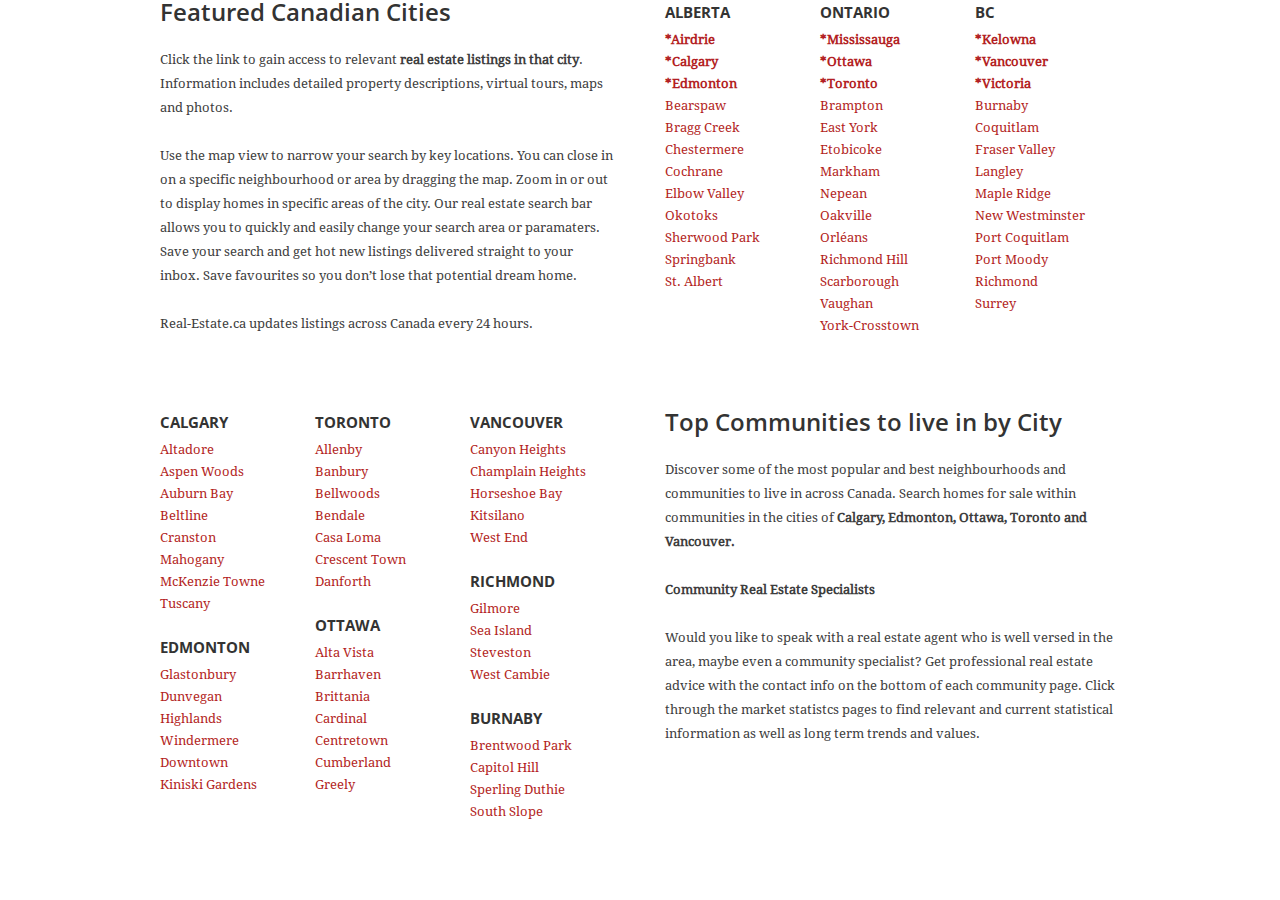
<file: mega-menu/index.html>
<!DOCTYPE html>
<html lang="en">

<head>
    <meta charset="UTF-8">
    <meta http-equiv="X-UA-Compatible" content="IE=edge">
    <meta name="viewport" content="width=device-width, initial-scale=1.0">
    <title>Mega City Menu in RE</title>
    <link rel="stylesheet" href="./css/index-styles.css">
    <link rel="stylesheet" href="./css/styles.css">

</head>

<body style="max-width: 980px; width: 100%; margin: 0 auto; padding: 0 10px;">
    <div class="theGroupMenu1">
        <div class="menu-text">
            <h2>Featured Canadian Cities</h2>
            <p>Click the link to gain access to relevant <strong>real estate listings in that city</strong>. Information
                includes detailed property descriptions, virtual tours, maps and photos. </p>
            <p>Use the map view to narrow your search by key locations. You can close in on a specific neighbourhood or
                area by dragging the map. Zoom in or out to display homes in specific areas of the city. Our real estate
                search bar allows you to quickly and easily change your search area or paramaters. Save your search and
                get hot new listings delivered straight to your inbox. Save favourites so you don’t lose that potential
                dream home. </p>
            <p>Real-Estate.ca updates listings across Canada every 24 hours. </p>
        </div>
        <div>
            <div class="menu-items">
                <ul>
                    <h3>Alberta</h3>
                    <li><a href="https://www.real-estate.ca/airdrie.php"><strong>*Airdrie</strong></a></li>
                    <li><a href="https://www.real-estate.ca/calgary-listings.php"><strong>*Calgary</strong></a></li>
                    <li><a href="https://www.real-estate.ca/edmonton-listings.php"><strong>*Edmonton</strong></a></li>
                    <li><a href="https://www.real-estate.ca/bearspaw.php">Bearspaw</a></li>
                    <li><a href="https://www.real-estate.ca/bragg-creek.php">Bragg Creek</a></li>
                    <li><a href="https://www.real-estate.ca/chestermere.php">Chestermere</a></li>
                    <li><a href="https://www.real-estate.ca/cochrane.php">Cochrane</a></li>
                    <li><a href="https://www.real-estate.ca/elbow-valley-estates.php">Elbow Valley</a></li>
                    <li><a href="https://www.real-estate.ca/okotoks.php">Okotoks</a></li>
                    <li><a href="https://www.real-estate.ca/sherwood-park.php">Sherwood Park</a></li>
                    <li><a href="https://www.real-estate.ca/springbank.php">Springbank</a></li>
                    <li><a href="https://www.real-estate.ca/st-albert.php">St. Albert</a></li>
                </ul>
                <ul>
                    <h3>Ontario</h3>
                    <li><a href="https://www.real-estate.ca/mississauga-listings.php"><strong>*Mississauga</strong></a>
                    </li>
                    <li><a href="https://www.real-estate.ca/ottawa-listings.php"><strong>*Ottawa</strong></a></li>
                    <li><a href="https://www.real-estate.ca/toronto-listings.php"><strong>*Toronto</strong></a></li>
                    <li><a href="https://www.real-estate.ca/brampton-listings.php">Brampton</a></li>
                    <li><a href="https://www.real-estate.ca/east-york-listings.php">East York</a></li>
                    <li><a href="https://www.real-estate.ca/etobicoke-listings.php">Etobicoke</a></li>
                    <li><a href="https://www.real-estate.ca/markham-listings.php">Markham</a></li>
                    <li><a href="https://www.real-estate.ca/nepean-listings.php">Nepean</a></li>
                    <li><a href="https://www.real-estate.ca/oakville-listings.php">Oakville</a></li>
                    <li><a href="https://www.real-estate.ca/orleans-listings.php">Orléans</a></li>
                    <li><a href="https://www.real-estate.ca/richmond-hill-toronto.php">Richmond Hill</a></li>
                    <li><a href="https://www.real-estate.ca/scarborough-listings.php">Scarborough</a></li>
                    <li><a href="https://www.real-estate.ca/vaughan-listings.php">Vaughan</a></li>
                    <li><a href="https://www.real-estate.ca/york-crosstown-listings.php">York-Crosstown</a></li>
                </ul>
                <ul>
                    <h3>BC</h3>
                    <li><a href="https://www.real-estate.ca/kelowna.php"><strong>*Kelowna</strong></a></li>
                    <li><a href="https://www.real-estate.ca/vancouver-listings.php"><strong>*Vancouver</strong></a></li>
                    <li><a href="https://www.real-estate.ca/victoria.php"><strong>*Victoria</strong></a></li>
                    <li><a href="https://www.real-estate.ca/burnaby.php">Burnaby</a></li>
                    <li><a href="https://www.real-estate.ca/coquitlam.php">Coquitlam</a></li>
                    <li><a href="https://www.real-estate.ca/fraser-valley.php">Fraser Valley</a></li>
                    <li><a href="https://www.real-estate.ca/langley.php">Langley</a></li>
                    <li><a href="https://www.real-estate.ca/maple-ridge-bc.php">Maple Ridge</a></li>
                    <li><a href="https://www.real-estate.ca/new-westminster.php">New Westminster</a></li>
                    <li><a href="https://www.real-estate.ca/port-coquitlam.php">Port Coquitlam</a></li>
                    <li><a href="https://www.real-estate.ca/port-moody.php">Port Moody</a></li>
                    <li><a href="https://www.real-estate.ca/richmond-bc.php">Richmond</a></li>
                    <li><a href="https://www.real-estate.ca/surrey.php">Surrey</a></li>
                </ul>
            </div>
        </div>
    </div>

    <div class="theGroupMenu2">
        <div class="menu-text">
            <h2>Top Communities to live in by City</h2>
            <p>Discover some of the most popular and best neighbourhoods and communities to live in across Canada.
                Search homes for sale within communities in the cities of <strong>Calgary, Edmonton, Ottawa, Toronto and
                    Vancouver.</strong>

            </p>
            <p><Strong>Community Real Estate Specialists</strong></p>
            <p>

                Would you like to speak with a real estate agent who is well versed in the area, maybe even a community
                specialist?
                Get professional real estate advice with the contact info on the bottom of each community page. Click
                through the market statistcs pages to find relevant and current statistical information as well as long
                term trends and values.
            </p>
        </div>

        <div class="menu-items">
            <div>
                <ul>
                    <h3>Calgary</h3>
                    <li><a href="https://www.real-estate.ca/altadore.php">Altadore</a></li>
                    <li><a href="https://www.real-estate.ca/aspen-woods.php">Aspen Woods</a></li>
                    <li><a href="https://www.real-estate.ca/auburn-bay.php">Auburn Bay</a></li>
                    <li><a href="https://www.real-estate.ca/beltline.php">Beltline</a></li>
                    <li><a href="https://www.real-estate.ca/cranston.php">Cranston</a></li>
                    <li><a href="https://www.real-estate.ca/mahogany.php">Mahogany</a></li>
                    <li><a href="https://www.real-estate.ca/mackenzie-towne.php">McKenzie Towne</a></li>
                    <li><a href="https://www.real-estate.ca/tuscany.php">Tuscany</a></li>
                </ul>
                <ul>
                    <h3>Edmonton</h3>
                    <li><a href="https://www.real-estate.ca/glastonbury.php">Glastonbury</a></li>
                    <li><a href="https://www.real-estate.ca/dunvegan.php">Dunvegan</a></li>
                    <li><a href="https://www.real-estate.ca/highlands.php">Highlands</a></li>
                    <li><a href="https://www.real-estate.ca/windermere-estates.php">Windermere</a></li>
                    <li><a href="https://www.real-estate.ca/downtown-edmonton.php">Downtown</a></li>
                    <li><a href="https://www.real-estate.ca/kiniski-gardens.php">Kiniski Gardens</a></li>
                </ul>
            </div>
            <div>
                <ul>
                    <h3>Toronto</h3>
                    <li><a href="https://www.real-estate.ca/allenby.php">Allenby</a></li>
                    <li><a href="https://www.real-estate.ca/banbury.php">Banbury</a></li>
                    <li><a href="https://www.real-estate.ca/bellwoods.php">Bellwoods</a></li>
                    <li><a href="https://www.real-estate.ca/bendale.php">Bendale</a></li>
                    <li><a href="https://www.real-estate.ca/casa-loma.php">Casa Loma</a></li>
                    <li><a href="https://www.real-estate.ca/cresent-town.php">Crescent Town</a></li>
                    <li><a href="https://www.real-estate.ca/danforth.php">Danforth</a></li>
                </ul>
                <ul>
                    <h3>Ottawa</h3>
                    <li><a href="https://www.real-estate.ca/alta-vista.php">Alta Vista</a></li>
                    <li><a href="https://www.real-estate.ca/barrhaven.php">Barrhaven</a></li>
                    <li><a href="https://www.real-estate.ca/britannia.php">Brittania</a></li>
                    <li><a href="https://www.real-estate.ca/cardinal-heights.php">Cardinal</a></li>
                    <li><a href="https://www.real-estate.ca/centretown.php">Centretown</a></li>
                    <li><a href="https://www.real-estate.ca/cumberland.php">Cumberland</a></li>
                    <li><a href="https://www.real-estate.ca/greely.php">Greely</a></li>
                </ul>
            </div>
            <div>
                <ul>
                    <h3>Vancouver</h3>
                    <li><a href="https://www.real-estate.ca/canyon-heights.php">Canyon Heights</a></li>
                    <li><a href="https://www.real-estate.ca/champlain-heights.php">Champlain Heights</a></li>
                    <li><a href="https://www.real-estate.ca/horseshoe-bay.php">Horseshoe Bay</a></li>
                    <li><a href="https://www.real-estate.ca/kitsilano.php">Kitsilano</a></li>
                    <li><a href="https://www.real-estate.ca/west-end-vancouver-west.php">West End</a></li>
                </ul>
                <ul>
                    <h3>Richmond</h3>
                    <li><a href="https://www.real-estate.ca/gilmore.php">Gilmore</a></li>
                    <li><a href="https://www.real-estate.ca/sea-island.php">Sea Island</a></li>
                    <li><a href="https://www.real-estate.ca/steveston-north.php">Steveston</a></li>
                    <li><a href="https://www.real-estate.ca/west-cambie.php">West Cambie</a></li>
                </ul>
                <ul>
                    <h3>Burnaby</h3>
                    <li><a href="https://www.real-estate.ca/brentwood-park.php">Brentwood Park</a></li>
                    <li><a href="https://www.real-estate.ca/capitol-hill.php">Capitol Hill</a></li>
                    <li><a href="https://www.real-estate.ca/sperling-duthie.php">Sperling Duthie</a></li>
                    <li><a href="https://www.real-estate.ca/south-slope.php">South Slope</a></li>
                </ul>
            </div>
        </div>
    </div>

    <script>
        function addCss(fileName) {

            var head = document.head;
            var link = document.createElement("link");

            link.type = "text/css";
            link.rel = "stylesheet";
            link.href = fileName;

            head.appendChild(link);
        }

        addCss('https://thegroup-resource.netlify.app/mega-menu/css/styles.css');
    </script>
</body>

</html>
</file>
<file: mega-menu/css/index-styles.css>
.comments {
    background: #f1f1f1;
    padding: 20px;
    margin: 0 0 22px 0;
    clear: both
}

.comments:after,
.comments:before {
    content: "";
    display: table
}

.comments:after {
    clear: both
}

.comments h2 {
    margin-bottom: 20px
}

.comments .btnset {
    border: 1px solid #b7b7b7;
    border-top: none;
    background: #dbdbdb;
    margin-top: -3px;
    padding: 10px
}

.comments .btnset label {
    color: #666;
    text-shadow: 0 1px 0 #fff
}

.comments .field {
    clear: left;
    padding: 20px 0 0 0 !important
}

.comments section {
    padding: 0 0 20px 0;
    border-bottom: 1px solid #ccc
}

.comments section:last-child {
    padding: 0;
    border-bottom: none
}

.comments .comment {
    position: relative;
    clear: left;
    padding: 10px 0;
    margin: 0 0 10px 0;
    border-bottom: 1px solid #ccc
}

.comments .comment:after,
.comments .comment:before {
    content: "";
    display: table
}

.comments .comment:after {
    clear: both
}

.comments .comment .author {
    float: left;
    width: 100px
}

.comments .comment .author img {
    border: 1px solid #bcbcbc;
    padding: 4px;
    background: #fff
}

.comments .comment .author p {
    font-weight: 700
}

.comments .comment .copy {
    width: 75%;
    float: right
}

.comments .comment:last-child {
    border-bottom: none
}

.comments .comment .copy {
    -webkit-box-sizing: border-box;
    -moz-box-sizing: border-box;
    -ms-box-sizing: border-box;
    box-sizing: border-box;
    padding: 10px 20px;
    background: #fff;
    position: relative;
    border: 1px solid #ccc
}

.comments .comment .btnset {
    padding: 10px 0;
    float: right;
    clear: right;
    background: 0 0;
    border: none
}

.comments .comment .ui_util_tail {
    -moz-user-select: none;
    -webkit-user-select: none
}

.comments .comment .ui_util_tail:before {
    content: "B";
    color: inherit;
    font: 400 18px/8px icosRegular !important;
    vertical-align: middle;
    text-align: center;
    -moz-user-select: none;
    -webkit-user-select: none;
    position: absolute;
    top: 17px;
    left: -20px;
    color: #fff;
    -webkit-transform: rotate(-90deg);
    -moz-transform: rotate(-90deg);
    -ms-transform: rotate(-90deg);
    transform: rotate(-90deg);
    z-index: 999;
    text-shadow: 0 -1px 0 #999
}

figure {
    padding: 15px;
    float: left;
    background: #f7fafc;
    border: 1px solid rgba(0, 0, 0, .2);
    -webkit-border-radius: 4px;
    -moz-border-radius: 4px;
    -ms-border-radius: 4px;
    border-radius: 4px;
    box-shadow: inset 0 1px 0 #fff
}

figure img {
    display: block;
    border: 1px solid #fff;
    float: left;
    width: 100%
}

figure figcaption {
    padding-top: 12px;
    clear: left;
    max-width: 100%
}

figure figcaption h3,
figure figcaption h4,
figure figcaption h5 {
    margin: 0
}

figure.last {
    margin-right: 0
}

ul:after,
ul:before {
    content: "";
    display: table
}

ul:after {
    clear: both
}

.description ul {
    margin: 0;
    padding: 0
}

.keyvalSet {
    overflow: hidden
}

.keyval {
    list-style: none;
    margin: 0;
    padding: 0
}

.keyval strong {
    width: 40%;
    float: left
}

.keyval span {
    width: 50%;
    float: right
}

.val {
    margin: 0
}

article {
    position: relative
}

article header {
    margin: 0 0 24px
}

article header h2,
article header h3,
article header h4 {
    margin: 0
}

article footer {
    padding-top: 12px
}

@font-face {
    font-family: FontAwesome;
    src: url(/inc/skins/brew/fnt/fontawesome-webfont.eot?v=3.2.1);
    src: url(/inc/skins/brew/fnt/fontawesome-webfont.eot?#iefix&v=3.2.1) format('embedded-opentype'), url(/inc/skins/brew/fnt/fontawesome-webfont.woff?v=3.2.1) format('woff'), url(/inc/skins/brew/fnt/fontawesome-webfont.ttf?v=3.2.1) format('truetype'), url(/inc/skins/brew/fnt/fontawesome-webfont.svg#fontawesomeregular?v=3.2.1) format('svg');
    font-weight: 400;
    font-style: normal
}

[class*=" icon-"]:before,
[class^=icon-]:before {
    font-family: FontAwesome;
    font-weight: 400;
    font-style: normal;
    display: inline-block;
    text-decoration: inherit;
    line-height: .9
}

a [class*=" icon-"],
a [class^=icon-] {
    display: inline-block;
    text-decoration: inherit
}

.icon-large:before {
    vertical-align: middle;
    font-size: 1.33333333em
}

.btn [class*=" icon-"],
.btn [class^=icon-],
.tabs [class*=" icon-"],
.tabs [class^=icon-] {
    line-height: .9em
}

li [class*=" icon-"],
li [class^=icon-] {
    display: inline-block;
    width: 1.25em;
    text-align: center
}

li .icon-large:before {
    width: 1.875em
}

ul.icons {
    list-style-type: none;
    margin-left: 2em;
    text-indent: -.8em
}

ul.icons li [class*=" icon-"],
ul.icons li [class^=icon-] {
    width: .8em
}

ul.icons li .icon-large:before {
    vertical-align: initial
}

.icon-glass:before {
    content: "\f000"
}

.icon-music:before {
    content: "\f001"
}

.icon-search:before {
    content: "\f002"
}

.icon-envelope-alt:before {
    content: "\f003"
}

.icon-heart:before {
    content: "\f004"
}

.icon-star:before {
    content: "\f005"
}

.icon-star-empty:before {
    content: "\f006"
}

.icon-user:before {
    content: "\f007"
}

.icon-film:before {
    content: "\f008"
}

.icon-th-large:before {
    content: "\f009"
}

.icon-th:before {
    content: "\f00a"
}

.icon-th-list:before {
    content: "\f00b"
}

.icon-ok:before {
    content: "\f00c"
}

.icon-remove:before {
    content: "\f00d"
}

.icon-zoom-in:before {
    content: "\f00e"
}

.icon-zoom-out:before {
    content: "\f010"
}

.icon-off:before,
.icon-power-off:before {
    content: "\f011"
}

.icon-signal:before {
    content: "\f012"
}

.icon-cog:before,
.icon-gear:before {
    content: "\f013"
}

.icon-trash:before {
    content: "\f014"
}

.icon-home:before {
    content: "\f015"
}

.icon-file-alt:before {
    content: "\f016"
}

.icon-time:before {
    content: "\f017"
}

.icon-road:before {
    content: "\f018"
}

.icon-download-alt:before {
    content: "\f019"
}

.icon-download:before {
    content: "\f01a"
}

.icon-upload:before {
    content: "\f01b"
}

.icon-inbox:before {
    content: "\f01c"
}

.icon-play-circle:before {
    content: "\f01d"
}

.icon-repeat:before,
.icon-rotate-right:before {
    content: "\f01e"
}

.icon-refresh:before {
    content: "\f021"
}

.icon-list-alt:before {
    content: "\f022"
}

.icon-lock:before {
    content: "\f023"
}

.icon-flag:before {
    content: "\f024"
}

.icon-headphones:before {
    content: "\f025"
}

.icon-volume-off:before {
    content: "\f026"
}

.icon-volume-down:before {
    content: "\f027"
}

.icon-volume-up:before {
    content: "\f028"
}

.icon-qrcode:before {
    content: "\f029"
}

.icon-barcode:before {
    content: "\f02a"
}

.icon-tag:before {
    content: "\f02b"
}

.icon-tags:before {
    content: "\f02c"
}

.icon-book:before {
    content: "\f02d"
}

.icon-bookmark:before {
    content: "\f02e"
}

.icon-print:before {
    content: "\f02f"
}

.icon-camera:before {
    content: "\f030"
}

.icon-font:before {
    content: "\f031"
}

.icon-bold:before {
    content: "\f032"
}

.icon-italic:before {
    content: "\f033"
}

.icon-text-height:before {
    content: "\f034"
}

.icon-text-width:before {
    content: "\f035"
}

.icon-align-left:before {
    content: "\f036"
}

.icon-align-center:before {
    content: "\f037"
}

.icon-align-right:before {
    content: "\f038"
}

.icon-align-justify:before {
    content: "\f039"
}

.icon-list:before {
    content: "\f03a"
}

.icon-indent-left:before {
    content: "\f03b"
}

.icon-indent-right:before {
    content: "\f03c"
}

.icon-facetime-video:before {
    content: "\f03d"
}

.icon-picture:before {
    content: "\f03e"
}

.icon-pencil:before {
    content: "\f040"
}

.icon-map-marker:before {
    content: "\f041"
}

.icon-adjust:before {
    content: "\f042"
}

.icon-tint:before {
    content: "\f043"
}

.icon-edit:before {
    content: "\f044"
}

.icon-share:before {
    content: "\f045"
}

.icon-check:before {
    content: "\f046"
}

.icon-move:before {
    content: "\f047"
}

.icon-step-backward:before {
    content: "\f048"
}

.icon-fast-backward:before {
    content: "\f049"
}

.icon-backward:before {
    content: "\f04a"
}

.icon-play:before {
    content: "\f04b"
}

.icon-pause:before {
    content: "\f04c"
}

.icon-stop:before {
    content: "\f04d"
}

.icon-forward:before {
    content: "\f04e"
}

.icon-fast-forward:before {
    content: "\f050"
}

.icon-step-forward:before {
    content: "\f051"
}

.icon-eject:before {
    content: "\f052"
}

.icon-chevron-left:before {
    content: "\f053"
}

.icon-chevron-right:before {
    content: "\f054"
}

.icon-plus-sign:before {
    content: "\f055"
}

.icon-minus-sign:before {
    content: "\f056"
}

.icon-remove-sign:before {
    content: "\f057"
}

.icon-ok-sign:before {
    content: "\f058"
}

.icon-question-sign:before {
    content: "\f059"
}

.icon-info-sign:before {
    content: "\f05a"
}

.icon-screenshot:before {
    content: "\f05b"
}

.icon-remove-circle:before {
    content: "\f05c"
}

.icon-ok-circle:before {
    content: "\f05d"
}

.icon-ban-circle:before {
    content: "\f05e"
}

.icon-arrow-left:before {
    content: "\f060"
}

.icon-arrow-right:before {
    content: "\f061"
}

.icon-arrow-up:before {
    content: "\f062"
}

.icon-arrow-down:before {
    content: "\f063"
}

.icon-mail-forward:before,
.icon-share-alt:before {
    content: "\f064"
}

.icon-resize-full:before {
    content: "\f065"
}

.icon-resize-small:before {
    content: "\f066"
}

.icon-plus:before {
    content: "\f067"
}

.icon-minus:before {
    content: "\f068"
}

.icon-asterisk:before {
    content: "\f069"
}

.icon-exclamation-sign:before {
    content: "\f06a"
}

.icon-gift:before {
    content: "\f06b"
}

.icon-leaf:before {
    content: "\f06c"
}

.icon-fire:before {
    content: "\f06d"
}

.icon-eye-open:before {
    content: "\f06e"
}

.icon-eye-close:before {
    content: "\f070"
}

.icon-warning-sign:before {
    content: "\f071"
}

.icon-plane:before {
    content: "\f072"
}

.icon-calendar:before {
    content: "\f073"
}

.icon-random:before {
    content: "\f074"
}

.icon-comment:before {
    content: "\f075"
}

.icon-magnet:before {
    content: "\f076"
}

.icon-chevron-up:before {
    content: "\f077"
}

.icon-chevron-down:before {
    content: "\f078"
}

.icon-retweet:before {
    content: "\f079"
}

.icon-shopping-cart:before {
    content: "\f07a"
}

.icon-folder-close:before {
    content: "\f07b"
}

.icon-folder-open:before {
    content: "\f07c"
}

.icon-resize-vertical:before {
    content: "\f07d"
}

.icon-resize-horizontal:before {
    content: "\f07e"
}

.icon-bar-chart:before {
    content: "\f080"
}

.icon-twitter-sign:before {
    content: "\f081"
}

.icon-facebook-sign:before {
    content: "\f082"
}

.icon-camera-retro:before {
    content: "\f083"
}

.icon-key:before {
    content: "\f084"
}

.icon-cogs:before,
.icon-gears:before {
    content: "\f085"
}

.icon-comments:before {
    content: "\f086"
}

.icon-thumbs-up-alt:before {
    content: "\f087"
}

.icon-thumbs-down-alt:before {
    content: "\f088"
}

.icon-star-half:before {
    content: "\f089"
}

.icon-heart-empty:before {
    content: "\f08a"
}

.icon-signout:before {
    content: "\f08b"
}

.icon-linkedin-sign:before {
    content: "\f08c"
}

.icon-pushpin:before {
    content: "\f08d"
}

.icon-external-link:before {
    content: "\f08e"
}

.icon-signin:before {
    content: "\f090"
}

.icon-trophy:before {
    content: "\f091"
}

.icon-github-sign:before {
    content: "\f092"
}

.icon-upload-alt:before {
    content: "\f093"
}

.icon-lemon:before {
    content: "\f094"
}

.icon-phone:before {
    content: "\f095"
}

.icon-check-empty:before,
.icon-unchecked:before {
    content: "\f096"
}

.icon-bookmark-empty:before {
    content: "\f097"
}

.icon-phone-sign:before {
    content: "\f098"
}

.icon-twitter:before {
    content: "\f099"
}

.icon-facebook:before {
    content: "\f09a"
}

.icon-github:before {
    content: "\f09b"
}

.icon-unlock:before {
    content: "\f09c"
}

.icon-credit-card:before {
    content: "\f09d"
}

.icon-rss:before {
    content: "\f09e"
}

.icon-hdd:before {
    content: "\f0a0"
}

.icon-bullhorn:before {
    content: "\f0a1"
}

.icon-bell:before {
    content: "\f0a2"
}

.icon-certificate:before {
    content: "\f0a3"
}

.icon-hand-right:before {
    content: "\f0a4"
}

.icon-hand-left:before {
    content: "\f0a5"
}

.icon-hand-up:before {
    content: "\f0a6"
}

.icon-hand-down:before {
    content: "\f0a7"
}

.icon-circle-arrow-left:before {
    content: "\f0a8"
}

.icon-circle-arrow-right:before {
    content: "\f0a9"
}

.icon-circle-arrow-up:before {
    content: "\f0aa"
}

.icon-circle-arrow-down:before {
    content: "\f0ab"
}

.icon-globe:before {
    content: "\f0ac"
}

.icon-wrench:before {
    content: "\f0ad"
}

.icon-tasks:before {
    content: "\f0ae"
}

.icon-filter:before {
    content: "\f0b0"
}

.icon-briefcase:before {
    content: "\f0b1"
}

.icon-fullscreen:before {
    content: "\f0b2"
}

.icon-group:before {
    content: "\f0c0"
}

.icon-link:before {
    content: "\f0c1"
}

.icon-cloud:before {
    content: "\f0c2"
}

.icon-beaker:before {
    content: "\f0c3"
}

.icon-cut:before {
    content: "\f0c4"
}

.icon-copy:before {
    content: "\f0c5"
}

.icon-paper-clip:before,
.icon-paperclip:before {
    content: "\f0c6"
}

.icon-save:before {
    content: "\f0c7"
}

.icon-sign-blank:before {
    content: "\f0c8"
}

.icon-reorder:before {
    content: "\f0c9"
}

.icon-list-ul:before {
    content: "\f0ca"
}

.icon-list-ol:before {
    content: "\f0cb"
}

.icon-strikethrough:before {
    content: "\f0cc"
}

.icon-underline:before {
    content: "\f0cd"
}

.icon-table:before {
    content: "\f0ce"
}

.icon-magic:before {
    content: "\f0d0"
}

.icon-truck:before {
    content: "\f0d1"
}

.icon-pinterest:before {
    content: "\f0d2"
}

.icon-pinterest-sign:before {
    content: "\f0d3"
}

.icon-google-plus-sign:before {
    content: "\f0d4"
}

.icon-google-plus:before {
    content: "\f0d5"
}

.icon-money:before {
    content: "\f0d6"
}

.icon-caret-down:before {
    content: "\f0d7"
}

.icon-caret-up:before {
    content: "\f0d8"
}

.icon-caret-left:before {
    content: "\f0d9"
}

.icon-caret-right:before {
    content: "\f0da"
}

.icon-columns:before {
    content: "\f0db"
}

.icon-sort:before {
    content: "\f0dc"
}

.icon-sort-down:before {
    content: "\f0dd"
}

.icon-sort-up:before {
    content: "\f0de"
}

.icon-envelope:before {
    content: "\f0e0"
}

.icon-linkedin:before {
    content: "\f0e1"
}

.icon-rotate-left:before,
.icon-undo:before {
    content: "\f0e2"
}

.icon-legal:before {
    content: "\f0e3"
}

.icon-dashboard:before {
    content: "\f0e4"
}

.icon-comment-alt:before {
    content: "\f0e5"
}

.icon-comments-alt:before {
    content: "\f0e6"
}

.icon-bolt:before {
    content: "\f0e7"
}

.icon-sitemap:before {
    content: "\f0e8"
}

.icon-umbrella:before {
    content: "\f0e9"
}

.icon-paste:before {
    content: "\f0ea"
}

.icon-lightbulb:before {
    content: "\f0eb"
}

.icon-exchange:before {
    content: "\f0ec"
}

.icon-cloud-download:before {
    content: "\f0ed"
}

.icon-cloud-upload:before {
    content: "\f0ee"
}

.icon-user-md:before {
    content: "\f0f0"
}

.icon-stethoscope:before {
    content: "\f0f1"
}

.icon-suitcase:before {
    content: "\f0f2"
}

.icon-bell-alt:before {
    content: "\f0f3"
}

.icon-coffee:before {
    content: "\f0f4"
}

.icon-food:before {
    content: "\f0f5"
}

.icon-file-text-alt:before {
    content: "\f0f6"
}

.icon-building:before {
    content: "\f0f7"
}

.icon-hospital:before {
    content: "\f0f8"
}

.icon-ambulance:before {
    content: "\f0f9"
}

.icon-medkit:before {
    content: "\f0fa"
}

.icon-fighter-jet:before {
    content: "\f0fb"
}

.icon-beer:before {
    content: "\f0fc"
}

.icon-h-sign:before {
    content: "\f0fd"
}

.icon-plus-sign-alt:before {
    content: "\f0fe"
}

.icon-double-angle-left:before {
    content: "\f100"
}

.icon-double-angle-right:before {
    content: "\f101"
}

.icon-double-angle-up:before {
    content: "\f102"
}

.icon-double-angle-down:before {
    content: "\f103"
}

.icon-angle-left:before {
    content: "\f104"
}

.icon-angle-right:before {
    content: "\f105"
}

.icon-angle-up:before {
    content: "\f106"
}

.icon-angle-down:before {
    content: "\f107"
}

.icon-desktop:before {
    content: "\f108"
}

.icon-laptop:before {
    content: "\f109"
}

.icon-tablet:before {
    content: "\f10a"
}

.icon-mobile-phone:before {
    content: "\f10b"
}

.icon-circle-blank:before {
    content: "\f10c"
}

.icon-quote-left:before {
    content: "\f10d"
}

.icon-quote-right:before {
    content: "\f10e"
}

.icon-spinner:before {
    content: "\f110"
}

.icon-circle:before {
    content: "\f111"
}

.icon-mail-reply:before,
.icon-reply:before {
    content: "\f112"
}

.icon-github-alt:before {
    content: "\f113"
}

.icon-folder-close-alt:before {
    content: "\f114"
}

.icon-folder-open-alt:before {
    content: "\f115"
}

.icon-expand-alt:before {
    content: "\f116"
}

.icon-collapse-alt:before {
    content: "\f117"
}

.icon-smile:before {
    content: "\f118"
}

.icon-frown:before {
    content: "\f119"
}

.icon-meh:before {
    content: "\f11a"
}

.icon-gamepad:before {
    content: "\f11b"
}

.icon-keyboard:before {
    content: "\f11c"
}

.icon-flag-alt:before {
    content: "\f11d"
}

.icon-flag-checkered:before {
    content: "\f11e"
}

.icon-terminal:before {
    content: "\f120"
}

.icon-code:before {
    content: "\f121"
}

.icon-reply-all:before {
    content: "\f122"
}

.icon-mail-reply-all:before {
    content: "\f122"
}

.icon-star-half-empty:before,
.icon-star-half-full:before {
    content: "\f123"
}

.icon-location-arrow:before {
    content: "\f124"
}

.icon-crop:before {
    content: "\f125"
}

.icon-code-fork:before {
    content: "\f126"
}

.icon-unlink:before {
    content: "\f127"
}

.icon-question:before {
    content: "\f128"
}

.icon-info:before {
    content: "\f129"
}

.icon-exclamation:before {
    content: "\f12a"
}

.icon-superscript:before {
    content: "\f12b"
}

.icon-subscript:before {
    content: "\f12c"
}

.icon-eraser:before {
    content: "\f12d"
}

.icon-puzzle-piece:before {
    content: "\f12e"
}

.icon-microphone:before {
    content: "\f130"
}

.icon-microphone-off:before {
    content: "\f131"
}

.icon-shield:before {
    content: "\f132"
}

.icon-calendar-empty:before {
    content: "\f133"
}

.icon-fire-extinguisher:before {
    content: "\f134"
}

.icon-rocket:before {
    content: "\f135"
}

.icon-maxcdn:before {
    content: "\f136"
}

.icon-chevron-sign-left:before {
    content: "\f137"
}

.icon-chevron-sign-right:before {
    content: "\f138"
}

.icon-chevron-sign-up:before {
    content: "\f139"
}

.icon-chevron-sign-down:before {
    content: "\f13a"
}

.icon-html5:before {
    content: "\f13b"
}

.icon-css3:before {
    content: "\f13c"
}

.icon-anchor:before {
    content: "\f13d"
}

.icon-unlock-alt:before {
    content: "\f13e"
}

.icon-bullseye:before {
    content: "\f140"
}

.icon-ellipsis-horizontal:before {
    content: "\f141"
}

.icon-ellipsis-vertical:before {
    content: "\f142"
}

.icon-rss-sign:before {
    content: "\f143"
}

.icon-play-sign:before {
    content: "\f144"
}

.icon-ticket:before {
    content: "\f145"
}

.icon-minus-sign-alt:before {
    content: "\f146"
}

.icon-check-minus:before {
    content: "\f147"
}

.icon-level-up:before {
    content: "\f148"
}

.icon-level-down:before {
    content: "\f149"
}

.icon-check-sign:before {
    content: "\f14a"
}

.icon-edit-sign:before {
    content: "\f14b"
}

.icon-external-link-sign:before {
    content: "\f14c"
}

.icon-share-sign:before {
    content: "\f14d"
}

.icon-compass:before {
    content: "\f14e"
}

.icon-collapse:before {
    content: "\f150"
}

.icon-collapse-top:before {
    content: "\f151"
}

.icon-expand:before {
    content: "\f152"
}

.icon-eur:before,
.icon-euro:before {
    content: "\f153"
}

.icon-gbp:before {
    content: "\f154"
}

.icon-dollar:before,
.icon-usd:before {
    content: "\f155"
}

.icon-inr:before,
.icon-rupee:before {
    content: "\f156"
}

.icon-jpy:before,
.icon-yen:before {
    content: "\f157"
}

.icon-cny:before,
.icon-renminbi:before {
    content: "\f158"
}

.icon-krw:before,
.icon-won:before {
    content: "\f159"
}

.icon-bitcoin:before,
.icon-btc:before {
    content: "\f15a"
}

.icon-file:before {
    content: "\f15b"
}

.icon-file-text:before {
    content: "\f15c"
}

.icon-sort-by-alphabet:before {
    content: "\f15d"
}

.icon-sort-by-alphabet-alt:before {
    content: "\f15e"
}

.icon-sort-by-attributes:before {
    content: "\f160"
}

.icon-sort-by-attributes-alt:before {
    content: "\f161"
}

.icon-sort-by-order:before {
    content: "\f162"
}

.icon-sort-by-order-alt:before {
    content: "\f163"
}

.icon-thumbs-up:before {
    content: "\f164"
}

.icon-thumbs-down:before {
    content: "\f165"
}

.icon-youtube-sign:before {
    content: "\f166"
}

.icon-youtube:before {
    content: "\f167"
}

.icon-xing:before {
    content: "\f168"
}

.icon-xing-sign:before {
    content: "\f169"
}

.icon-youtube-play:before {
    content: "\f16a"
}

.icon-dropbox:before {
    content: "\f16b"
}

.icon-stackexchange:before {
    content: "\f16c"
}

.icon-instagram:before {
    content: "\f16d"
}

.icon-flickr:before {
    content: "\f16e"
}

.icon-adn:before {
    content: "\f170"
}

.icon-bitbucket:before {
    content: "\f171"
}

.icon-bitbucket-sign:before {
    content: "\f172"
}

.icon-tumblr:before {
    content: "\f173"
}

.icon-tumblr-sign:before {
    content: "\f174"
}

.icon-long-arrow-down:before {
    content: "\f175"
}

.icon-long-arrow-up:before {
    content: "\f176"
}

.icon-long-arrow-left:before {
    content: "\f177"
}

.icon-long-arrow-right:before {
    content: "\f178"
}

.icon-apple:before {
    content: "\f179"
}

.icon-windows:before {
    content: "\f17a"
}

.icon-android:before {
    content: "\f17b"
}

.icon-linux:before {
    content: "\f17c"
}

.icon-dribbble:before {
    content: "\f17d"
}

.icon-skype:before {
    content: "\f17e"
}

.icon-foursquare:before {
    content: "\f180"
}

.icon-trello:before {
    content: "\f181"
}

.icon-female:before {
    content: "\f182"
}

.icon-male:before {
    content: "\f183"
}

.icon-gittip:before {
    content: "\f184"
}

.icon-sun:before {
    content: "\f185"
}

.icon-moon:before {
    content: "\f186"
}

.icon-archive:before {
    content: "\f187"
}

.icon-bug:before {
    content: "\f188"
}

.icon-vk:before {
    content: "\f189"
}

.icon-weibo:before {
    content: "\f18a"
}

.icon-renren:before {
    content: "\f18b"
}

abbr,
address,
article,
aside,
audio,
b,
blockquote,
body,
canvas,
caption,
cite,
code,
dd,
del,
details,
dfn,
div,
dl,
dt,
em,
fieldset,
figcaption,
figure,
footer,
form,
h1,
h2,
h3,
h4,
h5,
h6,
header,
hgroup,
html,
i,
iframe,
img,
ins,
kbd,
label,
legend,
li,
mark,
menu,
nav,
object,
ol,
p,
pre,
q,
samp,
section,
small,
span,
strong,
sub,
summary,
sup,
table,
tbody,
td,
tfoot,
th,
thead,
time,
tr,
ul,
var,
video {
    margin: 0;
    padding: 0;
    border: 0;
    outline: 0;
    font-size: 100%;
    background: 0 0
}

html {
    -webkit-text-size-adjust: none
}

body {
    line-height: 1
}

article,
aside,
details,
figcaption,
figure,
footer,
header,
hgroup,
menu,
nav,
section {
    display: block
}

nav ul {
    margin: 0;
    padding: 0;
    list-style: none
}

blockquote,
q {
    quotes: none
}

blockquote:after,
blockquote:before,
q:after,
q:before {
    content: '';
    content: none
}

a {
    margin: 0;
    padding: 0;
    font-size: 100%;
    vertical-align: baseline;
    background: 0 0
}

ins {
    background-color: #ff9;
    color: #000;
    text-decoration: none
}

mark {
    background-color: #ff9;
    color: #000;
    font-style: italic;
    font-weight: 700
}

del {
    text-decoration: line-through
}

abbr[title],
dfn[title] {
    border-bottom: 1px dotted;
    cursor: help
}

table {
    border-collapse: collapse;
    border-spacing: 0
}

hr {
    display: block;
    height: 1px;
    border: 0;
    border-top: 1px solid #ccc;
    margin: 1em 0;
    padding: 0
}

input,
select {
    vertical-align: middle
}

button::-moz-focus-inner {
    padding: 0;
    border: none
}

img {
    max-width: 100%;
    height: auto
}

* {
    -moz-box-sizing: border-box;
    box-sizing: border-box
}

body {
    font: 13px/24px "Helvetica Neue", HelveticaNeue, Arial, Helvetica, "Lucida Grande", sans-serif;
    color: #333;
    background: #fff
}

p,
table {
    font: 14px/24px "Helvetica Neue", HelveticaNeue, Arial, Helvetica, "Lucida Grande", sans-serif;
    margin: 0 0 24px;
    color: #333
}

h1 {
    font: 700 42px/24px*2 "Helvetica Neue", HelveticaNeue, Arial, Helvetica, "Lucida Grande", sans-serif;
    margin: 0 0 24px
}

h2 {
    font: 700 24px/24px "Helvetica Neue", HelveticaNeue, Arial, Helvetica, "Lucida Grande", sans-serif;
    margin: 0 0 24px
}

h3 {
    font: 700 18px/24px "Helvetica Neue", HelveticaNeue, Arial, Helvetica, "Lucida Grande", sans-serif;
    margin: 0 0 24px
}

h4 {
    font: 700 16px/24px "Helvetica Neue", HelveticaNeue, Arial, Helvetica, "Lucida Grande", sans-serif;
    margin: 12px 0
}

h5,
h6 {
    font-size: bold;
    margin: 0 0 24px
}

h1.small,
hgroup.small {
    font-size: 14px;
    letter-spacing: 2px;
    text-transform: uppercase;
    border-bottom: 1px solid #bfbfbf;
    padding: 0;
    overflow: hidden
}

h1.small h1,
hgroup.small h1 {
    font-size: 14px;
    letter-spacing: 2px;
    text-transform: uppercase;
    margin: 0 0 10px 0
}

hgroup .btnset {
    float: right;
    text-transform: none;
    letter-spacing: 0;
    margin: -12px 0 0 0
}

p.intro {
    font: 700 18px/24px "Helvetica Neue", HelveticaNeue, Arial, Helvetica, "Lucida Grande", sans-serif
}

h1 a,
h2 a,
h3 a,
h4 a,
h5 a,
h6 a {
    text-decoration: none
}

ol,
ul {
    font: 14px/24px "Helvetica Neue", HelveticaNeue, Arial, Helvetica, "Lucida Grande", sans-serif;
    margin: 0 0 24px;
    padding-left: 30px
}

ol ol,
ol ul,
ul ol,
ul ul {
    margin-bottom: 0
}

dl {
    font: 14px/24px "Helvetica Neue", HelveticaNeue, Arial, Helvetica, "Lucida Grande", sans-serif;
    margin: 0 0 24px
}

dl dt {
    font-weight: 700
}

dl dd {
    margin-bottom: 11px
}

.highlight :last-child,
.highlight ol:last-child,
.highlight ul:last-child,
.important :last-child,
.important ol:last-child,
.important ul:last-child,
td ol:last-child,
td p:last-child,
td ul:last-child {
    margin-bottom: 0 !important
}

mark {
    font-style: normal;
    font-weight: 400
}

.highlight {
    background: #fffe87;
    overflow: hidden
}

div.highlight,
p.highlight {
    border: 1px solid #CFBC9B;
    margin: 0 0 20px;
    padding: 9px
}

.important {
    background: #FBE6F2;
    border: 1px solid #D893A1;
    margin: 0 0 20px;
    padding: 9px;
    overflow: hidden
}

blockquote {
    font-style: italic;
    font-family: georgia;
    font-size: 16px;
    padding: 0 0 24px 0;
    margin: 0 0 24px 0;
    border-bottom: 1px solid #e6e6e6;
    overflow: hidden
}

blockquote:last-child {
    border-bottom: 0;
    padding-bottom: 0
}

blockquote p {
    font-style: italic;
    font-family: georgia;
    font-size: 16px;
    padding: 0;
    margin: 0 0 24px 0
}

blockquote p:last-child {
    margin-bottom: 0
}

blockquote small:before {
    content: "~ "
}

blockquote small {
    display: block;
    padding-top: 24px;
    color: grey
}

.runin :first-child {
    display: inline;
    margin-right: .5em
}

.runin :last-child {
    display: inline
}

article {
    margin-bottom: 24px
}

article:after,
article:before {
    content: "";
    display: table
}

article:after {
    clear: both
}

hgroup {
    padding-bottom: 22px
}

hgroup h2,
hgroup h3,
hgroup h4 {
    margin: 0
}

hgroup :last-child {
    color: #555D67
}

.mute {
    color: rgba(0, 0, 0, .5)
}

.accent {
    background: #fff;
    border: 1px solid #ccc;
    padding: 14px;
    margin: 0 0 24px 0;
    -webkit-border-radius: 4px;
    -moz-border-radius: 4px;
    -ms-border-radius: 4px;
    border-radius: 4px
}

.accent h2,
.accent h3,
.accent h4 {
    padding: 5px 10px;
    margin: 0 0 12px 0;
    background: #eee;
    color: #555
}

.accent :last-child {
    margin-bottom: 0
}

pre {
    overflow: auto;
    background: #000;
    color: #0f0;
    font: 14px courier;
    line-height: 24px;
    padding: 20px;
    margin: 0 0 24px
}

.msg {
    background: #d9edf7;
    border: 1px solid #a5cfd8;
    color: #3a87ad;
    padding: 5px 30px 5px 10px;
    margin: 0 0 24px 0;
    -webkit-border-radius: 3px;
    -moz-border-radius: 3px;
    -ms-border-radius: 3px;
    border-radius: 3px;
    text-shadow: 0 1px 0 #fff
}

.msg :last-child {
    margin-bottom: 0
}

.msg.negative {
    background: #f6cecf;
    border: 1px solid #de939d;
    color: #be3034
}

.msg.negative p {
    color: #be3034
}

.msg.positive {
    background: #d4f6ce;
    border: 1px solid #a6de93;
    color: #237814
}

.msg.positive p {
    color: #237814
}

.msg.caution {
    background: #faf1c1;
    border: 1px solid #e8cd7d;
    color: #978125
}

.msg.caution p {
    color: #978125
}

.msg.vanilla {
    background: 0 0;
    border: none;
    padding: 0;
    color: #444
}

.msg.vanilla p {
    color: #444
}

.label {
    background: #d9edf7;
    border: 1px solid #a5cfd8;
    color: #3a87ad;
    padding: 1px 5px 1px 5px;
    margin: 0;
    -webkit-border-radius: 3px;
    -moz-border-radius: 3px;
    -ms-border-radius: 3px;
    border-radius: 3px;
    text-shadow: 0 1px 0 #fff
}

.label.negative {
    background: #f6cecf;
    border: 1px solid #de939d;
    color: #be3034
}

.label.positive {
    background: #d4f6ce;
    border: 1px solid #a6de93;
    color: #237814
}

.label.caution {
    background: #faf1c1;
    border: 1px solid #e8cd7d;
    color: #978125
}

.keyvalset {
    margin: 0 0 24px;
    padding: 0
}

.keyvalset ul {
    margin: 0;
    padding: 0
}

.keyvalset li:after,
.keyvalset li:before {
    content: "";
    display: table
}

.keyvalset li:after {
    clear: both
}

.keyvalset li span,
.keyvalset li strong {
    padding: 6px 12px
}

.photo {
    line-height: 0
}

.articleset article {
    position: relative
}

.articleset article:after,
.articleset article:before {
    content: "";
    display: table
}

.articleset article:after {
    clear: both
}

.articleset article header {
    margin-bottom: 12px
}

.articleset article header h4 {
    overflow: hidden;
    text-overflow: ellipsis;
    white-space: nowrap
}

.articleset article ul.keyvalset {
    text-align: left
}

.articleset article .body {
    text-align: left
}

.articleset article .body .photo {
    width: 30%;
    margin-left: -100%;
    left: 100%;
    float: left;
    margin-bottom: 0;
    border: 1px solid #a09e8e;
    background: #fff;
    padding: 6px;
    position: relative;
    overflow: hidden
}

@media only screen and (max-width:480px) {
    .articleset article .body .photo {
        width: auto;
        margin: 0;
        left: auto;
        float: none;
        clear: left
    }
}

.articleset article .body .photo img {
    display: block;
    width: 100%
}

.articleset article .body .photo a,
.articleset article .body .photo span {
    display: block;
    position: relative;
    overflow: hidden
}

.articleset article .body .details {
    width: 65%;
    margin-left: -65%;
    position: relative;
    left: 100%;
    float: left;
    text-align: left
}

@media only screen and (max-width:480px) {
    .articleset article .body .details {
        width: auto;
        margin: 0;
        left: auto;
        float: none;
        clear: left
    }
}

.articleset article .body .details .val {
    text-align: left
}

.articleset article .body .details .keyvalset {
    margin: 0 0 15px 0
}

.articleset article .btnset {
    width: 65%;
    margin-left: -65%;
    position: relative;
    left: 100%;
    float: left
}

@media only screen and (max-width:480px) {
    .articleset article .btnset {
        width: auto;
        margin: 0;
        left: auto;
        float: none;
        clear: left
    }
}

.articleset article footer {
    position: absolute;
    right: 0;
    bottom: 45px
}

.articleset article footer .icon {
    margin-left: 10px
}

.articleset.posts header {
    display: block
}

.articleset.flowgrid article ul.keyvalset {
    text-align: center
}

.articleset.flowgrid article .body {
    text-align: center
}

.articleset.flowgrid article .body .photo {
    width: 100%;
    margin-left: -100%;
    position: relative;
    left: 100%;
    float: left;
    margin-bottom: 20px
}

@media only screen and (max-width:480px) {
    .articleset.flowgrid article .body .photo {
        width: auto;
        margin: 0;
        left: auto;
        float: none;
        clear: left
    }
}

.articleset.flowgrid article .body .details {
    width: 100%;
    margin-left: -100%;
    position: relative;
    left: 100%;
    float: left;
    text-align: center;
    clear: left
}

@media only screen and (max-width:480px) {
    .articleset.flowgrid article .body .details {
        width: auto;
        margin: 0;
        left: auto;
        float: none;
        clear: left
    }
}

.articleset.flowgrid article .body .details .val {
    text-align: center
}

.articleset.flowgrid article .btnset {
    width: auto;
    margin: 0;
    left: auto;
    float: none;
    clear: left;
    clear: both
}

.articleset.flowgrid article footer {
    position: relative;
    clear: both;
    bottom: auto
}

.articleset .articleset {
    clear: both;
    padding-top: 48px
}

.agent.detailed,
.office.detailed {
    position: relative
}

.agent.detailed:after,
.agent.detailed:before,
.office.detailed:after,
.office.detailed:before {
    content: "";
    display: table
}

.agent.detailed:after,
.office.detailed:after {
    clear: both
}

.agent.detailed .photo,
.office.detailed .photo {
    width: 47.5%;
    margin-left: -100%;
    position: relative;
    left: 100%;
    float: left;
    border: 1px solid #a09e8e;
    background: #fff;
    padding: 6px
}

@media only screen and (max-width:480px) {

    .agent.detailed .photo,
    .office.detailed .photo {
        width: auto;
        margin: 0;
        left: auto;
        float: none;
        clear: left
    }
}

.agent.detailed .photo .uiPlaceholder,
.office.detailed .photo .uiPlaceholder {
    width: 100%;
    display: block
}

.agent.detailed .photo a,
.agent.detailed .photo span,
.office.detailed .photo a,
.office.detailed .photo span {
    display: block;
    position: relative;
    hight: 100%;
    width: 100%
}

.agent.detailed .description,
.office.detailed .description {
    width: 47.5%;
    margin-left: -47.5%;
    position: relative;
    left: 100%;
    float: left
}

@media only screen and (max-width:480px) {

    .agent.detailed .description,
    .office.detailed .description {
        width: auto;
        margin: 0;
        left: auto;
        float: none;
        clear: left
    }
}

.agent.detailed .keyvalset,
.office.detailed .keyvalset {
    clear: both;
    padding-top: 24px
}

.agent.detailed .keyvalset .keyval:last-child,
.office.detailed .keyvalset .keyval:last-child {
    border-bottom: none
}

.floated {
    float: left;
    margin: 0 10px 10px 0
}

.floated.alt {
    float: right;
    margin: 0 0 10px 10px
}

#page {
    position: relative
}

.grid_12,
form {
    position: relative
}

.grid_12:after,
.grid_12:before,
form:after,
form:before {
    content: "";
    display: table
}

.grid_12:after,
form:after {
    clear: both
}

.grid_12 .x12,
form .x12 {
    width: 100%;
    margin-right: 5%;
    float: left
}

@media only screen and (max-width:480px) {

    .grid_12 .x12,
    form .x12 {
        width: auto;
        margin: 0;
        left: auto;
        float: none;
        clear: left
    }
}

.grid_12 .x11,
form .x11 {
    width: 91.25%;
    margin-right: 5%;
    float: left
}

@media only screen and (max-width:480px) {

    .grid_12 .x11,
    form .x11 {
        width: auto;
        margin: 0;
        left: auto;
        float: none;
        clear: left
    }
}

.grid_12 .x10,
form .x10 {
    width: 82.5%;
    margin-right: 5%;
    float: left
}

@media only screen and (max-width:480px) {

    .grid_12 .x10,
    form .x10 {
        width: auto;
        margin: 0;
        left: auto;
        float: none;
        clear: left
    }
}

.grid_12 .x9,
form .x9 {
    width: 73.75%;
    margin-right: 5%;
    float: left
}

@media only screen and (max-width:480px) {

    .grid_12 .x9,
    form .x9 {
        width: auto;
        margin: 0;
        left: auto;
        float: none;
        clear: left
    }
}

.grid_12 .x8,
form .x8 {
    width: 65%;
    margin-right: 5%;
    float: left
}

@media only screen and (max-width:480px) {

    .grid_12 .x8,
    form .x8 {
        width: auto;
        margin: 0;
        left: auto;
        float: none;
        clear: left
    }
}

.grid_12 .x7,
form .x7 {
    width: 56.25%;
    margin-right: 5%;
    float: left
}

@media only screen and (max-width:480px) {

    .grid_12 .x7,
    form .x7 {
        width: auto;
        margin: 0;
        left: auto;
        float: none;
        clear: left
    }
}

.grid_12 .x6,
form .x6 {
    width: 47.5%;
    margin-right: 5%;
    float: left
}

@media only screen and (max-width:480px) {

    .grid_12 .x6,
    form .x6 {
        width: auto;
        margin: 0;
        left: auto;
        float: none;
        clear: left
    }
}

.grid_12 .x5,
form .x5 {
    width: 38.75%;
    margin-right: 5%;
    float: left
}

@media only screen and (max-width:480px) {

    .grid_12 .x5,
    form .x5 {
        width: auto;
        margin: 0;
        left: auto;
        float: none;
        clear: left
    }
}

.grid_12 .x4,
form .x4 {
    width: 30%;
    margin-right: 5%;
    float: left
}

@media only screen and (max-width:480px) {

    .grid_12 .x4,
    form .x4 {
        width: auto;
        margin: 0;
        left: auto;
        float: none;
        clear: left
    }
}

.grid_12 .x3,
form .x3 {
    width: 21.25%;
    margin-right: 5%;
    float: left
}

@media only screen and (max-width:480px) {

    .grid_12 .x3,
    form .x3 {
        width: auto;
        margin: 0;
        left: auto;
        float: none;
        clear: left
    }
}

.grid_12 .x2,
form .x2 {
    width: 12.5%;
    margin-right: 5%;
    float: left
}

@media only screen and (max-width:480px) {

    .grid_12 .x2,
    form .x2 {
        width: auto;
        margin: 0;
        left: auto;
        float: none;
        clear: left
    }
}

.grid_12 .x1,
form .x1 {
    width: 3.75%;
    margin-right: 5%;
    float: left
}

@media only screen and (max-width:480px) {

    .grid_12 .x1,
    form .x1 {
        width: auto;
        margin: 0;
        left: auto;
        float: none;
        clear: left
    }
}

.grid_12 .o12,
form .o12 {
    margin-left: 5%;
    margin-right: 0 !important;
    left: 100%;
    position: relative
}

@media only screen and (max-width:480px) {

    .grid_12 .o12,
    form .o12 {
        width: auto;
        margin: 0;
        left: auto;
        float: none;
        clear: left
    }
}

.grid_12 .o11,
form .o11 {
    margin-left: -3.75%;
    margin-right: 0 !important;
    left: 100%;
    position: relative
}

@media only screen and (max-width:480px) {

    .grid_12 .o11,
    form .o11 {
        width: auto;
        margin: 0;
        left: auto;
        float: none;
        clear: left
    }
}

.grid_12 .o10,
form .o10 {
    margin-left: -12.5%;
    margin-right: 0 !important;
    left: 100%;
    position: relative
}

@media only screen and (max-width:480px) {

    .grid_12 .o10,
    form .o10 {
        width: auto;
        margin: 0;
        left: auto;
        float: none;
        clear: left
    }
}

.grid_12 .o9,
form .o9 {
    margin-left: -21.25%;
    margin-right: 0 !important;
    left: 100%;
    position: relative
}

@media only screen and (max-width:480px) {

    .grid_12 .o9,
    form .o9 {
        width: auto;
        margin: 0;
        left: auto;
        float: none;
        clear: left
    }
}

.grid_12 .o8,
form .o8 {
    margin-left: -30%;
    margin-right: 0 !important;
    left: 100%;
    position: relative
}

@media only screen and (max-width:480px) {

    .grid_12 .o8,
    form .o8 {
        width: auto;
        margin: 0;
        left: auto;
        float: none;
        clear: left
    }
}

.grid_12 .o7,
form .o7 {
    margin-left: -38.75%;
    margin-right: 0 !important;
    left: 100%;
    position: relative
}

@media only screen and (max-width:480px) {

    .grid_12 .o7,
    form .o7 {
        width: auto;
        margin: 0;
        left: auto;
        float: none;
        clear: left
    }
}

.grid_12 .o6,
form .o6 {
    margin-left: -47.5%;
    margin-right: 0 !important;
    left: 100%;
    position: relative
}

@media only screen and (max-width:480px) {

    .grid_12 .o6,
    form .o6 {
        width: auto;
        margin: 0;
        left: auto;
        float: none;
        clear: left
    }
}

.grid_12 .o5,
form .o5 {
    margin-left: -56.25%;
    margin-right: 0 !important;
    left: 100%;
    position: relative
}

@media only screen and (max-width:480px) {

    .grid_12 .o5,
    form .o5 {
        width: auto;
        margin: 0;
        left: auto;
        float: none;
        clear: left
    }
}

.grid_12 .o4,
form .o4 {
    margin-left: -65%;
    margin-right: 0 !important;
    left: 100%;
    position: relative
}

@media only screen and (max-width:480px) {

    .grid_12 .o4,
    form .o4 {
        width: auto;
        margin: 0;
        left: auto;
        float: none;
        clear: left
    }
}

.grid_12 .o3,
form .o3 {
    margin-left: -73.75%;
    margin-right: 0 !important;
    left: 100%;
    position: relative
}

@media only screen and (max-width:480px) {

    .grid_12 .o3,
    form .o3 {
        width: auto;
        margin: 0;
        left: auto;
        float: none;
        clear: left
    }
}

.grid_12 .o2,
form .o2 {
    margin-left: -82.5%;
    margin-right: 0 !important;
    left: 100%;
    position: relative
}

@media only screen and (max-width:480px) {

    .grid_12 .o2,
    form .o2 {
        width: auto;
        margin: 0;
        left: auto;
        float: none;
        clear: left
    }
}

.grid_12 .o1,
form .o1 {
    margin-left: -91.25%;
    margin-right: 0 !important;
    left: 100%;
    position: relative
}

@media only screen and (max-width:480px) {

    .grid_12 .o1,
    form .o1 {
        width: auto;
        margin: 0;
        left: auto;
        float: none;
        clear: left
    }
}

.grid_12 .pFirst,
form .pFirst {
    clear: left !important
}

.grid_12 .pLast,
form .pLast {
    margin-right: 0 !important
}

.grid_12 .o0,
form .o0 {
    margin-left: -100%;
    left: 100%;
    position: relative;
    clear: left
}

@media only screen and (max-width:480px) {

    .grid_12 .o0,
    form .o0 {
        width: auto;
        margin: 0;
        left: auto;
        float: none;
        clear: left
    }
}

.grid_12 .last,
form .last {
    margin-right: 0
}

.grid_12 .first,
form .first {
    clear: left
}

.grid_12 .video,
form .video {
    position: relative;
    padding-bottom: 56.25%;
    padding-top: 30px;
    height: 0;
    overflow: hidden;
    margin-bottom: 24px
}

.grid_12 .video-pleft,
form .video-pleft {
    position: relative;
    padding-bottom: 56.25%;
    padding-top: 30px;
    height: 0;
    overflow: hidden;
    margin-bottom: 24px;
    float: left;
    width: 50%;
    height: auto;
    margin: 0 5% 24px 0;
    padding-bottom: 28.13%
}

.grid_12 .video-pleft embed,
.grid_12 .video-pleft iframe,
.grid_12 .video-pleft object,
form .video-pleft embed,
form .video-pleft iframe,
form .video-pleft object {
    position: absolute;
    top: 0;
    left: 0;
    width: 100%;
    height: 100%
}

.grid_12 .video-pright,
form .video-pright {
    position: relative;
    padding-bottom: 56.25%;
    padding-top: 30px;
    height: 0;
    overflow: hidden;
    margin-bottom: 24px;
    float: right;
    width: 50%;
    height: auto;
    margin: 0 0 24px 5%;
    padding-bottom: 28.13%
}

.grid_12 .video-pright embed,
.grid_12 .video-pright iframe,
.grid_12 .video-pright object,
form .video-pright embed,
form .video-pright iframe,
form .video-pright object {
    position: absolute;
    top: 0;
    left: 0;
    width: 100%;
    height: 100%
}

.grid_12 .video embed,
.grid_12 .video iframe,
.grid_12 .video object,
.grid_12 .video-pleft embed,
.grid_12 .video-pleft iframe,
.grid_12 .video-pleft object,
.grid_12 .video-pright embed,
.grid_12 .video-pright iframe,
.grid_12 .video-pright object,
form .video embed,
form .video iframe,
form .video object,
form .video-pleft embed,
form .video-pleft iframe,
form .video-pleft object,
form .video-pright embed,
form .video-pright iframe,
form .video-pright object {
    position: absolute;
    top: 0;
    left: 0;
    width: 100%;
    height: 100%
}

.grid_12 .pleft,
form .pleft {
    margin: 0 5% 24px 0;
    float: left
}

.grid_12 .pright,
form .pright {
    margin: 0 0 24px 5%;
    float: right
}

.grid_12 .flowgrid,
form .flowgrid {
    clear: both
}

.grid_12 .flowgrid:after,
.grid_12 .flowgrid:before,
form .flowgrid:after,
form .flowgrid:before {
    content: "";
    display: table
}

.grid_12 .flowgrid:after,
form .flowgrid:after {
    clear: both
}

.grid_12 .flowgrid>article,
.grid_12 .flowgrid>div,
.grid_12 .flowgrid>label,
.grid_12 .flowgrid>li,
form .flowgrid>article,
form .flowgrid>div,
form .flowgrid>label,
form .flowgrid>li {
    float: left;
    width: 12.5%;
    margin-right: 5%
}

.grid_12 .flowgrid>article:nth-of-type(6n+6),
.grid_12 .flowgrid>div:nth-of-type(6n+6),
.grid_12 .flowgrid>label:nth-of-type(6n+6),
.grid_12 .flowgrid>li:nth-of-type(6n+6),
form .flowgrid>article:nth-of-type(6n+6),
form .flowgrid>div:nth-of-type(6n+6),
form .flowgrid>label:nth-of-type(6n+6),
form .flowgrid>li:nth-of-type(6n+6) {
    margin-right: 0
}

@media only screen and (max-width:480px) {

    .grid_12 .flowgrid>article,
    .grid_12 .flowgrid>div,
    .grid_12 .flowgrid>label,
    .grid_12 .flowgrid>li,
    form .flowgrid>article,
    form .flowgrid>div,
    form .flowgrid>label,
    form .flowgrid>li {
        width: auto;
        margin: 0;
        left: auto;
        float: none;
        clear: left
    }
}

.grid_12 .keyval strong,
form .keyval strong {
    width: 47.5%
}

.grid_12 .keyval span,
form .keyval span {
    width: 47.5%
}

.grid_12 .keyval span,
.grid_12 .keyval strong,
form .keyval span,
form .keyval strong {
    word-wrap: break-word
}

@media only screen and (max-width:480px) {

    .grid_12 .pright,
    .grid_12 pleft,
    form .pright,
    form pleft {
        float: none;
        display: block;
        text-align: center
    }

    .grid_12 .video,
    .grid_12 .video-pleft,
    .grid_12 .video-pright,
    form .video,
    form .video-pleft,
    form .video-pright {
        float: none;
        width: auto;
        position: relative;
        padding-bottom: 56.25%
    }
}

.grid_10 {
    position: relative
}

.grid_10:after,
.grid_10:before {
    content: "";
    display: table
}

.grid_10:after {
    clear: both
}

.grid_10 .x10 {
    width: 100%;
    margin-right: 5%;
    float: left
}

@media only screen and (max-width:480px) {
    .grid_10 .x10 {
        width: auto;
        margin: 0;
        left: auto;
        float: none;
        clear: left
    }
}

.grid_10 .x9 {
    width: 89.5%;
    margin-right: 5%;
    float: left
}

@media only screen and (max-width:480px) {
    .grid_10 .x9 {
        width: auto;
        margin: 0;
        left: auto;
        float: none;
        clear: left
    }
}

.grid_10 .x8 {
    width: 79%;
    margin-right: 5%;
    float: left
}

@media only screen and (max-width:480px) {
    .grid_10 .x8 {
        width: auto;
        margin: 0;
        left: auto;
        float: none;
        clear: left
    }
}

.grid_10 .x7 {
    width: 68.5%;
    margin-right: 5%;
    float: left
}

@media only screen and (max-width:480px) {
    .grid_10 .x7 {
        width: auto;
        margin: 0;
        left: auto;
        float: none;
        clear: left
    }
}

.grid_10 .x6 {
    width: 58%;
    margin-right: 5%;
    float: left
}

@media only screen and (max-width:480px) {
    .grid_10 .x6 {
        width: auto;
        margin: 0;
        left: auto;
        float: none;
        clear: left
    }
}

.grid_10 .x5 {
    width: 47.5%;
    margin-right: 5%;
    float: left
}

@media only screen and (max-width:480px) {
    .grid_10 .x5 {
        width: auto;
        margin: 0;
        left: auto;
        float: none;
        clear: left
    }
}

.grid_10 .x4 {
    width: 37%;
    margin-right: 5%;
    float: left
}

@media only screen and (max-width:480px) {
    .grid_10 .x4 {
        width: auto;
        margin: 0;
        left: auto;
        float: none;
        clear: left
    }
}

.grid_10 .x3 {
    width: 26.5%;
    margin-right: 5%;
    float: left
}

@media only screen and (max-width:480px) {
    .grid_10 .x3 {
        width: auto;
        margin: 0;
        left: auto;
        float: none;
        clear: left
    }
}

.grid_10 .x2 {
    width: 16%;
    margin-right: 5%;
    float: left
}

@media only screen and (max-width:480px) {
    .grid_10 .x2 {
        width: auto;
        margin: 0;
        left: auto;
        float: none;
        clear: left
    }
}

.grid_10 .x1 {
    width: 5.5%;
    margin-right: 5%;
    float: left
}

@media only screen and (max-width:480px) {
    .grid_10 .x1 {
        width: auto;
        margin: 0;
        left: auto;
        float: none;
        clear: left
    }
}

.grid_10 .o10 {
    margin-left: 5%;
    margin-right: 0 !important;
    left: 100%;
    position: relative
}

@media only screen and (max-width:480px) {
    .grid_10 .o10 {
        width: auto;
        margin: 0;
        left: auto;
        float: none;
        clear: left
    }
}

.grid_10 .o9 {
    margin-left: -5.5%;
    margin-right: 0 !important;
    left: 100%;
    position: relative
}

@media only screen and (max-width:480px) {
    .grid_10 .o9 {
        width: auto;
        margin: 0;
        left: auto;
        float: none;
        clear: left
    }
}

.grid_10 .o8 {
    margin-left: -16%;
    margin-right: 0 !important;
    left: 100%;
    position: relative
}

@media only screen and (max-width:480px) {
    .grid_10 .o8 {
        width: auto;
        margin: 0;
        left: auto;
        float: none;
        clear: left
    }
}

.grid_10 .o7 {
    margin-left: -26.5%;
    margin-right: 0 !important;
    left: 100%;
    position: relative
}

@media only screen and (max-width:480px) {
    .grid_10 .o7 {
        width: auto;
        margin: 0;
        left: auto;
        float: none;
        clear: left
    }
}

.grid_10 .o6 {
    margin-left: -37%;
    margin-right: 0 !important;
    left: 100%;
    position: relative
}

@media only screen and (max-width:480px) {
    .grid_10 .o6 {
        width: auto;
        margin: 0;
        left: auto;
        float: none;
        clear: left
    }
}

.grid_10 .o5 {
    margin-left: -47.5%;
    margin-right: 0 !important;
    left: 100%;
    position: relative
}

@media only screen and (max-width:480px) {
    .grid_10 .o5 {
        width: auto;
        margin: 0;
        left: auto;
        float: none;
        clear: left
    }
}

.grid_10 .o4 {
    margin-left: -58%;
    margin-right: 0 !important;
    left: 100%;
    position: relative
}

@media only screen and (max-width:480px) {
    .grid_10 .o4 {
        width: auto;
        margin: 0;
        left: auto;
        float: none;
        clear: left
    }
}

.grid_10 .o3 {
    margin-left: -68.5%;
    margin-right: 0 !important;
    left: 100%;
    position: relative
}

@media only screen and (max-width:480px) {
    .grid_10 .o3 {
        width: auto;
        margin: 0;
        left: auto;
        float: none;
        clear: left
    }
}

.grid_10 .o2 {
    margin-left: -79%;
    margin-right: 0 !important;
    left: 100%;
    position: relative
}

@media only screen and (max-width:480px) {
    .grid_10 .o2 {
        width: auto;
        margin: 0;
        left: auto;
        float: none;
        clear: left
    }
}

.grid_10 .o1 {
    margin-left: -89.5%;
    margin-right: 0 !important;
    left: 100%;
    position: relative
}

@media only screen and (max-width:480px) {
    .grid_10 .o1 {
        width: auto;
        margin: 0;
        left: auto;
        float: none;
        clear: left
    }
}

.grid_10 .pFirst {
    clear: left !important
}

.grid_10 .pLast {
    margin-right: 0 !important
}

.grid_10 .o0 {
    margin-left: -100%;
    left: 100%;
    position: relative;
    clear: left
}

@media only screen and (max-width:480px) {
    .grid_10 .o0 {
        width: auto;
        margin: 0;
        left: auto;
        float: none;
        clear: left
    }
}

.grid_10 .last {
    margin-right: 0
}

.grid_10 .first {
    clear: left
}

.grid_10 .video {
    position: relative;
    padding-bottom: 56.25%;
    padding-top: 30px;
    height: 0;
    overflow: hidden;
    margin-bottom: 24px
}

.grid_10 .video-pleft {
    position: relative;
    padding-bottom: 56.25%;
    padding-top: 30px;
    height: 0;
    overflow: hidden;
    margin-bottom: 24px;
    float: left;
    width: 50%;
    height: auto;
    margin: 0 5% 24px 0;
    padding-bottom: 28.13%
}

.grid_10 .video-pleft embed,
.grid_10 .video-pleft iframe,
.grid_10 .video-pleft object {
    position: absolute;
    top: 0;
    left: 0;
    width: 100%;
    height: 100%
}

.grid_10 .video-pright {
    position: relative;
    padding-bottom: 56.25%;
    padding-top: 30px;
    height: 0;
    overflow: hidden;
    margin-bottom: 24px;
    float: right;
    width: 50%;
    height: auto;
    margin: 0 0 24px 5%;
    padding-bottom: 28.13%
}

.grid_10 .video-pright embed,
.grid_10 .video-pright iframe,
.grid_10 .video-pright object {
    position: absolute;
    top: 0;
    left: 0;
    width: 100%;
    height: 100%
}

.grid_10 .video embed,
.grid_10 .video iframe,
.grid_10 .video object,
.grid_10 .video-pleft embed,
.grid_10 .video-pleft iframe,
.grid_10 .video-pleft object,
.grid_10 .video-pright embed,
.grid_10 .video-pright iframe,
.grid_10 .video-pright object {
    position: absolute;
    top: 0;
    left: 0;
    width: 100%;
    height: 100%
}

.grid_10 .pleft {
    margin: 0 5% 24px 0;
    float: left
}

.grid_10 .pright {
    margin: 0 0 24px 5%;
    float: right
}

.grid_10 .flowgrid {
    clear: both
}

.grid_10 .flowgrid:after,
.grid_10 .flowgrid:before {
    content: "";
    display: table
}

.grid_10 .flowgrid:after {
    clear: both
}

.grid_10 .flowgrid>article,
.grid_10 .flowgrid>div,
.grid_10 .flowgrid>label,
.grid_10 .flowgrid>li {
    float: left;
    width: 16%;
    margin-right: 5%
}

.grid_10 .flowgrid>article:nth-of-type(5n+5),
.grid_10 .flowgrid>div:nth-of-type(5n+5),
.grid_10 .flowgrid>label:nth-of-type(5n+5),
.grid_10 .flowgrid>li:nth-of-type(5n+5) {
    margin-right: 0
}

@media only screen and (max-width:480px) {

    .grid_10 .flowgrid>article,
    .grid_10 .flowgrid>div,
    .grid_10 .flowgrid>label,
    .grid_10 .flowgrid>li {
        width: auto;
        margin: 0;
        left: auto;
        float: none;
        clear: left
    }
}

.grid_10 .keyval strong {
    width: 47.5%
}

.grid_10 .keyval span {
    width: 47.5%
}

.grid_10 .keyval span,
.grid_10 .keyval strong {
    word-wrap: break-word
}

@media only screen and (max-width:480px) {

    .grid_10 .pright,
    .grid_10 pleft {
        float: none;
        display: block;
        text-align: center
    }

    .grid_10 .video,
    .grid_10 .video-pleft,
    .grid_10 .video-pright {
        float: none;
        width: auto;
        position: relative;
        padding-bottom: 56.25%
    }
}

.colset_3:after,
.colset_3:before {
    content: "";
    display: table
}

.colset_3:after {
    clear: both
}

.colset_3 article {
    padding: 20px
}

.colset_3 article:first-child {
    width: 33.33333333%;
    margin-left: -100%;
    position: relative;
    left: 100%;
    float: left;
    clear: left
}

@media only screen and (max-width:480px) {
    .colset_3 article:first-child {
        width: auto;
        margin: 0;
        left: auto;
        float: none;
        clear: left
    }
}

.colset_3 article:nth-of-type(2n+2) {
    width: 33.33333333%;
    margin-left: -66.66666667%;
    position: relative;
    left: 100%;
    float: left;
    clear: none
}

@media only screen and (max-width:480px) {
    .colset_3 article:nth-of-type(2n+2) {
        width: auto;
        margin: 0;
        left: auto;
        float: none;
        clear: left
    }
}

.colset_3 article:last-child {
    width: 33.33333333%;
    margin-left: -33.33333333%;
    position: relative;
    left: 100%;
    float: left;
    clear: none
}

@media only screen and (max-width:480px) {
    .colset_3 article:last-child {
        width: auto;
        margin: 0;
        left: auto;
        float: none;
        clear: left
    }
}

.colset_4:after,
.colset_4:before {
    content: "";
    display: table
}

.colset_4:after {
    clear: both
}

.colset_4>article {
    padding: 20px
}

.colset_4>article:first-child {
    width: 25%;
    margin-left: -100%;
    position: relative;
    left: 100%;
    float: left;
    clear: left
}

@media only screen and (max-width:480px) {
    .colset_4>article:first-child {
        width: auto;
        margin: 0;
        left: auto;
        float: none;
        clear: left
    }
}

.colset_4>article:nth-of-type(2n+2) {
    width: 25%;
    margin-left: -75%;
    position: relative;
    left: 100%;
    float: left;
    clear: none
}

@media only screen and (max-width:480px) {
    .colset_4>article:nth-of-type(2n+2) {
        width: auto;
        margin: 0;
        left: auto;
        float: none;
        clear: left
    }
}

.colset_4>article:nth-of-type(2n+3) {
    width: 25%;
    margin-left: -50%;
    position: relative;
    left: 100%;
    float: left;
    clear: none
}

@media only screen and (max-width:480px) {
    .colset_4>article:nth-of-type(2n+3) {
        width: auto;
        margin: 0;
        left: auto;
        float: none;
        clear: left
    }
}

.colset_4>article:nth-of-type(2n+4) {
    width: 25%;
    margin-left: -25%;
    position: relative;
    left: 100%;
    float: left;
    clear: none
}

@media only screen and (max-width:480px) {
    .colset_4>article:nth-of-type(2n+4) {
        width: auto;
        margin: 0;
        left: auto;
        float: none;
        clear: left
    }
}

form {
    margin: 0 0 22px 0
}

form h2,
form h3,
form h4,
form h5 {
    clear: left
}

form .flowgrid {
    clear: left
}

form .flowgrid:after,
form .flowgrid:before {
    content: "";
    display: table
}

form .flowgrid:after {
    clear: both
}

form .flowgrid label {
    width: 23.40425532%;
    margin-right: 2.12765957%;
    float: left;
    white-space: nowrap;
    overflow: hidden;
    text-overflow: ellipsis
}

form .flowgrid label:nth-of-type(4n+4) {
    margin-right: 0
}

form legend {
    font-size: 22px;
    font-weight: 700;
    padding: 0;
    margin: 0 0 24px 0
}

form fieldset {
    clear: left;
    margin: 0;
    padding: 0 0 24px 0
}

form fieldset:after,
form fieldset:before {
    content: "";
    display: table
}

form fieldset:after {
    clear: both
}

form .field {
    position: relative;
    margin-bottom: 10px
}

form .field:after,
form .field:before {
    content: "";
    display: table
}

form .field:after {
    clear: both
}

form .field label {
    display: block;
    position: relative;
    padding: 0 0 5px 0;
    font-weight: 700
}

form .field label small {
    font-weight: 400
}

form .field small.negative {
    color: #be0f0f
}

form .field .input {
    position: relative
}

form .field .help {
    opacity: .7
}

form .field input,
form .field textarea {
    font: 14px/20px 'helvetica neue', arial;
    position: relative;
    z-index: 1;
    padding: 4px
}

form .field .tween {
    z-index: 0
}

form .field input,
form .field input[type=email],
form .field input[type=password],
form .field input[type=search],
form .field input[type=tel],
form .field input[type=text],
form .field input[type=url] {
    border: 1px solid #ccc;
    border-top-color: #999;
    margin: 0;
    padding: 4px;
    -webkit-box-sizing: border-box;
    -moz-box-sizing: border-box;
    -ms-box-sizing: border-box;
    box-sizing: border-box
}

form .field input[type=checkbox],
form .field input[type=radio] {
    border: none;
    width: auto
}

form .field textarea {
    border: 1px solid #ccc;
    border-top-color: #999;
    margin: 0;
    padding: 4px;
    -webkit-box-sizing: border-box;
    -moz-box-sizing: border-box;
    -ms-box-sizing: border-box;
    box-sizing: border-box
}

form .field select {
    border: 1px solid #ccc;
    border-top-color: #999;
    margin: 0;
    padding: 5px;
    -webkit-box-sizing: border-box;
    -moz-box-sizing: border-box;
    -ms-box-sizing: border-box;
    box-sizing: border-box;
    position: relative;
    z-index: 1
}

form .field.error {
    background: #ffe6e5;
    color: #d30a00
}

form .btnset {
    clear: left
}

form .range {
    clear: both
}

form .range .tween {
    width: 10%;
    float: left;
    position: relative;
    left: 100%;
    margin-left: -55%;
    text-align: center
}

form .left,
form .min {
    width: 42%;
    float: left;
    position: relative;
    left: 100%;
    margin-left: -100%;
    padding-right: 0;
    clear: left
}

form .left input,
form .left select,
form .min input,
form .min select {
    width: 100%
}

form .max,
form .right {
    width: 42%;
    float: left;
    position: relative;
    left: 100%;
    margin-left: -42%;
    padding-left: 0
}

form .max input,
form .max select,
form .right input,
form .right select {
    width: 100%
}

form label.toggle {
    font-weight: 400 !important;
    padding-left: 25px;
    position: relative
}

form label.toggle input {
    margin: 0;
    padding: 0;
    position: absolute;
    top: 5px;
    left: 2px;
    width: auto !important
}

form label.boolean {
    padding-left: 20px;
    padding-right: 5px
}

form label.boolean input {
    margin: 0;
    padding: 0;
    position: absolute;
    top: 5px;
    left: 2px;
    width: auto !important
}

.expander {
    position: absolute;
    right: 20px;
    bottom: 40px
}

.x1 input,
.x1 input[type=email],
.x1 input[type=password],
.x1 input[type=search],
.x1 input[type=tel],
.x1 input[type=text],
.x1 input[type=url],
.x1 select,
.x1 textarea,
.x10 input,
.x10 input[type=email],
.x10 input[type=password],
.x10 input[type=search],
.x10 input[type=tel],
.x10 input[type=text],
.x10 input[type=url],
.x10 select,
.x10 textarea,
.x11 input,
.x11 input[type=email],
.x11 input[type=password],
.x11 input[type=search],
.x11 input[type=tel],
.x11 input[type=text],
.x11 input[type=url],
.x11 select,
.x11 textarea,
.x12 input,
.x12 input[type=email],
.x12 input[type=password],
.x12 input[type=search],
.x12 input[type=tel],
.x12 input[type=text],
.x12 input[type=url],
.x12 select,
.x12 textarea,
.x2 input,
.x2 input[type=email],
.x2 input[type=password],
.x2 input[type=search],
.x2 input[type=tel],
.x2 input[type=text],
.x2 input[type=url],
.x2 select,
.x2 textarea,
.x3 input,
.x3 input[type=email],
.x3 input[type=password],
.x3 input[type=search],
.x3 input[type=tel],
.x3 input[type=text],
.x3 input[type=url],
.x3 select,
.x3 textarea,
.x4 input,
.x4 input[type=email],
.x4 input[type=password],
.x4 input[type=search],
.x4 input[type=tel],
.x4 input[type=text],
.x4 input[type=url],
.x4 select,
.x4 textarea,
.x5 input,
.x5 input[type=email],
.x5 input[type=password],
.x5 input[type=search],
.x5 input[type=tel],
.x5 input[type=text],
.x5 input[type=url],
.x5 select,
.x5 textarea,
.x6 input,
.x6 input[type=email],
.x6 input[type=password],
.x6 input[type=search],
.x6 input[type=tel],
.x6 input[type=text],
.x6 input[type=url],
.x6 select,
.x6 textarea,
.x7 input,
.x7 input[type=email],
.x7 input[type=password],
.x7 input[type=search],
.x7 input[type=tel],
.x7 input[type=text],
.x7 input[type=url],
.x7 select,
.x7 textarea,
.x8 input,
.x8 input[type=email],
.x8 input[type=password],
.x8 input[type=search],
.x8 input[type=tel],
.x8 input[type=text],
.x8 input[type=url],
.x8 select,
.x8 textarea,
.x9 input,
.x9 input[type=email],
.x9 input[type=password],
.x9 input[type=search],
.x9 input[type=tel],
.x9 input[type=text],
.x9 input[type=url],
.x9 select,
.x9 textarea {
    width: 100%
}

.x1 input[type=checkbox],
.x1 input[type=radio],
.x10 input[type=checkbox],
.x10 input[type=radio],
.x11 input[type=checkbox],
.x11 input[type=radio],
.x12 input[type=checkbox],
.x12 input[type=radio],
.x2 input[type=checkbox],
.x2 input[type=radio],
.x3 input[type=checkbox],
.x3 input[type=radio],
.x4 input[type=checkbox],
.x4 input[type=radio],
.x5 input[type=checkbox],
.x5 input[type=radio],
.x6 input[type=checkbox],
.x6 input[type=radio],
.x7 input[type=checkbox],
.x7 input[type=radio],
.x8 input[type=checkbox],
.x8 input[type=radio],
.x9 input[type=checkbox],
.x9 input[type=radio] {
    width: auto
}

.required {
    color: red
}

input.placeholder,
textarea.placeholder {
    color: #aaa
}

html .hidden {
    position: absolute !important;
    left: -9999px !important
}

.head,
.window>header {
    padding: 5px 11px;
    margin: 0 !important;
    background: #edecf1;
    background: -webkit-gradient(linear, left top, left bottom, from(#f7f4f9), to(#edecf1));
    background: -moz-linear-gradient(top, #f7f4f9, #edecf1);
    background: -ms-linear-gradient(top, #f7f4f9, #edecf1);
    background: linear-gradient(#f7f4f9, #edecf1);
    border-bottom: 1px solid #cec9d6;
    color: #77737c;
    position: relative;
    z-index: 997
}

.head h1,
.head h2,
.head h3,
.head h4,
.window>header h1,
.window>header h2,
.window>header h3,
.window>header h4 {
    margin: 0;
    text-overflow: ellipsis;
    white-space: nowrap;
    overflow: hidden;
    font: 700 14px HelveticaNeue, "Helvetica Neue", "helvetica Neue", Arial, sans-serif;
    line-height: 24px;
    color: #6f6b73;
    position: relative;
    z-index: 998
}

.head .btnset,
.window>header .btnset {
    background: 0 0;
    padding: 5px 11px;
    border: none;
    position: absolute;
    right: 0;
    top: 0;
    overflow: visible;
    z-index: 999
}

.head .btnset .btn,
.head .btnset button,
.window>header .btnset .btn,
.window>header .btnset button {
    display: inline-block;
    border-radius: 0;
    padding: 4px 5px 3px 5px;
    background: 0 0;
    font-size: 10px;
    line-height: 10px;
    -webkit-border-radius: 2px;
    -moz-border-radius: 2px;
    -ms-border-radius: 2px;
    border-radius: 2px;
    text-shadow: none;
    border-color: #bebebe;
    vertical-align: middle;
    box-shadow: none;
    background: #fff;
    position: relative;
    z-index: 999
}

.head .btnset .btn .ico,
.head .btnset button .ico,
.window>header .btnset .btn .ico,
.window>header .btnset button .ico {
    color: #888;
    vertical-align: middle;
    font-size: 10px;
    line-height: 15px;
    margin-top: 0
}

.head .btnset:hover,
.window>header .btnset:hover {
    border-color: #ccc
}

.head .btnset:hover .ico,
.window>header .btnset:hover .ico {
    color: #777
}

.pane {
    clear: left;
    padding: 5px 11px;
    overflow: auto
}

.pane ul.flowgrid {
    list-style: none;
    margin: 0;
    padding: 0
}

pane.hidden {
    display: none
}

.module {
    margin: 0 0 24px 0;
    padding: 20px;
    border: 1px solid #d9d9d9
}

.module>:last-child {
    margin-bottom: 0
}

.module .nav,
.module nav {
    margin-top: -1px
}

.module.vanilla {
    border: none
}

.module.vanilla .head {
    margin-bottom: 1px
}

.module.vanilla .nav ul li,
.module.vanilla nav ul li {
    border: none
}

.toolbar {
    padding: 5px;
    margin: 0 0 24px 0;
    background: #f2f2f2;
    background: -webkit-gradient(linear, left top, left bottom, from(#fafafa), to(#e6e6e6));
    background: -moz-linear-gradient(top, #fafafa, #e6e6e6);
    background: -ms-linear-gradient(top, #fafafa, #e6e6e6);
    background: linear-gradient(#fafafa, #e6e6e6);
    border: 1px solid #d9d9d9;
    border-left: none;
    border-right: none;
    color: #77737c
}

.toolbar:after,
.toolbar:before {
    content: "";
    display: table
}

.toolbar:after {
    clear: both
}

.toolbar h1,
.toolbar h2,
.toolbar h3,
.toolbar h4 {
    margin: 0;
    text-overflow: ellipsis;
    white-space: nowrap;
    overflow: hidden;
    font: 700 14px HelveticaNeue, "Helvetica Neue", "helvetica Neue", Arial, sans-serif;
    line-height: 24px;
    color: #6f6b73
}

.toolbar .btnset {
    background: 0 0;
    padding: 0;
    margin: 0;
    border: none
}

.toolbar .btnset .btn,
.toolbar .btnset button {
    box-shadow: none;
    display: inline-block;
    border: none
}

.toolbar a.btn {
    font-size: 12px;
    line-height: 16px;
    padding: 3px 15px;
    margin: 0 0 -2px 0
}

.toolbar>div,
.toolbar>form,
.toolbar>ul {
    float: left;
    margin-bottom: 0;
    padding-bottom: 0
}

.toolbar form {
    padding: 2px
}

.menu,
.nav,
nav {
    margin-bottom: 24px
}

.menu h4,
.nav h4,
nav h4 {
    margin: 0 0 6px 0;
    padding: 6px 12px;
    font: 700 14px HelveticaNeue, "Helvetica Neue", "helvetica Neue", Arial, sans-serif;
    line-height: 24px;
    white-space: nowrap;
    text-overflow: ellipsis;
    overflow: hidden
}

.menu ul,
.nav ul,
nav ul {
    margin: 0;
    padding: 0;
    list-style: none
}

.menu ul:after,
.menu ul:before,
.nav ul:after,
.nav ul:before,
nav ul:after,
nav ul:before {
    content: "";
    display: table
}

.menu ul:after,
.nav ul:after,
nav ul:after {
    clear: both
}

.menu li,
.nav li,
nav li {
    position: relative;
    overflow: hidden;
    font: 400 14px HelveticaNeue, "Helvetica Neue", "helvetica Neue", Arial, sans-serif;
    line-height: 24px;
    border-bottom: 1px solid #e0e0e0;
    text-align: left
}

.menu li img,
.nav li img,
nav li img {
    vertical-align: middle;
    margin-right: 5px
}

.menu li:last-child,
.nav li:last-child,
nav li:last-child {
    border-bottom: none
}

.menu li.current,
.nav li.current,
nav li.current {
    margin: 0;
    text-shadow: 0 1px 0 rgba(0, 0, 0, .1);
    font: 700 14px HelveticaNeue, "Helvetica Neue", "helvetica Neue", Arial, sans-serif;
    line-height: 24px
}

.menu li.current>a,
.nav li.current>a,
nav li.current>a {
    background: #209ae0;
    background: -webkit-gradient(linear, left top, left bottom, from(#209ae0), to(#1c8bca));
    background: -moz-linear-gradient(top, #209ae0, #1c8bca);
    background: -ms-linear-gradient(top, #209ae0, #1c8bca);
    background: linear-gradient(#209ae0, #1c8bca);
    color: #fff
}

.menu li.current>a p,
.nav li.current>a p,
nav li.current>a p {
    color: #fff
}

.menu li a,
.nav li a,
nav li a {
    text-decoration: none;
    color: #209ae0;
    display: block;
    padding: 6px 15px
}

.menu li li,
.nav li li,
nav li li {
    border-bottom: none
}

.menu li li li,
.nav li li li,
nav li li li {
    margin-left: 30px
}

.menu li ul,
.nav li ul,
nav li ul {
    padding: 6px 0 12px 0
}

.menu li ul li a,
.nav li ul li a,
nav li ul li a {
    font-weight: 400;
    padding: 0 12px 0 35px;
    border: none;
    line-height: 20px;
    font-size: 13px
}

.menu li ul li a:before,
.nav li ul li a:before,
nav li ul li a:before {
    content: " \2022";
    margin-right: 8px;
    color: #209ae0;
    font-size: 16px;
    vertical-align: middle;
    position: absolute;
    left: 16px;
    top: 0
}

.menu li ul li.current,
.nav li ul li.current,
nav li ul li.current {
    margin: 0
}

.menu li ul li.current a,
.nav li ul li.current a,
nav li ul li.current a {
    border: none;
    background: 0 0;
    color: #135d87
}

.menu li .ico,
.nav li .ico,
nav li .ico {
    font-size: 1em !important;
    margin-right: 2px;
    top: -5em
}

.nav.horizontal h4,
nav.horizontal h4 {
    font: 700 14px HelveticaNeue, "Helvetica Neue", "helvetica Neue", Arial, sans-serif;
    line-height: 24px;
    display: inline-block;
    text-align: center;
    padding: 5px 15px;
    margin: 0
}

.nav.horizontal ul,
nav.horizontal ul {
    font-size: 0;
    display: inline-block
}

.nav.horizontal ul li,
nav.horizontal ul li {
    display: inline-block;
    text-align: center;
    border: none;
    font: 700 14px HelveticaNeue, "Helvetica Neue", "helvetica Neue", Arial, sans-serif;
    line-height: 24px
}

.nav.horizontal ul li a,
nav.horizontal ul li a {
    padding: 5px 15px;
    float: none;
    display: inline-block;
    border: none
}

.nav.horizontal ul li.current,
nav.horizontal ul li.current {
    border-top: 1px solid #135d87;
    border-bottom: 1px solid #135d87;
    margin: -1px 0
}

.nav.vanilla li {
    border-bottom-color: transparent
}

.nav li.strong a,
nav li.strong a {
    background: #209ae0
}

table {
    width: 100%
}

table thead th {
    border-bottom: 2px solid #ccc
}

table th {
    text-align: left;
    border-bottom: 1px solid #ccc;
    padding: 6px 10px 5px 10px
}

table td {
    border-bottom: 1px solid #ccc;
    padding: 6px 10px 5px 10px
}

table tbody.extra tr:first-child td,
table tbody.extra tr:first-child th {
    border-top: 1px solid #ccc
}

table tbody tr:last-child td,
table tbody tr:last-child th {
    border-bottom: none
}

.tabset {
    margin: 0;
    padding: 0 0 22px 0;
    background: 0 0;
    border: none
}

.tabset:after,
.tabset:before {
    content: "";
    display: table
}

.tabset:after {
    clear: both
}

.tabset ul {
    border-bottom: 1px solid #bfbfbf;
    list-style: none;
    margin: 0;
    padding: 0
}

.tabset ul li {
    float: left;
    margin: 0 3px 0 0;
    padding: 0;
    text-shadow: none;
    font-weight: 700;
    -webkit-border-radius: 3px 3px 0 0;
    -moz-border-radius: 3px 3px 0 0;
    -ms-border-radius: 3px 3px 0 0;
    border-radius: 3px 3px 0 0;
    border: 1px solid #bfbfbf;
    border-bottom: none;
    background: #f7f7f7;
    background: -webkit-gradient(linear, left top, left bottom, from(#f7f7f7), to(#f0f0f0));
    background: -moz-linear-gradient(top, #f7f7f7, #f0f0f0);
    background: -ms-linear-gradient(top, #f7f7f7, #f0f0f0);
    background: linear-gradient(#f7f7f7, #f0f0f0)
}

.tabset ul li a {
    float: left;
    text-decoration: none;
    color: grey;
    -moz-transition-duration: .2s;
    -webkit-transition-duration: .2s;
    -ms-transition-duration: .2s;
    transition-duration: .2s;
    outline: 0;
    border: none;
    padding: 3px 10px;
    position: relative
}

.tabset ul li a:hover {
    color: #666;
    background: 0 0
}

.tabset ul li.current {
    position: relative;
    border: 1px solid #bfbfbf;
    border-bottom: 1px solid #fff;
    margin: 0 3px -1px 0;
    background: #fff;
    text-shadow: none
}

.tabset ul li.current a {
    background: #fff;
    color: #444;
    text-shadow: none;
    border: none
}

.tabset.pills ul {
    border-bottom: none
}

.tabset.pills ul li {
    float: left;
    border: none;
    margin: 0 3px 0 0;
    padding: 0;
    background: 0 0;
    text-shadow: none
}

.tabset.pills ul li a {
    text-decoration: none;
    color: #444;
    text-shadow: none;
    -webkit-border-radius: 15px;
    -moz-border-radius: 15px;
    -ms-border-radius: 15px;
    border-radius: 15px;
    padding-left: 15px;
    padding-right: 15px
}

.tabset.pills ul li a:hover {
    color: #209ae0
}

.tabset.pills ul li.current a {
    top: -1px;
    background: #d1d1d1;
    background: -webkit-gradient(linear, left top, left bottom, from(#d1d1d1), to(#ebebeb));
    background: -moz-linear-gradient(top, #d1d1d1, #ebebeb);
    background: -ms-linear-gradient(top, #d1d1d1, #ebebeb);
    background: linear-gradient(#d1d1d1, #ebebeb);
    color: #fff;
    color: #444;
    text-shadow: 0 1px 0 rgba(255, 255, 255, .5);
    -webkit-box-shadow: inset 0 1px 1px rgba(0, 0, 0, .2);
    -moz-box-shadow: inset 0 1px 1px rgba(0, 0, 0, .2);
    box-shadow: inset 0 1px 1px rgba(0, 0, 0, .2)
}

.tabset.vaniila ul li {
    background: 0 0 !important;
    border-color: #fff;
    padding-top: 1px
}

.tabset.vaniila ul li a {
    color: #333;
    text-shadow: none
}

.tabset.vaniila ul li a:hover {
    background: rgba(0, 0, 0, .05)
}

.tabset.vaniila ul li.current {
    border: 1px solid #ccc;
    border-bottom: 1px solid #fff;
    margin-bottom: -1px;
    background: #fff
}

.tabset.vaniila ul li.current a {
    background: #fff;
    color: #209ae0;
    text-shadow: none
}

.tabset.vertical {
    max-width: 300px
}

.tabset.vertical ul li {
    float: none;
    border-bottom: none;
    -webkit-border-radius: 0;
    -moz-border-radius: 0;
    -ms-border-radius: 0;
    border-radius: 0
}

.tabset.vertical ul li a {
    display: block
}

.tabset.vertical.vanilla ul {
    border-bottom: 1px solid #ccc
}

.tabset.vertical.vanilla ul li {
    float: none;
    -webkit-border-radius: 0;
    -moz-border-radius: 0;
    -ms-border-radius: 0;
    border-radius: 0;
    border: 1px solid #ccc;
    border-bottom: none
}

.tabset.vertical.vanilla ul li a {
    display: block
}

.tabset.mini li a {
    font-size: 12px;
    line-height: 16px
}

.tabset.labeled li a,
.tabset.labeled.pills li a {
    padding-right: 40px
}

.pagination,
.pagination.nums {
    background: 0 0;
    margin: 0 0 24px 0;
    padding: 10px 0;
    text-align: center
}

.pagination.nums:after,
.pagination.nums:before,
.pagination:after,
.pagination:before {
    content: "";
    display: table
}

.pagination.nums:after,
.pagination:after {
    clear: both
}

.pagination ul,
.pagination.nums ul {
    border: none;
    text-align: center
}

.pagination li,
.pagination li.current,
.pagination.nums li,
.pagination.nums li.current {
    border: none;
    display: inline-block;
    margin: 0;
    padding: 0
}

.pagination li.current a,
.pagination.nums li.current a {
    border: 1px solid #166c9e !important;
    background: #209ae0;
    background: -webkit-gradient(linear, left top, left bottom, from(#209ae0), to(#1a82bd));
    background: -moz-linear-gradient(top, #209ae0, #1a82bd);
    background: -ms-linear-gradient(top, #209ae0, #1a82bd);
    background: linear-gradient(#209ae0, #1a82bd)
}

.pagination a,
.pagination.nums a {
    border: 1px solid #d9d9d9;
    margin: 0 4px;
    text-decoration: none;
    padding: 0 8px;
    display: inline-block;
    -webkit-border-radius: 2px;
    -moz-border-radius: 2px;
    -ms-border-radius: 2px;
    border-radius: 2px;
    background: #fff;
    color: #209ae0;
    font: 700 14px HelveticaNeue, "Helvetica Neue", "helvetica Neue", Arial, sans-serif;
    line-height: 24px
}

.pagination a.current,
.pagination.nums a.current {
    background: #209ae0;
    background: -webkit-gradient(linear, left top, left bottom, from(#209ae0), to(#1a82bd));
    background: -moz-linear-gradient(top, #209ae0, #1a82bd);
    background: -ms-linear-gradient(top, #209ae0, #1a82bd);
    background: linear-gradient(#209ae0, #1a82bd);
    color: #fff;
    text-shadow: 0 -1px 0 #000;
    border: 1px solid #197bb4 !important
}

.pagination.dots a {
    border-color: #999;
    height: 18px;
    width: 18px;
    padding: 0;
    text-indent: -999em;
    -webkit-border-radius: 10px;
    -moz-border-radius: 10px;
    -ms-border-radius: 10px;
    border-radius: 10px
}

.pagination.dots a.current {
    border: 1px solid #1b569f
}

.pagination.dots a.next {
    display: none
}

.pagination.dots a.prev {
    display: none
}

.pagination li.current a,
.pagination.dots li.current a {
    border: 1px solid #166c9e !important
}

.pagination.vanilla a {
    border: none;
    padding: 5px 13px;
    -webkit-box-shadow: none;
    -moz-shadow: none;
    box-shadow: none
}

.pagination.vanilla li.current a {
    border: none !important
}

.alpha {
    background: 0 0;
    margin: 0 0 24px 0;
    padding: 10px 0;
    text-align: center
}

.alpha:after,
.alpha:before {
    content: "";
    display: table
}

.alpha:after {
    clear: both
}

.alpha ul {
    border: none;
    text-align: center
}

.alpha li,
.alpha li.current {
    border: none;
    display: inline-block;
    margin: 0;
    padding: 0
}

.alpha li.current a {
    border: 1px solid #166c9e !important;
    background: #209ae0;
    background: -webkit-gradient(linear, left top, left bottom, from(#209ae0), to(#1a82bd));
    background: -moz-linear-gradient(top, #209ae0, #1a82bd);
    background: -ms-linear-gradient(top, #209ae0, #1a82bd);
    background: linear-gradient(#209ae0, #1a82bd)
}

.alpha a {
    border: 1px solid #d9d9d9;
    margin: 0 4px;
    text-decoration: none;
    padding: 0 8px;
    display: inline-block;
    -webkit-border-radius: 2px;
    -moz-border-radius: 2px;
    -ms-border-radius: 2px;
    border-radius: 2px;
    background: #fff;
    color: #209ae0;
    font: 700 14px HelveticaNeue, "Helvetica Neue", "helvetica Neue", Arial, sans-serif;
    line-height: 24px
}

.alpha a.current {
    background: #209ae0;
    background: -webkit-gradient(linear, left top, left bottom, from(#209ae0), to(#1a82bd));
    background: -moz-linear-gradient(top, #209ae0, #1a82bd);
    background: -ms-linear-gradient(top, #209ae0, #1a82bd);
    background: linear-gradient(#209ae0, #1a82bd);
    color: #fff;
    text-shadow: 0 -1px 0 #000;
    border: 1px solid #197bb4 !important
}

.breadcrumbs {
    font-size: 14px;
    margin: 0 0 22px 0;
    padding: 5px 0;
    -webkit-box-shadow: 0 0 0 rgba(0, 0, 0, .1);
    -moz-box-shadow: 0 0 0 rgba(0, 0, 0, .1);
    box-shadow: 0 0 0 rgba(0, 0, 0, .1);
    color: #999
}

.breadcrumbs ul {
    margin: 0;
    padding: 0
}

.breadcrumbs li {
    margin: 0 !important;
    padding: 0;
    border: none;
    float: none;
    display: inline
}

.breadcrumbs li:after {
    content: "/";
    display: inline;
    margin: 0 .5em 0 .3em
}

.breadcrumbs li.current:after,
.breadcrumbs li:last-child:after {
    content: "";
    margin: 0
}

.breadcrumbs a {
    padding: 0;
    margin-right: 5px;
    display: inline;
    text-decoration: none;
    color: #209ae0
}

.breadcrumbs a:hover {
    background: 0 0 !important
}

.breadcrumbs li.current {
    border: none !important
}

.breadcrumbs li.current a {
    cursor: default !important;
    padding: 0;
    border: none;
    text-decoration: none;
    color: #777;
    background: 0 0;
    cursor: pointer;
    text-shadow: none;
    font-weight: 400
}

.breadcrumbs.vanilla {
    border: none;
    padding: 0
}

.toggle {
    font-weight: 400 !important;
    padding-left: 20px;
    position: relative
}

.toggle input {
    margin: 0;
    padding: 0;
    position: absolute;
    top: 5px;
    left: 0
}

.btnset {
    white-space: nowrap;
    text-overflow: ellipsis;
    margin: 0 0 22px 0;
    padding: 12px 0;
    clear: both
}

.btnset .tween {
    margin: 0 .6em
}

a.btn,
button {
    background: #999;
    background: -webkit-gradient(linear, left top, left bottom, from(#999), to(#858585));
    background: -moz-linear-gradient(top, #999, #858585);
    background: -ms-linear-gradient(top, #999, #858585);
    background: linear-gradient(#999, #858585);
    margin: 0 0 4px 0;
    padding: 6px 12px 6px 12px;
    font: 700 14px HelveticaNeue, "Helvetica Neue", "helvetica Neue", Arial, sans-serif;
    line-height: 24px;
    border: 1px solid #828282;
    -webkit-border-radius: 3px;
    -moz-border-radius: 3px;
    -ms-border-radius: 3px;
    border-radius: 3px;
    cursor: pointer;
    color: #fff;
    text-decoration: none;
    -webkit-user-select: none;
    -khtml-user-select: none;
    -moz-user-select: none;
    -o-user-select: none;
    user-select: none;
    display: inline-block;
    -moz-transition-duration: .2s;
    -webkit-transition-duration: .2s;
    -ms-transition-duration: .2s;
    transition-duration: .2s;
    font-weight: 700;
    text-align: center;
    outline: 0;
    box-shadow: inset 0 1px 0 rgba(255, 255, 255, .25);
    overflow: hidden;
    vertical-align: middle;
    text-overflow: ellipsis;
    text-shadow: 0 -1px 0 rgba(0, 0, 0, .33)
}

a.btn .ico,
button .ico {
    font-size: 80%;
    margin-top: -1px;
    opacity: .7
}

a.btn:hover,
button:hover {
    background: #999;
    background: -webkit-gradient(linear, left top, left bottom, from(#9c9c9c), to(#8a8a8a));
    background: -moz-linear-gradient(top, #9c9c9c, #8a8a8a);
    background: -ms-linear-gradient(top, #9c9c9c, #8a8a8a);
    background: linear-gradient(#9c9c9c, #8a8a8a)
}

.btn.strong,
button.strong {
    color: #fff;
    border-color: #197bb4;
    text-shadow: 0 -1px 0 rgba(0, 0, 0, .33);
    background: #209ae0;
    background: -webkit-gradient(linear, left top, left bottom, from(#36a4e3), to(#1c8bca));
    background: -moz-linear-gradient(top, #36a4e3, #1c8bca);
    background: -ms-linear-gradient(top, #36a4e3, #1c8bca);
    background: linear-gradient(#36a4e3, #1c8bca)
}

.btn.strong:hover,
button.strong:hover {
    background: #209ae0;
    background: -webkit-gradient(linear, left top, left bottom, from(#3fa8e4), to(#1d91d3));
    background: -moz-linear-gradient(top, #3fa8e4, #1d91d3);
    background: -ms-linear-gradient(top, #3fa8e4, #1d91d3);
    background: linear-gradient(#3fa8e4, #1d91d3)
}

.btn.small,
button.small {
    background: 0 0;
    color: rgba(0, 0, 0, .4);
    border-color: rgba(0, 0, 0, .1);
    text-shadow: none
}

.btn.small:hover,
button.small:hover {
    color: rgba(0, 0, 0, .6);
    border-color: rgba(0, 0, 0, .3)
}

.btn.positive,
button.positive {
    color: #fff;
    border-color: #78ad34;
    text-shadow: 0 -1px 0 rgba(0, 0, 0, .33);
    background: #88bf40;
    background: -webkit-gradient(linear, left top, left bottom, from(#94c553), to(#7aac3a));
    background: -moz-linear-gradient(top, #94c553, #7aac3a);
    background: -ms-linear-gradient(top, #94c553, #7aac3a);
    background: linear-gradient(#94c553, #7aac3a)
}

.btn.positive:hover,
button.positive:hover {
    background: #88bf40;
    background: -webkit-gradient(linear, left top, left bottom, from(#99c85b), to(#80b43c));
    background: -moz-linear-gradient(top, #99c85b, #80b43c);
    background: -ms-linear-gradient(top, #99c85b, #80b43c);
    background: linear-gradient(#99c85b, #80b43c)
}

.btn.negative,
button.negative {
    color: #fff;
    border-color: #aa3d35;
    text-shadow: 0 -1px 0 rgba(0, 0, 0, .33);
    background: #c7544b;
    background: -webkit-gradient(linear, left top, left bottom, from(#cd665e), to(#be443b));
    background: -moz-linear-gradient(top, #cd665e, #be443b);
    background: -ms-linear-gradient(top, #cd665e, #be443b);
    background: linear-gradient(#cd665e, #be443b)
}

.btn.negative:hover,
button.negative:hover {
    background: #c7544b;
    background: -webkit-gradient(linear, left top, left bottom, from(#cf6e66), to(#c3493f));
    background: -moz-linear-gradient(top, #cf6e66, #c3493f);
    background: -ms-linear-gradient(top, #cf6e66, #c3493f);
    background: linear-gradient(#cf6e66, #c3493f)
}

.btn.vanilla,
button.vanilla {
    background: 0 0;
    border-color: transparent;
    box-shadow: none
}

.btn.vanilla:hover,
button.vanilla:hover {
    background: #f3f3f3
}

button.strong.vanilla {
    background: #209ae0
}

button.strong.vanilla:hover {
    background: #36a4e3
}

.menu .wrap {
    position: relative;
    overflow: auto;
    max-height: 200px;
    background: #fff
}

.menu ul {
    position: relative;
    border-bottom: 1px solid #eee;
    background: #fff;
    padding: 0;
    width: 260px;
    border: 1px solid #cec9d6
}

.menu li {
    background: #fbfbfb
}

.menu li a {
    border: none;
    color: #333
}

.paneset div.pane {
    -webkit-transition: opacity .5s linear;
    -moz-transition: opacity .5s linear;
    -ms-transition: opacity .5s linear;
    transition: opacity .5s linear;
    opacity: 1
}

.paneset div.pane.hidden {
    position: absolute;
    left: -9999px;
    opacity: 0
}

.paneset div.pane.active {
    display: block
}

.gallery {
    position: relative;
    margin: 0 0 24px 0
}

.gallery a.next,
.gallery a.prev {
    position: absolute;
    top: 50%;
    left: 0;
    z-index: 9999;
    color: #fff;
    margin-top: -15px;
    opacity: .4;
    padding: 0 10px;
    text-decoration: none
}

.gallery a.next:hover,
.gallery a.prev:hover {
    opacity: .7
}

.gallery a.next i,
.gallery a.prev i {
    font-size: 40px;
    line-height: 60px
}

.gallery a.next {
    left: auto;
    right: 0
}

.loading:after {
    content: 'LOADING';
    position: absolute;
    background: #222;
    color: #ccc;
    z-index: 999;
    padding: 0 10px;
    font-size: 11px;
    letter-spacing: 1px
}

.gallery .slideset {
    position: relative;
    margin: 0;
    background: #222;
    overflow: hidden;
    z-index: 998
}

.placeholder {
    width: 100%;
    display: block
}

.gallery .slide {
    position: absolute;
    height: 100%;
    width: 100%;
    z-index: 3;
    overflow: hidden
}

.gallery .slide a {
    position: absolute;
    height: 100%;
    width: 100%
}

.gallery .pagination {
    position: absolute;
    right: 5px;
    bottom: 1px;
    z-index: 999;
    margin: 0;
    padding: 0
}

.gallery .pagination a {
    border-color: #000
}

.gallery.init .slide {
    transition: opacity .5s;
    -moz-transition: opacity .5s;
    -webkit-transition: opacity .5s;
    -o-transition: opacity .5s;
    background: #333
}

.gallery .slide.current {
    z-index: 4;
    opacity: 1
}

.gallery .nav.hidden,
.gallery .slide.hidden {
    left: 0 !important;
    opacity: 0;
    display: none;
    -ms-filter: "progid:DXImageTransform.Microsoft.Alpha(Opacity=0)"
}

.gallery .slide.next,
.gallery .slide.prev {
    display: block
}

.gallery .slide .caption {
    display: block;
    position: absolute;
    bottom: 0;
    width: 100%;
    padding: 5px 10px;
    background: rgba(0, 0, 0, .5);
    color: #FFF;
    z-index: 3
}

.gallery .ph {
    display: block;
    width: 100%
}

img.portrait.scale {
    position: absolute;
    height: 100% !important;
    width: auto !important;
    z-index: 3
}

img.landscape.scale {
    position: absolute;
    width: 100% !important;
    height: auto !important;
    z-index: 3
}

img.portrait.crop {
    position: absolute;
    width: 100% !important;
    height: auto !important;
    z-index: 3;
    max-width: 999em
}

img.landscape.crop {
    position: absolute;
    height: 100% !important;
    width: auto !important;
    z-index: 3;
    max-width: 999em
}

.tooltip {
    width: 200px;
    position: relative;
    -webkit-box-shadow: 0 1px 2px rgba(0, 0, 0, .1);
    -moz-box-shadow: 0 1px 2px rgba(0, 0, 0, .1);
    box-shadow: 0 1px 2px rgba(0, 0, 0, .1);
    background: #f4f4f4;
    border: 1px solid #ccc;
    position: absolute;
    left: -9999px;
    top: 0
}

.label {
    background: rgba(0, 0, 0, .07);
    font-style: normal;
    padding: 4px 5px 5px 5px;
    font-size: 12px;
    line-height: 10px;
    position: absolute;
    top: 6px;
    right: 12px;
    -webkit-border-radius: 4px;
    -moz-border-radius: 4px;
    -ms-border-radius: 4px;
    border-radius: 4px;
    font-weight: 400;
    border-color: rgba(0, 0, 0, .08);
    color: grey
}

.curent .label {
    background: rgba(0, 0, 0, .1);
    padding: 2px 5px 4px 5px;
    border: 1px solid rgba(0, 0, 0, .1);
    border-bottom-color: rgba(255, 255, 255, .5);
    border-right-color: rgba(255, 255, 255, .5)
}

.carousel {
    position: relative;
    background: #f7f7f7;
    border: 1px solid #d9d9d9;
    padding: 20px 60px;
    margin: 0 0 24px 0;
    -webkit-border-radius: 4px;
    -moz-border-radius: 4px;
    -ms-border-radius: 4px;
    border-radius: 4px;
    box-shadow: inset 0 1px 0 #fff;
    width: 100%
}

.carousel .wrap {
    position: relative;
    overflow: hidden;
    background: 0 0;
    max-width: 100%
}

.carousel .slideset {
    position: relative;
    width: 3000em;
    left: 0;
    top: 0;
    -webkit-transition: all .25s ease-in-out;
    -moz-transition: all .25s ease-in-out;
    -o-transition: all .25s ease-in-out;
    -ms-transition: all .25s ease-in-out
}

.carousel .slideset .slide {
    float: left;
    margin-right: 10px;
    position: relative;
    overflow: hidden;
    cursor: pointer;
    line-height: normal;
    text-align: center
}

.carousel .slideset .slide:last-child {
    margin-right: 0
}

.carousel .slideset .slide span,
.carousel .slideset .slide strong {
    display: block;
    padding: 2px 0 0 0
}

.carousel .slideset .slide .placeholder {
    width: 100%
}

.carousel .slideset .slide a {
    display: block;
    width: 100%;
    height: 100%;
    position: relative;
    overflow: hidden
}

.carousel .slideset .slide .brewImage {
    border: 4px solid #fff;
    box-shadow: 0 1px 2px rgba(0, 0, 0, .1)
}

.carousel .slideset .slide a.btn {
    width: auto;
    height: auto;
    position: absolute;
    top: 8px;
    right: 11px;
    z-index: 999;
    padding: 2px 4px 4px 4px;
    line-height: 10px
}

.carousel .slideset .slide.active {
    border-color: green
}

.carousel .pagination {
    margin-bottom: 0;
    padding-bottom: 0
}

.carousel .next,
.carousel .prev {
    position: absolute;
    top: 50%;
    font-size: 18px;
    line-height: 20px;
    height: 50px;
    color: #999;
    padding: 0;
    margin-top: -10px;
    z-index: 999;
    box-shadow: none;
    cursor: pointer;
    text-decoration: none
}

.carousel .prev {
    position: absolute;
    bottom: 50%;
    left: 15px
}

.carousel .next {
    position: absolute;
    bottom: 50%;
    right: 15px
}

.carousel .next:hover,
.carousel .prev:hover {
    color: #666
}

img.portrait.scale {
    position: absolute;
    height: 100%;
    width: auto;
    z-index: 3
}

img.landscape.scale {
    position: absolute;
    width: 100%;
    height: auto;
    z-index: 3
}

img.portrait.crop {
    position: absolute;
    width: 100%;
    height: auto;
    z-index: 3;
    max-width: 999em
}

img.landscape.crop {
    position: absolute;
    height: 100%;
    width: auto;
    z-index: 3;
    max-width: 999em
}

.window {
    border: 1px solid #bcbcbc;
    box-shadow: 2px 0 10px rgba(0, 0, 0, .2);
    height: 300px;
    width: 550px;
    background: #fff;
    z-index: 999999
}

.window.iframe header {
    margin: 0
}

.window.iframe .pane {
    padding: 0;
    width: 100%;
    height: 100%;
    -webkit-overflow-scrolling: touch
}

.window.init {
    position: absolute;
    position: fixed;
    left: 50%;
    top: 50%;
    margin: -150px 0 0 -300px
}

body.popup {
    position: relative;
    padding-bottom: 20px
}

.overlay {
    position: fixed;
    top: 0;
    right: 0;
    bottom: 0;
    left: 0;
    background: #000;
    -ms-filter: "progid:DXImageTransform.Microsoft.Alpha(Opacity=40)";
    opacity: .4;
    z-index: 8000;
    -moz-transition-duration: .2s;
    -webkit-transition-duration: .2s;
    -ms-transition-duration: .2s;
    transition-duration: .2s;
    z-index: 9999
}

.menu {
    z-index: 9999;
    display: inline-block;
    position: relative;
    margin: 0
}

.menu ul {
    margin: 0;
    padding: 0
}

.menu li a {
    text-transform: none;
    font-size: 14px;
    font-weight: 700
}

.menu li .ico {
    font-size: 18px;
    top: -1px;
    color: #999
}

@media only screen and (max-width:480px) {

    .gallery a.next,
    .gallery a.prev {
        display: block
    }

    .hidden-phone {
        position: absolute !important;
        left: -9999px !important
    }

    .visible-phone {
        position: relative;
        left: auto
    }
}

@media only screen and (min-width:481px) and (max-width:799px) {
    .hidden-tablet {
        position: absolute !important;
        left: -9999px !important
    }

    .visible-tablet {
        position: relative;
        left: auto
    }
}

.trigger {
    position: relative !important;
    display: inline-block
}

.trigger .menu {
    position: absolute;
    left: 0;
    top: 100%;
    z-index: 9999
}

.ac-input .menu {
    width: 100%;
    position: absolute;
    top: 55px;
    right: 0
}

.ac-input .menu.toggleset {
    overflow: visible;
    max-height: none
}

.ac-input label {
    cursor: pointer;
    padding: 5px
}

.ac-input label.active {
    font-weight: 700
}

body.popup.idx.dashboard {
    height: 600px
}

#birdseye-container img,
#idx-map-onboard img,
#idx-map-search img,
#listing-map img,
#listings-map img,
#map-directions img,
#map_canvas img,
#streetview-container img {
    max-width: none
}

.gmnoprint div {
    color: #222;
    -webkit-box-sizing: content-box;
    -moz-box-sizing: content-box;
    box-sizing: content-box
}

#results-message {
    margin-top: -1px
}

.listing {
    margin-bottom: 24px;
    padding-bottom: 0
}

.listing .details {
    min-height: 95px
}

.listing .body p {
    margin: 0
}

.listing .body ul {
    list-style: none;
    margin: 0;
    padding: 0;
    text-align: center;
    overflow: hidden
}

.listing .body ul li.keyval {
    display: inline
}

.listing .body ul li.keyval:after,
.listing .body ul li.keyval:before {
    content: "";
    clear: none;
    display: inline
}

.listing .body ul li.keyval span,
.listing .body ul li.keyval strong {
    display: inline;
    float: none;
    font-weight: 400;
    padding: 0
}

.listing .body ul li.keyval strong:after {
    content: ","
}

.listing .body ul li.keyval.sqft strong:after {
    content: ""
}

.listing .body ul li.keyval.acres {
    display: none
}

.listing .body ul.keyvalset.land .keyval.acres {
    display: block
}

.listing .body ul.keyvalset.land .keyval.acres strong:after {
    content: ""
}

.listing .body .val {
    margin: 0;
    text-align: center
}

.listing footer {
    text-align: center
}

.flowgrid_x1 .listing .btnset {
    margin-bottom: 0
}

.flowgrid_x1 .listing footer {
    position: static;
    float: right;
    clear: both;
    text-align: left;
    padding-top: 0
}

.flowgrid .description,
.flowgrid header {
    position: absolute;
    left: -999em
}

.listing.detail header {
    left: auto;
    position: relative
}

.details-extended {
    clear: left;
    padding-top: 24px
}

.details-extended:after,
.details-extended:before {
    content: "";
    display: table
}

.details-extended:after {
    clear: both
}

.listing.detail .body .keyvalset {
    margin: 0 0 24px 0
}

.listing.detail .body .keyvalset li.keyval {
    border-bottom: 1px solid #d9d9d9;
    clear: left;
    display: block;
    padding: 3px 0
}

.listing.detail .body .keyvalset li.keyval:after,
.listing.detail .body .keyvalset li.keyval:before {
    content: "";
    display: table
}

.listing.detail .body .keyvalset li.keyval:after {
    clear: both
}

.listing.detail .body .keyvalset strong {
    width: 50%;
    margin-left: -100%;
    position: relative;
    left: 100%;
    float: left;
    text-align: left;
    font-weight: 700
}

@media only screen and (max-width:480px) {
    .listing.detail .body .keyvalset strong {
        width: auto;
        margin: 0;
        left: auto;
        float: none;
        clear: left
    }
}

.listing.detail .body .keyvalset strong:after {
    content: ""
}

.listing.detail .body .keyvalset span {
    width: 50%;
    margin-left: -50%;
    position: relative;
    left: 100%;
    float: left
}

@media only screen and (max-width:480px) {
    .listing.detail .body .keyvalset span {
        width: auto;
        margin: 0;
        left: auto;
        float: none;
        clear: left
    }
}

.articleset.flowgrid article.listing .btn.vanilla.save {
    padding: 0;
    position: absolute;
    right: 15px;
    top: -57%;
    z-index: 9995;
    background: 0 0
}

.articleset.flowgrid article.listing .btn.vanilla.save:hover {
    background: 0 0
}

article.listing .btn.vanilla.save .icon {
    font: 22px/30px FontAwesome;
    color: rgba(255, 255, 255, .9);
    padding-left: 2px;
    padding-right: 2px;
    text-shadow: 0 1px 0 rgba(0, 0, 0, .5)
}

article.listing .btn.vanilla.save .icon:hover {
    color: #fff
}

article.listing .btn.vanilla.save .icon:after {
    content: "\f006"
}

article.listing.saved .btn.vanilla.save .icon {
    font: 22px/30px FontAwesome;
    color: #faf1c1;
    text-shadow: 1px 1px 0 #d7b44c, -1px -1px 0 #d7b44c, 1px -1px 0 #d7b44c, -1px 1px 0 #d7b44c, -1px 0 0 #d7b44c, 0 -1px 0 #d7b44c, 2px 0 0 #d7b44c
}

article.listing.saved .btn.vanilla.save .icon:after {
    content: "\f005"
}

a .menu {
    position: absolute
}

#idx-map-search {
    height: 700px;
    width: 100% !important
}

#birdseye-container,
#idx-map-onboard,
#map_canvas,
#streetview-container {
    position: relative;
    height: 420px;
    width: 100%
}

#sidebar form .toggleset label input {
    left: 8px;
    top: 10px
}

.MSVE_MapMode,
.MSVE_MapStyle {
    color: #fff
}

body.details .details-extended .col .keyvalset {
    width: 100%
}

#inquire-allure {
    clear: both
}

#sidebar .field small {
    color: #ccc;
    display: block;
    line-height: 16px
}

#GPolygonControl ul,
#GRadiusControl ul {
    margin: 0;
    padding: 0;
    list-style: none
}

#GPolygonControl a,
#GRadiusControl a {
    outline: 0;
    text-decoration: none;
    font-weight: 700
}

#GPolygonControl .ico {
    background: url(/img/map/search-polygon.png) no-repeat 0 0;
    background-size: 11px 13px;
    display: inline-block;
    height: 13px;
    margin: 0 5px 0 0;
    width: 13px
}

#GRadiusControl .ico {
    background: url(/img/map/search-radius.png) no-repeat 0 0;
    background-size: 14px 13px;
    display: inline-block;
    height: 13px;
    margin: 0 5px 0 0;
    width: 13px
}

#GRadiusControl ul .ico:after {
    color: #0EBE09
}

.mls-disclaimer {
    border-top: 1px solid #bfbfbf;
    padding-top: 24px
}

#gallery .btnset {
    position: absolute;
    right: 10px;
    top: 25px;
    z-index: 999
}

.window.dashboard,
.window.gallery {
    border-color: #111
}

.window.dashboard header,
.window.gallery header {
    margin: 0;
    background: #222;
    border-color: #111
}

.window.dashboard header .btn,
.window.gallery header .btn {
    background: #333;
    border-color: #444
}

.window.dashboard .pane,
.window.gallery .pane {
    padding: 0
}

.window.dashboard .gallery,
.window.gallery .gallery {
    margin: 0
}

.window.dashboard a.next,
.window.dashboard a.prev,
.window.gallery a.next,
.window.gallery a.prev {
    display: block
}

.popup.dashboard #body .wrap {
    padding: 0
}

#dashboard_tabs {
    border-bottom: 1px solid #bfbfbf;
    padding: 0;
    margin: 0 0 24px 0
}

#dashboard_tabs li {
    border: none;
    font-weight: 400;
    background: 0 0;
    font-size: 13px
}

#dashboard_tabs li .label {
    position: relative;
    right: auto;
    top: auto;
    line-height: 10px;
    padding: 0 6px;
    margin-left: 3px
}

#dashboard_tabs li.current {
    border: none;
    font-weight: 700
}

#dashboard_tabs ul:first-child {
    float: left;
    margin: 0;
    border: none
}

#dashboard_tabs ul:last-child {
    float: right;
    margin: 0;
    border: none
}

#dashboard .tabset {
    padding-bottom: 0;
    margin: 0 0 20px 0
}

#dashboard .tabset li a .label {
    padding: 3px 5px
}

#dashboard .tabset li.current {
    border-bottom: 1px solid #e6e6e6
}

#dashboard .tabset li.current a {
    background: #e6e6e6;
    color: grey
}

#dashboard .tabset li.current a .label {
    top: 7px;
    padding: 3px 5px;
    line-height: 8px;
    background: #999;
    font-weight: 700;
    color: #fff;
    text-shadow: none
}

#dashboard div.msg {
    background: 0 0;
    padding: 0;
    border: none
}

#dashboard div.msg p {
    font-style: italic
}

#dashboard table thead th {
    font-size: 11px;
    text-transform: uppercase
}

#dashboard table td.mini {
    padding: 0
}

#dashboard table td.mini .btn {
    padding: 2px 4px 4px;
    line-height: 10px
}

#dashboard .pane {
    border: 1px solid #bfbfbf;
    border-top: none;
    box-shadow: 0 2px 2px rgba(0, 0, 0, .1);
    width: 100%;
    background: #e6e6e6;
    padding: 10px 10px 6px 10px !important
}

#dashboard #listings-favorites:after,
#dashboard #listings-favorites:before {
    content: "";
    display: table
}

#dashboard #listings-favorites:after {
    clear: both
}

#dashboard header.mini {
    background: #e6e6e6;
    padding: 0 10px;
    -webkit-border-radius: 5px;
    -moz-border-radius: 5px;
    -ms-border-radius: 5px;
    border-radius: 5px
}

#dashboard header.mini h4 {
    font-size: 13px;
    line-height: 32px !important
}

#dashboard header.mini .btn {
    line-height: 18px
}

.dashboard .flag_new {
    background: none repeat scroll 0 0 #390;
    border-radius: 10px 10px 10px 10px;
    color: #FFF;
    font: 700 10px/12px CartoGothicStd, arial;
    margin: 0 3px 0 0;
    padding: 0 5px;
    text-decoration: none !important;
    text-transform: uppercase
}

.idx.dashboard #content #messages.pane.hidden,
.idx.dashboard #content #password.pane.hidden,
.idx.dashboard #content #preferences.pane.hidden,
.idx.dashboard #content #searches.pane.hidden {
    display: none !important
}

.idx.dashboard #content #message .message,
.idx.dashboard #content #message .reply {
    margin-bottom: 10px
}

.idx.dashboard #content #message .message p,
.idx.dashboard #content #message .reply p {
    margin: 0
}

.idx.dashboard #content p {
    padding: 5px 10px
}

.idx.dashboard #content .carousel {
    background: 0 0;
    border: none;
    box-shadow: none;
    margin: 0;
    padding: 10px 40px
}

.idx.dashboard #content .carousel>.wrap {
    padding: 3px 0;
    height: auto !important
}

.idx.dashboard #content #listings-favorites {
    padding: 0
}

.idx.dashboard #content header:after,
.idx.dashboard #content header:before {
    content: "";
    display: table
}

.idx.dashboard #content header:after {
    clear: both
}

.idx.dashboard #content header h4 {
    float: left;
    margin: 0
}

.idx.dashboard #content header h3 {
    float: left;
    margin: 0;
    line-height: 40px
}

.idx.dashboard #content header .btn.pright {
    font-size: 11px;
    top: 0;
    margin: 6px 0 0 5px;
    padding: 0 5px
}

@media only screen and (max-width:600px) {
    .dashboard.idx #body {
        padding: 0
    }

    .dashboard.idx #body>.wrap {
        margin: 0
    }

    .dashboard.idx .brew-dashboard .pane {
        overflow: visible
    }

    .dashboard.idx .brew-dashboard #dashboard .tabset {
        margin-bottom: 60px
    }

    .dashboard.idx .brew-dashboard #dashboard .tabset ul {
        padding-left: 0 !important
    }

    .dashboard.idx .brew-dashboard #dashboard .tabset ul li {
        overflow: hidden;
        float: left
    }

    .dashboard.idx .brew-dashboard .carousel {
        padding: 0 !important
    }

    .dashboard.idx .brew-dashboard .carousel .wrap {
        margin: 0 !important
    }

    .dashboard.idx .brew-dashboard .carousel .next,
    .dashboard.idx .brew-dashboard .carousel .prev {
        background: rgba(0, 0, 0, .5);
        -webkit-border-radius: 50%;
        -moz-border-radius: 50%;
        -ms-border-radius: 50%;
        border-radius: 50%;
        height: 40px;
        line-height: 40px;
        width: 40px;
        font-size: 16px;
        text-align: center;
        color: #fff !important;
        top: auto;
        bottom: -55px;
        display: block;
        margin-top: 0
    }

    .dashboard.idx .brew-dashboard .carousel .next i,
    .dashboard.idx .brew-dashboard .carousel .prev i {
        width: 40px !important;
        display: block
    }

    .dashboard.idx .brew-dashboard #dashboard .pagination {
        display: block;
        position: absolute;
        width: 100%;
        bottom: -45px
    }

    .dashboard.idx .brew-dashboard #dashboard .pagination li {
        border: 0
    }

    .dashboard.idx .brew-dashboard #dashboard .pagination .current a {
        background: #000 !important
    }

    .dashboard.idx .brew-dashboard #dashboard .pagination a {
        padding: 0;
        -webkit-border-radius: 50%;
        -moz-border-radius: 50%;
        -ms-border-radius: 50%;
        border-radius: 50%;
        height: 5px;
        width: 5px;
        border: solid 1px #666 !important
    }

    .dashboard.idx .brew-dashboard .carousel .prev {
        left: 0
    }

    .dashboard.idx .brew-dashboard .carousel .next {
        right: 0
    }

    .dashboard.idx #dashboard td {
        font-size: 10px;
        padding: 5px;
        white-space: normal
    }

    .dashboard.idx #content .msg {
        margin: 0 0 20px
    }
}

@media only screen and (min-width:481px) and (max-width:879px) {
    body.idx.details .body {
        clear: none
    }

    body.idx.details .body .btnset.grid_12 .btn {
        font-size: 14px
    }
}

@media only screen and (max-width:480px) {

    .dashboard .grid_10 .x1,
    .dashboard .grid_10 .x10,
    .dashboard .grid_10 .x11,
    .dashboard .grid_10 .x12,
    .dashboard .grid_10 .x2,
    .dashboard .grid_10 .x3,
    .dashboard .grid_10 .x4,
    .dashboard .grid_10 .x5,
    .dashboard .grid_10 .x6,
    .dashboard .grid_10 .x7,
    .dashboard .grid_10 .x8,
    .dashboard .grid_10 .x9,
    .dashboard .grid_12 .x1,
    .dashboard .grid_12 .x10,
    .dashboard .grid_12 .x11,
    .dashboard .grid_12 .x12,
    .dashboard .grid_12 .x2,
    .dashboard .grid_12 .x3,
    .dashboard .grid_12 .x4,
    .dashboard .grid_12 .x5,
    .dashboard .grid_12 .x6,
    .dashboard .grid_12 .x7,
    .dashboard .grid_12 .x8,
    .dashboard .grid_12 .x9,
    .dashboard form .x1,
    .dashboard form .x10,
    .dashboard form .x11,
    .dashboard form .x12,
    .dashboard form .x2,
    .dashboard form .x3,
    .dashboard form .x4,
    .dashboard form .x5,
    .dashboard form .x6,
    .dashboard form .x7,
    .dashboard form .x8,
    .dashboard form .x9,
    .register .grid_10 .x1,
    .register .grid_10 .x10,
    .register .grid_10 .x11,
    .register .grid_10 .x12,
    .register .grid_10 .x2,
    .register .grid_10 .x3,
    .register .grid_10 .x4,
    .register .grid_10 .x5,
    .register .grid_10 .x6,
    .register .grid_10 .x7,
    .register .grid_10 .x8,
    .register .grid_10 .x9,
    .register .grid_12 .x1,
    .register .grid_12 .x10,
    .register .grid_12 .x11,
    .register .grid_12 .x12,
    .register .grid_12 .x2,
    .register .grid_12 .x3,
    .register .grid_12 .x4,
    .register .grid_12 .x5,
    .register .grid_12 .x6,
    .register .grid_12 .x7,
    .register .grid_12 .x8,
    .register .grid_12 .x9,
    .register form .x1,
    .register form .x10,
    .register form .x11,
    .register form .x12,
    .register form .x2,
    .register form .x3,
    .register form .x4,
    .register form .x5,
    .register form .x6,
    .register form .x7,
    .register form .x8,
    .register form .x9 {
        width: auto;
        margin: 0;
        left: auto;
        float: none;
        clear: left
    }
}

.toolbar .tabset.pills ul li.current a {
    top: 0
}

.toolbar a.btn.view {
    padding-left: 15px;
    padding-right: 15px
}

.toolbar a.btn.view .icon-map-marker {
    margin-right: 3px
}

.search hgroup.small,
.search_map hgroup.small {
    border-bottom: none
}

.listing .keyvalset li {
    border: none
}

.idx-search .field.toggle {
    padding-left: 0
}

.idx-search .field.toggle .right>label:after,
.idx-search .field.toggle>label:after {
    font: 12px/16px FontAwesome !important;
    display: inline-block;
    text-decoration: inherit;
    content: "\f0d7";
    margin-right: 3px;
    float: right
}

.popover {
    z-index: 9999;
    border: 1px solid transparent;
    border-radius: 4px;
    background: -webkit-linear-gradient(#ababab, #a1a1a1);
    background: -moz-linear-gradient(#ababab, #a1a1a1);
    box-shadow: 0 1px 0 rgba(0, 0, 0, .15), inset -999px 0 0 #f9f9f9;
    width: 360px;
    margin: 20px 0 0 -180px;
    padding: 0;
    position: relative
}

.popover:after,
.popover:before {
    content: "";
    display: table
}

.popover:after {
    clear: both
}

.popover .x4 {
    width: 100%;
    margin-right: 5%;
    float: left
}

@media only screen and (max-width:480px) {
    .popover .x4 {
        width: auto;
        margin: 0;
        left: auto;
        float: none;
        clear: left
    }
}

.popover .x3 {
    width: 73.75%;
    margin-right: 5%;
    float: left
}

@media only screen and (max-width:480px) {
    .popover .x3 {
        width: auto;
        margin: 0;
        left: auto;
        float: none;
        clear: left
    }
}

.popover .x2 {
    width: 47.5%;
    margin-right: 5%;
    float: left
}

@media only screen and (max-width:480px) {
    .popover .x2 {
        width: auto;
        margin: 0;
        left: auto;
        float: none;
        clear: left
    }
}

.popover .x1 {
    width: 21.25%;
    margin-right: 5%;
    float: left
}

@media only screen and (max-width:480px) {
    .popover .x1 {
        width: auto;
        margin: 0;
        left: auto;
        float: none;
        clear: left
    }
}

.popover .o4 {
    margin-left: 5%;
    margin-right: 0 !important;
    left: 100%;
    position: relative
}

@media only screen and (max-width:480px) {
    .popover .o4 {
        width: auto;
        margin: 0;
        left: auto;
        float: none;
        clear: left
    }
}

.popover .o3 {
    margin-left: -21.25%;
    margin-right: 0 !important;
    left: 100%;
    position: relative
}

@media only screen and (max-width:480px) {
    .popover .o3 {
        width: auto;
        margin: 0;
        left: auto;
        float: none;
        clear: left
    }
}

.popover .o2 {
    margin-left: -47.5%;
    margin-right: 0 !important;
    left: 100%;
    position: relative
}

@media only screen and (max-width:480px) {
    .popover .o2 {
        width: auto;
        margin: 0;
        left: auto;
        float: none;
        clear: left
    }
}

.popover .o1 {
    margin-left: -73.75%;
    margin-right: 0 !important;
    left: 100%;
    position: relative
}

@media only screen and (max-width:480px) {
    .popover .o1 {
        width: auto;
        margin: 0;
        left: auto;
        float: none;
        clear: left
    }
}

.popover .pFirst {
    clear: left !important
}

.popover .pLast {
    margin-right: 0 !important
}

.popover .o0 {
    margin-left: -100%;
    left: 100%;
    position: relative;
    clear: left
}

@media only screen and (max-width:480px) {
    .popover .o0 {
        width: auto;
        margin: 0;
        left: auto;
        float: none;
        clear: left
    }
}

.popover .last {
    margin-right: 0
}

.popover .first {
    clear: left
}

.popover .video {
    position: relative;
    padding-bottom: 56.25%;
    padding-top: 30px;
    height: 0;
    overflow: hidden;
    margin-bottom: 24px
}

.popover .video-pleft {
    position: relative;
    padding-bottom: 56.25%;
    padding-top: 30px;
    height: 0;
    overflow: hidden;
    margin-bottom: 24px;
    float: left;
    width: 50%;
    height: auto;
    margin: 0 5% 24px 0;
    padding-bottom: 28.13%
}

.popover .video-pleft embed,
.popover .video-pleft iframe,
.popover .video-pleft object {
    position: absolute;
    top: 0;
    left: 0;
    width: 100%;
    height: 100%
}

.popover .video-pright {
    position: relative;
    padding-bottom: 56.25%;
    padding-top: 30px;
    height: 0;
    overflow: hidden;
    margin-bottom: 24px;
    float: right;
    width: 50%;
    height: auto;
    margin: 0 0 24px 5%;
    padding-bottom: 28.13%
}

.popover .video-pright embed,
.popover .video-pright iframe,
.popover .video-pright object {
    position: absolute;
    top: 0;
    left: 0;
    width: 100%;
    height: 100%
}

.popover .video embed,
.popover .video iframe,
.popover .video object,
.popover .video-pleft embed,
.popover .video-pleft iframe,
.popover .video-pleft object,
.popover .video-pright embed,
.popover .video-pright iframe,
.popover .video-pright object {
    position: absolute;
    top: 0;
    left: 0;
    width: 100%;
    height: 100%
}

.popover .pleft {
    margin: 0 5% 24px 0;
    float: left
}

.popover .pright {
    margin: 0 0 24px 5%;
    float: right
}

.popover .flowgrid {
    clear: both
}

.popover .flowgrid:after,
.popover .flowgrid:before {
    content: "";
    display: table
}

.popover .flowgrid:after {
    clear: both
}

.popover .flowgrid>article,
.popover .flowgrid>div,
.popover .flowgrid>label,
.popover .flowgrid>li {
    float: left;
    width: 47.5%;
    margin-right: 5%
}

.popover .flowgrid>article:nth-of-type(2n+2),
.popover .flowgrid>div:nth-of-type(2n+2),
.popover .flowgrid>label:nth-of-type(2n+2),
.popover .flowgrid>li:nth-of-type(2n+2) {
    margin-right: 0
}

@media only screen and (max-width:480px) {

    .popover .flowgrid>article,
    .popover .flowgrid>div,
    .popover .flowgrid>label,
    .popover .flowgrid>li {
        width: auto;
        margin: 0;
        left: auto;
        float: none;
        clear: left
    }
}

.popover .keyval strong {
    width: 47.5%
}

.popover .keyval span {
    width: 47.5%
}

.popover .keyval span,
.popover .keyval strong {
    word-wrap: break-word
}

@media only screen and (max-width:480px) {

    .popover .pright,
    .popover pleft {
        float: none;
        display: block;
        text-align: center
    }

    .popover .video,
    .popover .video-pleft,
    .popover .video-pright {
        float: none;
        width: auto;
        position: relative;
        padding-bottom: 56.25%
    }
}

.popover header {
    border-bottom: 1px solid #ddd;
    text-shadow: 0 1px 1px #fff;
    box-shadow: inset 1px 1px 1px #fff;
    display: block;
    padding: 9px 14px;
    margin: 0 !important;
    text-decoration: none;
    border-radius: 4px 4px 0 0;
    background: -webkit-linear-gradient(#f9f9f9, #f9f9f9);
    background: -moz-linear-gradient(#f9f9f9, #f9f9f9);
    overflow: hidden
}

.popover header .action-close {
    position: absolute;
    right: 0;
    top: 7px;
    padding: 0 10px 5px 10px;
    text-decoration: none;
    font-weight: 700;
    font-size: 22px;
    color: #999
}

.popover footer {
    padding: 0 15px 15px 15px;
    clear: both
}

.popover .body {
    padding: 9px 14px 14px 14px;
    overflow: hidden;
    font-weight: 400;
    width: 100% !important;
    position: relative
}

.popover .body:after,
.popover .body:before {
    content: "";
    display: table
}

.popover .body:after {
    clear: both
}

.popover .body .photo {
    width: 30%;
    margin-left: -100%;
    position: relative;
    left: 100%;
    float: left
}

@media only screen and (max-width:480px) {
    .popover .body .photo {
        width: auto;
        margin: 0;
        left: auto;
        float: none;
        clear: left
    }
}

.popover .body .summary {
    width: 65%;
    margin-left: -65%;
    position: relative;
    left: 100%;
    float: left;
    line-height: 20px
}

@media only screen and (max-width:480px) {
    .popover .body .summary {
        width: auto;
        margin: 0;
        left: auto;
        float: none;
        clear: left
    }
}

.popover .body .summary em {
    display: block
}

.popover .body h4 {
    margin: 3px 0
}

.popover .body p {
    font-weight: 400;
    margin-bottom: 10px
}

.popover .btnset {
    padding: 0;
    margin: 0 0 10px 0
}

.popover .btnset.mini .btn,
.popover .btnset.mini button {
    padding: 2px 8px
}

.popover .tail {
    font: 22px/22px FontAwesome;
    position: absolute;
    top: -14px;
    left: 50%;
    text-align: center;
    width: 30px;
    margin-left: -15px;
    color: #f9f9f9;
    text-shadow: 0 1px 0 #929292;
    -webkit-transform: rotate(-180deg);
    -moz-transform: rotate(-180deg);
    -ms-transform: rotate(-180deg);
    transform: rotate(-180deg)
}

.popover .tail .ico {
    font-size: 30px;
    color: #fff;
    text-shadow: 0 1px 0 #C1BFAD
}

.popover .tail:after {
    content: "\f0d7"
}

.popover.stacked .body {
    padding: 0;
    overflow: auto;
    max-height: 250px
}

.popover.stacked .popover {
    margin: 0;
    padding: 5px 10px 0 10px;
    border-bottom: 1px solid #eee;
    background: 0 0;
    border: none;
    width: 100%
}

.popover.stacked .popover .photo {
    margin-bottom: 0
}

.popover.stacked .popover .action-close,
.popover.stacked .popover .btnset,
.popover.stacked .popover .tail {
    display: none
}

.popover.stacked .popover .body {
    padding: 5px
}

.head_wrap {
    position: relative
}

#listing-history .pos {
    color: green
}

#listing-history .neg {
    color: red
}

#social-network-panel {
    height: 350px
}

#social-network-panel article a {
    text-decoration: none;
    display: block;
    line-height: 18px;
    color: #666
}

#social-network-panel article h4 {
    margin: 10px 0 0;
    color: #222
}

@media only screen and (max-width:480px) {
    .map-tooltip {
        left: auto !important;
        width: 100%
    }

    .map-tooltip .popover {
        width: 90%;
        margin: 0 0 0 5%
    }

    .map-tooltip .popover .tail {
        display: none
    }

    .map-tooltip .popover .body .summary {
        width: 50%;
        float: right;
        clear: none
    }

    .map-tooltip .popover .body .pleft {
        width: 50%;
        float: left;
        clear: none
    }

    .map-tooltip .popover .body .pleft img {
        width: 100% !important;
        padding: 0 20px 12px 0
    }
}

#dashboard .pull-right {
    float: right
}

#dashboard .clearfix:after,
#dashboard .clearfix:before {
    content: "";
    display: table
}

#dashboard .clearfix:after {
    clear: both
}

#dashboard .feed-switcher {
    float: right;
    list-style: none;
    margin: 0;
    padding: 0;
    text-align: center;
    position: relative;
    z-index: 999
}

#dashboard .feed-switcher li {
    display: inline;
    width: auto
}

#dashboard .feed-switcher li a {
    display: inline-block;
    text-decoration: none;
    padding: 5px 10px
}

#dashboard .feed-switcher .current a {
    text-decoration: underline;
    font-weight: 700
}

#dashboard .msg.positive {
    background: #6c0;
    color: #fff;
    text-shadow: none
}

#dashboard .msg.positive p {
    color: #fff
}

#dashboard .msg.negative {
    background: #FF604A;
    color: #fff;
    text-shadow: none
}

#dashboard .msg.negative p {
    color: #fff
}

@media only screen and (max-width:600px) {
    .pricing-table tr:last-child td {
        border-bottom: 1px solid #ccc
    }

    .pricing-table td {
        float: left;
        width: 100%;
        padding-left: 30px
    }
}

.articleset.blog article {
    clear: both
}

.articleset.blog article footer {
    bottom: 24px
}

.articleset.blog article .author {
    float: left;
    margin: 10px 10px 0 0
}

body.blog.entry #content header,
body.blog.entry-share #content header {
    margin-bottom: 24px
}

body.blog.entry #content header .body,
body.blog.entry-share #content header .body {
    margin-bottom: 24px
}

.ico.rss {
    color: #e47912;
    float: right;
    margin-top: -2px
}

#content .signature {
    margin-bottom: 24px
}

h1.small .icon-rss {
    float: right;
    color: #f60
}

body.blog.entry #content .captcha {
    margin-top: 10px
}

#directory-header form {
    background: #e6e6e6;
    padding: 10px 20px;
    margin: 0 0 20px 0;
    border: 1px solid #ccc
}

#directory-header form input {
    padding: 10px 10px 9px 10px
}

#directory-header form button {
    width: 100%
}

#directory-header form .tween {
    margin: 0 15px;
    color: #bfbfbf
}

#directory-header form a {
    text-decoration: none;
    color: #8f8f8f
}

#directory-header form .msg {
    text-shadow: none;
    margin: 0;
    color: #8f8f8f
}

.categories:after,
.categories:before {
    content: "";
    display: table
}

.categories:after {
    clear: both
}

.categories .nav {
    padding: 0 20px 10px 0
}

.categories .nav ul {
    margin-right: 20px;
    margin-bottom: 24px
}

#directory-details .description {
    clear: both;
    padding-top: 20px
}

#directory-map {
    margin-bottom: 10px;
    height: 300px;
    width: 100%
}

#directory-map img {
    max-width: none
}

.photo-effect {
    border: 4px solid #fff;
    -webkit-box-shadow: 0 2px 3px rgba(0, 0, 0, .2);
    -moz-box-shadow: 0 2px 3px rgba(0, 0, 0, .2);
    box-shadow: 0 2px 3px rgba(0, 0, 0, .2)
}

.landing-radio #content {
    padding-top: 0;
    padding-bottom: 0
}

.landing-radio .wrap {
    max-width: 1100px;
    margin: 0 auto
}

.landing-radio #body {
    margin: 0;
    padding: 0
}

.landing-radio #body>.wrap {
    max-width: 100%
}

#sellers-landing {
    background: #E6E6E6;
    position: relative;
    padding-bottom: 20px;
    padding-top: 20px
}

#sellers-landing:after,
#sellers-landing:before {
    content: "";
    display: table
}

#sellers-landing:after {
    clear: both
}

#sellers-landing code {
    display: block;
    border: 1px solid #a4dbe8;
    border-left: 3px solid #a4dbe8;
    background: #e5faff;
    padding: 10px;
    -webkit-border-radius: 3px;
    -moz-border-radius: 3px;
    -ms-border-radius: 3px;
    border-radius: 3px
}

#sellers-landing h1,
#sellers-landing h2,
#sellers-landing h3,
#sellers-landing h4,
#sellers-landing h6 {
    color: #333
}

#sellers-landing form,
#sellers-landing ol li,
#sellers-landing p,
#sellers-landing table,
#sellers-landing ul li {
    color: #666
}

#sellers-landing #body {
    border-top: none;
    margin: 0
}

#sellers-landing #body .wrap {
    max-width: 1100px;
    padding: 0
}

#sellers-landing #body #content {
    padding: 0
}

#sellers-landing form {
    border: none
}

#sellers-landing form fieldset {
    padding-bottom: 0
}

#sellers-landing form .field input,
#sellers-landing form .field select {
    -webkit-border-radius: 3px;
    -moz-border-radius: 3px;
    -ms-border-radius: 3px;
    border-radius: 3px;
    padding: 3px 5px;
    line-height: normal;
    height: auto
}

#sellers-landing form .field label {
    font-weight: 400;
    font-size: 12px;
    line-height: normal;
    padding: 4px 0 2px 0
}

#sellers-landing form h4 {
    font-size: 22px;
    font-weight: 400;
    line-height: normal;
    color: #666
}

#sellers-landing form h4 strong {
    color: #000
}

#sellers-landing form .btnset button {
    background: #b31f24;
    border: none;
    border-bottom: 3px solid #9d1b20;
    border-right: 3px solid #9d1b20;
    -webkit-border-radius: 4px;
    -moz-border-radius: 4px;
    -ms-border-radius: 4px;
    border-radius: 4px;
    font: 400 22px/normal;
    padding: 6px 30px 6px 30px;
    -webkit-box-shadow: 0 2px 2px rgba(0, 0, 0, .2);
    -moz-box-shadow: 0 2px 2px rgba(0, 0, 0, .2);
    box-shadow: 0 2px 2px rgba(0, 0, 0, .2);
    text-shadow: 1px 1px 0 rgba(0, 0, 0, .2);
    color: #fff
}

#sellers-landing form .btnset button i {
    margin-left: 3px
}

#sellers-landing form .btnset button:hover {
    background: #c92328;
    border-color: #b31f24
}

#sellers-landing form .btnset button.positive {
    border: none !important;
    border-bottom: 3px solid #9d1b20 !important;
    border-right: 3px solid #9d1b20 !important
}

#sellers-landing form .btnset button.positive:hover {
    background: #c92328 !important;
    border-color: #b31f24 !important
}

#sellers-landing .pod {
    background: #fff;
    border: 1px solid #c6c6c6;
    -webkit-border-radius: 4px;
    -moz-border-radius: 4px;
    -ms-border-radius: 4px;
    border-radius: 4px;
    -webkit-box-shadow: 0 1px 3px rgba(0, 0, 0, .2);
    -moz-box-shadow: 0 1px 3px rgba(0, 0, 0, .2);
    box-shadow: 0 1px 3px rgba(0, 0, 0, .2);
    position: relative;
    max-width: 1100px;
    margin: 0 auto;
    margin-bottom: 20px;
    clear: both
}

#sellers-landing .pod:after,
#sellers-landing .pod:before {
    content: "";
    display: table
}

#sellers-landing .pod:after {
    clear: both
}

#sellers-landing .pod .wrap {
    padding: 0 30px 30px 30px;
    max-width: 1100px;
    margin: 0 auto
}

#sellers-landing .pod p {
    line-height: normal
}

#sellers-landing .pod header {
    background: #f7f7f7;
    background: -webkit-gradient(linear, left top, left bottom, from(#fafafa), to(#f3f3f3));
    background: -moz-linear-gradient(top, #fafafa, #f3f3f3);
    background: -ms-linear-gradient(top, #fafafa, #f3f3f3);
    background: linear-gradient(#fafafa, #f3f3f3);
    border-bottom: 1px solid #c6c6c6;
    padding: 15px 30px;
    margin: 0 -30px 30px -30px;
    -webkit-border-radius: 3px 3px 0 0;
    -moz-border-radius: 3px 3px 0 0;
    -ms-border-radius: 3px 3px 0 0;
    border-radius: 3px 3px 0 0
}

#sellers-landing .pod header h2 {
    font-weight: 400;
    font-size: 24px;
    margin: 0;
    padding: 0;
    line-height: normal;
    text-shadow: 1px 1px 0 #fff;
    color: #333;
    border: none
}

#sellers-landing .pod header .allBtn {
    float: right
}

#sellers-landing .pod .tabset {
    background: #f7f7f7;
    background: -webkit-gradient(linear, left top, left bottom, from(#fafafa), to(#f3f3f3));
    background: -moz-linear-gradient(top, #fafafa, #f3f3f3);
    background: -ms-linear-gradient(top, #fafafa, #f3f3f3);
    background: linear-gradient(#fafafa, #f3f3f3);
    border-bottom: 1px solid #c6c6c6;
    padding: 0 30px;
    margin: 0 -30px 30px -30px;
    -webkit-border-radius: 3px 3px 0 0;
    -moz-border-radius: 3px 3px 0 0;
    -ms-border-radius: 3px 3px 0 0;
    border-radius: 3px 3px 0 0
}

#sellers-landing .pod .tabset ul {
    margin: 5px 0 0 0;
    border: none
}

#sellers-landing .pod .tabset ul li {
    background: 0 0;
    border: none;
    font: 400 18px;
    margin: 0 5px 0 0
}

#sellers-landing .pod .tabset ul li a {
    color: #666;
    text-shadow: 1px 1px 0 #fff;
    padding: 14px 22px 11px 22px;
    font-weight: 700
}

#sellers-landing .pod .tabset ul li a:hover {
    background: #e5e4e4;
    background: -webkit-gradient(linear, left top, left bottom, from(#fff), to(#e5e4e4));
    background: -moz-linear-gradient(top, #fff, #e5e4e4);
    background: -ms-linear-gradient(top, #fff, #e5e4e4);
    background: linear-gradient(#fff, #e5e4e4);
    color: #000
}

#sellers-landing .pod .tabset ul li.current {
    margin: 0 0 -2px 0
}

#sellers-landing .pod .tabset ul li.current a {
    background: #fff;
    border: 1px solid #c1c1c1;
    border-bottom-color: #fff;
    -webkit-border-radius: 3px 3px 0 0;
    -moz-border-radius: 3px 3px 0 0;
    -ms-border-radius: 3px 3px 0 0;
    border-radius: 3px 3px 0 0;
    cursor: default;
    color: #000
}

#sellers-landing .pod .tabset ul li.current a:after {
    display: none
}

#sellers-landing .pod .tabset ul li.current a:hover {
    color: #000
}

#sellers-landing .pod .tabset ul li.last a:after {
    display: none
}

#sellers-landing .pod.sellersIntro {
    background: url(/inc/skins/pt-2r/schemes/keller-williams-inspired-2/img/bg-radio-landing.jpg) center center no-repeat #666;
    text-align: center;
    color: #fff;
    border: none;
    padding: 0
}

#sellers-landing .pod.sellersIntro .wrap {
    padding: 0;
    position: static
}

#sellers-landing .pod.sellersIntro .agentPhoto {
    float: left;
    margin-right: 30px;
    position: relative;
    z-index: 3
}

#sellers-landing .pod.sellersIntro .agentPhoto img {
    display: block
}

#sellers-landing .pod.sellersIntro h1 {
    color: #fff;
    font-weight: 400;
    font-size: 42px;
    line-height: normal;
    margin: 0;
    padding: 50px 0 0 0;
    letter-spacing: -1px;
    border: none;
    text-align: center
}

#sellers-landing .pod.sellersIntro h1 strong {
    color: #d31a21
}

#sellers-landing .pod.sellersIntro .caption {
    color: #fff;
    font-size: 17px;
    margin: 0 0 30px 0
}

#sellers-landing .pod.sellersIntro .caption .dot {
    color: #d31a21
}

#sellers-landing .pod.sellersIntro .as-heard-on {
    position: absolute;
    width: 100%;
    bottom: 0;
    left: 0;
    background: #fff;
    padding: 0 20px;
    color: #000;
    -webkit-border-radius: 0 0 4px 4px;
    -moz-border-radius: 0 0 4px 4px;
    -ms-border-radius: 0 0 4px 4px;
    border-radius: 0 0 4px 4px;
    z-index: 1
}

#sellers-landing .pod.sellersIntro .as-heard-on .radioLogo {
    display: inline-block;
    padding: 5px 12px 0 12px;
    vertical-align: middle;
    min-height: 50px
}

#sellers-landing .pod.sellersIntro .as-heard-on .radioLogo img {
    max-height: 34px
}

#sellers-landing .pod.sellersIntro .as-heard-on .radioLogo:hover img {
    opacity: .6;
    filter: alpha(opacity=60)
}

#sellers-landing .pod.sellersIntro .as-heard-on h4 {
    display: inline-block;
    margin-right: 10px;
    font-size: 16px;
    color: #666
}

#sellers-landing .pod.radioAds .wrap {
    overflow: hidden
}

#sellers-landing .pod.radioAds header {
    background: #666;
    margin: 0 0 30px 0;
    -webkit-border-radius: 0 0 3px 3px;
    -moz-border-radius: 0 0 3px 3px;
    -ms-border-radius: 0 0 3px 3px;
    border-radius: 0 0 3px 3px;
    border: none;
    position: relative
}

#sellers-landing .pod.radioAds header:after {
    content: "";
    position: absolute;
    width: 0;
    height: 0;
    border-width: 10px;
    border-style: solid;
    border-color: #666 transparent transparent transparent;
    bottom: -20px;
    left: 30px
}

#sellers-landing .pod.radioAds header h2 {
    color: #fff;
    text-shadow: none
}

#sellers-landing .pod.customSection .wrap {
    padding: 30px
}

#sellers-landing .pod.readyToSell {
    background: url(/inc/skins/pt-2r/schemes/keller-williams-inspired-2/img/bg-radio-landing.jpg) center center no-repeat #666;
    padding: 30px;
    border: 4px solid #fff;
    -webkit-box-shadow: 0 2px 3px rgba(0, 0, 0, .2);
    -moz-box-shadow: 0 2px 3px rgba(0, 0, 0, .2);
    box-shadow: 0 2px 3px rgba(0, 0, 0, .2);
    text-align: center
}

#sellers-landing .pod.readyToSell .wrap {
    padding: 0
}

#sellers-landing .pod.readyToSell a {
    color: #fff
}

#sellers-landing .pod.readyToSell p {
    color: #d9d9d9;
    font-size: 22px;
    margin: 0
}

#sellers-landing .pod.readyToSell p strong {
    color: #fff
}

#sellers-landing .pod.readyToSell p span {
    display: inline-block;
    padding: 6px 15px 3px 15px;
    margin: 0 10px 0 0;
    background: #d31a21;
    text-transform: uppercase;
    -webkit-border-radius: 3px;
    -moz-border-radius: 3px;
    -ms-border-radius: 3px;
    border-radius: 3px;
    font-weight: 700;
    color: #fff
}

#sellers-landing .pod.sellerProgram {
    max-width: 1100px;
    margin: 0 auto;
    margin: 0 auto 20px auto
}

#sellers-landing .pod.videoTestimonials {
    max-width: 1100px;
    margin: 0 auto;
    margin-bottom: 20px
}

#sellers-landing .pod.videoTestimonials .wrap {
    overflow: hidden
}

#sellers-landing .pod.sellersIntroFull {
    background: url(/inc/skins/pt-2r/schemes/keller-williams-inspired-2/img/bg-radio-landing.jpg) center top repeat-x;
    padding: 50px 0 0 0;
    border: none;
    border-top: 1px solid grey;
    margin: -20px 0 20px 0;
    -webkit-border-radius: 0;
    -moz-border-radius: 0;
    -ms-border-radius: 0;
    border-radius: 0;
    max-width: 100%;
    -webkit-box-shadow: 0 0 0 transparent;
    -moz-box-shadow: 0 0 0 transparent;
    box-shadow: 0 0 0 transparent
}

#sellers-landing .pod.sellersIntroFull .wrap {
    padding: 0
}

#sellers-landing .pod.sellersIntroFull h1 {
    font-weight: 400;
    font-size: 50px;
    line-height: normal;
    letter-spacing: -2px;
    text-transform: none;
    color: #fff;
    text-align: center;
    margin: 0;
    padding: 0 0 5px 0;
    border: none
}

#sellers-landing .pod.sellersIntroFull h1 strong {
    color: #5eaffe
}

#sellers-landing .pod.sellersIntroFull h3 {
    color: #dfdfdf;
    text-align: center;
    font-size: 24px;
    font-weight: 400;
    line-height: normal;
    padding: 0 0 30px 0;
    text-transform: none
}

#sellers-landing .pod.sellersIntroFull h3 strong {
    color: #fff
}

#sellers-landing .pod.sellersIntroFull .as-heard-on {
    overflow: hidden;
    padding: 0
}

#sellers-landing .pod.sellersIntroFull .radioLogo {
    float: left;
    margin: 10px;
    max-height: 35px
}

#sellers-landing .pod.sellersIntroFull .radioLogo:hover img {
    opacity: .6;
    filter: alpha(opacity=60)
}

#sellers-landing .pod.sellersIntroFull .pod {
    border-bottom: 1px solid #c6c6c6;
    padding: 0;
    border: none
}

#sellers-landing .pod.sellersIntroFull .pod .realtorProfile {
    width: 25.93%;
    float: right
}

#sellers-landing .pod.sellersIntroFull .pod .realtorProfile>img {
    display: block;
    width: 100%
}

#sellers-landing .pod.sellersIntroFull .pod .realtorProfile h4 {
    background: #666;
    color: #fff;
    padding: 8px 12px 6px 12px;
    -webkit-border-radius: 0 0 4px 4px;
    -moz-border-radius: 0 0 4px 4px;
    -ms-border-radius: 0 0 4px 4px;
    border-radius: 0 0 4px 4px;
    font-weight: 400;
    font-size: 16px;
    line-height: normal;
    margin-top: 0;
    text-align: center
}

#sellers-landing .pod.sellersIntroFull .pod form {
    width: 70%;
    float: left;
    display: block;
    padding: 20px 0 0 30px
}

#sellers-landing .pod.sellersIntroFull .pod form .formEnd,
#sellers-landing .pod.sellersIntroFull .pod form fieldset {
    width: 47%;
    float: left;
    clear: none;
    margin-right: 5%
}

#sellers-landing .pod.sellersIntroFull .pod form .formEnd,
#sellers-landing .pod.sellersIntroFull .pod form fieldset.last {
    margin-right: 0
}

#sellers-landing .pod.sellersIntroFull .pod form .formEnd {
    padding-top: 10px
}

#sellers-landing .pod.sellersIntroFull .pod form .btnset button {
    width: 100%
}

#sellers-landing .pod.contactForm {
    background: 0 0;
    border: none;
    -webkit-border-radius: 0;
    -moz-border-radius: 0;
    -ms-border-radius: 0;
    border-radius: 0;
    -webkit-box-shadow: 0 0 0 transparent;
    -moz-box-shadow: 0 0 0 transparent;
    box-shadow: 0 0 0 transparent
}

#sellers-landing .pod.contactForm h2 {
    font-size: 38px;
    font-weight: 400;
    line-height: normal;
    text-align: center;
    text-shadow: 1px 1px 0 #fff;
    margin: 0;
    padding: 12px 0 26px 0
}

#sellers-landing .pod.contactForm h2 strong {
    color: #7fb111;
    text-decoration: underline
}

#sellers-landing .pod.contactForm p {
    text-align: center
}

#sellers-landing .pod.contactForm form {
    position: relative
}

#sellers-landing .pod.contactForm form:after,
#sellers-landing .pod.contactForm form:before {
    content: "";
    display: table
}

#sellers-landing .pod.contactForm form:after {
    clear: both
}

#sellers-landing .pod.contactForm form h4 {
    text-align: center
}

#sellers-landing .pod.contactForm form .btnset {
    text-align: center;
    padding: 25px 0 0 0
}

#sellers-landing .pod.contactForm form fieldset {
    background: #fff;
    border: 2px solid #8bb3db;
    width: 33%;
    float: left;
    clear: none;
    padding: 15px 20px !important;
    -webkit-border-radius: 3px;
    -moz-border-radius: 3px;
    -ms-border-radius: 3px;
    border-radius: 3px;
    min-height: 285px;
    -webkit-box-shadow: 0 2px 2px rgba(0, 0, 0, .1);
    -moz-box-shadow: 0 2px 2px rgba(0, 0, 0, .1);
    box-shadow: 0 2px 2px rgba(0, 0, 0, .1)
}

#sellers-landing .pod.contactForm form fieldset.last {
    background: #f4f4f4;
    background: -webkit-gradient(linear, left top, left bottom, from(#fff), to(#f4f4f4));
    background: -moz-linear-gradient(top, #fff, #f4f4f4);
    background: -ms-linear-gradient(top, #fff, #f4f4f4);
    background: linear-gradient(#fff, #f4f4f4);
    margin: -4px 0 0 0;
    min-height: 294px;
    border-color: #7fa9d3;
    position: relative
}

#sellers-landing .pod.contactForm form fieldset.last:after {
    content: "";
    position: absolute;
    width: 0;
    height: 0;
    border-width: 10px;
    border-style: solid;
    border-color: #7FA9D3 transparent transparent transparent;
    bottom: -22px;
    left: 47%
}

#sellers-landing .pod.contactForm form .formEnd {
    clear: both
}

#sellers-landing .pod.contactForm form .formEnd .field label {
    text-align: center;
    padding: 20px 0 5px 0
}

#sellers-landing .pod.contactForm form .formEnd .field label input {
    vertical-align: top
}

#sellers-landing .pod.contactForm form .formEnd .btnset {
    margin: 0;
    padding: 0
}

#body .sellersIntroFull .wrap {
    max-width: 1100px;
    padding: 0 20px
}

.playerControls {
    float: right
}

.playerControls a {
    color: #fff;
    text-decoration: none;
    margin: 0 0 0 10px;
    padding: 8px 0 0 0;
    display: inline-block
}

.playerControls a:hover {
    color: #fff;
    text-shadow: 0 0 3px #fff
}

.playerLinks {
    list-style: none;
    margin: 0;
    padding: 0
}

.playerLinks li {
    background: #f4f4f4;
    width: 32%;
    margin: 0 1% 5px 0;
    float: left;
    padding: 5px 10px;
    -webkit-border-radius: 6px;
    -moz-border-radius: 6px;
    -ms-border-radius: 6px;
    border-radius: 6px
}

.playerLinks li:nth-child(3n+3) {
    margin-right: 0
}

.audiojs {
    border: 1px solid #ccc;
    font: 400 11px Arial, sans-serif;
    background: #fff;
    width: auto;
    height: 20px;
    color: #fff;
    margin-top: 5px
}

.audiojs .play-pause {
    border-color: #ccc;
    background: #666;
    height: auto;
    padding: 0
}

.audiojs .play-pause p {
    height: 20px
}

.audiojs .play-pause p.play {
    background-position: -3px -5px
}

.audiojs .play-pause p.pause {
    background-color: #666;
    background-position: -3px -95px
}

.audiojs .time {
    background: 0 0;
    font: 400 11px Arial, sans-serif;
    color: #666;
    width: auto;
    height: auto;
    border-color: #ccc;
    text-shadow: none;
    padding: 2px 10px
}

.audiojs .time em {
    color: #d31a21
}

.audiojs .scrubber {
    background: #e9e9e9;
    border-top: 1px solid #dedede;
    width: 140px;
    margin: 2px 0 3px 5px
}

.allBtn {
    border: 1px solid #c8c8c8;
    border-bottom-color: #aaa;
    border-right-color: #aaa;
    background: #f5f5f5;
    background: -webkit-gradient(linear, left top, left bottom, from(#fefefe), to(#ececec));
    background: -moz-linear-gradient(top, #fefefe, #ececec);
    background: -ms-linear-gradient(top, #fefefe, #ececec);
    background: linear-gradient(#fefefe, #ececec);
    font: 700 12px Arial;
    padding: 3px 10px;
    -webkit-border-radius: 4px;
    -moz-border-radius: 4px;
    -ms-border-radius: 4px;
    border-radius: 4px;
    text-decoration: none;
    display: inline-block;
    vertical-align: middle;
    color: #666
}

.allBtn:hover {
    background: #fff;
    color: #000
}

.threeCol {
    width: 30%;
    float: left;
    margin-right: 4.5%
}

.threeCol.last {
    margin-right: 0
}

.videoContainer {
    position: relative;
    padding-bottom: 56.25%;
    padding-top: 30px;
    height: 0;
    overflow: hidden
}

.videoContainer embed,
.videoContainer iframe,
.videoContainer object {
    position: absolute;
    top: 0;
    left: 0;
    width: 100%;
    height: 100%
}

.landing-radio.pt-1r #body>.wrap {
    background: #e6e6e6
}

.landing-radio.pt-1r #body #ctas {
    float: none;
    left: auto;
    max-width: 1100px;
    margin: 0 auto;
    margin: 0 auto 20px auto;
    overflow: hidden
}

.landing-radio.pt-1r #sellers-landing .pod.sellersIntro h1 {
    font-size: 24px
}

.landing-radio.pt-1r #sellers-landing .pod header h2 {
    font-size: 18px
}

.landing-radio.pt-2r #sellers-landing .pod.sellersIntro h1 {
    font-size: 32px
}

.landing-radio.pt-3r #feature {
    margin-bottom: 0
}

.landing-radio.pt-3r #sellers-landing .pod.sellersIntro h1 {
    padding-bottom: 12px
}

.landing-radio.lec-2010 #body #content-secondary,
.landing-radio.lec-2010 #body #content-tertiary {
    display: none
}

.landing-radio.lec-2010 #body {
    padding: 37px 15px 0 15px
}

.landing-radio.lec-2010 #body #content {
    width: auto !important;
    float: none !important;
    margin: 0 -15px !important;
    left: auto !important;
    padding: 0 !important
}

.landing-radio.lec-2010 #sellers-landing .pod.sellersIntro h1 {
    font-size: 30px;
    padding-bottom: 10px
}

.landing-radio.lec-2010 #foot .wrap {
    max-width: initial
}

.landing-radio.lec-2011 #page #body>.wrap {
    padding: 0 !important
}

.landing-radio.lec-2011 #page #content-secondary,
.landing-radio.lec-2011 #page #sidebar {
    display: none
}

.landing-radio.lec-2011 #page #content {
    width: auto !important;
    float: none !important;
    margin: 0 !important;
    left: auto !important;
    padding: 0 !important
}

.landing-radio.lec-2011 #page #content #sellers-landing .pod.readyToSell a {
    color: #fff
}

.landing-radio.lec-2011 #sellers-landing .pod.sellersIntro h1 {
    padding-bottom: 10px
}

.landing-radio.lec-2012 #body>.wrap {
    padding: 0 !important;
    border: none
}

.landing-radio.lec-2012 #sidebar {
    display: none
}

.landing-radio.lec-2012 #content {
    width: auto !important;
    float: none !important;
    margin: 0 !important;
    left: auto !important;
    padding: 0 !important
}

.landing-radio.lec-2013 #page #body #content {
    padding: 0 !important
}

.landing-radio.lec-2013 .idx-user-bar {
    margin: 0 !important;
    background: #dad9d8 !important;
    background: -webkit-gradient(linear, left top, left bottom, from(#e4e3e2), to(#cbc9c8)) !important;
    background: -moz-linear-gradient(top, #e4e3e2, #cbc9c8) !important;
    background: -ms-linear-gradient(top, #e4e3e2, #cbc9c8) !important;
    background: linear-gradient(#e4e3e2, #cbc9c8) !important;
    border: none !important
}

.landing-radio.lec-2013 #content div form {
    border: none;
    padding: 0
}

.landing-radio.lec-2014 #body>.wrap {
    padding: 0 !important
}

@media only screen and (max-width:1024px) {

    #sellers-landing .pod.contactForm,
    #sellers-landing .pod.customSection,
    #sellers-landing .pod.radioAds,
    #sellers-landing .pod.readyToSell,
    #sellers-landing .pod.sellerProgram,
    #sellers-landing .pod.sellersIntro,
    #sellers-landing .pod.videoTestimonials {
        margin: 0 20px 30px 20px
    }

    #sellers-landing .pod.sellersIntroFull {
        padding: 40px 20px 0 20px
    }

    #sellers-landing .pod.sellersIntroFull h1 {
        font-size: 38px
    }

    #sellers-landing .pod.sellersIntroFull form h4 {
        font-size: 17px
    }
}

@media only screen and (max-width:890px) {
    .landing-radio #body {
        padding: 0
    }

    .landing-radio #body>.wrap {
        padding: 0
    }

    .threeCol {
        width: auto;
        margin: 0;
        left: auto;
        float: none;
        clear: left;
        margin-bottom: 20px
    }

    .lec-2011 #page #body .wrap {
        padding: 0 30px 30px 30px
    }

    .lec-2011 #page #body .pod.customSection .wrap {
        padding: 30px
    }

    #sellers-landing .pod.contactForm form fieldset {
        width: auto;
        margin: 0;
        left: auto;
        float: none;
        clear: left;
        margin-bottom: 20px;
        min-height: initial
    }

    #sellers-landing .pod.contactForm form fieldset.last {
        margin-bottom: 20px
    }

    #sellers-landing .pod.contactForm form fieldset.last:after {
        display: none
    }

    #sellers-landing .pod.contactForm form .btnset {
        padding-top: 0
    }

    #sellers-landing .pod.contactForm form .formEnd .field label {
        padding-top: 0
    }

    #sellers-landing .pod .tabset {
        padding: 10px 20px
    }

    #sellers-landing .pod .tabset ul li {
        margin: 0
    }

    #sellers-landing .pod .tabset ul li a {
        padding: 5px 10px
    }

    #sellers-landing .pod .tabset ul li a:after {
        display: none
    }

    #sellers-landing .pod .tabset ul li.current {
        margin: 0
    }

    #sellers-landing .pod .tabset ul li.current a {
        border: 1px solid #ccc;
        -webkit-border-radius: 3px;
        -moz-border-radius: 3px;
        -ms-border-radius: 3px;
        border-radius: 3px
    }

    #sellers-landing .pod.sellersIntro .as-heard-on {
        position: static;
        clear: both;
        text-align: center;
        -webkit-border-radius: 6px;
        -moz-border-radius: 6px;
        -ms-border-radius: 6px;
        border-radius: 6px
    }

    #sellers-landing .pod.sellersIntro h1 {
        font-size: 26px
    }

    #sellers-landing .pod.sellersIntro .caption,
    #sellers-landing .pod.sellersIntro h1 {
        padding-right: 20px
    }
}

@media only screen and (max-width:736px) {
    #sellers-landing .pod.sellersIntroFull .pod form {
        width: 60%
    }

    #sellers-landing .pod.sellersIntroFull .pod form .formEnd,
    #sellers-landing .pod.sellersIntroFull .pod form fieldset {
        float: none;
        width: auto;
        margin: 0 0 15px 0
    }

    #sellers-landing .pod.sellersIntroFull .pod form .btnset {
        margin-bottom: 0
    }

    #sellers-landing .pod.sellersIntroFull .pod .realtorProfile {
        width: 35%
    }

    #sellers-landing .pod.sellersIntroFull .pod .realtorProfile .radioLogo {
        clear: both;
        display: block;
        text-align: center;
        float: none
    }

    #sellers-landing .pod.sellersIntroFull .pod .realtorProfile .radioLogo img {
        display: inline
    }

    #sellers-landing .playerLinks li {
        float: none;
        clear: both;
        width: auto;
        margin: 0 0 5px 0;
        font-size: 12px;
        line-height: normal
    }

    #sellers-landing .pod.readyToSell p {
        font-size: 17px
    }

    #sellers-landing .pod.readyToSell p span {
        display: block;
        margin-bottom: 12px
    }

    #sellers-landing .pod.contactForm h2 {
        font-size: 24px
    }
}

@media only screen and (max-width:480px) {
    #body #content {
        padding: 0
    }

    #sellers-landing .pod.sellersIntroFull h1 {
        font-size: 30px
    }

    #sellers-landing .pod.sellersIntroFull h3 {
        font-size: 18px
    }

    #sellers-landing .pod.sellersIntroFull .pod .realtorProfile {
        float: none;
        width: auto;
        text-align: center
    }

    #sellers-landing .pod.sellersIntroFull .pod form {
        float: none;
        width: auto;
        padding: 20px 20px 0 20px
    }

    #sellers-landing .pod .tabset ul li a {
        display: block;
        font-size: 14px;
        float: none;
        text-align: center
    }

    #sellers-landing .pod header {
        text-align: center
    }

    #sellers-landing .pod header .allBtn {
        float: none;
        margin-bottom: 6px
    }

    #sellers-landing .pod.sellersIntro .agentPhoto {
        float: none;
        margin: 0 0 10px 0;
        text-align: center
    }

    #sellers-landing .pod.sellersIntro .agentPhoto img {
        display: inline
    }

    #sellers-landing .pod.sellersIntro h1 {
        padding: 0 10px 10px 10px;
        font-size: 24px;
        text-align: center
    }

    #sellers-landing .pod.sellersIntro .caption {
        padding: 0 10px
    }

    #sellers-landing .pod.sellersIntro .as-heard-on h4 {
        display: block
    }
}

#idx-map-search-wrap {
    position: relative;
    overflow: hidden;
    height: auto;
    width: 100%;
    margin-bottom: 10px
}

#idx-map-search {
    height: 700px;
    width: 720px;
    background: #ccc;
    position: relative;
    top: 0;
    margin: 0
}

#idx-map-legend {
    width: 220px;
    float: left
}

#idx-map-legend .legend_tab {
    background: url(/img/map/tools/map-legendtabs.png) no-repeat 0 0;
    cursor: pointer;
    float: left;
    width: 20px;
    height: 70px;
    right: -1px;
    position: relative
}

#idx-map-legend .legend_tab.current {
    background: url(/img/map/tools/map-legendtabs.png) no-repeat -20px 0;
    cursor: pointer;
    float: left;
    width: 20px;
    height: 70px
}

#idx-map-legend .legend_contents,
#idx-map-legend .stats_contents {
    min-height: 225px
}

#idx-map-legend .legend_content {
    background: #fff;
    padding: 20px 20px 0 20px;
    border: 1px solid #9CB3C6;
    border-right: none;
    float: left;
    width: 200px;
    margin-top: -100px
}

#idx-map-legend .legend_content form {
    margin: 0
}

#idx-map-legend .legend_content form .legend {
    margin: 0;
    padding: 0
}

#idx-map-legend .legend_content form .toggleset label input {
    position: absolute;
    right: 5px;
    top: 2px
}

#idx-map-legend .stats_tab {
    background: url(/img/map/tools/map-legendtabs.png) no-repeat 0 -70px;
    cursor: pointer;
    float: left;
    width: 20px;
    height: 56px;
    right: -1px;
    top: 2px;
    position: relative;
    clear: left
}

#idx-map-legend .stats_tab.current {
    background: url(/img/map/tools/map-legendtabs.png) no-repeat -20px -70px
}

#idx-map-legend .legend_content .field {
    margin-bottom: 20px
}

#idx-map-legend .legend_content label {
    display: block;
    border-bottom: 1px solid #eee;
    position: relative
}

#idx-map-legend .legend_content label img {
    position: absolute;
    right: 0;
    top: 3px
}

#idx-map-search-wrap .stats_contents .keyvalset h5 {
    margin: 0
}

#idx-map-search-wrap .stats_contents .keyvalset ul {
    margin-bottom: 20px
}

#idx-map-search-wrap .stats_contents .keyvalset li {
    border-bottom: 1px solid #eee
}

#idx-map-search-wrap .stats_contents .keyvalset li span,
#idx-map-search-wrap .stats_contents .keyvalset li strong {
    padding: 3px 0
}

.ie7 #idx-map-legend .legend_content {
    margin-top: 0
}

div.msg {
    clear: both;
    margin: 0 0 20px 0;
    padding: 10px;
    background: #fff;
    border: 1px solid #ccc
}

div.msg p {
    margin-bottom: 0
}

div.msg .title {
    margin: -10px -10px 10px -10px;
    padding: 5px 10px;
    background: #316B11;
    color: #fff
}

.msg.errors .title,
div.msg.error .title {
    background: #8F0000
}

div.msg.notice {
    padding: 19px 29px
}

div.msg.notice .title {
    margin: -10px -10px 10px -10px;
    padding: 10px 10px 0 10px;
    color: #316B11;
    background: 0 0
}

.footnote {
    font-size: 85%
}

/*! Compliance CSS */
.mls-disclaimer {
    clear: both
}

.metrolistco .listing .office,
.metrolistco .popover .office {
    font-weight: 700;
    color: #000
}

.metrolistco .listing .status,
.metrolistco .popover .status {
    display: block
}

.metrolistco .carousel .slideset .slide span.office {
    font-weight: 700
}

.metrolistco .window .gallery p.mls-provider {
    color: #000;
    font-weight: 700
}

body.fmls.details .mls-provider {
    text-align: center
}

body.fmls.idx.birdseye #content h1,
body.fmls.idx.local #content h1,
body.fmls.idx.streetview #content h1 {
    display: none
}

body.fmls.idx.local .popover {
    display: none
}

body.fmls #feature .listings .slideset .slide .data-provider,
body.fmls .articleset article footer {
    text-align: left
}

body.fmls #feature .listings .slideset .slide .data-provider,
body.fmls #feature .listings .slideset .slide .data-provider span,
body.fmls .articleset article footer,
body.fmls .articleset article footer span {
    font-size: 13px;
    line-height: 20px
}

body.fmls #feature .listings .slideset .slide .data-provider .icon,
body.fmls .articleset article footer .icon {
    position: absolute;
    right: 0;
    bottom: 0
}

body.fmls #feature .listings .slideset .slide .data-provider .office,
body.fmls .articleset article footer .office {
    display: inline-block;
    position: relative
}

body.fmls #feature .listings .slideset .slide .data-provider .office:after,
body.fmls .articleset article footer .office:after {
    content: '';
    width: 85px;
    height: 1em;
    display: inline-block
}

body.fmls.popup .carousel .slideset .slide {
    padding-bottom: 21px
}

body.fmls.popup .carousel .slideset .slide .icon {
    position: absolute;
    left: 50%;
    bottom: 0;
    margin-left: -35px
}

body.fmls .popover .icon img {
    float: right !important
}

body.fmls.sitemap ul {
    display: inline-block
}

body.fmls.sitemap li {
    position: relative
}

body.fmls.sitemap .icon {
    position: absolute;
    right: 0;
    top: 50%;
    margin-top: -9px
}

body.fmls.sitemap .office {
    padding-right: 90px
}

body.cmls .mls-disclaimer p.disclaimer {
    font-size: 11px
}

body.cincymls .popover.stacked .popover header,
body.ggar .popover.stacked .popover header {
    display: block
}

.listings .provider-first .provider {
    clear: left;
    float: left
}

.creb .popover.stacked .popover header,
.ereb .popover.stacked .popover header,
.erebcom .popover.stacked .popover header {
    display: block
}

@media only screen and (min-width:481px) {
    .listings.flowgrid_x1 .provider-first .provider {
        position: absolute;
        top: 0;
        float: none;
        clear: none
    }

    .listings.flowgrid_x1 .provider-first {
        padding-top: 2em
    }
}

.creb .articleset article .body .photo,
.ereb .articleset article .body .photo,
.erebcom .articleset article .body .photo {
    overflow: visible
}

.creb .articleset article .photo .btn.vanilla.save,
.ereb .articleset article .photo .btn.vanilla.save,
.erebcom .articleset article .photo .btn.vanilla.save {
    background: none repeat scroll 0 0 #666 !important;
    border: 3px solid #FFF !important;
    border-radius: 20px;
    padding: 2px 4px 0 !important;
    position: absolute;
    right: 15px;
    top: auto !important;
    bottom: -25px;
    z-index: 3
}

.sbbor .disclaimer {
    text-align: center
}

.cbroh #content .articleset.flowgrid_x1 article footer {
    bottom: 0 !important
}

.details-foot .mls-disclaimer {
    border-top: 0;
    padding-top: 0
}

.details-foot {
    clear: both
}

#dashboard .mls-disclaimer {
    border-top: 0
}

.show-immediately-below-listings .mls-disclaimer {
    border-top: 0
}

#foot-modules .mls-disclaimer .disclaimer p {
    color: inherit
}

#foot-modules .mls-disclaimer .disclaimer p {
    color: inherit
}

#feature .mls-disclaimer .disclaimer p {
    color: inherit
}

body.mcmls.details .mls-provider {
    font-size: 200%
}

body.mcmls .mls-disclaimer .copy {
    font-style: italic
}

body.cincymls.pt-3r div.listing.detail {
    background: url(/img/logos/cincy-logo.png) no-repeat scroll 100% 3em transparent
}

body.cincymls.pt-2r div.listing.detail {
    background: url(/img/logos/cincy-logo.png) no-repeat scroll 100% 6em transparent
}

body.cincymls.pt-1r div.listing.detail {
    background: url(/img/logos/cincy-logo.png) no-repeat scroll 100% 5em transparent
}

body.rebgv .flowgrid article.listing footer .icon {
    display: block
}

.wpml .wpmlLogo {
    padding: 5px
}

.hcmls .mls-disclaimer p.disclaimer.office {
    font-size: 133% !important
}

#sidebar form {
    margin-bottom: 0;
    padding-top: 10px !important
}

#sidebar form .btnset button {
    display: block;
    float: none;
    width: 100%
}

#sidebar form div.more {
    clear: left;
    padding-top: 20px;
    border-top: 1px solid #888772
}

#sidebar .field {
    margin-bottom: 20px !important
}

#sidebar h4 {
    font: 700 14px/20px "Adelle W01 Regular", serif;
    text-transform: uppercase;
    color: grey;
    margin: 0 0 6px 0
}

.flowgrid article {
    width: 33.33333333%;
    margin-right: 0;
    float: left;
    overflow: hidden
}

.flowgrid article:nth-of-type(3n+3) {
    margin-right: 0
}

.flowgrid .btnset .btn {
    display: block
}

.flowgrid .val.proptype {
    display: block
}

.flowgrid .keyvalset li {
    border-bottom: none
}

.toolbar .sort {
    float: right;
    padding-right: 10px
}

.toolbar .sort form {
    margin: 0
}

.toolbar .tabset {
    padding: 2px 6px
}

.toolbar .tabset .ico {
    font-size: 16px
}

.msg.vanilla.results {
    padding: 0 10px;
    margin-bottom: 12px
}

.msg.vanilla.results .nav {
    float: right;
    padding-right: 5px
}

.msg.vanilla.results .nav a {
    margin-left: 5px;
    text-decoration: none;
    color: #999
}

a.disabled {
    display: none
}

body.idx.details header {
    position: relative;
    border-bottom: 1px solid #bfbfbf;
    margin: 0 0 24px;
    overflow: visible
}

body.idx.details header:after,
body.idx.details header:before {
    content: "";
    display: table
}

body.idx.details header:after {
    clear: both
}

body.idx.details header h1 {
    float: left
}

body.idx.details header em {
    font: 400 34px/40px "Adelle W01 Regular", serif;
    float: right
}

body.idx.details header em .ico {
    background: #ababab;
    color: #fff;
    font-size: 16px;
    line-height: 16px;
    padding: 7px 8px;
    -webkit-border-radius: 20px;
    -moz-border-radius: 20px;
    -ms-border-radius: 20px;
    border-radius: 20px;
    bottom: -3px
}

body.idx.details header .keyvalset {
    clear: left
}

body.idx.details header .keyvalset .keyval {
    float: left;
    padding: 0 20px 0 0;
    margin-right: 19px;
    width: auto;
    position: relative;
    border-right: 1px solid #d9d9d9;
    border-bottom: none
}

body.idx.details header .keyvalset .keyval:last-child {
    border-right: none
}

body.idx.details header .keyvalset .keyval span.ico {
    position: absolute;
    left: 0;
    bottom: 2px;
    height: 30px;
    width: 30px !important;
    background: #ababab;
    -webkit-border-radius: 15px;
    -moz-border-radius: 15px;
    -ms-border-radius: 15px;
    border-radius: 15px;
    float: none
}

body.idx.details header .keyvalset .keyval span {
    white-space: nowrap;
    word-wrap: normal !important;
    float: left;
    clear: left;
    padding: 0;
    font: 400 36px/30px "Adelle W01 Regular", serif;
    color: #444
}

body.idx.details header .keyvalset .keyval strong {
    white-space: nowrap;
    word-wrap: normal !important;
    float: left;
    padding: 0;
    font: 400 12px/20px "Adelle W01 Regular", serif;
    text-transform: uppercase
}

body.idx.details #content .details {
    min-height: 0;
    margin: 0 0 24px;
    border-bottom: 1px solid #bfbfbf
}

body.idx.details .body {
    width: 47.5%;
    margin-left: -100%;
    position: relative;
    left: 100%;
    float: left
}

@media only screen and (max-width:480px) {
    body.idx.details .body {
        width: auto;
        margin: 0;
        left: auto;
        float: none;
        clear: left
    }
}

body.idx.details .details-extended {
    clear: left
}

body.idx.details .details-extended .keyvalset {
    width: 50%;
    float: left;
    margin: 0 0 24px 0
}

body.idx.details .details-extended .keyvalset:after,
body.idx.details .details-extended .keyvalset:before {
    content: "";
    display: table
}

body.idx.details .details-extended .keyvalset:after {
    clear: both
}

body.idx.details .details-extended .keyvalset span,
body.idx.details .details-extended .keyvalset strong {
    padding: 0
}

body.idx.details .details-extended .keyvalset span {
    padding-right: 30px
}

body.idx.details .details-extended .keyval {
    clear: left;
    width: 100%
}

body.idx.details #gallery {
    width: 47.5%;
    margin-left: -47.5%;
    position: relative;
    left: 100%;
    float: left;
    margin-bottom: 24px !important;
    border: 1px solid #ccc
}

@media only screen and (max-width:480px) {
    body.idx.details #gallery {
        width: auto;
        margin: 0;
        left: auto;
        float: none;
        clear: left
    }
}

body.idx.details #gallery .gallery {
    margin: 0;
    border-bottom: 1px solid #ccc;
    background: 0 0
}

body.idx.details #gallery .gallery .slide {
    background: 0 0
}

body.idx.details #gallery .carousel {
    margin: 0;
    border: none
}

body.idx.details #gallery a.btn {
    background: #222;
    border: 1px solid #222;
    box-shadow: none;
    color: #ccc
}

body.idx.details #gallery a.btn:hover {
    color: #fff
}

#content .listing.detail p.keyval.strong {
    background: #e7f9e5;
    color: #1b5e10;
    padding: 10px;
    font-size: 20px
}

#content .listing.detail p.keyval.strong:after,
#content .listing.detail p.keyval.strong:before {
    content: "";
    display: table
}

#content .listing.detail p.keyval.strong:after {
    clear: both
}

#content .listing.detail p.keyval.strong strong {
    font-weight: 400;
    width: auto;
    float: none
}

#content .listing.detail p.keyval.strong span {
    float: none
}

#content .listing.detail p.keyval.strong span:before {
    content: " / "
}

.articleset article .details .keyvalset {
    margin: 0 !important
}

.articleset article .details .btn.vanilla.save {
    position: absolute;
    top: -67px;
    right: 6px;
    z-index: 999
}

.articleset article .details .btn.vanilla.save .ico {
    font-size: 20px;
    text-shadow: none;
    color: #fff
}

.articleset article .details .btn.vanilla.save:hover {
    background: 0 0
}

.articleset article .details .btn.vanilla.save:hover .ico {
    opacity: 1
}

.articleset article .btnset {
    clear: left
}

.articleset article.saved .details .btn.vanilla.save .ico {
    color: #ff9 !important;
    text-shadow: 0 0 1px #000;
    opacity: 1;
    margin: 0
}

.articleset.flowgrid_x1 article .details .btn.vanilla.save {
    right: auto;
    left: -90px;
    top: 127px
}

@media only screen and (min-width:481px) and (max-width:879px) {

    .tabset ul li,
    .tabset ul li.current {
        margin-right: -1px;
        border-radius: 0;
        font-size: 11px
    }

    #body .wrap {
        padding: 20px
    }

    body.details #gallery,
    body.details .body {
        width: auto;
        margin: 0;
        left: auto;
        float: none;
        clear: left;
        margin-bottom: 30px
    }
}

.val.proptype {
    display: none
}

@media only screen and (min-width:700px) {
    .listing .btnset {
        margin-top: -30px
    }
}

.btnset .btn .icon-chevron-right {
    opacity: .6;
    margin-left: 5px
}

@media screen and (max-width:480px) {
    hgroup.small {
        border-bottom: 0
    }

    hgroup.small h1 {
        display: block !important;
        text-align: center
    }

    hgroup.small .btnset {
        text-align: center;
        width: 100%
    }

    .msg.vanilla.results {
        text-align: center
    }

    .msg.vanilla.results .nav {
        display: none
    }

    body.popup #content {
        padding: 0 !important
    }

    body.popup #content .msg {
        margin: -10px -20px 20px -20px;
        -webkit-border-radius: 0;
        -moz-border-radius: 0;
        -ms-border-radius: 0;
        border-radius: 0
    }

    .tabset ul li {
        float: none;
        clear: left
    }

    .tabset ul li:first-child {
        border-top: none
    }

    .tabset ul li:last-child {
        border-bottom: none
    }

    #nav_results {
        display: none
    }

    body.search hgroup.small a {
        text-decoration: underline !important
    }

    .toolbar .tabset {
        display: none
    }

    header #nav_results {
        position: relative
    }

    header #nav_results li a {
        padding: 0 12px
    }

    #content {
        padding-left: 0;
        padding-right: 0
    }

    #content .articleset.flowgrid article {
        width: auto;
        margin: 0;
        left: auto;
        float: none;
        clear: left;
        padding-bottom: 20px
    }

    #feature #quick_search {
        width: auto;
        margin: 0;
        left: auto;
        float: none;
        clear: left
    }

    #feature #quick_search .btnset button {
        display: block;
        width: 100%
    }

    #content,
    #sidebar {
        width: auto;
        margin: 0;
        left: auto;
        float: none;
        clear: left
    }

    #sidebar {
        padding-right: 0
    }

    body.details header em,
    body.details header h1,
    h1,
    k1.kicker {
        font-size: 24px;
        line-height: 20px;
        float: none;
        text-align: center;
        display: block
    }

    body.details header em,
    body.details header h2,
    h2,
    k2.kicker {
        font-size: 18px;
        line-height: 20px;
        float: none;
        text-align: center;
        display: block;
        margin-bottom: 12px
    }

    body.details header em,
    body.details header h3,
    h3,
    k3.kicker {
        font-size: 14px;
        line-height: 20px;
        float: none;
        text-align: center;
        display: block;
        margin-bottom: 12px
    }

    body.details #gallery,
    body.details .body {
        width: auto;
        margin: 0;
        left: auto;
        float: none;
        clear: left
    }

    body.details #gallery .carousel,
    body.details .body .carousel {
        display: none
    }

    body.details .tabset ul {
        border: 0
    }

    body.details .tabset li {
        border-radius: 0;
        border: 0
    }

    body.details .tabset li:after,
    body.details .tabset li:before {
        content: "";
        display: table
    }

    body.details .tabset li:after {
        clear: both
    }

    body.details .tabset li a {
        width: 100%;
        font-weight: 400
    }

    body.details .tabset li.current {
        border: 0
    }

    body.details .tabset li.current a {
        font-weight: 700 !important
    }

    body.details .tabset li.current a:before {
        content: "» ";
        font-size: 15px;
        font-weight: 400
    }

    body.details header {
        margin: 0;
        border: none
    }

    body.details #content header .keyvalset .keyval {
        padding: 0;
        margin: 0;
        border: none;
        width: 50%;
        float: left
    }

    body.details #content header .keyvalset .keyval span,
    body.details #content header .keyvalset .keyval strong {
        width: 30%;
        font-size: 12px;
        font-weight: 700;
        clear: none;
        text-align: left;
        padding: 2px 10px 2px 0;
        text-transform: none
    }

    body.details #content header .keyvalset .keyval span {
        width: 70%;
        text-align: right
    }

    body.details .body .btnset.grid_12 a.btn {
        clear: left;
        float: none;
        display: block;
        width: 100%;
        left: 0;
        margin-left: 0
    }

    body.details #content {
        padding-right: 0
    }

    body.details #content .details-extended .col {
        width: auto;
        margin: 0;
        left: auto;
        float: none;
        clear: left
    }

    body.details header .keyvalset .keyval {
        padding-left: 0;
        padding-right: 15px;
        border-bottom: none !important
    }

    body.details header .keyvalset .keyval span.ico {
        display: none
    }

    body.details header .keyvalset .keyval strong {
        font-size: 10px;
        text-align: center
    }

    body.details header .keyvalset .keyval span {
        font-size: 18px;
        line-height: 20px;
        text-align: center
    }

    #listing-nextsteps {
        display: none
    }
}

.pane label {
    color: #333;
    overflow: hidden;
    text-overflow: ellipsis
}

#listings-map {
    height: 400px;
    background: #444;
    margin: 0;
    position: relative;
    top: -41px
}

header h1,
header p {
    margin: 0
}

.details-extended {
    margin-left: -20px;
    margin-right: -20px
}

.details-extended .keyvalset {
    padding: 20px !important
}

.details-extended .keyval {
    padding: 5px 15px 5px 15px;
    border-top: 1px solid #ebebeb
}

.details-extended .keyval strong {
    padding-bottom: 0
}

.details-extended .keyval:nth-child(2n+1) {
    background: #fff
}

.listing.detail .body .keyval .ico {
    color: #693
}

.listing.detail .body .keyval strong {
    padding-left: 10px
}

.listing.detail .body p {
    margin-bottom: 24px
}

.detail .body .btn {
    display: inline-block;
    font-size: 18px;
    padding: 10px 20px;
    margin-top: 10px;
    margin-bottom: 10px
}

#nav_results {
    position: absolute;
    right: 0;
    top: 0
}

#quick_search button,
article .btnset .btn {
    font: 700 13px "Adelle W01 Regular", serif;
    line-height: 24px;
    text-transform: uppercase
}

article .photo {
    box-shadow: 0 1px 2px rgba(0, 0, 0, .1)
}

.btn,
button {
    text-shadow: 0 1px 0 rgba(0, 0, 0, .33)
}

#sidebar .toggleset {
    max-height: 220px;
    overflow: auto;
    -webkit-overflow-scrolling: touch;
    background: #fff
}

#sidebar .toggleset label {
    font: 12px "helvetica neue", arial, sans-serif;
    line-height: 24px;
    text-transform: none;
    color: #333;
    display: block;
    padding: 5px 5px 4px 30px;
    position: relative;
    border-bottom: 1px solid #eee
}

#sidebar .toggleset label input {
    position: absolute;
    left: 5px;
    top: 7px
}

#sidebar .toggleset label:nth-child(2n+2) {
    background: #f9f9f9
}

#sidebar .field .right label:after,
#sidebar .field>label:first-child:after {
    float: right;
    opacity: .5;
    position: absolute;
    right: 0;
    top: 0;
    font-size: 18px;
    line-height: 10px;
    height: 10px;
    vertical-align: middle
}

#sidebar .field .closed .right>label:after,
#sidebar .field.closed>label:first-child:after {
    top: 5px;
    -webkit-transform: rotate(180deg);
    -moz-transform: rotate(180deg);
    -ms-transform: rotate(180deg);
    transform: rotate(180deg)
}

.articleset article .details .btn.vanilla.save,
.articleset.flowgrid article .details .btn.vanilla.save {
    background: #ababab !important;
    border-radius: 20px;
    top: -44px;
    right: 15px;
    padding: 4px 8px 0 8px;
    border: 3px solid #fff;
    -webkit-transition: none
}

.articleset article .details .btn.vanilla.save .ico,
.articleset.flowgrid article .details .btn.vanilla.save .ico {
    font-size: 16px;
    margin: 0
}

hgroup.small h1 {
    display: inline
}

.popover .action-close {
    position: absolute;
    right: 0;
    top: 7px;
    padding: 0 10px 5px 10px;
    text-decoration: none;
    font-weight: 700;
    font-size: 22px;
    color: #999
}

#sidebar .module.testimonials {
    border: none;
    background: 0 0;
    padding: 0
}

#listing-nextsteps {
    clear: both;
    background: #f2f2f2;
    padding-top: 10px;
    text-align: center
}

#listing-nextsteps a,
#listing-nextsteps h4 {
    font-size: 18px
}

.keyvalset li {
    border-bottom: 1px solid #d9d9d9
}

body.popup {
    background: #fff
}

body.popup .wrap {
    padding: 10px 0;
    border: none !important
}

body.popup #content {
    padding: 20px
}

.mute,
.mute p {
    color: #ababab
}

.mute .window,
.mute .window p {
    color: #666
}

@media only screen and (max-width:480px) {
    #results-message {
        position: relative;
        margin: -20px -20px 20px -20px;
        -webkit-border-radius: 0;
        -moz-border-radius: 0;
        -ms-border-radius: 0;
        border-radius: 0
    }

    .articleset article,
    .articleset.flowgrid article {
        margin-bottom: 0;
        padding-bottom: 20px
    }

    .articleset article header,
    .articleset.flowgrid article header {
        display: none
    }

    .articleset article .body .details,
    .articleset article .body .photo,
    .articleset.flowgrid article .body .details,
    .articleset.flowgrid article .body .photo {
        width: auto;
        margin: 0;
        left: auto;
        float: none;
        clear: left
    }

    .articleset article ul.keyvalset,
    .articleset.flowgrid article ul.keyvalset {
        text-align: center
    }

    .articleset article ul.keyvalset .keyval,
    .articleset.flowgrid article ul.keyvalset .keyval {
        border: none
    }

    .articleset article .body,
    .articleset.flowgrid article .body {
        text-align: center
    }

    .articleset article .body .photo,
    .articleset.flowgrid article .body .photo {
        width: 100%;
        margin-left: -100%;
        position: relative;
        left: 100%;
        float: left;
        margin-bottom: 20px
    }

    .articleset article .body .val.proptype,
    .articleset.flowgrid article .body .val.proptype {
        display: block
    }

    .articleset article .body .details,
    .articleset.flowgrid article .body .details {
        width: 100%;
        margin-left: -100%;
        position: relative;
        left: 100%;
        float: left;
        text-align: center;
        clear: left
    }

    .articleset article .body .details .val,
    .articleset.flowgrid article .body .details .val {
        text-align: center
    }

    .articleset article .body .details .btn.vanilla.save,
    .articleset.flowgrid article .body .details .btn.vanilla.save {
        left: auto;
        right: 15px;
        top: -44px
    }

    .articleset article .body .description,
    .articleset.flowgrid article .body .description {
        display: none
    }

    .articleset article .btnset,
    .articleset.flowgrid article .btnset {
        width: auto;
        margin: 0;
        left: auto;
        float: none;
        clear: left;
        clear: both
    }

    .articleset article .btnset .btn,
    .articleset.flowgrid article .btnset .btn {
        display: block
    }

    .articleset article footer,
    .articleset.flowgrid article footer {
        position: relative;
        clear: both;
        bottom: auto
    }

    .networks {
        text-align: center
    }

    body.login h1 {
        margin: 0
    }

    body.login form {
        margin: 0
    }

    body.login button {
        width: 100%
    }
}

@media only screen and (max-width:480px) and only screen and (max-width:480px) {

    .articleset article .body .photo,
    .articleset.flowgrid article .body .photo {
        width: auto;
        margin: 0;
        left: auto;
        float: none;
        clear: left
    }
}

@media only screen and (max-width:480px) and only screen and (max-width:480px) {

    .articleset article .body .details,
    .articleset.flowgrid article .body .details {
        width: auto;
        margin: 0;
        left: auto;
        float: none;
        clear: left
    }
}

.keyvalset .keyval span,
.keyvalset .keyval strong,
h1,
h2,
h3,
h4,
nav a {
    font-family: "open sans";
    font-weight: 300
}

h1,
h1.small {
    border-bottom: 4px double #ccc;
    color: #787878;
    font-size: 24px;
    letter-spacing: -1px;
    text-transform: uppercase
}

p,
table {
    font: 13px/24px DroidSerifRegular;
    color: #333
}

::-webkit-input-placeholder {
    color: #111
}

:-moz-placeholder {
    color: #111
}

::-moz-placeholder {
    color: #111
}

:-ms-input-placeholder {
    color: #111
}

body * {
    -webkit-text-size-adjust: none
}

a {
    color: #b31f24
}

a:hover {
    color: #da2b31
}

#page {
    position: relative;
    width: 100%
}

.wrap {
    max-width: 980px;
    margin-left: auto;
    margin-right: auto;
    position: relative
}

#body {
    position: relative;
    background: url(/inc/skins/pt-2r/img/pt2-texture-body.png) repeat 0 0 #fff;
    min-height: 425px
}

#body:after,
#body:before {
    content: "";
    display: table
}

#body:after {
    clear: both
}

#body #content {
    padding-bottom: 20px
}

#body #content .module.posts {
    border: none;
    padding: 0
}

#body #content .module.posts h4 a {
    color: #787878
}

#body #content .toolbar {
    background: 0 0;
    filter: none;
    border: none
}

#body #content .toolbar a.btn:hover {
    color: #fff
}

#body #content .toolbar .tabset.pills ul li.current a {
    top: 0;
    background: #E5DCD4
}

#body #content .alpha,
#body #content .pagination {
    border: none
}

#body #content .alpha a,
#body #content .pagination a {
    font: 400 12px/21px arial, helvetica, sans-serif;
    background: 0 0;
    border: 1px solid #999;
    color: #666;
    -webkit-border-radius: 0;
    -moz-border-radius: 0;
    -ms-border-radius: 0;
    border-radius: 0
}

#body #content .alpha a.current,
#body #content .pagination a.current {
    background: #ccc;
    border: 1px solid #999 !important;
    color: #545454 !important;
    font-weight: 700
}

#body #content .alpha {
    text-align: left
}

#body #content .alpha a {
    margin: 0 4px 0 0;
    font-weight: 400
}

#body #content .articleset.listings .listing {
    overflow: visible
}

#body #content .articleset.listings .listing .photo {
    overflow: visible
}

#body #content .articleset.listings .flag.flag-auction {
    background: #ef991f none repeat scroll 0 0;
    color: #fff;
    font: 400 12px/20px "Gill Sans MT", "Gill Sans", helvetica, arial, sans-serif;
    left: -12px;
    letter-spacing: 2px;
    overflow: visible;
    padding: 0 10px;
    position: absolute !important;
    text-shadow: 0 0 1px #000;
    top: 5px;
    white-space: nowrap;
    width: auto;
    z-index: 3250
}

#body #content .articleset.listings .flag.flag-auction:after {
    position: absolute;
    top: 0;
    right: -5px;
    content: ' ';
    height: 0;
    border: 10px solid #ef991f;
    border-right: 5px solid transparent
}

#body #content .articleset.listings .flag.flag-auction:before {
    border-color: #b87619 transparent transparent;
    border-style: solid;
    border-width: 1em 0 0 1em;
    bottom: -12px;
    content: "";
    display: block;
    left: 0;
    position: absolute;
    right: auto;
    top: auto
}

#body #content .articleset.listings .flag.flag-sale {
    background: #d10013 none repeat scroll 0 0;
    color: #fff;
    font: 400 12px/20px "Gill Sans MT", "Gill Sans", helvetica, arial, sans-serif;
    left: -12px;
    letter-spacing: 2px;
    overflow: visible;
    padding: 0 10px;
    position: absolute !important;
    text-shadow: 0 0 1px #000;
    top: 5px;
    white-space: nowrap;
    width: auto;
    z-index: 3250
}

#body #content .articleset.listings .flag.flag-sale:after {
    position: absolute;
    top: 0;
    right: -5px;
    content: ' ';
    height: 0;
    border: 10px solid #d10013;
    border-right: 5px solid transparent
}

#body #content .articleset.listings .flag.flag-sale:before {
    border-color: #d10013 transparent transparent;
    border-style: solid;
    border-width: 1em 0 0 1em;
    bottom: -12px;
    content: "";
    display: block;
    left: 0;
    position: absolute;
    right: auto;
    top: auto
}

#body #content .articleset.agents,
#body #content .articleset.offices {
    clear: left;
    padding: 0;
    border: none
}

#body #content .articleset.agents .photo,
#body #content .articleset.offices .photo {
    width: 20.5%;
    margin-left: -100%;
    position: relative;
    left: 100%;
    float: left;
    padding: 0;
    border: 5px solid #a09e8e;
    background: #fff;
    overflow: hidden
}

@media only screen and (max-width:480px) {

    #body #content .articleset.agents .photo,
    #body #content .articleset.offices .photo {
        width: auto;
        margin: 0;
        left: auto;
        float: none;
        clear: left
    }
}

#body #content .articleset.agents .photo img,
#body #content .articleset.offices .photo img {
    max-width: 100%;
    height: auto
}

#body #content .articleset.agents .details,
#body #content .articleset.offices .details {
    width: 75%;
    margin-left: -75%;
    position: relative;
    left: 100%;
    float: left
}

@media only screen and (max-width:480px) {

    #body #content .articleset.agents .details,
    #body #content .articleset.offices .details {
        width: auto;
        margin: 0;
        left: auto;
        float: none;
        clear: left
    }
}

#body #content .articleset.agents li,
#body #content .articleset.offices li {
    clear: left;
    overflow: hidden;
    padding: 5px 0 5px 0;
    margin: 0;
    width: 100%;
    margin-left: -100%;
    position: relative;
    left: 100%;
    float: left
}

@media only screen and (max-width:480px) {

    #body #content .articleset.agents li,
    #body #content .articleset.offices li {
        width: auto;
        margin: 0;
        left: auto;
        float: none;
        clear: left
    }
}

#body #content .articleset.agents li strong,
#body #content .articleset.offices li strong {
    display: block;
    width: 33.33333333%;
    margin-left: -100%;
    position: relative;
    left: 100%;
    float: left;
    padding: 0;
    font-weight: 400
}

@media only screen and (max-width:480px) {

    #body #content .articleset.agents li strong,
    #body #content .articleset.offices li strong {
        width: auto;
        margin: 0;
        left: auto;
        float: none;
        clear: left
    }
}

#body #content .articleset.agents li span,
#body #content .articleset.offices li span {
    width: 66.66666667%;
    margin-left: -66.66666667%;
    position: relative;
    left: 100%;
    float: left;
    padding: 0;
    margin-bottom: 0;
    font-weight: 400;
    clear: none
}

@media only screen and (max-width:480px) {

    #body #content .articleset.agents li span,
    #body #content .articleset.offices li span {
        width: auto;
        margin: 0;
        left: auto;
        float: none;
        clear: left
    }
}

#body #content .articleset.agents article,
#body #content .articleset.offices article {
    border-bottom: none
}

#body #content .articleset.agents article header h4,
#body #content .articleset.offices article header h4 {
    border-bottom: 4px double #ccc;
    color: #164771;
    font-size: 24px;
    letter-spacing: -1px;
    text-transform: uppercase;
    padding-bottom: 10px;
    margin-bottom: 10px
}

#body #content .articleset.agents article header h4 em,
#body #content .articleset.offices article header h4 em {
    font-style: normal
}

#body #content .articleset.agents article .btnset,
#body #content .articleset.offices article .btnset {
    width: 25%;
    margin-left: -75%;
    position: relative;
    left: 100%;
    float: left;
    margin-bottom: 0
}

@media only screen and (max-width:480px) {

    #body #content .articleset.agents article .btnset,
    #body #content .articleset.offices article .btnset {
        width: auto;
        margin: 0;
        left: auto;
        float: none;
        clear: left
    }
}

#body #content .articleset.agents article .btnset .btn.strong .icon-chevron-right,
#body #content .articleset.offices article .btnset .btn.strong .icon-chevron-right {
    margin-left: 0
}

#body #content .articleset.agents article:last-child,
#body #content .articleset.offices article:last-child {
    border: none
}

#body #content .agent.detailed,
#body #content .office.detailed {
    border-bottom: none;
    padding-bottom: 40px;
    margin-bottom: 10px
}

#body #content .agent.detailed .photo,
#body #content .office.detailed .photo {
    width: 20.5%;
    margin-left: -100%;
    position: relative;
    left: 100%;
    float: left;
    padding: 0;
    border: 5px solid #a09e8e;
    background: 0 0
}

@media only screen and (max-width:480px) {

    #body #content .agent.detailed .photo,
    #body #content .office.detailed .photo {
        width: auto;
        margin: 0;
        left: auto;
        float: none;
        clear: left
    }
}

#body #content .agent.detailed .photo a,
#body #content .office.detailed .photo a {
    overflow: visible
}

#body #content .agent.detailed .photo img.uiPlaceholder,
#body #content .office.detailed .photo img.uiPlaceholder {
    display: none
}

#body #content .agent.detailed .details,
#body #content .office.detailed .details {
    width: 75%;
    margin-left: -75%;
    position: relative;
    left: 100%;
    float: left
}

@media only screen and (max-width:480px) {

    #body #content .agent.detailed .details,
    #body #content .office.detailed .details {
        width: auto;
        margin: 0;
        left: auto;
        float: none;
        clear: left
    }
}

#body #content .agent.detailed .keyvalset,
#body #content .office.detailed .keyvalset {
    padding-top: 0;
    margin: 0;
    clear: none
}

#body #content .agent.detailed .keyvalset li,
#body #content .office.detailed .keyvalset li {
    border-bottom: solid 1px #ccc;
    padding: 5px 0 5px 0
}

#body #content .agent.detailed .keyvalset strong,
#body #content .office.detailed .keyvalset strong {
    width: 33.33333333%;
    margin-left: -100%;
    position: relative;
    left: 100%;
    float: left;
    padding: 0;
    font-weight: 400
}

@media only screen and (max-width:480px) {

    #body #content .agent.detailed .keyvalset strong,
    #body #content .office.detailed .keyvalset strong {
        width: auto;
        margin: 0;
        left: auto;
        float: none;
        clear: left
    }
}

#body #content .agent.detailed .keyvalset span,
#body #content .office.detailed .keyvalset span {
    width: 66.66666667%;
    margin-left: -66.66666667%;
    position: relative;
    left: 100%;
    float: left;
    padding: 0;
    margin-bottom: 0;
    word-wrap: break-word
}

@media only screen and (max-width:480px) {

    #body #content .agent.detailed .keyvalset span,
    #body #content .office.detailed .keyvalset span {
        width: auto;
        margin: 0;
        left: auto;
        float: none;
        clear: left
    }
}

#body #content .agent.detailed .description,
#body #content .office.detailed .description {
    width: 100%;
    margin-left: -100%;
    position: relative;
    left: 100%;
    float: left;
    padding: 6px 0 6px 0;
    float: none
}

@media only screen and (max-width:480px) {

    #body #content .agent.detailed .description,
    #body #content .office.detailed .description {
        width: auto;
        margin: 0;
        left: auto;
        float: none;
        clear: left
    }
}

#head {
    border-top: 8px solid #2e2e2e;
    padding: 0;
    position: relative;
    height: auto;
    background: #eaeaea;
    background: -webkit-gradient(linear, left top, left bottom, from(#fff), to(#eaeaea));
    background: -moz-linear-gradient(top, #fff, #eaeaea);
    background: -ms-linear-gradient(top, #fff, #eaeaea);
    background: linear-gradient(#fff, #eaeaea);
    filter: progid:DXImageTransform.Microsoft.gradient(startColorstr=#ffffff, endColorstr=#eaeaea, GradientType=0);
    box-shadow: inset 0 -4px 4px #111
}

#head:after,
#head:before {
    content: "";
    display: table
}

#head:after {
    clear: both
}

#head .wrap:after,
#head .wrap:before {
    content: "";
    display: table
}

#head .wrap:after {
    clear: both
}

#head .full-wrap {
    width: 100%;
    height: 100%;
    background: url(/inc/skins/pt-2r/img/pt2-texture-header.png) repeat 0 0;
    border-top: solid 1px #fff
}

#head .social-share {
    position: absolute;
    right: 0;
    top: auto;
    bottom: 8px;
    width: 145px;
    text-align: right
}

#head .social-share .webicon.small {
    width: 15px;
    height: 15px;
    -webkit-border-radius: 0;
    -moz-border-radius: 0;
    -ms-border-radius: 0;
    border-radius: 0
}

#head .social-share strong {
    display: inline-block;
    color: #86accd;
    font-family: DroidSerifRegular;
    font-size: 12px;
    line-height: 1em;
    font-weight: 400;
    margin-right: 10px;
    margin-top: 4px;
    float: left
}

#head .social-share ul {
    display: inline-block;
    list-style: none;
    margin: 0;
    padding: 0
}

#head .social-share li {
    float: left;
    margin-right: 10px
}

#head .social-share li a {
    display: block;
    width: 16px;
    height: 16px;
    background: url(/inc/skins/pt-2r/img/social-icons.png) repeat 0 0;
    text-indent: -9999em
}

#head .social-share li#facebook a {
    background-position: 0 0
}

#head .social-share li#twitter a {
    background-position: -23px 0
}

#head .social-share li#google {
    margin-right: 0
}

#head .social-share li#google a {
    background-position: -45px 0
}

#head #tagline {
    float: right;
    clear: right;
    color: #fff;
    font: 17px/20px "Palatino Linotype", "Book Antiqua", Palatino, serif;
    color: #DDD;
    width: auto;
    height: 30px;
    text-align: center;
    padding: 18px 3px 30px 0;
    overflow: hidden
}

#head #tagline a {
    color: inherit;
    text-decoration: inherit
}

#head #tagline em {
    color: #86accd;
    font-style: normal
}

#logo {
    margin: 23px 0 10px 0;
    float: left;
    font-weight: 400;
    font-size: 22px
}

#logo a {
    display: block;
    width: 100%;
    height: 100%;
    padding: 0;
    color: #9a5644
}

#user-nav {
    float: right;
    margin: -1px 0 0 0;
    padding: 0
}

#user-nav ul {
    list-style: none;
    margin: 0 0 0 10px;
    padding: 11px;
    background: #2e2e2e;
    -webkit-border-radius: 0 0 7px 7px;
    -moz-border-radius: 0 0 7px 7px;
    -ms-border-radius: 0 0 7px 7px;
    border-radius: 0 0 7px 7px;
    border: solid 1px #fff;
    border-top: none
}

#user-nav li {
    float: left;
    border-right: solid 1px #c7c7c7;
    border-bottom: 0;
    margin: 0 13px 0 11px;
    line-height: 1.3em;
    color: #c7c7c7
}

#user-nav li a {
    padding: 0 15px 0 0;
    text-transform: uppercase;
    font: 12px/12px DroidSerifRegular, "Palatino Linotype", Palatino, serif;
    font-weight: 700;
    color: #c7c7c7
}

#user-nav li:nth-child(2n) {
    border: none;
    margin-right: 0;
    margin-left: 2px
}

nav.horizontal {
    float: left;
    clear: left;
    margin: 0;
    width: 100%;
    border-top: solid 1px #0a1f31
}

nav.horizontal h4 {
    display: none
}

nav.horizontal ul {
    list-style: none;
    width: 100%;
    margin: 0;
    padding: 0;
    border-top: solid 1px #366084
}

nav.horizontal ul li {
    content: '';
    margin-right: 60px;
    margin-left: 5px
}

nav.horizontal ul li a {
    color: #3d3d3d;
    font-size: 16px;
    padding: 10px 0 5px 0;
    content: '';
    font-family: DroidSerifRegular;
    font-size: 14px
}

nav.horizontal ul li a:hover {
    color: #3d3d3d
}

nav.horizontal ul li.current {
    margin: 0 60px 0 0;
    border: none
}

nav.horizontal ul li.current a {
    background: 0 0;
    color: #fff
}

nav.horizontal ul li.current a:hover {
    margin-left: 0
}

nav.horizontal li {
    text-align: left;
    margin-right: 0;
    position: relative;
    overflow: visible
}

nav.horizontal li div {
    position: absolute;
    background: #eaeaea;
    z-index: 999;
    top: 100%;
    left: 0;
    padding-top: 20px;
    width: 240px;
    left: -9999px;
    z-index: 9999;
    border-right: solid 1px #333;
    border-left: solid 1px #333;
    -webkit-box-shadow: 3px 3px 5px 2px #333;
    box-shadow: 3px 3px 5px 2px #000
}

nav.horizontal li div h4 {
    position: relative;
    left: 0;
    color: #fff;
    text-shadow: none;
    font-size: 16px;
    line-height: 20px;
    padding: 15px 0 10px 0;
    font-weight: 400;
    font-family: 'lucida grande', 'ms trebuchet', trebuchet, sans-serif
}

nav.horizontal li ul {
    float: left;
    padding-right: 0;
    margin-right: 0;
    padding-bottom: 40px;
    border-top: none;
    border-right: solid 1px #333 !important
}

nav.horizontal li ul li.current {
    margin: 0
}

nav.horizontal li ul li,
nav.horizontal li ul li:hover {
    display: block;
    margin: 0;
    border-right: none
}

nav.horizontal li ul li a,
nav.horizontal li ul li:hover a {
    display: block;
    color: #fff;
    padding: 5px 10px 5px 20px;
    border: none;
    font-size: 12px;
    text-transform: none;
    text-shadow: none;
    border-bottom: none;
    text-align: left
}

nav.horizontal li ul li a:hover,
nav.horizontal li ul li:hover a:hover {
    background: #fff
}

nav.horizontal li ul li a:before,
nav.horizontal li ul li:hover a:before {
    content: ""
}

nav.horizontal li:hover div {
    left: -1px;
    z-index: 9999
}

.ss-active #feature {
    min-height: 440px
}

.ss-active #feature .wrap {
    background: 0 0
}

.ss-active #feature div.quicksearch {
    padding: 20px 20px 0 20px;
    background: rgba(0, 0, 0, .7)
}

.ss-active #feature div.quicksearch .rewmodule_title {
    color: #fff
}

.ss-active #feature div.quicksearch form .field label {
    color: #fff
}

.ss-active #feature div.quicksearch form .count {
    color: #fff
}

.ss-active #feature .listings {
    padding-top: 75px
}

.ss-active #feature .listings .slideset .body .details .val {
    color: #fff;
    text-shadow: 1px 1px 1px #000
}

#feature {
    position: relative;
    background: #c4c4c4;
    background: -webkit-gradient(linear, left top, left bottom, from(#c4c4c4), to(#f7f7f7));
    background: -moz-linear-gradient(top, #c4c4c4, #f7f7f7);
    background: -ms-linear-gradient(top, #c4c4c4, #f7f7f7);
    background: linear-gradient(#c4c4c4, #f7f7f7);
    filter: progid:DXImageTransform.Microsoft.gradient(startColorstr=#c4c4c4, endColorstr=#f7f7f7, GradientType=0);
    border-top: solid 1px #fff
}

#feature:after,
#feature:before {
    content: "";
    display: table
}

#feature:after {
    clear: both
}

#feature img.portrait.scale {
    height: auto;
    width: 100%;
    margin-top: -5%
}

#feature .full-wrap {
    width: 100%;
    height: 100%;
    background: url(/inc/skins/pt-2r/img/pt2-texture-header.png) repeat 0 0
}

#feature .wrap {
    background: url(/inc/skins/pt-2r/img/feature-cover.png) no-repeat right -1px;
    overflow: visible
}

#feature .wrap:after,
#feature .wrap:before {
    content: "";
    display: table
}

#feature .wrap:after {
    clear: both
}

#feature div.quicksearch {
    width: 40.64327833%;
    margin-left: -100%;
    position: relative;
    left: 100%;
    float: left;
    margin-top: 40px;
    padding-right: 20px
}

@media only screen and (max-width:480px) {
    #feature div.quicksearch {
        width: auto;
        margin: 0;
        left: auto;
        float: none;
        clear: left
    }
}

#feature div.quicksearch .rewmodule_title {
    color: #f0f6fc;
    padding: 0 0 13px 0;
    margin: 0;
    font-size: 24px;
    font-family: NoticiaTextBold
}

#feature div.quicksearch form #main-search-field {
    margin-bottom: 12px
}

#feature div.quicksearch form .field label {
    color: #f0f6fc;
    padding: 0
}

#feature div.quicksearch form .pair {
    margin-bottom: 6px
}

#feature div.quicksearch form .tween {
    display: none
}

#feature div.quicksearch form .count {
    width: 50%;
    margin-left: -100%;
    position: relative;
    left: 100%;
    float: left;
    clear: left;
    font-family: NoticiaTextRegular;
    font-size: 15px;
    color: #f0f6fc;
    margin-top: 20px;
    padding-left: 10px
}

@media only screen and (max-width:480px) {
    #feature div.quicksearch form .count {
        width: auto;
        margin: 0;
        left: auto;
        float: none;
        clear: left
    }
}

#feature div.quicksearch form .btnset {
    width: 50%;
    margin-left: -50%;
    position: relative;
    left: 100%;
    float: left;
    padding: 15px 0;
    clear: none;
    text-align: center;
    border: none
}

@media only screen and (max-width:480px) {
    #feature div.quicksearch form .btnset {
        width: auto;
        margin: 0;
        left: auto;
        float: none;
        clear: left
    }
}

#feature div.quicksearch form .btnset button {
    text-transform: uppercase;
    font-family: NoticiaTextBold;
    font-size: 14px;
    color: #fff;
    padding: 3px 16px 2px 16px;
    font-weight: 400;
    text-shadow: none;
    font-style: normal;
    border: none;
    text-shadow: 1px 1px 0 #ebf4fa;
    background: #b31f24;
    background: -webkit-gradient(linear, left top, left bottom, from(#b31f24), to(#721417));
    background: -moz-linear-gradient(top, #b31f24, #721417);
    background: -ms-linear-gradient(top, #b31f24, #721417);
    background: linear-gradient(#b31f24, #721417);
    filter: progid:DXImageTransform.Microsoft.gradient(startColorstr=#b31f24, endColorstr=#721417, GradientType=0)
}

#feature div.quicksearch form .btnset button:hover {
    background: #b31f24;
    background: -webkit-gradient(linear, left top, left bottom, from(#b31f24), to(#b31f24));
    background: -moz-linear-gradient(top, #b31f24, #b31f24);
    background: -ms-linear-gradient(top, #b31f24, #b31f24);
    background: linear-gradient(#b31f24, #b31f24);
    filter: progid:DXImageTransform.Microsoft.gradient(startColorstr=#b31f24, endColorstr=#b31f24, GradientType=0)
}

#feature div.quicksearch .message {
    position: relative;
    clear: left;
    background: #dbdbdb;
    display: block;
    -webkit-border-radius: 4px 4px 4px 4px;
    -moz-border-radius: 4px 4px 4px 4px;
    -ms-border-radius: 4px 4px 4px 4px;
    border-radius: 4px 4px 4px 4px;
    color: #fff;
    text-decoration: none;
    line-height: 1.5em;
    padding: 10px 31px 10px 15px;
    font-size: 12px
}

#feature div.quicksearch .message:after {
    content: "\00BB";
    font-size: 60px;
    position: absolute;
    right: 8px;
    top: 25%;
    color: #f7f7f7
}

#feature #featured-listings {
    width: 53.33333333%;
    margin-left: -53.33333333%;
    position: relative;
    left: 100%;
    float: left
}

@media only screen and (max-width:480px) {
    #feature #featured-listings {
        width: auto;
        margin: 0;
        left: auto;
        float: none;
        clear: left
    }
}

#feature .listings {
    padding-top: 25px
}

#feature .listings .slideset {
    height: auto;
    max-height: 435px;
    margin-bottom: 0;
    overflow: visible;
    background-color: transparent;
    margin-bottom: 100px
}

#feature .listings .slideset .slide {
    width: 100%;
    padding-bottom: 0;
    overflow: visible;
    margin-bottom: 0;
    background-color: transparent;
    max-height: 313px
}

#feature .listings .slideset .slide .body,
#feature .listings .slideset .slide .featured-photo {
    position: relative;
    width: 100%;
    height: 100%
}

#feature .listings .slideset .slide .featured-photo {
    overflow: hidden;
    border: solid 6px #111
}

#feature .listings .slideset .slide a {
    height: auto;
    position: static;
    width: auto
}

#feature .listings .slideset .slide .info-links {
    height: 100%;
    position: absolute;
    width: 100%
}

#feature .listings .slideset .slide .data-provider {
    text-align: center;
    margin: 5px 0 0 0;
    color: #000
}

#feature .listings .slideset .slide .data-provider dd,
#feature .listings .slideset .slide .data-provider dt {
    display: inline
}

#feature .listings .slideset .slide .details {
    min-height: 55px;
    position: absolute;
    top: 100%;
    width: 100%
}

#feature .listings .slideset .slide .more {
    clear: left;
    text-align: center;
    display: block;
    width: 29%;
    margin: 0 auto 0 auto;
    position: relative;
    z-index: 10;
    top: 0
}

#feature .listings .slideset .slide .more a {
    background: #202020;
    background: -webkit-gradient(linear, left top, left bottom, from(#434343), to(#202020));
    background: -moz-linear-gradient(top, #434343, #202020);
    background: -ms-linear-gradient(top, #434343, #202020);
    background: linear-gradient(#434343, #202020);
    filter: progid:DXImageTransform.Microsoft.gradient(startColorstr=#434343, endColorstr=#202020, GradientType=0);
    border-radius: 5px 5px 5px 5px;
    box-shadow: 1px 1px 9px #000;
    color: #fff;
    font-family: DroidSerifRegular;
    font-size: 13px;
    text-transform: uppercase;
    text-decoration: none;
    border: solid 1px #2b2b2b;
    padding: 6px 0 5px 0;
    margin: 0 auto;
    text-align: center;
    display: block;
    height: auto;
    width: auto;
    position: static
}

#feature .listings .slideset .body .details .val {
    margin-bottom: 2px;
    color: #111;
    text-decoration: none;
    text-transform: uppercase;
    clear: left;
    float: left;
    text-align: center;
    width: 100%;
    font-family: DroidSerifRegular;
    font-size: 14px;
    height: 2em;
    overflow: hidden;
    text-overflow: ellipsis;
    white-space: nowrap;
    position: static
}

#feature .listings .slideset .body .summary {
    position: relative;
    z-index: 999;
    display: block;
    width: 315px;
    height: 36px;
    line-height: 36px;
    font-size: 14px;
    color: #fff;
    font-weight: 700;
    text-shadow: -1px -2px #311908;
    margin: -36px auto 0 auto;
    padding: 0 4%;
    text-align: center;
    -webkit-border-radius: 3px 3px 0 0;
    -moz-border-radius: 3px 3px 0 0;
    -ms-border-radius: 3px 3px 0 0;
    border-radius: 3px 3px 0 0;
    font-family: DroidSerifRegular;
    box-shadow: 1px 1px 9px #333;
    border: solid 1px #111;
    color: #e1e1e1;
    background: #484848;
    background: -webkit-gradient(linear, left top, left bottom, from(#484848), to(#2e2e2e));
    background: -moz-linear-gradient(top, #484848, #2e2e2e);
    background: -ms-linear-gradient(top, #484848, #2e2e2e);
    background: linear-gradient(#484848, #2e2e2e);
    filter: progid:DXImageTransform.Microsoft.gradient(startColorstr=#484848, endColorstr=#2e2e2e, GradientType=0)
}

#feature .listings .slideset .body .summary span {
    float: left;
    width: 33%
}

#feature .listings .slideset .body .summary .sqft {
    display: none;
    clear: left;
    width: 100%;
    text-align: center
}

#feature .listings #controls {
    margin-top: -30px;
    margin-bottom: 0;
    width: 100%;
    padding-left: 0;
    list-style: none;
    padding: 0;
    float: left;
    clear: left;
    background: url(/inc/skins/pt-2r/img/feature-lines.png) no-repeat center 10px
}

#feature .listings #controls li {
    position: relative;
    z-index: 11;
    float: left;
    clear: none;
    display: inline-block;
    width: 33%
}

#feature .listings #controls li a {
    opacity: 1;
    padding: 0
}

#feature .listings #controls .prev {
    display: block;
    width: 100%;
    height: 100%;
    color: #fff;
    font-size: 12px;
    text-decoration: none;
    margin-top: 0
}

#feature .listings #controls .prev span {
    display: none
}

#feature .listings #controls li {
    width: 10%
}

#feature .listings #controls #next {
    float: right
}

#feature .listings #controls #next span {
    display: none
}

#feature .listings #controls .next {
    display: block;
    width: 100%;
    height: 100%;
    color: #fff;
    font-size: 12px;
    text-decoration: none;
    text-align: right;
    margin-top: 0
}

#feature .listings #controls i {
    font-size: inherit;
    line-height: normal
}

#ctas ul {
    margin: 0 auto 0 auto;
    padding: 0;
    width: 100%;
    overflow: hidden;
    list-style: none
}

#ctas ul li {
    float: left;
    width: 33.33%;
    text-align: center;
    border-right: solid 1px #D3CFCB;
    border-bottom: solid 1px #D3CFCB;
    padding: 13px 0 0 0;
    margin: 0 0 25px 0
}

#ctas ul li p {
    font: 13px/18px DroidSerifRegular;
    margin: 0 0 14px
}

#ctas ul li a {
    display: block;
    text-decoration: none;
    background: url(/inc/skins/pt-2r/img/cta-lines.png) repeat-x center 10px;
    overflow: hidden;
    margin: 0 4%
}

#ctas ul li strong {
    display: table;
    font-size: 26px;
    margin-bottom: 7px;
    font-family: NoticiaTextRegular;
    letter-spacing: -1px;
    height: 40px;
    padding: 0 10px;
    margin: 0 auto;
    color: #2e2e2e;
    background: #fff
}

#ctas ul li strong span {
    color: #2e2e2e
}

#ctas ul li:first-child {
    padding-left: 0;
    margin-left: 0
}

#ctas ul li:last-child {
    border-right: none;
    padding-right: 0;
    margin-right: 0
}

.no-feature #ctas {
    display: none
}

.no-feature #ctas ul {
    clear: both
}

.no-feature #body {
    padding-top: 40px
}

#content {
    width: 58.33333333%;
    margin-left: -75%;
    position: relative;
    left: 100%;
    float: left;
    padding-right: 5.54%
}

@media only screen and (max-width:480px) {
    #content {
        width: auto;
        margin: 0;
        left: auto;
        float: none;
        clear: left
    }
}

#content .communities-nav {
    overflow: hidden;
    padding: 0;
    background: #c4c4c4;
    background: -webkit-gradient(linear, left top, left bottom, from(#c4c4c4), to(#f7f7f7));
    background: -moz-linear-gradient(top, #c4c4c4, #f7f7f7);
    background: -ms-linear-gradient(top, #c4c4c4, #f7f7f7);
    background: linear-gradient(#c4c4c4, #f7f7f7);
    filter: progid:DXImageTransform.Microsoft.gradient(startColorstr=#c4c4c4, endColorstr=#f7f7f7, GradientType=0)
}

#content .communities-nav h4 {
    background: #b31f24;
    background: -webkit-gradient(linear, left top, left bottom, from(#b31f24), to(#88171b));
    background: -moz-linear-gradient(top, #b31f24, #88171b);
    background: -ms-linear-gradient(top, #b31f24, #88171b);
    background: linear-gradient(#b31f24, #88171b);
    filter: progid:DXImageTransform.Microsoft.gradient(startColorstr=#b31f24, endColorstr=#88171b, GradientType=0);
    padding: 20px;
    margin: 0;
    color: #fff;
    border: solid 1px #e3e3e3
}

#content .communities-nav ul {
    margin: 0;
    padding: 20px;
    width: 50%;
    clear: none;
    float: left
}

#content .communities-nav ul li {
    border: none
}

#content .communities-nav ul li a {
    padding: 0;
    color: #fff;
    font-family: DroidSerifRegular
}

#content .mls-disclaimer {
    clear: left
}

#content .mls-disclaimer .disclaimer {
    font: 13px/21px DroidSerifRegular
}

.idx-map #content {
    width: 75%;
    margin-left: -75%;
    position: relative;
    left: 100%;
    float: left
}

@media only screen and (max-width:480px) {
    .idx-map #content {
        width: auto;
        margin: 0;
        left: auto;
        float: none;
        clear: left
    }
}

#nav_results {
    top: 40px
}

.tabset {
    padding-bottom: 30px
}

.tabset ul {
    border-bottom: 1px solid #b2a798
}

.tabset ul li.current {
    border-color: #b2a798;
    border-bottom-color: #fff
}

.tabset ul li {
    background: #dcd8d2;
    background: -webkit-gradient(linear, left top, left bottom, from(#dcd8d2), to(#cdc7c0));
    background: -moz-linear-gradient(top, #dcd8d2, #cdc7c0);
    background: -ms-linear-gradient(top, #dcd8d2, #cdc7c0);
    background: linear-gradient(#dcd8d2, #cdc7c0);
    border-color: #b2a798
}

.tabset ul li a {
    color: #5F5647
}

#sidebar {
    width: 22%;
    margin-left: -100%;
    position: relative;
    left: 100%;
    float: left;
    padding-right: 2.5%
}

@media only screen and (max-width:480px) {
    #sidebar {
        width: auto;
        margin: 0;
        left: auto;
        float: none;
        clear: left
    }
}

#sidebar .module {
    padding: 0;
    margin: 0;
    border: none
}

#sidebar .module h4 {
    font-size: 16px;
    line-height: 16px;
    font-weight: 400;
    text-transform: uppercase;
    color: #382517;
    padding: 18px 10px 14px 0;
    font-family: OpenSansLight;
    border-bottom: 4px double #ccc
}

#sidebar .module .nav {
    padding: 10px 0 20px 0
}

#sidebar .module .nav li {
    margin: 0;
    padding: 0;
    border: none
}

#sidebar .module .nav li a:before {
    content: ""
}

#sidebar .module .nav li.current a,
#sidebar .module .nav li.parent a {
    filter: none;
    color: #000;
    background: 0 0
}

#sidebar .module .nav li.current ul,
#sidebar .module .nav li.parent ul {
    border-top: 4px double #d0cac4;
    padding-top: 10px;
    background: #e7e4e0
}

#sidebar .module .nav li.current li a,
#sidebar .module .nav li.parent li a {
    padding: 8px 0 8px 10px;
    line-height: 1em;
    text-shadow: none
}

#sidebar .module .nav li.current>a:before {
    content: "\f0da";
    font-family: FontAwesome;
    font-weight: 400;
    font-style: normal;
    display: inline-block;
    text-decoration: inherit;
    line-height: .9;
    opacity: .5;
    margin-right: 5px;
    font-size: inherit;
    color: inherit;
    position: static;
    top: auto
}

#sidebar .module .nav a {
    color: #222;
    display: block;
    text-decoration: none;
    padding: 5px 2% 5px 2%;
    font: 12px/16px OpenSansLight;
    text-transform: uppercase
}

#secondary {
    width: 25%;
    margin-left: -25%;
    position: relative;
    left: 100%;
    float: left
}

@media only screen and (max-width:480px) {
    #secondary {
        width: auto;
        margin: 0;
        left: auto;
        float: none;
        clear: left
    }
}

#secondary .agent-spotlight {
    overflow: hidden;
    margin-bottom: 20px
}

#secondary .agent-spotlight .spot-agent {
    overflow: hidden;
    clear: left;
    margin-bottom: 10px
}

#secondary .agent-spotlight .photo {
    width: 41.66666667%;
    margin-left: -100%;
    position: relative;
    left: 100%;
    float: left;
    text-align: center;
    max-height: 108px;
    max-width: 89px;
    border-color: #d0cac4
}

@media only screen and (max-width:480px) {
    #secondary .agent-spotlight .photo {
        width: auto;
        margin: 0;
        left: auto;
        float: none;
        clear: left
    }
}

#secondary .agent-spotlight .photo img {
    background: #d0cac4;
    border: solid 5px #d0cac4
}

#secondary .agent-spotlight .info {
    width: 49.5%;
    margin-left: -57.91666667%;
    position: relative;
    left: 100%;
    float: left
}

@media only screen and (max-width:480px) {
    #secondary .agent-spotlight .info {
        width: auto;
        margin: 0;
        left: auto;
        float: none;
        clear: left
    }
}

#secondary .agent-spotlight .info .name {
    float: left;
    clear: left;
    display: block;
    font-family: NoticiaTextRegular;
    font-size: 16px;
    padding-top: 5px;
    margin-bottom: 10px;
    line-height: normal
}

#secondary .agent-spotlight .info .agent-email,
#secondary .agent-spotlight .info .cell,
#secondary .agent-spotlight .info .office {
    float: left;
    clear: left;
    border: none;
    font-family: OpenSansRegular;
    font-size: 12px;
    display: block;
    margin: 0;
    padding: 0;
    line-height: 1em;
    min-height: 1.6em
}

#secondary .agent-spotlight .info .agent-email em,
#secondary .agent-spotlight .info .cell em,
#secondary .agent-spotlight .info .office em {
    font-style: normal
}

#secondary .agent-spotlight .info .agent-email a,
#secondary .agent-spotlight .info .cell a,
#secondary .agent-spotlight .info .office a {
    text-decoration: none
}

#secondary .agent-spotlight .actions {
    clear: left;
    padding: 0
}

#secondary .agent-spotlight .actions a {
    display: block;
    text-decoration: none;
    font-family: NoticiaTextRegular;
    text-transform: uppercase;
    text-align: center;
    font-size: 12px;
    line-height: 16px
}

#secondary #leads-cta {
    background: #3f6788;
    background: -moz-radial-gradient(center, ellipse cover, #3f6788 36%, #245277 80%, #245277 100%);
    background: -webkit-gradient(radial, center center, 0, center center, 100%, color-stop(36%, #3f6788), color-stop(80%, #245277), color-stop(100%, #245277));
    background: -webkit-radial-gradient(center, ellipse cover, #3f6788 36%, #245277 80%, #245277 100%);
    background: -o-radial-gradient(center, ellipse cover, #3f6788 36%, #245277 80%, #245277 100%);
    background: -ms-radial-gradient(center, ellipse cover, #3f6788 36%, #245277 80%, #245277 100%);
    background: radial-gradient(ellipse at center, #3f6788 36%, #245277 80%, #245277 100%);
    filter: progid:DXImageTransform.Microsoft.gradient(startColorstr='#3f6788', endColorstr='#245277', GradientType=1);
    position: relative;
    overflow: hidden;
    display: block;
    width: auto;
    margin: 0;
    left: auto;
    float: none;
    clear: left;
    height: auto;
    min-height: 175px;
    margin-bottom: 20px;
    box-shadow: 3px -3px 2px rgba(203, 201, 197, .2), -3px -3px 2px rgba(203, 201, 197, .2), -3px 3px 2px rgba(203, 201, 197, .2), 3px 3px 2px rgba(203, 201, 197, .2);
    padding: 0;
    text-align: center
}

#secondary #leads-cta .wrap {
    padding-top: 10px;
    height: 100%;
    border: solid 1px #cbc9c6;
    min-height: 175px
}

#secondary #leads-cta .title {
    display: block;
    text-transform: uppercase;
    font-family: NoticiaTextBold;
    font-size: 14px;
    color: #184e7c;
    margin: 0 10px 0 10px;
    background: url(/inc/skins/pt-2r/img/lead-cta-line.png) repeat-x 0 9px
}

#secondary #leads-cta .title span {
    background: #335e81;
    width: auto;
    display: inline;
    color: #98b4cc
}

#secondary #leads-cta span {
    display: block;
    color: #eceef1;
    font-size: 12px;
    line-height: 18px;
    font-weight: 400;
    font-family: DroidSerifRegular;
    padding: 0 10px;
    margin-bottom: 20px;
    letter-spacing: 0
}

#secondary #leads-cta em {
    display: block;
    text-transform: uppercase;
    font-family: NoticiaTextBold;
    font-size: 23px;
    color: #fff;
    font-style: normal;
    border-bottom: solid 1px #5f819c;
    margin: 0 10px 20px 10px;
    padding-bottom: 5px
}

#secondary #leads-cta a {
    position: absolute;
    bottom: 0;
    display: block;
    padding: 5px 0;
    text-align: center;
    text-decoration: none;
    background: #2e2e2e;
    width: 100%;
    color: #fbf9f7;
    font-size: 12px;
    font-family: DroidSerifRegular;
    text-shadow: 1px -1px #111;
    text-transform: uppercase
}

.articleset.listings.flowgrid:after,
.articleset.listings.flowgrid:before {
    content: "";
    display: table
}

.articleset.listings.flowgrid:after {
    clear: both
}

.directory #body,
body.blog #body,
body.idx #body,
body.idx-map #body {
    padding: 0 0 20px 0;
    clear: both
}

.directory #body:after,
.directory #body:before,
body.blog #body:after,
body.blog #body:before,
body.idx #body:after,
body.idx #body:before,
body.idx-map #body:after,
body.idx-map #body:before {
    content: "";
    display: table
}

.directory #body:after,
body.blog #body:after,
body.idx #body:after,
body.idx-map #body:after {
    clear: both
}

.directory #body #ctas,
body.blog #body #ctas,
body.idx #body #ctas,
body.idx-map #body #ctas {
    display: none
}

.directory .msg,
.directory div.msg.notice,
body.blog .msg,
body.blog div.msg.notice,
body.idx .msg,
body.idx div.msg.notice,
body.idx-map .msg,
body.idx-map div.msg.notice {
    background: #51473f;
    border: 1px solid #AAA;
    padding: 19px 29px
}

.directory .msg .title,
.directory div.msg.notice .title,
body.blog .msg .title,
body.blog div.msg.notice .title,
body.idx .msg .title,
body.idx div.msg.notice .title,
body.idx-map .msg .title,
body.idx-map div.msg.notice .title {
    font-size: 14px;
    color: #555;
    font-family: DroidSerifRegular;
    font-weight: 400
}

.directory .msg p,
.directory div.msg.notice p,
body.blog .msg p,
body.blog div.msg.notice p,
body.idx .msg p,
body.idx div.msg.notice p,
body.idx-map .msg p,
body.idx-map div.msg.notice p {
    color: #3d3d3d;
    font-family: DroidSerifRegular;
    line-height: 2em;
    font-size: 13px
}

.directory .msg.vanilla.results,
body.blog .msg.vanilla.results,
body.idx .msg.vanilla.results,
body.idx-map .msg.vanilla.results {
    background: 0 0;
    border: none;
    padding: 0
}

.directory .msg.vanilla.results .nav a,
body.blog .msg.vanilla.results .nav a,
body.idx .msg.vanilla.results .nav a,
body.idx-map .msg.vanilla.results .nav a {
    color: #3d3d3d
}

.directory #content,
body.blog #content,
body.idx #content,
body.idx-map #content {
    width: 75%;
    margin-left: -100%;
    position: relative;
    left: 100%;
    float: left;
    padding-top: 60px;
    padding-right: 2.8%
}

@media only screen and (max-width:480px) {

    .directory #content,
    body.blog #content,
    body.idx #content,
    body.idx-map #content {
        width: auto;
        margin: 0;
        left: auto;
        float: none;
        clear: left
    }
}

.directory #content .description,
.directory #content .keyvalset .keyval span,
.directory #content .keyvalset .keyval strong,
.directory #content .val,
body.blog #content .description,
body.blog #content .keyvalset .keyval span,
body.blog #content .keyvalset .keyval strong,
body.blog #content .val,
body.idx #content .description,
body.idx #content .keyvalset .keyval span,
body.idx #content .keyvalset .keyval strong,
body.idx #content .val,
body.idx-map #content .description,
body.idx-map #content .keyvalset .keyval span,
body.idx-map #content .keyvalset .keyval strong,
body.idx-map #content .val {
    font-family: DroidSerifRegular
}

.directory #content #results-message,
.directory #content hgroup.small,
body.blog #content #results-message,
body.blog #content hgroup.small,
body.idx #content #results-message,
body.idx #content hgroup.small,
body.idx-map #content #results-message,
body.idx-map #content hgroup.small {
    background: #FFE57F;
    border: 1px solid #EFCE4A;
    color: #67431f;
    padding: 5px 10px;
    margin-bottom: 20px;
    -webkit-border-radius: 0;
    -moz-border-radius: 0;
    -ms-border-radius: 0;
    border-radius: 0
}

.directory #content #results-message p,
.directory #content hgroup.small p,
body.blog #content #results-message p,
body.blog #content hgroup.small p,
body.idx #content #results-message p,
body.idx #content hgroup.small p,
body.idx-map #content #results-message p,
body.idx-map #content hgroup.small p {
    font-style: normal;
    color: #67431f;
    text-shadow: none;
    text-transform: none;
    letter-spacing: 0;
    font: 13px/21px DroidSerifRegular
}

.directory #content #results-message h1,
.directory #content hgroup.small h1,
body.blog #content #results-message h1,
body.blog #content hgroup.small h1,
body.idx #content #results-message h1,
body.idx #content hgroup.small h1,
body.idx-map #content #results-message h1,
body.idx-map #content hgroup.small h1 {
    border: none;
    line-height: 1em
}

.directory #content #results-message h1 a,
.directory #content #results-message h1 em,
.directory #content hgroup.small h1 a,
.directory #content hgroup.small h1 em,
body.blog #content #results-message h1 a,
body.blog #content #results-message h1 em,
body.blog #content hgroup.small h1 a,
body.blog #content hgroup.small h1 em,
body.idx #content #results-message h1 a,
body.idx #content #results-message h1 em,
body.idx #content hgroup.small h1 a,
body.idx #content hgroup.small h1 em,
body.idx-map #content #results-message h1 a,
body.idx-map #content #results-message h1 em,
body.idx-map #content hgroup.small h1 a,
body.idx-map #content hgroup.small h1 em {
    font-style: normal;
    color: #67431f;
    text-shadow: none;
    text-transform: none;
    letter-spacing: 0;
    font: 13px/21px DroidSerifRegular
}

.directory #content #results-message h1 em,
.directory #content hgroup.small h1 em,
body.blog #content #results-message h1 em,
body.blog #content hgroup.small h1 em,
body.idx #content #results-message h1 em,
body.idx #content hgroup.small h1 em,
body.idx-map #content #results-message h1 em,
body.idx-map #content hgroup.small h1 em {
    font-weight: 700
}

.directory #content .flowgrid article,
body.blog #content .flowgrid article,
body.idx #content .flowgrid article,
body.idx-map #content .flowgrid article {
    padding-right: 0;
    margin-right: 2%;
    width: 31.96%
}

.directory #content article:nth-child(3n+3),
body.blog #content article:nth-child(3n+3),
body.idx #content article:nth-child(3n+3),
body.idx-map #content article:nth-child(3n+3) {
    padding-right: 0;
    margin-right: 0
}

.directory #content .articleset article .details h4.price,
.directory #content .articleset.flowgrid article .details h4.price,
body.blog #content .articleset article .details h4.price,
body.blog #content .articleset.flowgrid article .details h4.price,
body.idx #content .articleset article .details h4.price,
body.idx #content .articleset.flowgrid article .details h4.price,
body.idx-map #content .articleset article .details h4.price,
body.idx-map #content .articleset.flowgrid article .details h4.price {
    font-family: DroidSerifRegular;
    text-align: left;
    font-size: 17px
}

.directory #content .articleset article .details h4.price a,
.directory #content .articleset.flowgrid article .details h4.price a,
body.blog #content .articleset article .details h4.price a,
body.blog #content .articleset.flowgrid article .details h4.price a,
body.idx #content .articleset article .details h4.price a,
body.idx #content .articleset.flowgrid article .details h4.price a,
body.idx-map #content .articleset article .details h4.price a,
body.idx-map #content .articleset.flowgrid article .details h4.price a {
    color: #3D3D3D
}

.directory #content .articleset article .details .keyvalset,
.directory #content .articleset article .details .val,
.directory #content .articleset.flowgrid article .details .keyvalset,
.directory #content .articleset.flowgrid article .details .val,
body.blog #content .articleset article .details .keyvalset,
body.blog #content .articleset article .details .val,
body.blog #content .articleset.flowgrid article .details .keyvalset,
body.blog #content .articleset.flowgrid article .details .val,
body.idx #content .articleset article .details .keyvalset,
body.idx #content .articleset article .details .val,
body.idx #content .articleset.flowgrid article .details .keyvalset,
body.idx #content .articleset.flowgrid article .details .val,
body.idx-map #content .articleset article .details .keyvalset,
body.idx-map #content .articleset article .details .val,
body.idx-map #content .articleset.flowgrid article .details .keyvalset,
body.idx-map #content .articleset.flowgrid article .details .val {
    font-family: DroidSerifRegular;
    font-size: 12px;
    text-align: left;
    margin-bottom: 0
}

.directory #content .articleset.flowgrid article .body .photo,
.directory #content .articleset.flowgrid_x1 article .body .photo,
body.blog #content .articleset.flowgrid article .body .photo,
body.blog #content .articleset.flowgrid_x1 article .body .photo,
body.idx #content .articleset.flowgrid article .body .photo,
body.idx #content .articleset.flowgrid_x1 article .body .photo,
body.idx-map #content .articleset.flowgrid article .body .photo,
body.idx-map #content .articleset.flowgrid_x1 article .body .photo {
    padding: 0;
    border: 1px solid #999
}

.directory #content .articleset.flowgrid_x1 article,
body.blog #content .articleset.flowgrid_x1 article,
body.idx #content .articleset.flowgrid_x1 article,
body.idx-map #content .articleset.flowgrid_x1 article {
    border-bottom: solid 1px #ccc
}

.directory #content .articleset.flowgrid_x1 article header h4 a,
body.blog #content .articleset.flowgrid_x1 article header h4 a,
body.idx #content .articleset.flowgrid_x1 article header h4 a,
body.idx-map #content .articleset.flowgrid_x1 article header h4 a {
    font-family: DroidSerifRegular;
    font-size: 17px;
    color: #3D3D3D
}

.directory #content .description,
body.blog #content .description,
body.idx #content .description,
body.idx-map #content .description {
    font-size: 12px;
    margin-bottom: 15px
}

.directory #content .mls-disclaimer,
body.blog #content .mls-disclaimer,
body.idx #content .mls-disclaimer,
body.idx-map #content .mls-disclaimer {
    border: none
}

.directory #sidebar,
body.blog #sidebar,
body.idx #sidebar,
body.idx-map #sidebar {
    width: 23.684215%;
    margin-left: -23.684215%;
    position: relative;
    left: 100%;
    float: left;
    padding: 50px 0 0 0
}

@media only screen and (max-width:480px) {

    .directory #sidebar,
    body.blog #sidebar,
    body.idx #sidebar,
    body.idx-map #sidebar {
        width: auto;
        margin: 0;
        left: auto;
        float: none;
        clear: left
    }
}

.directory #sidebar #GPolygonControl a,
.directory #sidebar #GRadiusControl a,
body.blog #sidebar #GPolygonControl a,
body.blog #sidebar #GRadiusControl a,
body.idx #sidebar #GPolygonControl a,
body.idx #sidebar #GRadiusControl a,
body.idx-map #sidebar #GPolygonControl a,
body.idx-map #sidebar #GRadiusControl a {
    background: 0 0;
    font-family: DroidSerifRegular;
    font-weight: 400
}

.directory #sidebar form,
body.blog #sidebar form,
body.idx #sidebar form,
body.idx-map #sidebar form {
    padding: 0 6%;
    background: #000
}

.directory #sidebar form label,
body.blog #sidebar form label,
body.idx #sidebar form label,
body.idx-map #sidebar form label {
    font-family: DroidSerifRegular;
    font-weight: 400;
    border: none
}

.directory #sidebar form .toggleset,
body.blog #sidebar form .toggleset,
body.idx #sidebar form .toggleset,
body.idx-map #sidebar form .toggleset {
    background-color: #fff;
    border: 1px solid #ccc;
    margin-top: 8px
}

.directory #sidebar form .toggleset label,
body.blog #sidebar form .toggleset label,
body.idx #sidebar form .toggleset label,
body.idx-map #sidebar form .toggleset label {
    color: #3d3d3d;
    padding: 0 5px 0 30px
}

.directory #sidebar form .toggleset label input,
body.blog #sidebar form .toggleset label input,
body.idx #sidebar form .toggleset label input,
body.idx-map #sidebar form .toggleset label input {
    top: 5px
}

.directory #sidebar form .toggleset label:nth-child(2n+2),
body.blog #sidebar form .toggleset label:nth-child(2n+2),
body.idx #sidebar form .toggleset label:nth-child(2n+2),
body.idx-map #sidebar form .toggleset label:nth-child(2n+2) {
    background: 0 0
}

.directory #sidebar form .btnset,
body.blog #sidebar form .btnset,
body.idx #sidebar form .btnset,
body.idx-map #sidebar form .btnset {
    padding: 5px 0;
    margin: 0 0 10px 0
}

.directory #sidebar form .btnset .strong,
body.blog #sidebar form .btnset .strong,
body.idx #sidebar form .btnset .strong,
body.idx-map #sidebar form .btnset .strong {
    box-shadow: 0 2px 2px #333;
    border: solid 1px #050101 !important
}

.directory #secondary,
body.blog #secondary,
body.idx #secondary,
body.idx-map #secondary {
    display: none
}

body.blog #sidebar {
    padding-top: 60px
}

body.blog .articleset.blog article .author {
    margin-top: 0
}

body.blog .articleset.blog article {
    border-bottom: dotted 1px #ccc
}

body.blog .articleset.blog article:last-child {
    border: none
}

.directory #sidebar .nav li ul {
    padding-left: 10px
}

.directory #content #directory-header form {
    background: #51473f;
    border: 1px solid #AAA
}

.directory #content #directory-header form a {
    color: #3d3d3d
}

.directory #content #directory-header .msg {
    background: 0 0;
    border: none;
    color: #3d3d3d;
    padding: 0
}

.directory #content .nav li {
    border-bottom: 1px solid #ccc
}

.directory #content h2 a {
    color: #3d3d3d
}

.directory #content .nav li a {
    color: #3d3d3d;
    display: block;
    text-decoration: none;
    padding: 8px 2% 8px 2%;
    font: 12px/16px OpenSansLight;
    text-transform: uppercase
}

.directory #content .breadcrumbs li {
    color: #3d3d3d
}

body.blog header h1 {
    margin-bottom: 20px
}

body.blog p em {
    font-style: normal
}

body.blog article header h2 {
    font-size: 18px;
    line-height: 20px;
    margin: 5px 0 5px 0
}

body.blog article header h2 a {
    color: #3D3D3D
}

body.blog .articleset article footer {
    position: relative;
    margin: 10px 0 0 0
}

body.blog .articleset article .btnset {
    margin-left: -100%
}

body.blog.entry .articleset article .btnset {
    margin-left: 0
}

body.idx-map #content hgroup.small .btnset {
    padding-bottom: 0
}

body.idx-map #content hgroup.small .btnset .btn {
    margin-bottom: 0
}

#content .alpha a,
#content .pagination a {
    color: grey
}

#content .alpha a.current,
#content .pagination a.current {
    background: #e6e6e6;
    border-color: #ccc !important;
    color: #4d4d4d;
    text-shadow: none
}

body.idx.details .tabset ul li a {
    font-family: "Adelle W01 Regular", serif;
    font-weight: 400;
    text-transform: uppercase
}

body.idx.details #content header {
    border-bottom: 4px double #ccc
}

body.idx.details #head {
    margin: 0
}

body.idx.details #head #tagline em {
    float: none;
    font: 17px/20px "Palatino Linotype", "Book Antiqua", Palatino, serif
}

body.idx.details .detail .body {
    clear: right;
    background: #fff;
    padding: 12px 12px 10px 12px;
    margin-top: -40px;
    margin-bottom: 40px
}

body.idx.details .detail .body .remarks {
    color: #333
}

body.idx.details .detail .body .btnset {
    margin: 0
}

body.idx.details .detail .body .btn {
    font-family: "Adelle W01 Regular", serif;
    text-transform: uppercase;
    font-size: 17px;
    font-weight: 400;
    margin-right: 10px;
    padding: 5px 20px;
    width: auto
}

body.idx.details .detail .body .btn.last {
    display: none
}

body.idx.details #content {
    width: 100%;
    margin-left: -100%;
    position: relative;
    left: 100%;
    float: left;
    padding-right: 0
}

@media only screen and (max-width:480px) {
    body.idx.details #content {
        width: auto;
        margin: 0;
        left: auto;
        float: none;
        clear: left
    }
}

body.idx.details #content .addthis_toolbox {
    text-align: right;
    float: right;
    height: 40px
}

body.idx.details #content .nav.horizontal ul li a {
    font-family: "Adelle W01 Regular", serif;
    font-weight: 400;
    padding: 5px 0 5px 25px;
    text-transform: uppercase
}

body.idx.details #content .nav.horizontal ul li a:hover {
    text-decoration: underline
}

body.idx.details #content .nav.horizontal ul li a:hover i {
    text-decoration: none
}

body.idx.details #content .nav li a {
    color: #444
}

body.idx.details #content h1 {
    border-bottom: none;
    color: #444;
    font-size: 24px;
    text-transform: uppercase;
    font-family: "Adelle W01 Regular", serif;
    margin-bottom: 0
}

body.idx.details #content .carousel {
    background: #ababab;
    -webkit-border-radius: 0;
    -moz-border-radius: 0;
    -ms-border-radius: 0;
    border-radius: 0
}

body.idx.details #content #gallery {
    clear: right
}

body.idx.details #content #gallery .btnset {
    position: absolute;
    right: 0;
    top: 0;
    z-index: 999;
    margin: 0;
    padding: 0
}

body.idx.details #content #gallery .btnset a.btn {
    font-weight: 400;
    -webkit-border-radius: 0;
    -moz-border-radius: 0;
    -ms-border-radius: 0;
    border-radius: 0;
    text-shadow: none;
    border: none !important;
    filter: none
}

body.idx.details #content #gallery .flag.flag-auction {
    background: #ef991f none repeat scroll 0 0;
    color: #fff;
    font: 400 12px/20px "Gill Sans MT", "Gill Sans", helvetica, arial, sans-serif;
    left: -12px;
    letter-spacing: 2px;
    overflow: visible;
    padding: 0 10px;
    position: absolute !important;
    text-shadow: 0 0 1px #000;
    top: 5px;
    white-space: nowrap;
    width: auto;
    z-index: 3250
}

body.idx.details #content #gallery .flag.flag-auction:after {
    position: absolute;
    top: 0;
    right: -5px;
    content: ' ';
    height: 0;
    border: 10px solid #ef991f;
    border-right: 5px solid transparent
}

body.idx.details #content #gallery .flag.flag-auction:before {
    border-color: #b87619 transparent transparent;
    border-style: solid;
    border-width: 1em 0 0 1em;
    bottom: -12px;
    content: "";
    display: block;
    left: 0;
    position: absolute;
    right: auto;
    top: auto
}

body.idx.details #content #gallery .flag.flag-sale {
    background: #d10013 none repeat scroll 0 0;
    color: #fff;
    font: 400 12px/20px "Gill Sans MT", "Gill Sans", helvetica, arial, sans-serif;
    left: -12px;
    letter-spacing: 2px;
    overflow: visible;
    padding: 0 10px;
    position: absolute !important;
    text-shadow: 0 0 1px #000;
    top: 5px;
    white-space: nowrap;
    width: auto;
    z-index: 3250
}

body.idx.details #content #gallery .flag.flag-sale:after {
    position: absolute;
    top: 0;
    right: -5px;
    content: ' ';
    height: 0;
    border: 10px solid #d10013;
    border-right: 5px solid transparent
}

body.idx.details #content #gallery .flag.flag-sale:before {
    border-color: #d10013 transparent transparent;
    border-style: solid;
    border-width: 1em 0 0 1em;
    bottom: -12px;
    content: "";
    display: block;
    left: 0;
    position: absolute;
    right: auto;
    top: auto
}

body.idx.details #content #listing-nextsteps {
    background: #ababab;
    padding: 0;
    text-align: left;
    height: 35px
}

body.idx.details #content #listing-nextsteps h4 {
    color: #fff;
    font-family: "Adelle W01 Regular", serif;
    text-transform: uppercase;
    font-size: 12px;
    font-weight: 400
}

body.idx.details #content #listing-nextsteps li {
    padding-left: 14px
}

body.idx.details #content #listing-nextsteps a {
    color: #fff;
    font-family: "Adelle W01 Regular", serif;
    text-transform: uppercase;
    font-size: 12px;
    padding: 5px 0 5px 20px;
    background: url(/inc/skins/pt-2r/img/icos-actions.png) no-repeat 0 0
}

body.idx.details #content #listing-nextsteps li:nth-child(1) a {
    background-position: 0 -125px
}

body.idx.details #content #listing-nextsteps li:nth-child(2) a {
    background-position: 0 -44px
}

body.idx.details #content #listing-nextsteps li:nth-child(3) a {
    background-position: 0 -70px
}

body.idx.details #content #listing-nextsteps li:nth-child(4) a {
    background-position: 0 -18px
}

body.idx.details #content #listing-nextsteps li:nth-child(5) a {
    background-position: 0 -152px
}

body.idx.details #content #listing-nextsteps li:nth-child(6) a {
    background-position: 0 -96px
}

body.idx.details #content .details-extended {
    padding-top: 0;
    margin-left: 0;
    margin-right: 0;
    border: solid 1px #ccc
}

body.idx.details #content .details-extended h3 {
    border-bottom: 4px double #ccc;
    padding-bottom: 10px;
    text-transform: uppercase;
    font-family: "Adelle W01 Regular", serif;
    color: #333
}

body.idx.details #content .details-extended .keyval {
    background: 0 0;
    border-bottom: solid 1px #ccc;
    color: #333
}

body.idx.details #sidebar {
    display: none
}

body.idx.details .details-extended .col {
    width: 50%;
    float: left
}

body.idx.details .details-extended .keyvalset {
    margin: 0 0 24px 0;
    padding: 20px !important;
    display: block;
    width: 100%
}

body.idx.details .details-extended .keyval {
    clear: left;
    width: 100%
}

.cms table td a {
    font-size: 12px
}

.cms #listings-map {
    margin-bottom: 20px
}

.cms .articleset.flowgrid_x1 article .body .details .val.price {
    text-align: left
}

.cms .articleset.listings:after,
.cms .articleset.listings:before {
    content: "";
    display: table
}

.cms .articleset.listings:after {
    clear: both
}

.cms .articleset article .body .details .val.price {
    font-family: DroidSerifRegular !important;
    text-align: center;
    font-size: 17px !important;
    margin-bottom: 10px
}

.cms .articleset article .body .details .val.adr {
    margin-bottom: 10px
}

.cms .articleset article .body .details .val,
.cms .listing .body .description,
.cms .listing .body ul li.keyval span,
.cms .listing .body ul li.keyval strong {
    font-family: DroidSerifRegular !important;
    font-size: 13px !important
}

.cms .articleset.listings.flowgrid .listing {
    width: 48%;
    margin-right: 4%
}

.cms .articleset.listings.flowgrid .listing:nth-child(2n) {
    margin-right: 0
}

.cms .articleset.listings.flowgrid_x1 .listing {
    border-bottom: solid 1px #ccc;
    padding-bottom: 0
}

.cms .articleset.listings.flowgrid_x1 .listing footer {
    position: relative;
    right: 0;
    bottom: auto;
    clear: both;
    text-align: left;
    margin: 0;
    padding: 0
}

#communities_1 .community-thumbnails {
    margin: 10px 0 10px 0;
    overflow: hidden
}

#communities_1 .community-thumbnails a {
    float: left;
    display: block;
    margin-bottom: 5px;
    width: 31.3%;
    margin-right: 2%
}

#communities_1 .community-thumbnails a img {
    width: 100%
}

#communities_1 .community-thumbnails a:nth-child(4n) {
    clear: left
}

#foot {
    position: relative;
    color: #999;
    padding: 0;
    background-color: #c9c9c9;
    border-top: solid 1px #e3e3e3
}

#foot:after,
#foot:before {
    content: "";
    display: table
}

#foot:after {
    clear: both
}

#foot a {
    font-family: DroidSerifRegular;
    font-size: 12px;
    text-decoration: none;
    color: #333;
    word-wrap: break-word
}

#foot a:hover {
    color: #fff
}

#foot .full-wrap {
    width: 100%;
    height: 100%;
    background: url(/inc/skins/pt-2r/img/pt2-texture-header.png) repeat 0 0;
    border-top: 1px solid #f2f2f2
}

#foot .wrap {
    padding: 30px 0 40px;
    overflow: hidden
}

#foot .wrap h3,
#foot .wrap h4 {
    font: 700 18px/24px DroidSerifRegular;
    margin: 12px 0;
    color: #fff;
    line-height: 2.5em;
    margin-top: 2px;
    border-bottom: 4px double #f2f2f2;
    margin-bottom: 10px;
    padding-bottom: 4px
}

#foot .wrap h3 {
    text-transform: uppercase
}

#foot .wrap .col {
    float: left
}

#foot .wrap .col ul {
    list-style: none;
    margin: 0;
    padding: 0
}

#foot .wrap .col a.btn {
    padding: 0;
    background: 0 0;
    filter: none;
    border: none;
    font: 400 12px/12px DroidSerifRegular;
    box-shadow: none;
    text-shadow: none
}

#foot .wrap .col a.btn:hover {
    color: #fff
}

#foot .wrap .one,
#foot .wrap .two {
    width: 22%;
    margin-left: -100%;
    position: relative;
    left: 100%;
    float: left;
    padding-right: .8%
}

@media only screen and (max-width:480px) {

    #foot .wrap .one,
    #foot .wrap .two {
        width: auto;
        margin: 0;
        left: auto;
        float: none;
        clear: left
    }
}

#foot .wrap .one li,
#foot .wrap .two li {
    margin-bottom: 7px
}

#foot .wrap .one a,
#foot .wrap .two a {
    text-decoration: none
}

#foot .wrap .two {
    width: 50%;
    margin-left: -75%;
    position: relative;
    left: 100%;
    float: left;
    padding-right: 4%;
    padding-left: 0
}

@media only screen and (max-width:480px) {
    #foot .wrap .two {
        width: auto;
        margin: 0;
        left: auto;
        float: none;
        clear: left
    }
}

#foot .wrap .two .one {
    width: 50%;
    margin-left: -100%;
    position: relative;
    left: 100%;
    float: left
}

@media only screen and (max-width:480px) {
    #foot .wrap .two .one {
        width: auto;
        margin: 0;
        left: auto;
        float: none;
        clear: left
    }
}

#foot .wrap .two .two {
    width: 50%;
    margin-left: -41.66666667%;
    position: relative;
    left: 100%;
    float: left
}

@media only screen and (max-width:480px) {
    #foot .wrap .two .two {
        width: auto;
        margin: 0;
        left: auto;
        float: none;
        clear: left
    }
}

#foot .wrap .three {
    width: 22.75%;
    margin-left: -22.75%;
    position: relative;
    left: 100%;
    float: left
}

@media only screen and (max-width:480px) {
    #foot .wrap .three {
        width: auto;
        margin: 0;
        left: auto;
        float: none;
        clear: left
    }
}

#foot .wrap .module.testimonials {
    border: none;
    padding-top: 0
}

#foot .wrap .module.testimonials blockquote {
    position: relative;
    color: #333;
    font-style: normal;
    border: 0;
    margin: 0;
    font-size: 13px;
    line-height: 20px
}

#foot .wrap .module.testimonials blockquote small {
    color: #333;
    font-style: normal;
    font-size: 13px;
    text-align: right
}

#foot .wrap .module.testimonials blockquote:after {
    top: 0;
    left: -20px
}

#foot .vcard {
    color: #333
}

#foot .copyright {
    clear: left;
    background: #212121;
    background: -webkit-gradient(linear, left top, left bottom, from(#2e2e2e), to(#212121));
    background: -moz-linear-gradient(top, #2e2e2e, #212121);
    background: -ms-linear-gradient(top, #2e2e2e, #212121);
    background: linear-gradient(#2e2e2e, #212121);
    filter: progid:DXImageTransform.Microsoft.gradient(startColorstr=#2e2e2e, endColorstr=#212121, GradientType=0);
    border-top: solid 1px #f2f2f2;
    font-family: DroidSerifRegular;
    font-size: 12px;
    padding: 10px 0;
    color: #fff
}

#foot .copyright .wrap {
    padding: 5px 0 5px 0
}

#foot .copyright a {
    color: #333
}

#foot .copyright .cms-footer {
    font-family: DroidSerifRegular;
    font-size: 12px;
    color: #fff;
    margin: 0
}

#rew-credit {
    text-indent: -999em;
    width: 94px;
    height: 23px;
    display: block;
    background: url(/img/rew-flogo.png) no-repeat;
    overflow: hidden;
    position: absolute;
    top: 10px;
    right: 10px
}

#nav_results {
    float: right
}

.listing .btnset {
    margin-top: 0
}

.msg .nav {
    float: right
}

button.strong {
    font-family: "Adelle W01 Regular", serif;
    text-transform: uppercase;
    font-size: 16px;
    font-weight: 400
}

#directory-header form button,
.agents a.btn,
.agents button,
.btn.strong,
.btnset .btn,
article .btnset .btn,
button.positive,
button.strong {
    background: #b31f24;
    background: -webkit-gradient(linear, left top, left bottom, from(#b31f24), to(#721417));
    background: -moz-linear-gradient(top, #b31f24, #721417);
    background: -ms-linear-gradient(top, #b31f24, #721417);
    background: linear-gradient(#b31f24, #721417);
    filter: progid:DXImageTransform.Microsoft.gradient(startColorstr=#b31f24, endColorstr=#721417, GradientType=0);
    border-color: #5c1013;
    font-family: "Adelle W01 Regular", serif;
    text-transform: uppercase;
    font-size: 14px;
    color: #fff;
    font-weight: 400;
    text-shadow: 1px 1px 0 #ebf4fa;
    box-shadow: 0 2px 2px #333;
    border: solid 1px #050101 !important
}

.agents a.btn:hover,
.agents button:hover,
.btn.strong:hover,
.btnset .btn:hover,
article .btnset .btn:hover,
button.positive:hover,
button.strong:hover {
    background: #c92328;
    background: -webkit-gradient(linear, left top, left bottom, from(#c92328), to(#88181b));
    background: -moz-linear-gradient(top, #c92328, #88181b);
    background: -ms-linear-gradient(top, #c92328, #88181b);
    background: linear-gradient(#c92328, #88181b);
    filter: progid:DXImageTransform.Microsoft.gradient(startColorstr=#c92328, endColorstr=#88181b, GradientType=0)
}

.idx.details .btn.save {
    background: #666;
    background: -webkit-gradient(linear, left top, left bottom, from(#666), to(#404040));
    background: -moz-linear-gradient(top, #666, #404040);
    background: -ms-linear-gradient(top, #666, #404040);
    background: linear-gradient(#666, #404040);
    filter: progid:DXImageTransform.Microsoft.gradient(startColorstr=#666666, endColorstr=#404040, GradientType=0);
    color: #ddd;
    border-color: grey !important;
    text-shadow: 1px 1px 0 #666;
    box-shadow: 0 2px 2px #333
}

.idx.details .btn.save .ico {
    background: url(/img/rewidx-sprites.png) no-repeat 0 0;
    width: 20px;
    height: 20px;
    display: block;
    float: left;
    margin: 1px 5px 0 0
}

.idx.details .btn.save:hover {
    background: grey;
    background: -webkit-gradient(linear, left top, left bottom, from(grey), to(#5a5a5a));
    background: -moz-linear-gradient(top, grey, #5a5a5a);
    background: -ms-linear-gradient(top, grey, #5a5a5a);
    background: linear-gradient(grey, #5a5a5a);
    filter: progid:DXImageTransform.Microsoft.gradient(startColorstr=grey, endColorstr=#5a5a5a, GradientType=0);
    border-color: grey !important
}

.articleset article .details .btn.vanilla.save,
.articleset.flowgrid article .details .btn.vanilla.save {
    top: -5px;
    right: 5px;
    background: 0 0 !important;
    border: none;
    padding: 0
}

.articleset article .details .btn.vanilla.save .icon,
.articleset.flowgrid article .details .btn.vanilla.save .icon {
    color: #567ba4
}

.articleset article.saved .details .btn.vanilla.save .icon,
.articleset.flowgrid article.saved .details .btn.vanilla.save .icon {
    color: #FFE57F;
    text-shadow: 1px 1px 1px rgba(0, 0, 0, .5)
}

.articleset.flowgrid_x1 article .details .btn.vanilla.save {
    top: auto;
    left: 150px;
    bottom: -46px
}

#toggle-navigation {
    display: none
}

.details-extended+h2 {
    margin-top: 2rem
}

#similar-listings.articleset.listings.flowgrid header {
    position: absolute;
    left: -999em
}

#similar-listings.articleset.listings.flowgrid .body {
    background: none transparent;
    width: 100%;
    margin-top: 0;
    margin-bottom: 0;
    padding-bottom: 0;
    text-align: center
}

#similar-listings.articleset.listings.flowgrid .body .photo {
    float: left;
    position: relative;
    left: 100%;
    background: none repeat scroll 0 0 #FFF;
    width: 100%;
    margin-bottom: 20px;
    margin-left: -100%;
    padding: 6px;
    overflow: hidden
}

#similar-listings.articleset.listings.flowgrid .body .details {
    position: relative;
    clear: left;
    float: left;
    left: 100%;
    width: 100%;
    margin-bottom: 0;
    margin-left: -100%;
    text-align: center
}

#similar-listings.articleset.listings.flowgrid .body .details h4.price {
    color: #333
}

#similar-listings.articleset.listings.flowgrid .body .details ul.keyvalset li.keyval strong {
    padding-left: 0
}

#similar-listings.articleset.listings.flowgrid .body .details li,
#similar-listings.articleset.listings.flowgrid .body .details p,
#similar-listings.articleset.listings.flowgrid .body .details span,
#similar-listings.articleset.listings.flowgrid .body .details ul {
    color: #333
}

#similar-listings.articleset.listings.flowgrid .body .details a.btn.vanilla.save {
    background: none transparent;
    box-shadow: none
}

#similar-listings.articleset.listings.flowgrid .body div.btnset {
    padding: .45rem 0;
    text-align: left
}

#similar-listings.articleset.listings.flowgrid footer {
    padding: 0 0 0 15px;
    text-align: left;
    color: #333
}

#similar-listings.articleset.listings.flowgrid footer span {
    color: #333
}

.agent-site #head {
    box-shadow: none
}

.agent-site #head .full-wrap {
    border: none
}

.agent-site .navi-contact {
    float: right;
    margin-right: 0;
    padding-right: 0
}

.agent-site #feature {
    height: auto;
    padding: 0;
    background: #eaeaea;
    background: -webkit-gradient(linear, left top, left bottom, from(#fff), to(#eaeaea));
    background: -moz-linear-gradient(top, #fff, #eaeaea);
    background: -ms-linear-gradient(top, #fff, #eaeaea);
    background: linear-gradient(#fff, #eaeaea);
    filter: progid:DXImageTransform.Microsoft.gradient(startColorstr=#ffffff, endColorstr=#eaeaea, GradientType=0)
}

.agent-site #feature:after,
.agent-site #feature:before {
    content: "";
    display: table
}

.agent-site #feature:after {
    clear: both
}

.agent-site #feature img {
    border: solid 1px #366084;
    margin: 1em 0
}

.agent-site #body .wrap {
    padding-top: 40px
}

.agent-site #content {
    width: 75%;
    margin-left: -75%;
    position: relative;
    left: 100%;
    float: left;
    padding-right: 0
}

@media only screen and (max-width:480px) {
    .agent-site #content {
        width: auto;
        margin: 0;
        left: auto;
        float: none;
        clear: left
    }
}

.cms.agent-site #body .wrap {
    padding-top: 40px
}

body.idx.details.agent-site header .navi-contact a {
    padding-top: 0
}

body.idx.details.agent-site header em {
    float: none;
    font-size: 14px
}

.idx.agent-site #body .wrap {
    padding-top: 0
}

.lte8 .ss-active #feature .quicksearch {
    background: url(/inc/skins/pt-2r/img/ie-qs.png) repeat 0 0
}

html.lte8 #logo {
    height: auto
}

html.lte8 body.popup #body .wrap {
    padding: 20px !important;
    min-width: 1px !important
}

html.lte8 #feature .listings .slideset article .more {
    top: 15px
}

html.lte8 h1 {
    font-size: 23px
}

html.lte8 #body .wrap,
html.lte8 #feature .wrap,
html.lte8 #foot .wrap,
html.lte8 #head .wrap {
    min-width: 980px
}

html.lte8 #secondary .wrap,
html.lte8 .carousel .wrap {
    min-width: 1px !important
}

html.lte8 #secondary .agent-spotlight .spot-agent,
html.lte8 .carousel .agent-spotlight .spot-agent {
    padding-bottom: 10px
}

html.ie9 #feature .listings .slideset .body .details .val {
    margin-top: 0
}

.tpl-2col.left #secondary {
    display: none
}

.tpl-2col.left #content {
    width: 75%;
    margin-left: -75%;
    left: 100%;
    float: left;
    position: relative;
    padding-right: 0
}

@media only screen and (max-width:480px) {
    .tpl-2col.left #content {
        width: auto;
        margin: 0;
        left: auto;
        float: none;
        clear: left
    }
}

.tpl-2col.left #content:after,
.tpl-2col.left #content:before {
    content: "";
    display: table
}

.tpl-2col.left #content:after {
    clear: both
}

.tpl-2col.left #content .x12 {
    width: 100%;
    margin-right: 3.3112%;
    float: left
}

@media only screen and (max-width:480px) {
    .tpl-2col.left #content .x12 {
        width: auto;
        margin: 0;
        left: auto;
        float: none;
        clear: left
    }
}

.tpl-2col.left #content .x11 {
    width: 91.39073333%;
    margin-right: 3.3112%;
    float: left
}

@media only screen and (max-width:480px) {
    .tpl-2col.left #content .x11 {
        width: auto;
        margin: 0;
        left: auto;
        float: none;
        clear: left
    }
}

.tpl-2col.left #content .x10 {
    width: 82.78146667%;
    margin-right: 3.3112%;
    float: left
}

@media only screen and (max-width:480px) {
    .tpl-2col.left #content .x10 {
        width: auto;
        margin: 0;
        left: auto;
        float: none;
        clear: left
    }
}

.tpl-2col.left #content .x9 {
    width: 74.1722%;
    margin-right: 3.3112%;
    float: left
}

@media only screen and (max-width:480px) {
    .tpl-2col.left #content .x9 {
        width: auto;
        margin: 0;
        left: auto;
        float: none;
        clear: left
    }
}

.tpl-2col.left #content .x8 {
    width: 65.56293333%;
    margin-right: 3.3112%;
    float: left
}

@media only screen and (max-width:480px) {
    .tpl-2col.left #content .x8 {
        width: auto;
        margin: 0;
        left: auto;
        float: none;
        clear: left
    }
}

.tpl-2col.left #content .x7 {
    width: 56.95366667%;
    margin-right: 3.3112%;
    float: left
}

@media only screen and (max-width:480px) {
    .tpl-2col.left #content .x7 {
        width: auto;
        margin: 0;
        left: auto;
        float: none;
        clear: left
    }
}

.tpl-2col.left #content .x6 {
    width: 48.3444%;
    margin-right: 3.3112%;
    float: left
}

@media only screen and (max-width:480px) {
    .tpl-2col.left #content .x6 {
        width: auto;
        margin: 0;
        left: auto;
        float: none;
        clear: left
    }
}

.tpl-2col.left #content .x5 {
    width: 39.73513333%;
    margin-right: 3.3112%;
    float: left
}

@media only screen and (max-width:480px) {
    .tpl-2col.left #content .x5 {
        width: auto;
        margin: 0;
        left: auto;
        float: none;
        clear: left
    }
}

.tpl-2col.left #content .x4 {
    width: 31.12586667%;
    margin-right: 3.3112%;
    float: left
}

@media only screen and (max-width:480px) {
    .tpl-2col.left #content .x4 {
        width: auto;
        margin: 0;
        left: auto;
        float: none;
        clear: left
    }
}

.tpl-2col.left #content .x3 {
    width: 22.5166%;
    margin-right: 3.3112%;
    float: left
}

@media only screen and (max-width:480px) {
    .tpl-2col.left #content .x3 {
        width: auto;
        margin: 0;
        left: auto;
        float: none;
        clear: left
    }
}

.tpl-2col.left #content .x2 {
    width: 13.90733333%;
    margin-right: 3.3112%;
    float: left
}

@media only screen and (max-width:480px) {
    .tpl-2col.left #content .x2 {
        width: auto;
        margin: 0;
        left: auto;
        float: none;
        clear: left
    }
}

.tpl-2col.left #content .x1 {
    width: 5.29806667%;
    margin-right: 3.3112%;
    float: left
}

@media only screen and (max-width:480px) {
    .tpl-2col.left #content .x1 {
        width: auto;
        margin: 0;
        left: auto;
        float: none;
        clear: left
    }
}

.tpl-2col.left #content .o12 {
    margin-left: 3.3112%;
    margin-right: 0 !important;
    left: 100%;
    position: relative
}

@media only screen and (max-width:480px) {
    .tpl-2col.left #content .o12 {
        width: auto;
        margin: 0;
        left: auto;
        float: none;
        clear: left
    }
}

.tpl-2col.left #content .o11 {
    margin-left: -5.29806667%;
    margin-right: 0 !important;
    left: 100%;
    position: relative
}

@media only screen and (max-width:480px) {
    .tpl-2col.left #content .o11 {
        width: auto;
        margin: 0;
        left: auto;
        float: none;
        clear: left
    }
}

.tpl-2col.left #content .o10 {
    margin-left: -13.90733333%;
    margin-right: 0 !important;
    left: 100%;
    position: relative
}

@media only screen and (max-width:480px) {
    .tpl-2col.left #content .o10 {
        width: auto;
        margin: 0;
        left: auto;
        float: none;
        clear: left
    }
}

.tpl-2col.left #content .o9 {
    margin-left: -22.5166%;
    margin-right: 0 !important;
    left: 100%;
    position: relative
}

@media only screen and (max-width:480px) {
    .tpl-2col.left #content .o9 {
        width: auto;
        margin: 0;
        left: auto;
        float: none;
        clear: left
    }
}

.tpl-2col.left #content .o8 {
    margin-left: -31.12586667%;
    margin-right: 0 !important;
    left: 100%;
    position: relative
}

@media only screen and (max-width:480px) {
    .tpl-2col.left #content .o8 {
        width: auto;
        margin: 0;
        left: auto;
        float: none;
        clear: left
    }
}

.tpl-2col.left #content .o7 {
    margin-left: -39.73513333%;
    margin-right: 0 !important;
    left: 100%;
    position: relative
}

@media only screen and (max-width:480px) {
    .tpl-2col.left #content .o7 {
        width: auto;
        margin: 0;
        left: auto;
        float: none;
        clear: left
    }
}

.tpl-2col.left #content .o6 {
    margin-left: -48.3444%;
    margin-right: 0 !important;
    left: 100%;
    position: relative
}

@media only screen and (max-width:480px) {
    .tpl-2col.left #content .o6 {
        width: auto;
        margin: 0;
        left: auto;
        float: none;
        clear: left
    }
}

.tpl-2col.left #content .o5 {
    margin-left: -56.95366667%;
    margin-right: 0 !important;
    left: 100%;
    position: relative
}

@media only screen and (max-width:480px) {
    .tpl-2col.left #content .o5 {
        width: auto;
        margin: 0;
        left: auto;
        float: none;
        clear: left
    }
}

.tpl-2col.left #content .o4 {
    margin-left: -65.56293333%;
    margin-right: 0 !important;
    left: 100%;
    position: relative
}

@media only screen and (max-width:480px) {
    .tpl-2col.left #content .o4 {
        width: auto;
        margin: 0;
        left: auto;
        float: none;
        clear: left
    }
}

.tpl-2col.left #content .o3 {
    margin-left: -74.1722%;
    margin-right: 0 !important;
    left: 100%;
    position: relative
}

@media only screen and (max-width:480px) {
    .tpl-2col.left #content .o3 {
        width: auto;
        margin: 0;
        left: auto;
        float: none;
        clear: left
    }
}

.tpl-2col.left #content .o2 {
    margin-left: -82.78146667%;
    margin-right: 0 !important;
    left: 100%;
    position: relative
}

@media only screen and (max-width:480px) {
    .tpl-2col.left #content .o2 {
        width: auto;
        margin: 0;
        left: auto;
        float: none;
        clear: left
    }
}

.tpl-2col.left #content .o1 {
    margin-left: -91.39073333%;
    margin-right: 0 !important;
    left: 100%;
    position: relative
}

@media only screen and (max-width:480px) {
    .tpl-2col.left #content .o1 {
        width: auto;
        margin: 0;
        left: auto;
        float: none;
        clear: left
    }
}

.tpl-2col.left #content .pFirst {
    clear: left !important
}

.tpl-2col.left #content .pLast {
    margin-right: 0 !important
}

.tpl-2col.left #content .o0 {
    margin-left: -100%;
    left: 100%;
    position: relative;
    clear: left
}

@media only screen and (max-width:480px) {
    .tpl-2col.left #content .o0 {
        width: auto;
        margin: 0;
        left: auto;
        float: none;
        clear: left
    }
}

.tpl-2col.left #content .last {
    margin-right: 0
}

.tpl-2col.left #content .first {
    clear: left
}

.tpl-2col.left #content .video {
    position: relative;
    padding-bottom: 56.25%;
    padding-top: 30px;
    height: 0;
    overflow: hidden;
    margin-bottom: 24px
}

.tpl-2col.left #content .video-pleft {
    position: relative;
    padding-bottom: 56.25%;
    padding-top: 30px;
    height: 0;
    overflow: hidden;
    margin-bottom: 24px;
    float: left;
    width: 50%;
    height: auto;
    margin: 0 3.3112% 24px 0;
    padding-bottom: 28.13%
}

.tpl-2col.left #content .video-pleft embed,
.tpl-2col.left #content .video-pleft iframe,
.tpl-2col.left #content .video-pleft object {
    position: absolute;
    top: 0;
    left: 0;
    width: 100%;
    height: 100%
}

.tpl-2col.left #content .video-pright {
    position: relative;
    padding-bottom: 56.25%;
    padding-top: 30px;
    height: 0;
    overflow: hidden;
    margin-bottom: 24px;
    float: right;
    width: 50%;
    height: auto;
    margin: 0 0 24px 3.3112%;
    padding-bottom: 28.13%
}

.tpl-2col.left #content .video-pright embed,
.tpl-2col.left #content .video-pright iframe,
.tpl-2col.left #content .video-pright object {
    position: absolute;
    top: 0;
    left: 0;
    width: 100%;
    height: 100%
}

.tpl-2col.left #content .video embed,
.tpl-2col.left #content .video iframe,
.tpl-2col.left #content .video object,
.tpl-2col.left #content .video-pleft embed,
.tpl-2col.left #content .video-pleft iframe,
.tpl-2col.left #content .video-pleft object,
.tpl-2col.left #content .video-pright embed,
.tpl-2col.left #content .video-pright iframe,
.tpl-2col.left #content .video-pright object {
    position: absolute;
    top: 0;
    left: 0;
    width: 100%;
    height: 100%
}

.tpl-2col.left #content .pleft {
    margin: 0 3.3112% 24px 0;
    float: left
}

.tpl-2col.left #content .pright {
    margin: 0 0 24px 3.3112%;
    float: right
}

.tpl-2col.left #content .flowgrid {
    clear: both
}

.tpl-2col.left #content .flowgrid:after,
.tpl-2col.left #content .flowgrid:before {
    content: "";
    display: table
}

.tpl-2col.left #content .flowgrid:after {
    clear: both
}

.tpl-2col.left #content .flowgrid>article,
.tpl-2col.left #content .flowgrid>div,
.tpl-2col.left #content .flowgrid>label,
.tpl-2col.left #content .flowgrid>li {
    float: left;
    width: 31.12586667%;
    margin-right: 3.3112%
}

.tpl-2col.left #content .flowgrid>article:nth-of-type(3n+3),
.tpl-2col.left #content .flowgrid>div:nth-of-type(3n+3),
.tpl-2col.left #content .flowgrid>label:nth-of-type(3n+3),
.tpl-2col.left #content .flowgrid>li:nth-of-type(3n+3) {
    margin-right: 0
}

@media only screen and (max-width:480px) {

    .tpl-2col.left #content .flowgrid>article,
    .tpl-2col.left #content .flowgrid>div,
    .tpl-2col.left #content .flowgrid>label,
    .tpl-2col.left #content .flowgrid>li {
        width: auto;
        margin: 0;
        left: auto;
        float: none;
        clear: left
    }
}

.tpl-2col.left #content .keyval strong {
    width: 48.3444%
}

.tpl-2col.left #content .keyval span {
    width: 48.3444%
}

.tpl-2col.left #content .keyval span,
.tpl-2col.left #content .keyval strong {
    word-wrap: break-word
}

@media only screen and (max-width:480px) {

    .tpl-2col.left #content .pright,
    .tpl-2col.left #content pleft {
        float: none;
        display: block;
        text-align: center
    }

    .tpl-2col.left #content .video,
    .tpl-2col.left #content .video-pleft,
    .tpl-2col.left #content .video-pright {
        float: none;
        width: auto;
        position: relative;
        padding-bottom: 56.25%
    }
}

.tpl-2col.right #sidebar {
    display: none
}

.tpl-2col.right #content {
    width: 75%;
    margin-left: -100%;
    left: 100%;
    float: left;
    position: relative
}

@media only screen and (max-width:480px) {
    .tpl-2col.right #content {
        width: auto;
        margin: 0;
        left: auto;
        float: none;
        clear: left
    }
}

.tpl-2col.right #content:after,
.tpl-2col.right #content:before {
    content: "";
    display: table
}

.tpl-2col.right #content:after {
    clear: both
}

.tpl-2col.right #content .x12 {
    width: 100%;
    margin-right: 3.3112%;
    float: left
}

@media only screen and (max-width:480px) {
    .tpl-2col.right #content .x12 {
        width: auto;
        margin: 0;
        left: auto;
        float: none;
        clear: left
    }
}

.tpl-2col.right #content .x11 {
    width: 91.39073333%;
    margin-right: 3.3112%;
    float: left
}

@media only screen and (max-width:480px) {
    .tpl-2col.right #content .x11 {
        width: auto;
        margin: 0;
        left: auto;
        float: none;
        clear: left
    }
}

.tpl-2col.right #content .x10 {
    width: 82.78146667%;
    margin-right: 3.3112%;
    float: left
}

@media only screen and (max-width:480px) {
    .tpl-2col.right #content .x10 {
        width: auto;
        margin: 0;
        left: auto;
        float: none;
        clear: left
    }
}

.tpl-2col.right #content .x9 {
    width: 74.1722%;
    margin-right: 3.3112%;
    float: left
}

@media only screen and (max-width:480px) {
    .tpl-2col.right #content .x9 {
        width: auto;
        margin: 0;
        left: auto;
        float: none;
        clear: left
    }
}

.tpl-2col.right #content .x8 {
    width: 65.56293333%;
    margin-right: 3.3112%;
    float: left
}

@media only screen and (max-width:480px) {
    .tpl-2col.right #content .x8 {
        width: auto;
        margin: 0;
        left: auto;
        float: none;
        clear: left
    }
}

.tpl-2col.right #content .x7 {
    width: 56.95366667%;
    margin-right: 3.3112%;
    float: left
}

@media only screen and (max-width:480px) {
    .tpl-2col.right #content .x7 {
        width: auto;
        margin: 0;
        left: auto;
        float: none;
        clear: left
    }
}

.tpl-2col.right #content .x6 {
    width: 48.3444%;
    margin-right: 3.3112%;
    float: left
}

@media only screen and (max-width:480px) {
    .tpl-2col.right #content .x6 {
        width: auto;
        margin: 0;
        left: auto;
        float: none;
        clear: left
    }
}

.tpl-2col.right #content .x5 {
    width: 39.73513333%;
    margin-right: 3.3112%;
    float: left
}

@media only screen and (max-width:480px) {
    .tpl-2col.right #content .x5 {
        width: auto;
        margin: 0;
        left: auto;
        float: none;
        clear: left
    }
}

.tpl-2col.right #content .x4 {
    width: 31.12586667%;
    margin-right: 3.3112%;
    float: left
}

@media only screen and (max-width:480px) {
    .tpl-2col.right #content .x4 {
        width: auto;
        margin: 0;
        left: auto;
        float: none;
        clear: left
    }
}

.tpl-2col.right #content .x3 {
    width: 22.5166%;
    margin-right: 3.3112%;
    float: left
}

@media only screen and (max-width:480px) {
    .tpl-2col.right #content .x3 {
        width: auto;
        margin: 0;
        left: auto;
        float: none;
        clear: left
    }
}

.tpl-2col.right #content .x2 {
    width: 13.90733333%;
    margin-right: 3.3112%;
    float: left
}

@media only screen and (max-width:480px) {
    .tpl-2col.right #content .x2 {
        width: auto;
        margin: 0;
        left: auto;
        float: none;
        clear: left
    }
}

.tpl-2col.right #content .x1 {
    width: 5.29806667%;
    margin-right: 3.3112%;
    float: left
}

@media only screen and (max-width:480px) {
    .tpl-2col.right #content .x1 {
        width: auto;
        margin: 0;
        left: auto;
        float: none;
        clear: left
    }
}

.tpl-2col.right #content .o12 {
    margin-left: 3.3112%;
    margin-right: 0 !important;
    left: 100%;
    position: relative
}

@media only screen and (max-width:480px) {
    .tpl-2col.right #content .o12 {
        width: auto;
        margin: 0;
        left: auto;
        float: none;
        clear: left
    }
}

.tpl-2col.right #content .o11 {
    margin-left: -5.29806667%;
    margin-right: 0 !important;
    left: 100%;
    position: relative
}

@media only screen and (max-width:480px) {
    .tpl-2col.right #content .o11 {
        width: auto;
        margin: 0;
        left: auto;
        float: none;
        clear: left
    }
}

.tpl-2col.right #content .o10 {
    margin-left: -13.90733333%;
    margin-right: 0 !important;
    left: 100%;
    position: relative
}

@media only screen and (max-width:480px) {
    .tpl-2col.right #content .o10 {
        width: auto;
        margin: 0;
        left: auto;
        float: none;
        clear: left
    }
}

.tpl-2col.right #content .o9 {
    margin-left: -22.5166%;
    margin-right: 0 !important;
    left: 100%;
    position: relative
}

@media only screen and (max-width:480px) {
    .tpl-2col.right #content .o9 {
        width: auto;
        margin: 0;
        left: auto;
        float: none;
        clear: left
    }
}

.tpl-2col.right #content .o8 {
    margin-left: -31.12586667%;
    margin-right: 0 !important;
    left: 100%;
    position: relative
}

@media only screen and (max-width:480px) {
    .tpl-2col.right #content .o8 {
        width: auto;
        margin: 0;
        left: auto;
        float: none;
        clear: left
    }
}

.tpl-2col.right #content .o7 {
    margin-left: -39.73513333%;
    margin-right: 0 !important;
    left: 100%;
    position: relative
}

@media only screen and (max-width:480px) {
    .tpl-2col.right #content .o7 {
        width: auto;
        margin: 0;
        left: auto;
        float: none;
        clear: left
    }
}

.tpl-2col.right #content .o6 {
    margin-left: -48.3444%;
    margin-right: 0 !important;
    left: 100%;
    position: relative
}

@media only screen and (max-width:480px) {
    .tpl-2col.right #content .o6 {
        width: auto;
        margin: 0;
        left: auto;
        float: none;
        clear: left
    }
}

.tpl-2col.right #content .o5 {
    margin-left: -56.95366667%;
    margin-right: 0 !important;
    left: 100%;
    position: relative
}

@media only screen and (max-width:480px) {
    .tpl-2col.right #content .o5 {
        width: auto;
        margin: 0;
        left: auto;
        float: none;
        clear: left
    }
}

.tpl-2col.right #content .o4 {
    margin-left: -65.56293333%;
    margin-right: 0 !important;
    left: 100%;
    position: relative
}

@media only screen and (max-width:480px) {
    .tpl-2col.right #content .o4 {
        width: auto;
        margin: 0;
        left: auto;
        float: none;
        clear: left
    }
}

.tpl-2col.right #content .o3 {
    margin-left: -74.1722%;
    margin-right: 0 !important;
    left: 100%;
    position: relative
}

@media only screen and (max-width:480px) {
    .tpl-2col.right #content .o3 {
        width: auto;
        margin: 0;
        left: auto;
        float: none;
        clear: left
    }
}

.tpl-2col.right #content .o2 {
    margin-left: -82.78146667%;
    margin-right: 0 !important;
    left: 100%;
    position: relative
}

@media only screen and (max-width:480px) {
    .tpl-2col.right #content .o2 {
        width: auto;
        margin: 0;
        left: auto;
        float: none;
        clear: left
    }
}

.tpl-2col.right #content .o1 {
    margin-left: -91.39073333%;
    margin-right: 0 !important;
    left: 100%;
    position: relative
}

@media only screen and (max-width:480px) {
    .tpl-2col.right #content .o1 {
        width: auto;
        margin: 0;
        left: auto;
        float: none;
        clear: left
    }
}

.tpl-2col.right #content .pFirst {
    clear: left !important
}

.tpl-2col.right #content .pLast {
    margin-right: 0 !important
}

.tpl-2col.right #content .o0 {
    margin-left: -100%;
    left: 100%;
    position: relative;
    clear: left
}

@media only screen and (max-width:480px) {
    .tpl-2col.right #content .o0 {
        width: auto;
        margin: 0;
        left: auto;
        float: none;
        clear: left
    }
}

.tpl-2col.right #content .last {
    margin-right: 0
}

.tpl-2col.right #content .first {
    clear: left
}

.tpl-2col.right #content .video {
    position: relative;
    padding-bottom: 56.25%;
    padding-top: 30px;
    height: 0;
    overflow: hidden;
    margin-bottom: 24px
}

.tpl-2col.right #content .video-pleft {
    position: relative;
    padding-bottom: 56.25%;
    padding-top: 30px;
    height: 0;
    overflow: hidden;
    margin-bottom: 24px;
    float: left;
    width: 50%;
    height: auto;
    margin: 0 3.3112% 24px 0;
    padding-bottom: 28.13%
}

.tpl-2col.right #content .video-pleft embed,
.tpl-2col.right #content .video-pleft iframe,
.tpl-2col.right #content .video-pleft object {
    position: absolute;
    top: 0;
    left: 0;
    width: 100%;
    height: 100%
}

.tpl-2col.right #content .video-pright {
    position: relative;
    padding-bottom: 56.25%;
    padding-top: 30px;
    height: 0;
    overflow: hidden;
    margin-bottom: 24px;
    float: right;
    width: 50%;
    height: auto;
    margin: 0 0 24px 3.3112%;
    padding-bottom: 28.13%
}

.tpl-2col.right #content .video-pright embed,
.tpl-2col.right #content .video-pright iframe,
.tpl-2col.right #content .video-pright object {
    position: absolute;
    top: 0;
    left: 0;
    width: 100%;
    height: 100%
}

.tpl-2col.right #content .video embed,
.tpl-2col.right #content .video iframe,
.tpl-2col.right #content .video object,
.tpl-2col.right #content .video-pleft embed,
.tpl-2col.right #content .video-pleft iframe,
.tpl-2col.right #content .video-pleft object,
.tpl-2col.right #content .video-pright embed,
.tpl-2col.right #content .video-pright iframe,
.tpl-2col.right #content .video-pright object {
    position: absolute;
    top: 0;
    left: 0;
    width: 100%;
    height: 100%
}

.tpl-2col.right #content .pleft {
    margin: 0 3.3112% 24px 0;
    float: left
}

.tpl-2col.right #content .pright {
    margin: 0 0 24px 3.3112%;
    float: right
}

.tpl-2col.right #content .flowgrid {
    clear: both
}

.tpl-2col.right #content .flowgrid:after,
.tpl-2col.right #content .flowgrid:before {
    content: "";
    display: table
}

.tpl-2col.right #content .flowgrid:after {
    clear: both
}

.tpl-2col.right #content .flowgrid>article,
.tpl-2col.right #content .flowgrid>div,
.tpl-2col.right #content .flowgrid>label,
.tpl-2col.right #content .flowgrid>li {
    float: left;
    width: 31.12586667%;
    margin-right: 3.3112%
}

.tpl-2col.right #content .flowgrid>article:nth-of-type(3n+3),
.tpl-2col.right #content .flowgrid>div:nth-of-type(3n+3),
.tpl-2col.right #content .flowgrid>label:nth-of-type(3n+3),
.tpl-2col.right #content .flowgrid>li:nth-of-type(3n+3) {
    margin-right: 0
}

@media only screen and (max-width:480px) {

    .tpl-2col.right #content .flowgrid>article,
    .tpl-2col.right #content .flowgrid>div,
    .tpl-2col.right #content .flowgrid>label,
    .tpl-2col.right #content .flowgrid>li {
        width: auto;
        margin: 0;
        left: auto;
        float: none;
        clear: left
    }
}

.tpl-2col.right #content .keyval strong {
    width: 48.3444%
}

.tpl-2col.right #content .keyval span {
    width: 48.3444%
}

.tpl-2col.right #content .keyval span,
.tpl-2col.right #content .keyval strong {
    word-wrap: break-word
}

@media only screen and (max-width:480px) {

    .tpl-2col.right #content .pright,
    .tpl-2col.right #content pleft {
        float: none;
        display: block;
        text-align: center
    }

    .tpl-2col.right #content .video,
    .tpl-2col.right #content .video-pleft,
    .tpl-2col.right #content .video-pright {
        float: none;
        width: auto;
        position: relative;
        padding-bottom: 56.25%
    }
}

.tpl-1col #secondary,
.tpl-1col #sidebar,
.tpl-seller #secondary,
.tpl-seller #sidebar {
    display: none
}

.tpl-1col #content,
.tpl-seller #content {
    width: auto;
    margin: 0;
    left: auto;
    float: none;
    clear: left;
    position: relative;
    padding-right: 0
}

.tpl-1col #content:after,
.tpl-1col #content:before,
.tpl-seller #content:after,
.tpl-seller #content:before {
    content: "";
    display: table
}

.tpl-1col #content:after,
.tpl-seller #content:after {
    clear: both
}

.tpl-1col #content .x12,
.tpl-seller #content .x12 {
    width: 100%;
    margin-right: 3.3112%;
    float: left
}

@media only screen and (max-width:480px) {

    .tpl-1col #content .x12,
    .tpl-seller #content .x12 {
        width: auto;
        margin: 0;
        left: auto;
        float: none;
        clear: left
    }
}

.tpl-1col #content .x11,
.tpl-seller #content .x11 {
    width: 91.39073333%;
    margin-right: 3.3112%;
    float: left
}

@media only screen and (max-width:480px) {

    .tpl-1col #content .x11,
    .tpl-seller #content .x11 {
        width: auto;
        margin: 0;
        left: auto;
        float: none;
        clear: left
    }
}

.tpl-1col #content .x10,
.tpl-seller #content .x10 {
    width: 82.78146667%;
    margin-right: 3.3112%;
    float: left
}

@media only screen and (max-width:480px) {

    .tpl-1col #content .x10,
    .tpl-seller #content .x10 {
        width: auto;
        margin: 0;
        left: auto;
        float: none;
        clear: left
    }
}

.tpl-1col #content .x9,
.tpl-seller #content .x9 {
    width: 74.1722%;
    margin-right: 3.3112%;
    float: left
}

@media only screen and (max-width:480px) {

    .tpl-1col #content .x9,
    .tpl-seller #content .x9 {
        width: auto;
        margin: 0;
        left: auto;
        float: none;
        clear: left
    }
}

.tpl-1col #content .x8,
.tpl-seller #content .x8 {
    width: 65.56293333%;
    margin-right: 3.3112%;
    float: left
}

@media only screen and (max-width:480px) {

    .tpl-1col #content .x8,
    .tpl-seller #content .x8 {
        width: auto;
        margin: 0;
        left: auto;
        float: none;
        clear: left
    }
}

.tpl-1col #content .x7,
.tpl-seller #content .x7 {
    width: 56.95366667%;
    margin-right: 3.3112%;
    float: left
}

@media only screen and (max-width:480px) {

    .tpl-1col #content .x7,
    .tpl-seller #content .x7 {
        width: auto;
        margin: 0;
        left: auto;
        float: none;
        clear: left
    }
}

.tpl-1col #content .x6,
.tpl-seller #content .x6 {
    width: 48.3444%;
    margin-right: 3.3112%;
    float: left
}

@media only screen and (max-width:480px) {

    .tpl-1col #content .x6,
    .tpl-seller #content .x6 {
        width: auto;
        margin: 0;
        left: auto;
        float: none;
        clear: left
    }
}

.tpl-1col #content .x5,
.tpl-seller #content .x5 {
    width: 39.73513333%;
    margin-right: 3.3112%;
    float: left
}

@media only screen and (max-width:480px) {

    .tpl-1col #content .x5,
    .tpl-seller #content .x5 {
        width: auto;
        margin: 0;
        left: auto;
        float: none;
        clear: left
    }
}

.tpl-1col #content .x4,
.tpl-seller #content .x4 {
    width: 31.12586667%;
    margin-right: 3.3112%;
    float: left
}

@media only screen and (max-width:480px) {

    .tpl-1col #content .x4,
    .tpl-seller #content .x4 {
        width: auto;
        margin: 0;
        left: auto;
        float: none;
        clear: left
    }
}

.tpl-1col #content .x3,
.tpl-seller #content .x3 {
    width: 22.5166%;
    margin-right: 3.3112%;
    float: left
}

@media only screen and (max-width:480px) {

    .tpl-1col #content .x3,
    .tpl-seller #content .x3 {
        width: auto;
        margin: 0;
        left: auto;
        float: none;
        clear: left
    }
}

.tpl-1col #content .x2,
.tpl-seller #content .x2 {
    width: 13.90733333%;
    margin-right: 3.3112%;
    float: left
}

@media only screen and (max-width:480px) {

    .tpl-1col #content .x2,
    .tpl-seller #content .x2 {
        width: auto;
        margin: 0;
        left: auto;
        float: none;
        clear: left
    }
}

.tpl-1col #content .x1,
.tpl-seller #content .x1 {
    width: 5.29806667%;
    margin-right: 3.3112%;
    float: left
}

@media only screen and (max-width:480px) {

    .tpl-1col #content .x1,
    .tpl-seller #content .x1 {
        width: auto;
        margin: 0;
        left: auto;
        float: none;
        clear: left
    }
}

.tpl-1col #content .o12,
.tpl-seller #content .o12 {
    margin-left: 3.3112%;
    margin-right: 0 !important;
    left: 100%;
    position: relative
}

@media only screen and (max-width:480px) {

    .tpl-1col #content .o12,
    .tpl-seller #content .o12 {
        width: auto;
        margin: 0;
        left: auto;
        float: none;
        clear: left
    }
}

.tpl-1col #content .o11,
.tpl-seller #content .o11 {
    margin-left: -5.29806667%;
    margin-right: 0 !important;
    left: 100%;
    position: relative
}

@media only screen and (max-width:480px) {

    .tpl-1col #content .o11,
    .tpl-seller #content .o11 {
        width: auto;
        margin: 0;
        left: auto;
        float: none;
        clear: left
    }
}

.tpl-1col #content .o10,
.tpl-seller #content .o10 {
    margin-left: -13.90733333%;
    margin-right: 0 !important;
    left: 100%;
    position: relative
}

@media only screen and (max-width:480px) {

    .tpl-1col #content .o10,
    .tpl-seller #content .o10 {
        width: auto;
        margin: 0;
        left: auto;
        float: none;
        clear: left
    }
}

.tpl-1col #content .o9,
.tpl-seller #content .o9 {
    margin-left: -22.5166%;
    margin-right: 0 !important;
    left: 100%;
    position: relative
}

@media only screen and (max-width:480px) {

    .tpl-1col #content .o9,
    .tpl-seller #content .o9 {
        width: auto;
        margin: 0;
        left: auto;
        float: none;
        clear: left
    }
}

.tpl-1col #content .o8,
.tpl-seller #content .o8 {
    margin-left: -31.12586667%;
    margin-right: 0 !important;
    left: 100%;
    position: relative
}

@media only screen and (max-width:480px) {

    .tpl-1col #content .o8,
    .tpl-seller #content .o8 {
        width: auto;
        margin: 0;
        left: auto;
        float: none;
        clear: left
    }
}

.tpl-1col #content .o7,
.tpl-seller #content .o7 {
    margin-left: -39.73513333%;
    margin-right: 0 !important;
    left: 100%;
    position: relative
}

@media only screen and (max-width:480px) {

    .tpl-1col #content .o7,
    .tpl-seller #content .o7 {
        width: auto;
        margin: 0;
        left: auto;
        float: none;
        clear: left
    }
}

.tpl-1col #content .o6,
.tpl-seller #content .o6 {
    margin-left: -48.3444%;
    margin-right: 0 !important;
    left: 100%;
    position: relative
}

@media only screen and (max-width:480px) {

    .tpl-1col #content .o6,
    .tpl-seller #content .o6 {
        width: auto;
        margin: 0;
        left: auto;
        float: none;
        clear: left
    }
}

.tpl-1col #content .o5,
.tpl-seller #content .o5 {
    margin-left: -56.95366667%;
    margin-right: 0 !important;
    left: 100%;
    position: relative
}

@media only screen and (max-width:480px) {

    .tpl-1col #content .o5,
    .tpl-seller #content .o5 {
        width: auto;
        margin: 0;
        left: auto;
        float: none;
        clear: left
    }
}

.tpl-1col #content .o4,
.tpl-seller #content .o4 {
    margin-left: -65.56293333%;
    margin-right: 0 !important;
    left: 100%;
    position: relative
}

@media only screen and (max-width:480px) {

    .tpl-1col #content .o4,
    .tpl-seller #content .o4 {
        width: auto;
        margin: 0;
        left: auto;
        float: none;
        clear: left
    }
}

.tpl-1col #content .o3,
.tpl-seller #content .o3 {
    margin-left: -74.1722%;
    margin-right: 0 !important;
    left: 100%;
    position: relative
}

@media only screen and (max-width:480px) {

    .tpl-1col #content .o3,
    .tpl-seller #content .o3 {
        width: auto;
        margin: 0;
        left: auto;
        float: none;
        clear: left
    }
}

.tpl-1col #content .o2,
.tpl-seller #content .o2 {
    margin-left: -82.78146667%;
    margin-right: 0 !important;
    left: 100%;
    position: relative
}

@media only screen and (max-width:480px) {

    .tpl-1col #content .o2,
    .tpl-seller #content .o2 {
        width: auto;
        margin: 0;
        left: auto;
        float: none;
        clear: left
    }
}

.tpl-1col #content .o1,
.tpl-seller #content .o1 {
    margin-left: -91.39073333%;
    margin-right: 0 !important;
    left: 100%;
    position: relative
}

@media only screen and (max-width:480px) {

    .tpl-1col #content .o1,
    .tpl-seller #content .o1 {
        width: auto;
        margin: 0;
        left: auto;
        float: none;
        clear: left
    }
}

.tpl-1col #content .pFirst,
.tpl-seller #content .pFirst {
    clear: left !important
}

.tpl-1col #content .pLast,
.tpl-seller #content .pLast {
    margin-right: 0 !important
}

.tpl-1col #content .o0,
.tpl-seller #content .o0 {
    margin-left: -100%;
    left: 100%;
    position: relative;
    clear: left
}

@media only screen and (max-width:480px) {

    .tpl-1col #content .o0,
    .tpl-seller #content .o0 {
        width: auto;
        margin: 0;
        left: auto;
        float: none;
        clear: left
    }
}

.tpl-1col #content .last,
.tpl-seller #content .last {
    margin-right: 0
}

.tpl-1col #content .first,
.tpl-seller #content .first {
    clear: left
}

.tpl-1col #content .video,
.tpl-seller #content .video {
    position: relative;
    padding-bottom: 56.25%;
    padding-top: 30px;
    height: 0;
    overflow: hidden;
    margin-bottom: 24px
}

.tpl-1col #content .video-pleft,
.tpl-seller #content .video-pleft {
    position: relative;
    padding-bottom: 56.25%;
    padding-top: 30px;
    height: 0;
    overflow: hidden;
    margin-bottom: 24px;
    float: left;
    width: 50%;
    height: auto;
    margin: 0 3.3112% 24px 0;
    padding-bottom: 28.13%
}

.tpl-1col #content .video-pleft embed,
.tpl-1col #content .video-pleft iframe,
.tpl-1col #content .video-pleft object,
.tpl-seller #content .video-pleft embed,
.tpl-seller #content .video-pleft iframe,
.tpl-seller #content .video-pleft object {
    position: absolute;
    top: 0;
    left: 0;
    width: 100%;
    height: 100%
}

.tpl-1col #content .video-pright,
.tpl-seller #content .video-pright {
    position: relative;
    padding-bottom: 56.25%;
    padding-top: 30px;
    height: 0;
    overflow: hidden;
    margin-bottom: 24px;
    float: right;
    width: 50%;
    height: auto;
    margin: 0 0 24px 3.3112%;
    padding-bottom: 28.13%
}

.tpl-1col #content .video-pright embed,
.tpl-1col #content .video-pright iframe,
.tpl-1col #content .video-pright object,
.tpl-seller #content .video-pright embed,
.tpl-seller #content .video-pright iframe,
.tpl-seller #content .video-pright object {
    position: absolute;
    top: 0;
    left: 0;
    width: 100%;
    height: 100%
}

.tpl-1col #content .video embed,
.tpl-1col #content .video iframe,
.tpl-1col #content .video object,
.tpl-1col #content .video-pleft embed,
.tpl-1col #content .video-pleft iframe,
.tpl-1col #content .video-pleft object,
.tpl-1col #content .video-pright embed,
.tpl-1col #content .video-pright iframe,
.tpl-1col #content .video-pright object,
.tpl-seller #content .video embed,
.tpl-seller #content .video iframe,
.tpl-seller #content .video object,
.tpl-seller #content .video-pleft embed,
.tpl-seller #content .video-pleft iframe,
.tpl-seller #content .video-pleft object,
.tpl-seller #content .video-pright embed,
.tpl-seller #content .video-pright iframe,
.tpl-seller #content .video-pright object {
    position: absolute;
    top: 0;
    left: 0;
    width: 100%;
    height: 100%
}

.tpl-1col #content .pleft,
.tpl-seller #content .pleft {
    margin: 0 3.3112% 24px 0;
    float: left
}

.tpl-1col #content .pright,
.tpl-seller #content .pright {
    margin: 0 0 24px 3.3112%;
    float: right
}

.tpl-1col #content .flowgrid,
.tpl-seller #content .flowgrid {
    clear: both
}

.tpl-1col #content .flowgrid:after,
.tpl-1col #content .flowgrid:before,
.tpl-seller #content .flowgrid:after,
.tpl-seller #content .flowgrid:before {
    content: "";
    display: table
}

.tpl-1col #content .flowgrid:after,
.tpl-seller #content .flowgrid:after {
    clear: both
}

.tpl-1col #content .flowgrid>article,
.tpl-1col #content .flowgrid>div,
.tpl-1col #content .flowgrid>label,
.tpl-1col #content .flowgrid>li,
.tpl-seller #content .flowgrid>article,
.tpl-seller #content .flowgrid>div,
.tpl-seller #content .flowgrid>label,
.tpl-seller #content .flowgrid>li {
    float: left;
    width: 31.12586667%;
    margin-right: 3.3112%
}

.tpl-1col #content .flowgrid>article:nth-of-type(3n+3),
.tpl-1col #content .flowgrid>div:nth-of-type(3n+3),
.tpl-1col #content .flowgrid>label:nth-of-type(3n+3),
.tpl-1col #content .flowgrid>li:nth-of-type(3n+3),
.tpl-seller #content .flowgrid>article:nth-of-type(3n+3),
.tpl-seller #content .flowgrid>div:nth-of-type(3n+3),
.tpl-seller #content .flowgrid>label:nth-of-type(3n+3),
.tpl-seller #content .flowgrid>li:nth-of-type(3n+3) {
    margin-right: 0
}

@media only screen and (max-width:480px) {

    .tpl-1col #content .flowgrid>article,
    .tpl-1col #content .flowgrid>div,
    .tpl-1col #content .flowgrid>label,
    .tpl-1col #content .flowgrid>li,
    .tpl-seller #content .flowgrid>article,
    .tpl-seller #content .flowgrid>div,
    .tpl-seller #content .flowgrid>label,
    .tpl-seller #content .flowgrid>li {
        width: auto;
        margin: 0;
        left: auto;
        float: none;
        clear: left
    }
}

.tpl-1col #content .keyval strong,
.tpl-seller #content .keyval strong {
    width: 48.3444%
}

.tpl-1col #content .keyval span,
.tpl-seller #content .keyval span {
    width: 48.3444%
}

.tpl-1col #content .keyval span,
.tpl-1col #content .keyval strong,
.tpl-seller #content .keyval span,
.tpl-seller #content .keyval strong {
    word-wrap: break-word
}

@media only screen and (max-width:480px) {

    .tpl-1col #content .pright,
    .tpl-1col #content pleft,
    .tpl-seller #content .pright,
    .tpl-seller #content pleft {
        float: none;
        display: block;
        text-align: center
    }

    .tpl-1col #content .video,
    .tpl-1col #content .video-pleft,
    .tpl-1col #content .video-pright,
    .tpl-seller #content .video,
    .tpl-seller #content .video-pleft,
    .tpl-seller #content .video-pright {
        float: none;
        width: auto;
        position: relative;
        padding-bottom: 56.25%
    }
}

@media only screen and (min-width:481px) and (max-width:879px) {
    #body .wrap {
        padding: 0
    }

    #page #head {
        border-top: none;
        height: auto
    }

    #page #head #logo {
        margin: 60px 0 10px 0
    }

    #page #head #tagline {
        position: relative;
        top: 64px
    }

    #page #head .wrap {
        padding: 0 20px
    }

    #page #head .social-share {
        position: absolute;
        z-index: 1;
        top: 7px;
        right: 2%
    }

    #user-nav {
        width: auto;
        margin: 0;
        left: auto;
        float: none;
        clear: left;
        border-top: none;
        position: absolute;
        top: 0;
        left: 0;
        width: 100%
    }

    #user-nav ul {
        width: auto;
        margin: 0;
        left: auto;
        float: none;
        clear: left;
        -webkit-border-radius: 0;
        -moz-border-radius: 0;
        -ms-border-radius: 0;
        border-radius: 0;
        border-top: none;
        border-right: none;
        border-left: none
    }

    #user-nav ul li {
        margin-right: 11px
    }

    #user-nav ul li a {
        font-size: 11px;
        line-height: 11px
    }

    #user-nav ul li a {
        font-weight: 400;
        padding: 0 10px 0 0
    }

    #user-nav ul li:nth-child(2n) {
        margin-right: 0
    }

    nav.horizontal ul {
        padding: 0 20px 0 10px
    }

    nav.horizontal ul li {
        content: '';
        margin-right: 20px;
        margin-left: 0
    }

    nav.horizontal ul li.current {
        margin-right: 20px
    }

    #feature {
        height: auto
    }

    #feature div.quicksearch {
        margin-top: 10px;
        padding-right: 0
    }

    #feature div.quicksearch .rewmodule_title {
        font-size: 21px;
        text-align: center
    }

    #feature div.quicksearch form .field label span {
        display: none
    }

    #feature div.quicksearch form .count {
        width: auto;
        margin: 0;
        left: auto;
        float: none;
        clear: left;
        text-align: center;
        padding-left: 0
    }

    #feature div.quicksearch form .btnset {
        width: auto;
        margin: 0;
        left: auto;
        float: none;
        clear: left
    }

    #feature div.quicksearch .message {
        text-align: center;
        padding: 10px 5px 10px 5px;
        font-size: 11px;
        letter-spacing: 0
    }

    #feature div.quicksearch .message:after {
        content: ""
    }

    #feature .listings {
        padding-top: 0
    }

    #feature .listings .slideset .body .summary {
        width: 100%
    }

    #feature .listings .slideset .body .details .val {
        height: auto;
        white-space: normal
    }

    #feature .listings .slideset .slide .more {
        width: 44%
    }

    #feature .listings #controls {
        background: 0 0;
        bottom: 38px
    }

    #feature .listings #controls li {
        width: 20%
    }

    #feature .listings #controls .next span,
    #feature .listings #controls .prev span {
        display: inline-block !important
    }

    #feature .wrap {
        padding: 30px 20px 0;
        background: 0 0
    }

    #ctas ul {
        padding-top: 0;
        margin: 0
    }

    #ctas ul li {
        float: left;
        width: 33.33%;
        padding: 15px 0 0 0;
        margin-bottom: 15px;
        min-height: 130px;
        border-right: solid 1px #D3CFCB
    }

    #ctas ul li strong {
        height: auto;
        margin-bottom: 18px !important;
        font-size: 21px
    }

    #ctas ul li p {
        margin-bottom: 15px;
        font-size: 12px;
        padding: 0 14px
    }

    #body {
        padding: 0 2%
    }

    #body #sidebar.open {
        padding: 20px
    }

    #content {
        width: 75%;
        margin-left: -100%;
        position: relative;
        left: 100%;
        float: left;
        padding-right: 2.8%
    }

    #content h1 {
        font-size: 18px;
        line-height: 1em;
        padding: 16px 10px 14px 0
    }

    #secondary .agent-spotlight .spot-agent {
        margin-bottom: 0;
        text-align: center
    }

    #secondary .agent-spotlight .photo {
        width: auto;
        margin: 0;
        left: auto;
        float: none;
        clear: left;
        max-width: none;
        max-height: none
    }

    #secondary .agent-spotlight .info {
        width: auto;
        margin: 0;
        left: auto;
        float: none;
        clear: left;
        text-align: center
    }

    #secondary .agent-spotlight .info .agent-email,
    #secondary .agent-spotlight .info .cell,
    #secondary .agent-spotlight .info .name,
    #secondary .agent-spotlight .info .office {
        float: none;
        text-align: center
    }

    #foot .wrap {
        padding: 30px 2% 30px 2%
    }

    #foot .wrap h3,
    #foot .wrap h4 {
        white-space: nowrap;
        overflow: hidden;
        text-overflow: ellipsis
    }

    #foot .copyright .wrap {
        padding: 5px 2% 5px 2%
    }

    #body .wrap {
        padding-top: 0
    }

    #body #wrap #content {
        padding-top: 0;
        width: 100%;
        margin-left: -100%;
        position: relative;
        left: 100%;
        float: left
    }

    #body #wrap #sidebar {
        padding-top: 0;
        width: 23.5%;
        margin-left: -23.5%;
        position: relative;
        left: 100%;
        float: left
    }

    #body #wrap #sidebar .btnset {
        margin: 0
    }

    .cms .articleset.flowgrid article .body .details .val.price {
        text-align: center !important
    }

    body.blog #body,
    body.idx #body,
    body.idx-map #body {
        padding: 20px
    }

    body.blog #content,
    body.idx #content,
    body.idx-map #content {
        width: 100%;
        margin-left: -100%;
        position: relative;
        left: 100%;
        float: left;
        padding-top: 30px
    }

    body.blog #content .articleset.flowgrid_x1 article footer,
    body.idx #content .articleset.flowgrid_x1 article footer,
    body.idx-map #content .articleset.flowgrid_x1 article footer {
        bottom: 0;
        text-align: left;
        left: 0
    }

    body.idx.details #content .tabset {
        padding-bottom: 55px
    }

    body.idx.details #content header {
        height: auto
    }

    body.idx.details #content header .keyvalset .keyval {
        margin-bottom: 10px
    }

    body.idx.details #content h4 {
        display: none
    }

    body.idx.details #content .detail .body {
        margin-top: 0
    }

    body.idx.details #content #listing-nextsteps {
        height: auto;
        text-align: center
    }

    body.idx.details #content #listing-nextsteps ul {
        line-height: 1em
    }

    body.idx.details .body .btnset.grid_12 .btn {
        font-size: 14px;
        margin: 0 0 10px 0;
        width: 100%
    }

    .agent-site #content {
        width: auto;
        margin: 0;
        left: auto;
        float: none;
        clear: left
    }

    .tpl-2col.left #content {
        width: auto;
        margin: 0;
        left: auto;
        float: none;
        clear: left
    }
}

@media only screen and (min-width:481px) and (max-width:879px) and only screen and (max-width:480px) {
    #content {
        width: auto;
        margin: 0;
        left: auto;
        float: none;
        clear: left
    }
}

@media only screen and (min-width:481px) and (max-width:879px) and only screen and (max-width:480px) {
    #body #wrap #content {
        width: auto;
        margin: 0;
        left: auto;
        float: none;
        clear: left
    }
}

@media only screen and (min-width:481px) and (max-width:879px) and only screen and (max-width:480px) {
    #body #wrap #sidebar {
        width: auto;
        margin: 0;
        left: auto;
        float: none;
        clear: left
    }
}

@media only screen and (min-width:481px) and (max-width:879px) and only screen and (max-width:480px) {

    body.blog #content,
    body.idx #content,
    body.idx-map #content {
        width: auto;
        margin: 0;
        left: auto;
        float: none;
        clear: left
    }
}

@media only screen and (min-width:481px) and (max-width:790px) {
    nav.horizontal ul {
        padding: 0 20px 0 0
    }

    #head .social-share {
        top: 144px;
        right: 3%;
        z-index: 999
    }

    #feature div.quicksearch .rewmodule_title {
        font-size: 18px
    }

    #feature .listings {
        padding-top: 13px;
        height: auto
    }

    #ctas ul li {
        min-height: 150px
    }

    #ctas ul li p {
        margin-bottom: 15px;
        font-size: 13px;
        padding: 0;
        line-height: 1.6em
    }

    #ctas ul li strong {
        font-size: 124%;
        margin-bottom: 10px !important
    }

    #foot .wrap h4 {
        white-space: nowrap;
        overflow: hidden;
        text-overflow: ellipsis
    }

    body.idx #content {
        width: auto;
        margin: 0;
        left: auto;
        float: none;
        clear: left;
        padding-right: 0
    }
}

@media only screen and (max-width:480px) {
    #body .wrap {
        padding: 0 10px
    }

    .agent-site #logo {
        margin: 20px 0
    }

    html.lte8 #user-nav li:nth-child(2n) {
        clear: none
    }

    form .field select,
    form .left input,
    form .left select,
    form .max input,
    form .max select,
    form .min input,
    form .min select,
    form .right input,
    form .right select {
        font-size: 16px
    }

    .articleset.flowgrid_x1 article .details p,
    .articleset.flowgrid_x1 article .details>h4 {
        text-align: center !important
    }

    .articleset.flowgrid_x1 article .details ul {
        display: table;
        width: auto !important;
        margin: 0 auto !important
    }

    .articleset.flowgrid_x1 article .details .btn.vanilla.save {
        top: 0;
        left: 150px;
        bottom: auto;
        text-align: right
    }

    #page {
        width: 100%;
        overflow: hidden
    }

    #head {
        height: auto
    }

    #head .wrap {
        height: 100%;
        padding-top: 55px;
        padding-bottom: 15px
    }

    #head .social-share {
        top: 0;
        right: 2%;
        display: inline-block;
        position: relative;
        text-align: center;
        width: 100%
    }

    #head .social-share strong {
        margin-top: 3px
    }

    #head #tagline {
        float: left;
        clear: left;
        position: relative;
        top: 0;
        width: 100%;
        margin: 0 0 25px 0
    }

    .social-share {
        display: none
    }

    #user-nav {
        position: absolute;
        top: 0;
        width: 100%;
        background: #2e2e2e;
        border-bottom: solid 1px #fff
    }

    #user-nav ul {
        display: table;
        margin: 0 auto;
        padding: 2px 0 10px 0;
        width: 100%;
        -webkit-border-radius: 0;
        -moz-border-radius: 0;
        -ms-border-radius: 0;
        border-radius: 0;
        border: none
    }

    #user-nav li {
        margin: 0;
        width: 50%
    }

    #user-nav li a {
        padding: 0 10px 0 0;
        font-weight: 400;
        font-size: 11px;
        line-height: 11px;
        text-align: right
    }

    #user-nav li:nth-child(2n) {
        margin: 0
    }

    #user-nav li:nth-child(2n) a {
        padding: 0 0 0 10px;
        margin: 0;
        text-align: left
    }

    #logo {
        float: none;
        text-align: center;
        margin: 0 auto
    }

    #logo a {
        background-position: center 0
    }

    nav.horizontal {
        float: none;
        clear: left;
        height: auto;
        border: none
    }

    nav.horizontal h4 {
        display: block;
        line-height: 34px;
        font-weight: 400;
        font-family: NoticiaTextBold;
        text-transform: uppercase;
        cursor: pointer;
        background: #2e2e2e;
        background: -webkit-gradient(linear, left top, left bottom, from(#484848), to(#2e2e2e));
        background: -moz-linear-gradient(top, #484848, #2e2e2e);
        background: -ms-linear-gradient(top, #484848, #2e2e2e);
        background: linear-gradient(#484848, #2e2e2e);
        filter: progid:DXImageTransform.Microsoft.gradient(startColorstr=#484848, endColorstr=#2e2e2e, GradientType=0);
        color: #fff;
        padding: 0;
        position: relative;
        left: 0;
        border: 1px solid #4d4d4d;
        margin: 10px 15px;
        -webkit-border-radius: 4px 4px 4px 4px;
        -moz-border-radius: 4px 4px 4px 4px;
        -ms-border-radius: 4px 4px 4px 4px;
        border-radius: 4px 4px 4px 4px;
        box-shadow: 1px 0 2px rgba(0, 0, 0, .2)
    }

    nav.horizontal ul {
        position: relative;
        z-index: 99;
        clear: left;
        display: block;
        padding: 10px 0 20px;
        border-top: none
    }

    nav.horizontal ul li {
        display: block;
        float: none;
        margin: 0;
        background: url(/inc/skins/pt-2r/img/pt2-texture-header.png) repeat 0 0
    }

    nav.horizontal ul li a {
        display: block;
        text-align: center;
        float: none;
        padding: 5px 0
    }

    nav.horizontal ul li.current {
        margin: 0
    }

    .ss-active #feature {
        min-height: 0
    }

    #feature {
        height: auto
    }

    #feature .listings {
        padding: 0 4% 0 4%
    }

    #feature .listings .slideset .body .summary {
        width: auto
    }

    #feature .listings .slideset .slide .more {
        width: 60%
    }

    #feature div.quicksearch {
        padding: 8% 4% 0 4%
    }

    #feature div.quicksearch .rewmodule_title {
        text-align: center;
        line-height: 1.3em
    }

    #feature div.quicksearch .message {
        display: none
    }

    #feature div.quicksearch h2 {
        text-align: left;
        line-height: 28px
    }

    #feature div.quicksearch form .count {
        text-align: center;
        padding: 12px 0 0 0
    }

    #feature div.quicksearch form label span {
        display: none
    }

    #feature div.quicksearch .btnset {
        margin: 0
    }

    .grid_12 .x6,
    form .x6 {
        width: 47.5%;
        margin-right: 5%;
        float: left;
        clear: none
    }

    .grid_12 .x3,
    form .x3 {
        width: 21.25%;
        margin-right: 5%;
        float: left
    }

    .grid_12 .x12 {
        width: 100%
    }

    .grid_12 .x3.min-baths,
    .grid_12 .x3.min-beds,
    .grid_12 .x6.max-price {
        clear: none
    }

    .grid_12 .x3.min-beds {
        margin-right: 5% !important
    }

    #feature .listings #controls {
        display: none
    }

    #feature .listings #controls li {
        width: 13%
    }

    #feature .listings #controls .prev {
        text-align: right;
        margin-top: 8px
    }

    #feature .listings #controls .next {
        text-align: left;
        margin-top: 8px
    }

    #content,
    #secondary,
    #sidebar {
        padding: 4%
    }

    #sidebar {
        top: 390px !important
    }

    #sidebar .module h4 {
        text-align: center
    }

    #sidebar .module .nav li {
        text-align: center
    }

    #content h1 {
        padding-bottom: 10px;
        line-height: 28px
    }

    #content form .x6 {
        width: 100%;
        margin-left: -100%;
        position: relative;
        left: 100%;
        float: left;
        clear: left
    }

    #content .mls-disclaimer {
        padding-top: 20px
    }

    #content .communities-nav {
        padding: 0 0 20px 0
    }

    #content .communities-nav h4 {
        text-align: center;
        margin-bottom: 20px
    }

    #content .communities-nav ul {
        padding: 0 30px 0 30px;
        width: 100%;
        clear: none;
        float: left
    }

    #content .communities-nav ul li {
        margin-bottom: 5px
    }

    #content .communities-nav ul li a {
        line-height: 12px;
        font-size: 13px;
        text-align: center
    }

    #content .communities-nav ul li a:hover {
        text-decoration: underline
    }

    #secondary .agent-spotlight .spot-agent {
        overflow: hidden;
        clear: none;
        margin-bottom: 10px;
        width: 50%;
        float: left
    }

    #secondary .agent-spotlight .spot-agent .photo {
        float: none;
        margin: 0 auto 10px auto
    }

    #secondary .agent-spotlight .spot-agent .info span {
        text-align: center;
        display: block;
        float: none
    }

    #foot .wrap {
        padding: 4%;
        text-align: center
    }

    #foot .wrap .col {
        float: left;
        width: 100%;
        margin-bottom: 20px
    }

    #foot .wrap .two {
        padding-right: 0
    }

    #foot .wrap .module.testimonials blockquote small {
        text-align: center
    }

    #foot .wrap #rew-credit {
        position: relative;
        clear: both;
        margin: 0 auto 10px;
        height: 30px
    }

    #ctas {
        width: auto;
        margin: 0;
        left: auto;
        float: none;
        clear: left;
        margin-bottom: 20px
    }

    #ctas ul {
        margin: 0 auto 0 auto;
        padding: 5px 0 0 0;
        width: 100%;
        overflow: hidden;
        list-style: none;
        border-top: solid 1px #D3CFCB
    }

    #ctas ul li {
        width: auto;
        margin: 0;
        left: auto;
        float: none;
        clear: left;
        border-right: 0;
        min-height: auto;
        max-height: none
    }

    form .x12 {
        width: 100%
    }

    .cms .articleset article .body .details .val.price {
        text-align: center !important;
        margin-bottom: 10px
    }

    .cms .articleset article .body .details .btn.vanilla.save {
        top: 0 !important
    }

    .cms .articleset.listings.flowgrid_x1 .listing {
        padding-bottom: 15px
    }

    body.idx #content {
        padding: 0
    }

    body.idx #content #results-message {
        margin: 0 0 20px 0
    }

    body.idx #content .articleset.flowgrid article {
        width: auto;
        margin: 0;
        left: auto;
        float: none;
        clear: left
    }

    body.idx #content .articleset.flowgrid article .details {
        text-align: center
    }

    body.idx #content .articleset.flowgrid article .details .btn.vanilla.save {
        top: 0
    }

    body.idx #content .articleset.flowgrid article .details ul {
        display: table;
        width: auto;
        margin: 0 auto !important
    }

    body.idx #content .articleset.flowgrid article .details h4 {
        font-size: 18px !important;
        text-align: center !important
    }

    body.idx #content .articleset.flowgrid article .details .keyval,
    body.idx #content .articleset.flowgrid article .details p {
        font-size: 13px !important;
        text-align: center !important
    }

    body.idx #content .articleset.flowgrid_x1 article footer {
        bottom: 0
    }

    body.idx #content .articleset.flowgrid_x1 article footer span {
        display: inline-block
    }

    body.idx #content .articleset.flowgrid_x1 article .btnset {
        padding: 12px 0
    }

    body.idx.details header em {
        display: inline
    }

    body.idx.details #content {
        padding: 0
    }

    body.idx.details #content header {
        height: auto
    }

    body.idx.details #content header .tabset .current {
        border-bottom: 0
    }

    body.idx.details #content header .tabset .current a {
        background-color: transparent
    }

    body.idx.details #content .addthis_toolbox {
        height: auto;
        margin-bottom: 15px
    }

    body.idx.details #content header .keyvalset .keyval {
        margin-bottom: 10px
    }

    body.idx.details #content header .keyvalset .keyval span,
    body.idx.details #content header .keyvalset .keyval strong {
        line-height: 1em
    }

    body.idx.details #content form .x6 {
        clear: left
    }

    body.idx.details .details-extended .keyvalset {
        width: auto;
        margin: 0;
        left: auto;
        float: none;
        clear: left
    }

    body.blog #body .wrap,
    body.idx #body .wrap,
    body.idx-map #body .wrap {
        padding: 20px
    }

    body.blog #body .wrap #content,
    body.idx #body .wrap #content,
    body.idx-map #body .wrap #content {
        padding-top: 20px
    }

    body.blog .articleset article header {
        display: block
    }

    body.blog .articleset article header h2 {
        text-align: left
    }

    body.blog .articleset.blog article {
        padding-top: 20px
    }

    body.blog .articleset.blog article .body {
        text-align: left
    }

    body.blog .articleset article .btnset {
        margin-left: 0
    }

    body.blog #body .wrap #content {
        text-align: left
    }

    body.blog #body .wrap #content h3 {
        text-align: left
    }

    body.popup #content .msg {
        margin: -10px 0 20px 0
    }

    #content .agent.detailed .description,
    #content .agent.detailed .photo,
    #content .office.detailed .description,
    #content .office.detailed .photo {
        width: auto;
        margin: 0;
        left: auto;
        float: none;
        clear: left;
        margin: 0 0 24px 0
    }

    #body #content .articleset.agents li,
    #body #content .articleset.offices li {
        border-bottom: 1px solid #d9d9d9
    }

    .agent-site #feature {
        padding: 1em
    }

    .agent-site #feature img {
        margin: 0
    }

    .agent-site #head .wrap {
        padding-top: 0
    }

    .agent-site .navi-contact {
        float: none
    }

    .agent-site nav.horizontal ul {
        padding: 0
    }

    .agent-site #content {
        padding-right: 20px
    }

    .tpl-1col #content,
    .tpl-2col.left #content,
    .tpl-seller #content {
        padding-right: 4%
    }
}

@media only screen and (max-width:480px) and only screen and (max-width:480px) {
    #content form .x6 {
        width: auto;
        margin: 0;
        left: auto;
        float: none;
        clear: left
    }
}

.articleset article .body .details .keyvalset {
    font-size: 12px
}

.gallery .uiPlaceholder {
    display: block;
    width: 100%
}

#listings-map {
    top: 0
}

#GPolygonControl>a,
#GRadiusControl>a {
    display: block;
    background: #fff;
    color: #fff;
    padding: 5px 15px
}

#GPolygonControl .delete,
#GPolygonControl .edit,
#GRadiusControl .delete,
#GRadiusControl .edit {
    color: #000
}

#sidebar .field small {
    color: #000
}

body.popup {
    padding-bottom: 0;
    background: #fff
}

.window.iframe .pane {
    background: #fff
}

body.popup #content {
    width: auto;
    margin: 0;
    left: auto;
    float: none;
    clear: left;
    padding: 0
}

.window {
    border: 1px solid #555
}

.window>header {
    background: #111 !important;
    padding: 8px 11px
}

.window>header h4 {
    color: #fff;
    font: 400 14px DroidSerifRegular;
    text-transform: uppercase
}

.window>header .btnset .btn {
    color: #6c6c6c;
    text-shadow: none
}

#toggle-sidebar {
    font-weight: 400;
    display: none
}

#sidebar .btnset.close {
    display: none
}

@media screen and (max-width:730px) {
    #toggle-sidebar {
        display: block;
        margin-bottom: 15px
    }

    #body #sidebar {
        border: solid 1px #d0cac4;
        border-left: none;
        box-shadow: 2px 2px 5px #cbc9c5;
        padding-right: 25px;
        padding-left: 20px;
        display: block !important;
        position: absolute !important;
        z-index: 10000 !important;
        left: -275px;
        top: 0 !important;
        width: 250px !important;
        margin: 0 0 0 -2% !important;
        -webkit-transform: translate3d(0, 0, 0) scale3d(1, 1, 1);
        -moz-transition: all .5s;
        -webkit-transition: all .5s;
        -ms-transition: all .5s;
        -o-transition: all .5s;
        transition: all .5s
    }

    #body #sidebar .btnset.close {
        display: block !important;
        position: absolute;
        z-index: 99;
        top: 0;
        right: 10px;
        margin: 0;
        padding: 0;
        width: 10px;
        height: 10px
    }

    #body #sidebar .btnset.close a.btn {
        width: 15px;
        height: 15px;
        line-height: 14px !important;
        padding: 0;
        line-height: 9px;
        font-size: 9px
    }

    #body #sidebar.open {
        left: 0
    }
}

@media screen and (max-width:879px) {
    #toggle-navigation {
        display: block;
        margin-bottom: 20px
    }

    #body #sidebar {
        background: #fff;
        border: solid 1px #d0cac4;
        border-left: none;
        box-shadow: 2px 2px 5px #cbc9c5;
        padding: 20px 15px 20px 20px;
        display: block !important;
        position: absolute !important;
        z-index: 10000 !important;
        left: -275px;
        top: 0;
        width: 250px !important;
        margin: 0 0 0 -2% !important;
        -webkit-transform: translate3d(0, 0, 0) scale3d(1, 1, 1);
        -moz-transition: all .5s;
        -webkit-transition: all .5s;
        -ms-transition: all .5s;
        -o-transition: all .5s;
        transition: all .5s
    }

    #body #sidebar .btnset.close {
        display: block !important;
        position: absolute;
        z-index: 99;
        top: 0;
        right: 10px;
        margin: 0;
        padding: 0;
        width: 10px;
        height: 10px
    }

    #body #sidebar .btnset.close a.btn {
        width: 15px;
        height: 15px;
        line-height: 14px !important;
        padding: 0;
        line-height: 9px;
        font-size: 9px
    }

    #body #sidebar.open {
        left: 0
    }
}

body.idx.dashboard #content {
    width: 100%;
    margin-left: -100%;
    position: relative;
    left: 100%;
    float: left
}

@media only screen and (max-width:480px) {
    body.idx.dashboard #content {
        width: auto;
        margin: 0;
        left: auto;
        float: none;
        clear: left
    }
}

body.idx.dashboard #sidebar {
    display: none
}

body.idx.dashboard #dashboard.pane .feed-switcher a,
body.idx.dashboard #dashboard.pane .tabset a {
    font-size: 12px
}

.creb #featured-listings .listings,
.ereb #featured-listings .listings,
.erebcom #featured-listings .listings {
    padding-top: 40px
}

#featured-listings .provider {
    position: absolute;
    color: #fff;
    top: -30px;
    left: 0
}

body.fmls #feature .listings .slideset .slide .details {
    text-align: center
}

body.fmls #feature .listings .slideset .slide .data-provider {
    display: inline-block;
    position: relative
}

body.fmls #feature .mls-disclaimer .disclaimer a,
body.fmls #feature .mls-disclaimer .disclaimer p {
    color: #fff;
    color: rgba(255, 255, 255, .7)
}

body.fmls.berkshire-hathaway-inspired #feature .mls-disclaimer .disclaimer a,
body.fmls.berkshire-hathaway-inspired #feature .mls-disclaimer .disclaimer p,
body.fmls.keller-williams-inspired-2 #feature .mls-disclaimer .disclaimer a,
body.fmls.keller-williams-inspired-2 #feature .mls-disclaimer .disclaimer p,
body.fmls.sutton-inspired #feature .mls-disclaimer .disclaimer a,
body.fmls.sutton-inspired #feature .mls-disclaimer .disclaimer p,
body.fmls.turnquist #feature .mls-disclaimer .disclaimer a,
body.fmls.turnquist #feature .mls-disclaimer .disclaimer p {
    color: #555
}

body.fmls.coldwell-inspired #feature .full-wrap,
body.fmls.pink-black #feature .full-wrap {
    background-repeat: repeat
}

body.sciar .listing .office,
body.sciar .popover .office {
    display: none
}

body.sciar div.listings.flowgrid_x1 .office {
    display: block
}

body.metrolistco .window .gallery p.mls-provider {
    color: #000;
    font-weight: 700
}

body.idx.details #content header {
    height: auto
}

.idx.details .ereb-compliance {
    margin-bottom: 10px
}

.popup.dashboard .carousel .wrap {
    max-height: 215px
}

.popup.dashboard .carousel .wrap .slideset .slide {
    min-height: 210px
}

.popup.dashboard .carousel .wrap .slideset .slide a.brewImage img {
    top: 0 !important
}

.popup.dashboard .carousel .wrap .slideset .slide span {
    font-size: 11px;
    line-height: 1.4
}

@media only screen and (max-width:479px) {
    .popup.dashboard .carousel .wrap .slideset .slide {
        width: 190px !important;
        height: 210px !important
    }

    .popup.dashboard .carousel .wrap .slideset .slide a.brewImage {
        height: 130px !important
    }
}

.popup.dashboard .carousel .pagination {
    display: none
}

.popup.dashboard .carousel .pagination li a {
    color: #da4e27 !important
}

.popup.dashboard .carousel .pagination li.current a {
    color: #111 !important
}

body.idx.details .details-logos {
    margin-top: 20px
}

body.idx.details .details-logos img {
    max-height: 45px;
    margin-right: 10px
}

#content,
ol,
ul {
    font: 13px/22px DroidSerifRegular
}

#content table td {
    border-bottom: 0
}

#content img[align=left] {
    margin-right: 10px
}

#content img[align=right] {
    margin-left: 10px
}

#content h2 {
    border-bottom: 4px double #CCC;
    padding-bottom: 10px
}

@font-face {
    font-family: Journal;
    src: url(/inc/skins/pt-2r/type/journal-webfont.eot);
    src: url(/inc/skins/pt-2r/type/journal-webfont.eot?#iefix) format('embedded-opentype'), url(/inc/skins/pt-2r/type/journal-webfont.woff) format('woff'), url(/inc/skins/pt-2r/type/journal-webfont.ttf) format('truetype'), url(/inc/skins/pt-2r/type/journal-webfont.svg#DroidSerifRegular) format('svg');
    font-weight: 400;
    font-style: normal
}

#head .social-share {
    width: auto
}

#head .social-share strong {
    color: #888
}

@media only screen and (max-width:480px) {
    #head .wrap {
        text-align: center
    }

    #head .social-share {
        position: static
    }
}

#page #head #tagline {
    height: auto;
    margin-bottom: 0
}

@media only screen and (min-width:481px) and (max-width:760px) {
    #page #head #tagline {
        position: static;
        clear: both;
        float: none;
        text-align: right
    }
}

#feature #featured-listings {
    width: 53.33333333%;
    margin-left: -100%;
    position: relative;
    left: 100%;
    float: left
}

@media only screen and (max-width:480px) {
    #feature #featured-listings {
        width: auto;
        margin: 0;
        left: auto;
        float: none;
        clear: left
    }
}

#feature div.quicksearch,
.tpl-basic div.quicksearch {
    width: 40.64327833%;
    margin-left: -40.64327833%;
    position: relative;
    left: 100%;
    float: left
}

@media only screen and (max-width:480px) {

    #feature div.quicksearch,
    .tpl-basic div.quicksearch {
        width: auto;
        margin: 0;
        left: auto;
        float: none;
        clear: left
    }
}

#feature .wrap {
    background-position: 550px -1px
}

@media only screen and (max-width:480px) {
    #feature #featured-listings {
        margin-top: 10px
    }
}

#feature div.quicksearch .rewmodule_title,
.tpl-basic div.quicksearch .rewmodule_title {
    color: #F60;
    font-family: Journal;
    font-size: 38px;
    letter-spacing: .08em;
    padding: 0 0 14px
}

#user-nav ul {
    background-color: #000
}

#head {
    border-top-color: #000
}

.msg {
    color: #444
}

#foot .copyright {
    background: #000
}

#content {
    width: 54.16666667%;
    margin-left: -75%;
    position: relative;
    left: 100%;
    float: left
}

@media only screen and (max-width:480px) {
    #content {
        width: auto;
        margin: 0;
        left: auto;
        float: none;
        clear: left
    }
}

#secondary {
    width: 20.83333333%;
    margin-left: -20.83333333%;
    position: relative;
    left: 100%;
    float: left
}

@media only screen and (max-width:480px) {
    #secondary {
        width: auto;
        margin: 0;
        left: auto;
        float: none;
        clear: left
    }
}

.inquire-cta {
    background: #ddd;
    background: -moz-linear-gradient(-45deg, #ddd 0, #fff 41%, #fff 51%, #d8d8d8 100%);
    background: -webkit-gradient(linear, left top, right bottom, color-stop(0, #ddd), color-stop(41%, #fff), color-stop(51%, #fff), color-stop(100%, #d8d8d8));
    background: -webkit-linear-gradient(-45deg, #ddd 0, #fff 41%, #fff 51%, #d8d8d8 100%);
    background: -o-linear-gradient(-45deg, #ddd 0, #fff 41%, #fff 51%, #d8d8d8 100%);
    background: -ms-linear-gradient(-45deg, #ddd 0, #fff 41%, #fff 51%, #d8d8d8 100%);
    background: linear-gradient(135deg, #ddd 0, #fff 41%, #fff 51%, #d8d8d8 100%);
    filter: progid:DXImageTransform.Microsoft.gradient(startColorstr='#dddddd', endColorstr='#d8d8d8', GradientType=1);
    border: 1px solid #CCC;
    padding: 15px 15px 10px;
    overflow: hidden;
    text-align: center;
    width: 100%
}

.inquire-cta .faq-box,
.inquire-cta .request-box {
    float: left;
    clear: both;
    width: 100%
}

.inquire-cta .request-box p {
    font-size: 12px;
    margin-bottom: 0 !important
}

.inquire-cta .request-box strong {
    font-size: 16px;
    display: block
}

.inquire-cta .request.btn {
    margin: 10px 0 0 0 !important;
    width: 100% !important
}

.inquire-cta .faq-box {
    border-top: 1px solid #ccc;
    padding-top: 15px;
    margin-top: 15px
}

.inquire-cta .bookmark.rewbtn {
    margin: -50px 0 0 !important;
    padding: 6px 15px !important;
    clear: both;
    float: right
}

.inquire-cta .bookmark .ico.bookmark {
    margin: 0 !important
}

body.idx.details .detail .body .btn.save {
    background: 0 0;
    border: 0;
    box-shadow: none;
    padding: 0 5px;
    margin: -5px 0 0 0;
    width: 28px
}

body.idx.details #content h1 {
    line-height: 30px;
    margin-bottom: 15px
}

.popup.inquire .chooseReps {
    width: 38.75%;
    margin-left: -100%;
    position: relative;
    left: 100%;
    float: left
}

@media only screen and (max-width:480px) {
    .popup.inquire .chooseReps {
        width: auto;
        margin: 0;
        left: auto;
        float: none;
        clear: left
    }
}

.popup.inquire form {
    width: 56.25%;
    margin-left: -56.25%;
    position: relative;
    left: 100%;
    float: left
}

@media only screen and (max-width:480px) {
    .popup.inquire form {
        width: auto;
        margin: 0;
        left: auto;
        float: none;
        clear: left
    }
}

.listings .thumbnails {
    width: auto;
    margin: 0;
    left: auto;
    float: none;
    clear: left;
    padding-top: 5px
}

.listings .thumbnails .result-thumbnail {
    width: 31%;
    float: left;
    border: 2px solid #fff;
    box-shadow: 0 0 2px #666;
    margin: 1.15%;
    line-height: 0;
    height: 50px
}

.tpl-3col .listings .thumbnails .result-thumbnail {
    width: 47%
}

body.idx.details #random-listings article>a {
    display: block;
    overflow: hidden;
    position: relative;
    border: 1px solid #a09e8e;
    background: #fff !important;
    padding: 6px
}

body.idx.details #random-listings article>a .photo {
    position: relative
}

body.idx.details #random-listings article>a .photo img.landscape.scale {
    display: block
}

body.idx.details #random-listings article .dataset {
    position: relative
}

body.idx.details #random-listings article .action-favorite.save {
    background: none repeat scroll 0 0 #666 !important;
    border: 3px solid #fff !important;
    border-radius: 20px;
    bottom: -25px;
    padding: 2px 4px 0 !important;
    z-index: 3
}

body.idx.details #random-listings .body {
    width: 100%
}

body.idx.details #random-listings .body .details {
    left: auto;
    border: none;
    margin-bottom: 0
}

body.idx.details #random-listings .ereb-compliance {
    position: absolute;
    left: 0;
    top: 0
}

body.idx #content .articleset.flowgrid article .details h4.price {
    text-align: center
}

body.idx #content .articleset.flowgrid article .details .val {
    text-align: center
}

body.idx #content .articleset.flowgrid article .details .keyvalset {
    text-align: center
}

.idx.details .listing {
    margin: 0
}

.idx.details .btn.save.like {
    background: 0 0;
    border: none;
    box-shadow: none
}

.idx.details .btn.save.like .icon:after {
    content: "\f087";
    color: #b31f24;
    font-family: Fontawesome;
    font-size: 34px
}

.idx.details .btn.save.like.active .icon:after {
    content: "\f164"
}

.idx.details .btn.save.dislike {
    background: 0 0;
    border: none;
    box-shadow: none
}

.idx.details .btn.save.dislike .icon:after {
    content: "\f088";
    color: #b31f24;
    font-family: Fontawesome;
    font-size: 34px
}

.idx.details .btn.save.dislike.active .icon:after {
    content: "\f165"
}

.articleset article .details .btn.vanilla.save.like {
    position: relative;
    box-shadow: none
}

.articleset article .details .btn.vanilla.save.like .icon:after {
    content: "\f087";
    color: #b31f24
}

.articleset article .details .btn.vanilla.save.like.active .icon:after {
    content: "\f164"
}

.articleset article .details .btn.vanilla.save.dislike {
    position: relative;
    box-shadow: none
}

.articleset article .details .btn.vanilla.save.dislike .icon:after {
    content: "\f088";
    color: #b31f24
}

.articleset article .details .btn.vanilla.save.dislike.active .icon:after {
    content: "\f165"
}

.flag-newlisting {
    background: none repeat scroll 0 0 #b31f24;
    height: 26px;
    top: 16px;
    z-index: 999;
    position: absolute;
    padding: 12px;
    color: #fff;
    text-shadow: -1px -1px rgba(0, 0, 0, .2);
    text-align: right
}

.flag-pricechange {
    background: none repeat scroll 0 0 #b31f24;
    height: 26px;
    text-align: center;
    top: 16px;
    z-index: 999;
    position: absolute;
    padding: 12px;
    color: #fff;
    text-shadow: -1px -1px rgba(0, 0, 0, .2)
}

.flag-rental {
    background: none repeat scroll 0 0 #999;
    height: 26px;
    text-align: center;
    top: 16px;
    z-index: 999;
    position: absolute;
    padding: 12px;
    color: #fff;
    text-shadow: -1px -1px rgba(0, 0, 0, .2)
}

.flag-1 {
    top: 8px
}

.flag-2 {
    top: 37px
}

.flag-3 {
    top: 66px
}

body.idx.details #content .addthis_toolbox {
    float: left
}

body.idx.details #content #gallery {
    width: auto;
    margin: 0;
    left: auto;
    float: none;
    clear: left;
    clear: both
}

body.idx.details #content #gallery .gallery .slideset {
    width: 100%
}

body.idx.details .detail .body {
    width: auto;
    margin: 0;
    left: auto;
    float: none;
    clear: left;
    overflow: auto;
    margin-bottom: 20px
}

body.idx.details .detail .body .remarks {
    width: 48%;
    margin-right: 2%;
    float: left
}

body.idx.details .detail .body .inquire-cta {
    float: right;
    width: 50%
}

#body .breadcrumbs {
    z-index: 9999
}

#body .breadcrumbs .wrap {
    background: 0 0
}

#body .breadcrumbs ul li {
    color: #000
}

#body .breadcrumbs ul li a {
    color: #888;
    text-decoration: underline
}

#body .breadcrumbs ul li:after {
    content: "\003e";
    color: #000
}

#body .breadcrumbs ul li:last-child:after {
    content: ""
}

@media only screen and (max-width:480px) {
    body.idx.details .detail .body .remarks {
        width: 100%
    }

    body.idx.details .detail .body .inquire-cta {
        width: 100%
    }
}

.pg-homepage #feature .full-wrap {
    background: transparent url(/inc/skins/pt-2r/img/pt2-texture-header.png) repeat scroll 0 0
}

#feature .full-wrap {
    background: #000
}

#feature .slim-search div.quicksearch {
    padding: 8% 4% 0
}

#feature .slim-search div.quicksearch .message {
    display: none
}

#feature .slim-search div.quicksearch form .field label {
    display: none
}

#feature .slim-search div.quicksearch .quicksearch-heading,
#feature .slim-search div.quicksearch .quicksearch-subheading {
    display: none
}

#feature .slim-search div.quicksearch form .count {
    display: none
}

#feature .slim-search div.quicksearch form #field-location {
    margin-bottom: 10px
}

#feature .slim-search div.quicksearch form #field-price {
    margin-bottom: 10px
}

#feature .slim-search div.quicksearch form #field-type {
    margin-bottom: 10px
}

#feature .slim-search div.quicksearch form #field-rooms {
    margin-bottom: 10px
}

#feature .slim-search div.quicksearch form .left,
#feature .slim-search div.quicksearch form .min {
    width: 47%
}

#feature .slim-search div.quicksearch form .max,
#feature .slim-search div.quicksearch form .right {
    margin-left: -47%;
    width: 47%
}

#feature .slim-search div.quicksearch form .btnset button {
    width: 100%
}

#feature .slim-search div.quicksearch form .btnset button span {
    display: none
}

@media only screen and (min-width:481px) {
    #feature .slim-search div.quicksearch {
        margin: 0;
        left: 0;
        width: 100%;
        padding: 0
    }
}

@media only screen and (min-width:681px) and (max-width:878px) {
    #feature .slim-search div.quicksearch .rewmodule_title {
        text-align: left
    }

    #feature .slim-search div.quicksearch form #field-location {
        clear: left;
        width: 65.66666667%;
        margin-left: -100%;
        position: relative;
        left: 100%;
        float: left
    }

    #feature .slim-search div.quicksearch form #field-price {
        clear: none;
        width: 31.33333333%;
        margin-left: -31.33333333%;
        position: relative;
        left: 100%;
        float: left
    }

    #feature .slim-search div.quicksearch form #field-type {
        clear: left;
        width: 31.33333333%;
        margin-left: -100%;
        position: relative;
        left: 100%;
        float: left
    }

    #feature .slim-search div.quicksearch form #field-rooms {
        width: 31.33333333%;
        margin-left: -65.66666667%;
        position: relative;
        left: 100%;
        float: left
    }

    #feature .slim-search div.quicksearch form .btnset {
        clear: none;
        width: 31.33333333%;
        margin-left: -31.33333333%;
        position: relative;
        left: 100%;
        float: left;
        padding: 0
    }

    #feature .slim-search div.quicksearch form .btnset button {
        width: 100%
    }

    #feature .slim-search div.quicksearch form .count {
        clear: none;
        text-align: right;
        position: relative;
        bottom: 30px
    }
}

@media only screen and (min-width:681px) and (max-width:878px) and only screen and (max-width:480px) {
    #feature .slim-search div.quicksearch form #field-location {
        width: auto;
        margin: 0;
        left: auto;
        float: none;
        clear: left
    }
}

@media only screen and (min-width:681px) and (max-width:878px) and only screen and (max-width:480px) {
    #feature .slim-search div.quicksearch form #field-price {
        width: auto;
        margin: 0;
        left: auto;
        float: none;
        clear: left
    }
}

@media only screen and (min-width:681px) and (max-width:878px) and only screen and (max-width:480px) {
    #feature .slim-search div.quicksearch form #field-type {
        width: auto;
        margin: 0;
        left: auto;
        float: none;
        clear: left
    }
}

@media only screen and (min-width:681px) and (max-width:878px) and only screen and (max-width:480px) {
    #feature .slim-search div.quicksearch form #field-rooms {
        width: auto;
        margin: 0;
        left: auto;
        float: none;
        clear: left
    }
}

@media only screen and (min-width:681px) and (max-width:878px) and only screen and (max-width:480px) {
    #feature .slim-search div.quicksearch form .btnset {
        width: auto;
        margin: 0;
        left: auto;
        float: none;
        clear: left
    }
}

@media only screen and (min-width:879px) {
    #feature .slim-search div.quicksearch {
        padding: 3% 2% 0;
        padding: 3% 0 0
    }

    #feature .slim-search div.quicksearch .btnset {
        margin-bottom: 0
    }

    #feature .slim-search div.quicksearch .rewmodule_title {
        text-align: left
    }

    #feature .slim-search div.quicksearch form #field-location {
        clear: left;
        width: 39.4%;
        margin-left: -100%;
        position: relative;
        left: 100%;
        float: left;
        width: 36.4%
    }

    #feature .slim-search div.quicksearch form #field-price {
        clear: none;
        width: 19.2%;
        margin-left: -59.6%;
        position: relative;
        left: 100%;
        float: left;
        margin-left: -62.6%
    }

    #feature .slim-search div.quicksearch form #field-type {
        clear: none;
        width: 9.1%;
        margin-left: -39.4%;
        position: relative;
        left: 100%;
        float: left;
        margin-left: -42.4%;
        width: 12.1%
    }

    #feature .slim-search div.quicksearch form #field-rooms {
        clear: none;
        width: 19.2%;
        margin-left: -29.3%;
        position: relative;
        left: 100%;
        float: left
    }

    #feature .slim-search div.quicksearch form .btnset {
        clear: none;
        width: 9.1%;
        margin-left: -9.1%;
        position: relative;
        left: 100%;
        float: left;
        padding: 0
    }

    #feature .slim-search div.quicksearch form .btnset button {
        width: 100%
    }

    #feature .slim-search div.quicksearch form .count {
        clear: none;
        text-align: right;
        position: relative;
        bottom: 30px
    }

    #feature .slim-search div.quicksearch form .count {
        bottom: auto;
        position: absolute;
        top: -50px;
        width: 100%
    }
}

@media only screen and (min-width:879px) and only screen and (max-width:480px) {
    #feature .slim-search div.quicksearch form #field-location {
        width: auto;
        margin: 0;
        left: auto;
        float: none;
        clear: left
    }
}

@media only screen and (min-width:879px) and only screen and (max-width:480px) {
    #feature .slim-search div.quicksearch form #field-price {
        width: auto;
        margin: 0;
        left: auto;
        float: none;
        clear: left
    }
}

@media only screen and (min-width:879px) and only screen and (max-width:480px) {
    #feature .slim-search div.quicksearch form #field-type {
        width: auto;
        margin: 0;
        left: auto;
        float: none;
        clear: left
    }
}

@media only screen and (min-width:879px) and only screen and (max-width:480px) {
    #feature .slim-search div.quicksearch form #field-rooms {
        width: auto;
        margin: 0;
        left: auto;
        float: none;
        clear: left
    }
}

@media only screen and (min-width:879px) and only screen and (max-width:480px) {
    #feature .slim-search div.quicksearch form .btnset {
        width: auto;
        margin: 0;
        left: auto;
        float: none;
        clear: left
    }
}

.additional-text {
    position: static !important
}

.additional-text:after {
    content: "" !important
}

body.cms ul.keyvalset {
    border-bottom: 4px double #ccc;
    padding-bottom: 20px
}

body.cms ul.keyvalset li {
    float: left;
    padding: 0 10px 0 0;
    margin-right: 10px;
    width: auto;
    position: relative;
    border-right: 1px solid #d9d9d9;
    border-bottom: none;
    list-style: none
}

body.cms ul.keyvalset li strong {
    white-space: nowrap;
    word-wrap: normal !important;
    float: left;
    padding: 0;
    font: 400 12px/20px "Adelle W01 Regular", serif;
    text-transform: uppercase
}

body.cms ul.keyvalset li span {
    white-space: nowrap;
    word-wrap: normal !important;
    float: left;
    clear: left;
    padding: 0;
    font: 400 26px/30px "Adelle W01 Regular", serif;
    color: #444
}

#head {
    background: url(/inc/skins/pt-2r/img/pt2-texture-body.png) repeat 0 0 #fff;
    border: none
}

#head #logo {
    margin: 20px 0 10px 0;
    width: 100%
}

@media only screen and (max-width:600px) {
    #head #logo {
        margin: 0;
        padding-left: 5px;
        padding-right: 5px
    }
}

#head #logo .logo-container {
    width: 48%
}

#head #logo .logo-container.left-align {
    float: left
}

#head #logo .logo-container.right-align {
    float: right
}

#head #logo .logo-container.right-align img {
    float: right
}

#head #user-nav ul {
    border-radius: 0;
    background: #000
}

@media only screen and (min-width:480px) {
    #head nav.horizontal ul {
        margin: 5px 0 5px 0
    }

    #head nav.horizontal ul li {
        float: left;
        padding: 0 30px 0 0;
        margin-right: 29px;
        width: auto;
        position: relative;
        border-right: 1px solid #d9d9d9;
        border-bottom: none;
        list-style: none
    }

    #head nav.horizontal ul li a {
        padding: 8px 0 0 0
    }

    #head nav.horizontal ul li a.current {
        color: #b31f24
    }

    #head nav.horizontal ul li strong {
        white-space: nowrap;
        word-wrap: normal !important;
        float: left;
        padding: 0;
        font: 700 12px/12px "Adelle W01 Regular", serif
    }

    #head nav.horizontal ul li span {
        white-space: nowrap;
        word-wrap: normal !important;
        float: left;
        clear: left;
        padding: 0;
        font: 700 20px/20px "Adelle W01 Regular", serif
    }

    #head nav.horizontal ul :last-child {
        border-right: none
    }
}

#head #tagline {
    padding: 10px 0 10px 0
}

#head .social-share {
    bottom: 18px
}

#head .social-share .webicon {
    box-shadow: none;
    margin: 0
}

.pg-homepage #feature .full-wrap {
    background: url(/inc/skins/pt-2r/img/Boy-and-family-optimized.jpg);
    background-size: cover
}

.pg-homepage #feature .wrap {
    background: 0 0
}

.pg-homepage #feature div.quicksearch {
    background: rgba(15, 15, 15, .6)
}

@media only screen and (min-width:480px) {
    .pg-homepage #feature div.quicksearch {
        position: relative;
        float: none;
        left: 0;
        margin: 40px auto 40px auto;
        width: 66%;
        padding: 10px 30px 10px 30px
    }
}

.pg-homepage #feature div.quicksearch .quicksearch-heading {
    color: #fff;
    font-family: 'open sans';
    font-size: 24px;
    font-weight: 700;
    text-shadow: 2px 2px 2px #000
}

.pg-homepage #feature div.quicksearch .quicksearch-subheading {
    font-size: 10px;
    color: #fff;
    font-family: 'open sans';
    font-weight: 700;
    text-shadow: 2px 2px 2px #000
}

.pg-homepage #feature div.quicksearch form {
    margin: 0
}

.pg-homepage #feature div.quicksearch .count,
.pg-homepage #feature div.quicksearch .field label {
    color: #fff;
    font-family: 'open sans';
    font-weight: 400
}

.pg-homepage #feature div.quicksearch button.primary {
    width: 90%
}

.pg-homepage #feature div.quicksearch button.primary :after {
    content: url(/inc/skins/pt-2r/img/pins.png);
    position: absolute;
    top: 7px;
    right: 9px
}

body #ctas {
    background: url(/inc/skins/pt-2r/img/pt2-texture-body.png) repeat 0 0 #ededed;
    margin-bottom: 25px
}

body #ctas ul li {
    margin: 0
}

body #ctas ul li strong {
    background: url(/inc/skins/pt-2r/img/pt2-texture-body.png) repeat 0 0 #ededed
}

body #ctas ul li strong span {
    color: #000
}

.toolbar .image-tabset {
    height: 30px;
    min-width: 200px
}

.toolbar .image-tabset a {
    margin-right: 7px;
    text-decoration: none;
    color: #444
}

.toolbar .image-tabset i.icon-th:before {
    content: url(/inc/skins/pt-2r/img/grid-icon.jpg)
}

.toolbar .image-tabset i.icon-th-list:before {
    content: url(/inc/skins/pt-2r/img/list-icon.jpg)
}

.toolbar .image-tabset i.icon-map-marker:before {
    content: url(/inc/skins/pt-2r/img/map-icon.jpg)
}

.toolbar .snippet-save-search {
    line-height: 24px
}

body.idx.details #content {
    padding-top: 10px
}

body.idx.details #content div.msg.notice {
    border: none;
    background: #ddd !important
}

body.idx.details #content #details-top-links .breadcrumbs {
    width: 50%;
    float: left;
    margin: 0
}

body.idx.details #content #details-top-links .nav.horizontal {
    text-align: right;
    width: 50%;
    float: right;
    margin: 0
}

body.idx.details #content .listing.detail header {
    border-bottom: none;
    margin: 0
}

body.idx.details #content .listing.detail header .keyvalset {
    margin-bottom: 14px
}

body.idx.details #content .listing.detail header .keyvalset .keyval span {
    font-size: 32px
}

body.idx.details #content .listing.detail header .keyvalset .keyval.price span {
    color: #b31f24
}

body.idx.details #content .listing.detail header .keyvalset strong {
    font: 400 18px/20px "Adelle W01 Regular", serif
}

body.idx.details #content .listing.detail header .keyvalset .mortgage {
    text-transform: none
}

body.idx.details #content .listing.detail header .keyvalset .mortgage .icon-calc {
    height: 15px;
    width: auto;
    content: url(/inc/skins/pt-2r/img/calculator.png)
}

body.idx.details #content .listing.detail header .keyvalset small {
    font-size: 18px
}

body.idx.details #content .listing.detail .details-heading .icon-pin {
    content: url(/inc/skins/pt-2r/img/pins.png);
    height: 40px;
    margin-right: 5px;
    float: left
}

body.idx.details #content .listing.detail .details-heading .title {
    margin: 0
}

body.idx.details #content .listing.detail .details-heading .description {
    text-transform: uppercase;
    line-height: 12px
}

body.idx.details #content .listing.detail #mortgage-dialog {
    position: absolute;
    right: 0;
    z-index: 999;
    padding: 5px 20px 10px 20px;
    width: 340px;
    background: #000;
    text-align: center
}

body.idx.details #content .listing.detail #mortgage-dialog label {
    color: #fff;
    font-weight: 400
}

body.idx.details #content .listing.detail #mortgage-dialog h4 {
    color: #b31f24;
    font-weight: 700
}

body.idx.details #content .listing.detail #gallery {
    width: 74%;
    float: left;
    margin-right: 1%
}

body.idx.details #content .listing.detail #gallery .gallery {
    border: none
}

body.idx.details #content .listing.detail #gallery .carousel {
    background: #000
}

body.idx.details #content .listing.detail #gallery .carousel .wrap {
    height: 180px
}

body.idx.details #content .listing.detail #gallery .slideset .slide {
    margin-bottom: 10px
}

body.idx.details #content .listing.detail .details-sidebar {
    width: 24%;
    float: right
}

body.idx.details #content .listing.detail .details-sidebar .inquire-cta {
    text-align: left;
    border: 1px solid #b31f24;
    margin-bottom: 10px;
    padding: 0
}

body.idx.details #content .listing.detail .details-sidebar .inquire-cta .cta-heading {
    font-family: "Adelle W01 Regular", serif;
    font-size: 14px;
    line-height: 15px;
    padding: 10px;
    text-align: center;
    color: #fff;
    background: #b31f24;
    text-transform: uppercase;
    margin: 0
}

body.idx.details #content .listing.detail .details-sidebar .inquire-cta .cta-heading strong {
    display: block;
    font-size: 16px;
    line-height: 18px
}

body.idx.details #content .listing.detail .details-sidebar .inquire-cta .down-arrow {
    position: relative;
    display: inline-block;
    height: 0;
    width: 100%;
    padding-bottom: 15%;
    overflow: hidden
}

body.idx.details #content .listing.detail .details-sidebar .inquire-cta .down-arrow:after {
    content: "";
    position: absolute;
    top: 0;
    left: 0;
    background: #b31f24;
    padding-bottom: 50%;
    width: 100%;
    -webkit-transform-origin: 0 0;
    -ms-transform-origin: 0 0;
    transform-origin: 0 0;
    -webkit-transform: rotate(-15deg) skewX(60deg) scale(.52);
    -ms-transform: rotate(-15deg) skewX(60deg) scale(.52);
    transform: rotate(-15deg) skewX(60deg) scale(.52)
}

body.idx.details #content .listing.detail .details-sidebar .inquire-cta .request-box {
    padding: 0 15px 0 15px
}

body.idx.details #content .listing.detail .details-sidebar .inquire-cta input,
body.idx.details #content .listing.detail .details-sidebar .inquire-cta textarea {
    width: 100%
}

body.idx.details #content .listing.detail .details-sidebar .inquire-cta .btnset {
    padding: 0;
    margin-bottom: 5px
}

body.idx.details #content .listing.detail .details-sidebar .inquire-cta .btnset button {
    width: 100%;
    text-transform: none;
    font-size: 18px
}

body.idx.details #content .listing.detail .details-sidebar .inquire-cta .opt-in {
    line-height: 18px;
    font-size: 80%
}

body.idx.details #content .listing.detail .details-sidebar .inquire-cta a.disclaimer-toggle {
    color: #888
}

body.idx.details #content .listing.detail .details-sidebar .inquire-cta a.privacy-policy {
    color: #888;
    float: right;
    font-size: 80%
}

body.idx.details #content .listing.detail .remarks {
    width: 100%;
    float: none;
    margin-bottom: 0
}

body.idx.details #content .listing.detail #listing-nextsteps {
    background: #000;
    display: flex;
    display: -webkit-box;
    display: -webkit-flex;
    display: -ms-flexbox;
    flex-wrap: wrap;
    -ms-flex-wrap: wrap;
    -webkit-flex-wrap: wrap;
    -webkit-box-flex-wrap: wrap;
    height: auto
}

body.idx.details #content .listing.detail #listing-nextsteps h4 {
    padding-right: 0
}

body.idx.details #content .listing.detail #listing-nextsteps a {
    padding-left: 2px !important
}

body.idx.details #content .listing.detail #listing-nextsteps li {
    padding-left: 14px;
    line-height: 13px;
    top: 5px
}

body.idx.details #content .listing.detail #detailsExtended {
    background: url(/inc/skins/pt-2r/img/pt2-texture-body.png) repeat 0 0 #ededed
}

body.idx.details #content #inquire-allure {
    margin-top: 20px;
    padding: 10px;
    border: solid 1px #ccc;
    background: #ddd;
    background: -moz-linear-gradient(-45deg, #ddd 0, #fff 41%, #fff 51%, #d8d8d8 100%);
    background: -webkit-gradient(linear, left top, right bottom, color-stop(0, #ddd), color-stop(41%, #fff), color-stop(51%, #fff), color-stop(100%, #d8d8d8));
    background: -webkit-linear-gradient(-45deg, #ddd 0, #fff 41%, #fff 51%, #d8d8d8 100%);
    background: -o-linear-gradient(-45deg, #ddd 0, #fff 41%, #fff 51%, #d8d8d8 100%);
    background: -ms-linear-gradient(-45deg, #ddd 0, #fff 41%, #fff 51%, #d8d8d8 100%);
    background: linear-gradient(135deg, #ddd 0, #fff 41%, #fff 51%, #d8d8d8 100%);
    filter: progid:DXImageTransform.Microsoft.gradient(startColorstr='#dddddd', endColorstr='#d8d8d8', GradientType=1)
}

#content .articleset.listings article.listing .body .creb-compliance,
#content .articleset.listings article.listing .body .ereb-compliance {
    text-align: center
}

#content .articleset.listings article.listing .body .photo {
    margin-bottom: 10px
}

#content .articleset.listings article.listing .body .details h4.val.price {
    color: #b31f24;
    font-size: 24px !important
}

#content .articleset.listings article.listing .body .details ul.keyvalset {
    min-height: 60px
}

#content .articleset.listings article.listing .body .details ul.keyvalset li.keyval:last-of-type {
    border-right: none
}

#content .articleset.listings article.listing .body .details ul.keyvalset li.keyval {
    float: left;
    padding: 0 10px 0 0;
    margin-right: 10px;
    width: auto;
    position: relative;
    border-right: 1px solid #d9d9d9
}

#content .articleset.listings article.listing .body .details ul.keyvalset li.keyval span {
    white-space: nowrap;
    word-wrap: normal !important;
    float: left;
    padding: 0
}

#content .articleset.listings article.listing .body .details ul.keyvalset li.keyval strong {
    white-space: nowrap;
    word-wrap: normal !important;
    float: left;
    clear: left;
    padding: 0
}

#content .articleset.listings article.listing .body .details ul.keyvalset li.keyval strong:after {
    content: ''
}

#content .articleset.listings article.listing .body .more-photos {
    text-decoration: none;
    text-transform: uppercase;
    color: #444;
    font-weight: 700;
    font-size: 16px
}

#content .articleset.listings article.listing .body .more-photos .icon-camera-large {
    content: url(/inc/skins/pt-2r/img/camera-icon.png);
    padding-left: 5px
}

#content .articleset.listings article.listing .body .val.mls {
    float: right;
    font-weight: 700
}

@media (min-width:481px) {
    #content .articleset.listings.flowgrid_x1 article.listing .body .photo {
        width: 33%
    }
}

#content .articleset.listings.flowgrid_x1 article.listing .body header {
    margin-bottom: 0
}

#content .articleset.listings.flowgrid_x1 article.listing .body .details-left {
    width: 47.5%;
    padding-right: 2.5%;
    display: inline-block;
    border-right: 1px solid #ccc;
    position: relative
}

#content .articleset.listings.flowgrid_x1 article.listing .body .details-right {
    width: 100%;
    display: inline-block;
    float: right
}

@media (min-width:481px) {
    #content .articleset.listings.flowgrid_x1 article.listing .body .details-right {
        width: 47.5%
    }
}

#content .articleset.listings.flowgrid_x1 article.listing .body .details-right .adr {
    display: none
}

#content .articleset.listings.flowgrid_x1 article.listing .body .details-right .keyvalset {
    padding-top: 10px
}

#content .articleset.listings.flowgrid_x1 article.listing .body .details-right .like-dislike-thumbs {
    padding-top: 0;
    border-top: 1px solid #ccc
}

#content .articleset.listings.flowgrid_x1 article.listing .body .details-right .like-dislike-thumbs .btn.vanilla.save {
    position: relative;
    left: auto;
    right: auto;
    bottom: auto
}

#content .articleset.listings.flowgrid_x1 article.listing .body .details-right .btnset {
    position: relative;
    margin: 0;
    left: auto;
    width: 100%
}

#content .articleset.listings.flowgrid_x1 article.listing .body .details-right .btnset .btn {
    width: 100%
}

#content .articleset.listings.flowgrid_x1 article.listing .body .details-right .btnset .btn span {
    font-size: 13px
}

@media (min-width:481px) {
    #content .articleset.listings.flowgrid_x1 article.listing .body .details-right .btnset .btn span {
        float: right
    }
}

#content .articleset.listings.flowgrid_x1 article.listing .body .details-right .btnset .btn img.search-icon {
    top: 0
}

body.idx #content .articleset.listings article .details .val {
    font-size: 15px
}

body.idx.details #content .listing.detail .details-sidebar .inquire-cta {
    border: 2px solid #d10013
}

body.idx.details #content .listing.detail .details-sidebar .inquire-cta .cta-heading {
    background: -moz-linear-gradient(top, #d10013 0, #b31f24 100%);
    background: -webkit-gradient(left top, left bottom, color-stop(0, #d10013), color-stop(100%, #b31f24));
    background: -webkit-linear-gradient(top, #d10013 0, #b31f24 100%);
    background: -o-linear-gradient(top, #d10013 0, #b31f24 100%);
    background: -ms-linear-gradient(top, #d10013 0, #b31f24 100%);
    background: linear-gradient(to bottom, #d10013 0, #b31f24 100%)
}

.like-dislike-thumbs {
    padding-top: 10px;
    border-top: 3px solid #ccc
}

body.idx #content .articleset.listings article .details .keyvalset {
    padding-bottom: 10px;
    margin-bottom: 5px
}

#content .articleset.listings article.listing .body .details ul.keyvalset li.keyval span {
    font-size: 22px;
    float: none;
    display: inline-block
}

#content .articleset.listings article.listing .body .details ul.keyvalset li.keyval strong {
    font-size: 14px
}

#content .articleset.listings article.listing .body .details h4.val.price {
    margin-bottom: 5px
}

body.idx #content .articleset article .details .proptype {
    padding-bottom: 10px
}

#content .articleset.listings article.listing .body .details ul.keyvalset li.keyval strong {
    float: none
}

#content .articleset.listings article.listing .body .details ul.keyvalset li.keyval {
    display: inline-block;
    float: none;
    width: 20%
}

@media only screen and (max-width:480px) {
    body.idx.details #content .listing.detail header .keyvalset .keyval span {
        font-size: 23px
    }
}

@media (max-width:768px) {
    body.idx #content .listings article {
        width: 100%
    }

    body.idx.details #content .listing.detail #gallery {
        width: 100%
    }

    body.idx.details #content .listing.detail .details-sidebar {
        width: 100%;
        float: left
    }

    #body .listings .thumbnails .result-thumbnail {
        height: auto;
        max-height: 90px
    }
}

@media only screen and (max-width:480px) {
    body.idx #content .articleset.listings article .details p {
        font-size: 18px !important
    }
}

.strong img.search-icon {
    position: absolute;
    left: 3px;
    top: 11px;
    width: 48px
}

.btnset {
    overflow: visible
}

.flowgrid .btnset .btn {
    font-size: 13px;
    padding-left: 45px
}

#content .articleset.listings article.listing .body .more-photos {
    vertical-align: text-bottom
}

#content .articleset.listings article.listing .body .more-photos .icon-camera-large {
    vertical-align: text-bottom
}

a.btn.strong {
    overflow: visible
}

.btnset span {
    position: relative
}

img.calendar {
    position: absolute;
    left: -42px;
    top: -21px;
    width: 44px
}

button.strong {
    overflow: visible
}

body.idx.details #content .listing.detail .details-sidebar .inquire-cta .btnset .request-button button {
    background: #d40116;
    border: none !important;
    font-family: sans-serif
}

body.idx.details #content .listing.detail .details-sidebar .inquire-cta .btnset .request-button span {
    margin-right: -16px
}

#feature .quicksearch #city-feed-switcher .feed-switcher {
    list-style: none;
    margin: 10px 0 0 0;
    padding: 0;
    text-align: left;
    position: relative;
    z-index: 999
}

#feature .quicksearch #city-feed-switcher .feed-switcher li {
    display: inline;
    width: auto;
    position: relative
}

#feature .quicksearch #city-feed-switcher .feed-switcher li a {
    text-transform: uppercase;
    display: inline-block;
    padding: 5px 7px;
    color: #fff;
    cursor: pointer
}

#feature .quicksearch #city-feed-switcher .feed-switcher li.current a {
    background: #b31f24;
    font-weight: 700
}

#feature .quicksearch #city-feed-switcher .city-includes {
    font-size: 12px;
    line-height: 12px;
    padding: 3px;
    width: 100%;
    background: #8C8C8C;
    color: #fff
}

body #ctas ul li strong span {
    color: #000 !important
}

#listing-nextsteps {
    border: 1px solid #b31f24;
    background: #fff !important
}

#listing-nextsteps h4 {
    color: #000 !important
}

#listing-nextsteps a {
    color: #000 !important
}

#listing-nextsteps ul li:last-child a {
    color: #b31f24 !important;
    font-size: 18px !important
}

@media only screen and (min-width:480px) {

    .pg-homepage #feature div.quicksearch,
    .tpl-basic div.quicksearch {
        position: relative !important;
        float: none !important;
        left: 0 !important;
        margin: 40px auto 40px auto !important;
        width: 66% !important;
        padding: 10px 30px 10px 30px !important
    }
}

.pg-homepage #feature div.quicksearch,
.tpl-basic div.quicksearch {
    padding-top: 10px
}

@media (max-width:480px) {

    .pg-homepage #feature div.quicksearch,
    .tpl-basic div.quicksearch {
        margin: 20px;
        padding-left: 45px !important;
        padding-right: 45px !important
    }
}

@media (min-width:481px) {

    .pg-homepage #feature div.quicksearch,
    .tpl-basic div.quicksearch {
        margin: 20px;
        padding-left: 45px !important;
        padding-right: 45px !important
    }
}

.pg-homepage #feature div.quicksearch #feature-quicksearch,
.tpl-basic div.quicksearch #feature-quicksearch {
    overflow-y: hidden !important;
    overflow-y: visible !important
}

.pg-homepage #feature div.quicksearch #feature-quicksearch:before,
.tpl-basic div.quicksearch #feature-quicksearch:before {
    content: "";
    width: 130px;
    height: 60px;
    background: #b31f24;
    position: absolute;
    top: -10px;
    left: -15px;
    border-radius: 0 0 60px 60px;
    -moz-border-radius: 0 0 60px 60px;
    -webkit-border-radius: 0 0 60px 60px;
    z-index: 0
}

.pg-homepage #feature div.quicksearch .quicksearch-heading,
.tpl-basic div.quicksearch .quicksearch-heading {
    font-family: 'Open Sans Condensed' !important;
    font-weight: 700 !important;
    z-index: 999;
    position: relative
}

.pg-homepage #feature div.quicksearch .quicksearch-subheading,
.tpl-basic div.quicksearch .quicksearch-subheading {
    z-index: 999;
    position: relative
}

.pg-homepage #feature div.quicksearch .feed-switcher a,
.tpl-basic div.quicksearch .feed-switcher a {
    font-family: 'Open Sans Condensed' !important
}

.pg-homepage #feature div.quicksearch .city-feed-switcher,
.tpl-basic div.quicksearch .city-feed-switcher {
    position: relative
}

.pg-homepage #feature div.quicksearch .city-includes,
.pg-homepage #feature div.quicksearch label,
.tpl-basic div.quicksearch .city-includes,
.tpl-basic div.quicksearch label {
    font-family: 'Open Sans Condensed' !important;
    font-weight: 300
}

.pg-homepage #feature div.quicksearch #results-count,
.pg-homepage #feature div.quicksearch .rewbtn.primary,
.tpl-basic div.quicksearch #results-count,
.tpl-basic div.quicksearch .rewbtn.primary {
    font-family: 'Open Sans Condensed' !important;
    font-weight: 700 !important
}

.pg-homepage #feature div.quicksearch .feed-switcher:before,
.tpl-basic div.quicksearch .feed-switcher:before {
    content: "";
    position: absolute;
    left: -61px;
    background: url(/inc/skins/pt-2r/schemes/keller-williams-inspired-2/img/step-one.png) no-repeat top left;
    width: 56px;
    height: 53px;
    display: block;
    z-index: 99;
    top: -4px
}

.pg-homepage #feature div.quicksearch .ac-input:before,
.tpl-basic div.quicksearch .ac-input:before {
    content: "";
    position: absolute;
    left: -61px;
    background: url(/inc/skins/pt-2r/schemes/keller-williams-inspired-2/img/step-two.png) no-repeat top left;
    width: 56px;
    height: 53px;
    display: block;
    z-index: 99;
    top: -3px
}

.pg-homepage #feature div.quicksearch .sale.range:before,
.tpl-basic div.quicksearch .sale.range:before {
    content: "";
    position: absolute;
    left: -61px;
    background: url(/inc/skins/pt-2r/schemes/keller-williams-inspired-2/img/step-three.png) no-repeat top left;
    width: 56px;
    height: 53px;
    display: block;
    z-index: 99;
    top: 23px
}

.pg-homepage #feature div.quicksearch .icon-pin:after,
.tpl-basic div.quicksearch .icon-pin:after {
    left: 0 !important;
    right: 100% !important
}

nav.horizontal ul li div li {
    border-right: none !important;
    float: none !important;
    display: block !important;
    padding-right: 0 !important;
    margin-right: 0 !important
}

nav.horizontal ul li div li a {
    padding: 5px 10px 5px 20px !important
}

nav.horizontal ul li div ul {
    border-right: none !important
}

@media (max-width:480px) {
    nav.horizontal ul {
        z-index: 999999 !important
    }

    nav.horizontal ul>li strong {
        margin-right: 4px
    }
}

.idx.details #listing-nextsteps a {
    background: 0 0 !important
}

#foot .copyright .alpha a {
    color: #333
}

.pg-homepage #feature .full-wrap {
    background-color: #000;
    background-position: -200px center;
    background-repeat: no-repeat
}

@media (max-width:1501px) {
    .pg-homepage #feature .full-wrap {
        background-position: -270px center
    }
}

input[type=text],
select {
    border-radius: 0 !important;
    -webkit-border-radius: 0;
    -webkit-appearance: none;
    -ms-appearance: none;
    -moz-appearance: none;
    appearance: none
}

form .field input[type=checkbox] {
    width: 15px !important;
    height: 15px;
    background: #fff;
    border: 1px solid rgba(0, 0, 0, .5)
}

select::-ms-expand {
    display: none
}

#field-type .details,
div.left .details,
div.right .details,
span.max,
span.min {
    position: relative
}

#field-type .details:after,
div.left .details:after,
div.right .details:after,
span.max:after,
span.min:after {
    content: "\f0dc";
    font-family: Fontawesome;
    position: absolute;
    right: 6px;
    top: 1px;
    z-index: 3
}

body.idx.details .details-extended .col {
    width: 100%;
    float: none
}

body.idx.details #content .listing.detail #detailsExtended {
    border: none;
    padding: 20px 0 5px
}

body.idx.details #content #details-extended-outer-container {
    position: relative
}

body.idx.details #content #details-extended-outer-container:before {
    content: "";
    width: 47%;
    height: 100%;
    right: 100%;
    display: block;
    position: absolute;
    top: 0;
    background: url(/inc/skins/pt-2r/img/pt2-texture-body.png) repeat 0 0 #ededed
}

body.idx.details #content #details-extended-outer-container:after {
    content: "";
    width: 47%;
    height: 100%;
    left: 100%;
    display: block;
    position: absolute;
    top: 0;
    background: url(/inc/skins/pt-2r/img/pt2-texture-body.png) repeat 0 0 #ededed
}

body.idx.details #content .details-extended h3 {
    width: 240px;
    float: left;
    padding-left: 10px;
    font-size: 25px;
    border-bottom: none
}

@media (max-width:980px) {
    body.idx.details #content .details-extended h3 {
        width: 100%
    }
}

body.idx.details #content .details-extended ul {
    width: calc(100% - 240px);
    float: left
}

@media (max-width:980px) {
    body.idx.details #content .details-extended ul {
        width: 100%
    }
}

body.idx.details #content .details-extended .keyvalset {
    margin-bottom: 0
}

body.idx.details #content .details-extended .keyvalset:nth-child(2n+2) {
    background-color: rgba(255, 255, 255, .6)
}

body.idx.details #content #listing-nextsteps li:nth-child(6) a {
    padding-left: 0
}

body.idx.details #content #listing-nextsteps li:nth-child(3) a {
    padding-left: 5px
}

body.idx.details #content #listing-nextsteps li:nth-child(4) a {
    padding-left: 5px
}

body.idx.details #content .details-extended ul li {
    border-top: none;
    border-bottom: solid 1px #ccc
}

@media (min-width:756px) {
    body.idx.details #content .details-extended ul li {
        width: 33%;
        float: left;
        clear: none
    }

    body.idx.details #content .details-extended ul li.col-2 {
        width: 66%
    }

    body.idx.details #content .details-extended ul li.col-3 {
        width: 100%;
        clear: both
    }
}

body.idx.details #content .details-extended ul li:nth-child(1) {
    border-top: none
}

body.idx.details #content .details-extended ul li strong {
    width: auto;
    float: left;
    font-family: DroidSerifBold;
    font-weight: 600
}

body.idx.details #content .details-extended ul li span {
    width: auto;
    float: right;
    padding-right: 0;
    padding-left: 4px
}

@media (max-width:480px) {
    body.idx.details #content header .keyvalset .keyval.price {
        width: 100%
    }
}

form .field select {
    background: #fff
}

body.idx.details #content .listing.detail header .keyvalset {
    float: left
}

@media (max-width:480px) and (min-width:341px) {
    body.idx.details #content .listing.detail header .keyvalset {
        width: 80%
    }
}

.listing.detail .like-dislike-thumbs {
    border: 0
}

@media (min-width:481px) {
    .listing.detail .like-dislike-thumbs {
        float: right
    }
}

@media (max-width:340px) {
    .listing.detail .like-dislike-thumbs {
        width: 100%;
        text-align: center
    }
}

body.idx.details #content .listing.detail #listing-nextsteps h4 {
    color: #b31f24 !important
}

body.idx.details #content #details-top-links {
    z-index: 1
}

@media only screen and (max-width:480px) {
    .idx.details header .keyvalset .keyval.condo {
        width: 100% !important
    }
}

.section-anchors {
    margin: 20px 0;
    line-height: 1.3;
    text-align: center
}

.section-anchors a {
    display: inline-block;
    margin-right: 10px;
    padding-right: 10px;
    border-right: 1px solid;
    font-size: 13px;
    text-decoration: underline
}

.section-anchors a:last-child {
    margin-right: 0;
    padding-right: 0;
    border-right: 0
}

.subsection-title {
    margin-top: 60px;
    margin-bottom: 0;
    font-weight: 600;
    text-align: center;
    text-transform: capitalize
}

.subsection-desc {
    margin: 10px 0 30px;
    text-align: center
}

.subsection-subtitle {
    margin: 0 0 20px;
    padding-bottom: 0;
    color: #b31f24;
    font-size: 18px;
    font-weight: 600;
    letter-spacing: 0;
    text-align: center;
    text-transform: uppercase
}

.listings.section-results {
    margin-bottom: 60px
}

.listings .listing .ereb-compliance {
    font-size: 15px
}

#birdseye-container {
    text-align: center
}

.display_birdseye.fullview {
    clear: both;
    width: 100%;
    height: 100%;
    font-size: 30px;
    font-weight: 700;
    text-align: center;
    padding-top: 100px;
    font-family: arial;
    text-decoration: none;
    display: block;
    position: relative
}

@media (min-width:481px) {
    body.new-details .hidden-desktop {
        display: none
    }
}

@media (max-width:480px) {
    body.new-details .hidden-mobile {
        display: none
    }

    body.new-details #head .social-share {
        display: none
    }

    body.new-details #content .listing.detail .details-heading .icon-pin {
        display: none
    }

    body.new-details .description {
        display: none
    }

    body.new-details #content header .keyvalset .keyval.price {
        display: none !important
    }

    body.new-details #body .wrap #content {
        padding-top: 0
    }

    body.new-details #content {
        margin: 0;
        display: flex;
        flex-wrap: wrap
    }

    body.new-details #content #details-top-links {
        order: 6
    }

    body.new-details #content .msg {
        order: 5
    }

    body.new-details #content .listing {
        order: 1
    }

    body.new-details #content a {
        order: 2
    }

    body.new-details #content #inquire-allure {
        order: 3
    }

    body.new-details #content .mls-disclaimer {
        order: 4
    }

    body.new-details .listing {
        margin: 0;
        display: flex;
        flex-wrap: wrap
    }

    body.new-details .listing .details-heading {
        order: 1
    }

    body.new-details .listing #gallery {
        order: 2
    }

    body.new-details .listing header {
        order: 3
    }

    body.new-details .listing .details-sidebar {
        order: 4
    }

    body.new-details .listing .body {
        order: 5
    }

    body.new-details .listing .nav {
        order: 6
    }

    body.new-details .listing .head_wrap {
        order: 6;
        width: 100%
    }

    body.new-details .listing #tabTarget {
        order: 7
    }

    body.new-details .listing #walkscore-outer-container {
        order: 8
    }

    body.new-details .listing #map-outer-container {
        order: 9
    }

    body.new-details .listing #birdseye-outer-container {
        order: 10
    }

    body.new-details .listing #streetview-outer-container {
        order: 11
    }

    body.new-details .listing h1 {
        order: 12
    }

    body.new-details .listing #details-extended-outer-container {
        order: 13
    }

    body.new-details .listing .details-logos {
        margin-top: 20px;
        order: 14
    }

    body.new-details #content .listing.detail .details-heading {
        width: 100%
    }

    body.new-details #content .listing.detail .details-heading .title {
        font-size: 20px;
        text-align: center;
        text-transform: none
    }

    body.new-details #content .listing.detail .details-heading .mobile-price {
        color: #b31f24;
        display: block;
        font-size: 30px
    }

    body.new-details #content .listing.detail #gallery .gallery {
        width: 100vw;
        position: relative;
        left: 50%;
        right: 50%;
        margin-left: -50vw;
        margin-right: -50vw
    }

    body.new-details .mobile-inquire {
        position: fixed;
        bottom: 0;
        left: 0;
        width: 100%;
        z-index: 2
    }

    body.new-details .mobile-inquire a.btn {
        background: #000;
        width: 100%;
        margin: 0;
        border: none;
        padding: 12px 0;
        border-radius: 0;
        text-shadow: none;
        font-weight: 300;
        font-size: 14px;
        font-family: DroidSerifRegular;
        text-transform: uppercase
    }

    body.new-details .mobile-inquire a.btn:hover {
        color: #fff
    }

    body.new-details .header__tools {
        display: flex;
        flex-wrap: wrap;
        flex-direction: row
    }

    body.new-details nav#user-nav {
        margin: 0;
        padding: 12px 0 6px;
        background: #000
    }

    body.new-details .search-toggle .btn,
    body.new-details .search-toggle h4 {
        background: #b31f24;
        border-color: #b31f24;
        border-radius: 0;
        font-family: DroidSerifRegular;
        font-size: 14px
    }

    body.new-details .search-toggle h4>i {
        font-size: 10px;
        vertical-align: middle;
        margin-left: 4px
    }

    body.new-details #feature {
        display: none
    }

    body.new-details #page #content .listing.detail header {
        width: 100%
    }

    body.new-details #page #content .listing.detail header .keyvalset {
        width: 100%;
        display: flex;
        flex-wrap: wrap
    }

    body.new-details #page #content .listing.detail header .keyvalset .keyval {
        margin-bottom: 10px;
        display: flex;
        flex-wrap: nowrap;
        flex-direction: column;
        text-align: center;
        justify-content: center;
        align-items: center;
        width: 25%
    }

    body.new-details #page #content .listing.detail header .keyvalset span,
    body.new-details #page #content .listing.detail header .keyvalset strong {
        width: 100%;
        text-align: center
    }

    body.new-details .listing.detail .like-dislike-thumbs {
        width: 100%;
        display: block;
        clear: both;
        text-align: center;
        padding: 24px 0
    }

    body.new-details .header__tools nav.horizontal h4 {
        position: absolute;
        right: 0;
        left: auto;
        top: 0;
        background: 0 0;
        border: none;
        font-size: 21px;
        line-height: 27px;
        overflow: hidden
    }

    body.new-details .header__tools nav.horizontal h4 .icon-list:before {
        content: "\f0ca";
        margin-left: -5px
    }

    body.new-details nav#user-nav {
        padding-left: 20px
    }

    body.new-details nav#user-nav li {
        margin: 0;
        width: auto
    }

    body.new-details #head .wrap {
        padding-top: 41px;
        padding-bottom: 0
    }

    body.new-details nav.horizontal {
        border: none
    }

    body.new-details #head nav.horizontal.hidden-desktop ul li {
        display: block;
        float: none;
        margin: 0
    }

    body.new-details #head nav.horizontal.hidden-desktop ul li a {
        display: block;
        text-align: center;
        float: none;
        padding: 5px 0;
        font-size: 14px
    }

    body.new-details #head nav.horizontal ul>li strong {
        margin-right: 4px;
        float: none;
        font-size: 12px
    }

    body.new-details #head nav.horizontal ul>li span {
        font-size: 12px;
        float: none
    }

    body.new-details #head #logo {
        padding-left: 20px;
        padding-right: 20px;
        padding-top: 15px
    }

    body.new-details nav #feature {
        display: block
    }

    body.new-details .feed-switcher.hidden-phone {
        position: relative !important;
        left: 0 !important
    }

    body.new-details .feed-switcher li.current a {
        background: #b31f24;
        font-weight: 300;
        color: #fff !important
    }

    body.new-details #page #content #gallery .flag.flag-sale {
        left: -21px;
        top: 20px
    }

    body.new-details #page #content #gallery .flag.flag-sale:before {
        content: none
    }

    body.new-details #content .details-new__breadcrumbs #details-top-links {
        padding: 0 0 10px 0;
        float: left;
        margin-top: -10px
    }

    body.new-details #content .details-new__breadcrumbs #details-top-links .breadcrumbs {
        width: 100%
    }

    body.new-details #content .details-new__breadcrumbs #details-top-links .nav {
        display: none
    }

    body.new-details .details-new__listing-nav {
        order: 6
    }

    body.new-details #content .details-new__listing-nav #details-top-links .breadcrumbs {
        display: none
    }

    body.new-details #content .details-new__listing-nav #details-top-links .nav.horizontal {
        width: 100%
    }
}

.no-svg .webicon.instagram.large {
    background: url(/inc/skins/brew/modules/social-share/img/round/webicon-instagram.png)
}

.articleset.flowgrid article .body .photo {
    left: auto;
    margin-left: 0
}

.listings .thumbnails .result-thumbnail {
    overflow: hidden;
    margin-bottom: 0
}

.directory #content .articleset.flowgrid article .body .photo,
.directory #content .articleset.flowgrid_x1 article .body .photo,
body.blog #content .articleset.flowgrid article .body .photo,
body.blog #content .articleset.flowgrid_x1 article .body .photo,
body.idx #content .articleset.flowgrid article .body .photo,
body.idx #content .articleset.flowgrid_x1 article .body .photo,
body.idx-map #content .articleset.flowgrid article .body .photo,
body.idx-map #content .articleset.flowgrid_x1 article .body .photo {
    padding-bottom: 5px
}

.tpl-1col .listings .thumbnails .result-thumbnail:nth-child(3) {
    margin-bottom: 6px
}

@media only screen and (max-width:480px) {
    .articleset.flowgrid article .body .photo {
        margin-left: 0
    }
}

#feature form.idx-quick-search .ac-input .menu.toggleset {
    background: #fff;
    padding: 5px 10px;
    border: 1px solid #222;
    top: 34px
}

#feature form.idx-quick-search .ac-input .menu.toggleset label {
    display: block;
    font: 14px/20px "Proxima N W15 Reg";
    color: #444
}

#feature form.idx-quick-search .ac-input .menu.toggleset label em {
    font-style: normal
}

#feature form.idx-quick-search .ac-input .menu.toggleset label.active {
    border-left: 1px solid #222;
    padding-left: 5px
}

body.idx .listing.detail .btn.request {
    color: #fff;
    text-shadow: none
}

body.mute {
    overflow: hidden
}

@media only screen and (max-width:820px) {
    body.mute {
        height: 100%;
        width: 100%;
        overflow: hidden
    }

    body.mute #body,
    body.mute #foot,
    body.mute #head {
        display: none
    }

    .window.init {
        height: auto !important;
        width: auto !important;
        position: absolute;
        left: 0;
        top: 0;
        right: 0;
        bottom: 0;
        margin: 0 !important
    }

    .window.init .pane {
        height: 100%;
        overflow: auto;
        -webkit-overflow-scrolling: touch;
        position: relative
    }

    .window.init iframe {
        width: 100% !important;
        min-height: 100% !important;
        height: 100% !important;
        overflow: auto;
        display: block;
        -webkit-overflow-scrolling: touch;
        position: relative
    }
}

#head {
    box-shadow: none;
    border-color: #b31f24;
    border-bottom: 0
}

#user-links {
    background-color: #000
}

#user-nav ul {
    background: #b31f24;
    border: none
}

#user-nav li {
    border-color: #ccc
}

#user-nav li a {
    color: #efefef
}

#user-nav li a:hover {
    color: #fff
}

#head #tagline {
    color: #5E5E5E;
    padding-top: 20px
}

#head #social-icons strong,
#head #tagline em {
    color: #333
}

#logo {
    margin: 24px 0 19px 0
}

nav.horizontal {
    border-top: 1px solid #dedede
}

nav.horizontal ul {
    border-color: #fff
}

nav.horizontal ul li.current>a {
    color: #b31f24 !important
}

nav.horizontal li div {
    border: none;
    box-shadow: none;
    background: #b7b7b7
}

nav.horizontal ul li ul {
    background: #b7b7b7;
    border: none
}

nav.horizontal ul li ul li a {
    color: #333
}

nav.horizontal ul li ul li a:hover {
    color: #333
}

#head .full-wrap {
    background: none repeat scroll 0 0 transparent;
    border: none
}

#tagline {
    color: #5E5E5E
}

#feature {
    border: none
}

#feature div.quicksearch .rewmodule_title {
    color: #5E5E5E
}

#feature div.quicksearch form .field label {
    color: #5E5E5E
}

#feature div.quicksearch form .count {
    color: #5E5E5E
}

#feature div.quicksearch form .btnset button {
    text-shadow: none
}

#feature div.listings .flowgrid .body .details .val {
    color: #333
}

#feature div.listings .flowgrid .body .summary {
    background: #da2b31;
    background: -moz-linear-gradient(top, #da2b31 0, #b31f24 100%);
    background: -webkit-gradient(linear, left top, left bottom, color-stop(0, #da2b31), color-stop(100%, #b31f24));
    background: -webkit-linear-gradient(top, #da2b31 0, #b31f24 100%);
    background: -o-linear-gradient(top, #da2b31 0, #b31f24 100%);
    background: -ms-linear-gradient(top, #da2b31 0, #b31f24 100%);
    background: linear-gradient(to bottom, #da2b31 0, #b31f24 100%);
    filter: progid:DXImageTransform.Microsoft.gradient(startColorstr='#da2b31', endColorstr='#b31f24', GradientType=0);
    border: 0
}

#feature div.listings .flowgrid .body .photo {
    border-color: #787878
}

#feature div.quicksearch .message {
    background: none repeat scroll 0 0 #DEDEDE;
    color: #444
}

#feature div.quicksearch .message:after {
    color: #f7f7f7
}

#feature div.listings #controls .next,
#feature div.listings #controls .prev {
    color: #555
}

#feature div.listings .flowgrid article .more a {
    background: #656565;
    background: -moz-linear-gradient(top, #656565 0, #434343 100%);
    background: -webkit-gradient(linear, left top, left bottom, color-stop(0, #656565), color-stop(100%, #434343));
    background: -webkit-linear-gradient(top, #656565 0, #434343 100%);
    background: -o-linear-gradient(top, #656565 0, #434343 100%);
    background: -ms-linear-gradient(top, #656565 0, #434343 100%);
    background: linear-gradient(to bottom, #656565 0, #434343 100%);
    filter: progid:DXImageTransform.Microsoft.gradient(startColorstr='#656565', endColorstr='#434343', GradientType=0)
}

#ctas ul li strong {
    color: #b31f24
}

#ctas ul li strong span {
    color: #9E9E9E
}

#secondary #leads-cta {
    background: #404040;
    background: -moz-radial-gradient(center, ellipse cover, #404040 0, #262626 84%);
    background: -webkit-gradient(radial, center center, 0, center center, 100%, color-stop(0, #404040), color-stop(84%, #262626));
    background: -webkit-radial-gradient(center, ellipse cover, #404040 0, #262626 84%);
    background: -o-radial-gradient(center, ellipse cover, #404040 0, #262626 84%);
    background: -ms-radial-gradient(center, ellipse cover, #404040 0, #262626 84%);
    background: radial-gradient(ellipse at center, #404040 0, #262626 84%);
    filter: progid:DXImageTransform.Microsoft.gradient(startColorstr='#404040', endColorstr='#262626', GradientType=1)
}

#secondary #leads-cta .title span {
    background: #343434
}

#secondary #leads-cta a {
    background: #b31f24;
    text-shadow: none
}

#secondary #leads-cta .title {
    background: url(/inc/skins/pt-2r/schemes/keller-williams-inspired-2/img/lead-cta-line.png) repeat-x 0 9px
}

#secondary #leads-cta .title span {
    color: #fff;
    background: #303030 !important
}

#secondary #leads-cta em {
    border-bottom-color: #606060
}

.agents a.btn,
.agents button,
.btn.strong,
.btnset .btn,
article .btnset .btn,
button.positive,
button.strong {
    text-shadow: none
}

div.msg.notice {
    background: #fff !important
}

div.msg.notice h5 {
    text-shadow: none
}

div.msg.notice p {
    color: #3D3D3D;
    text-shadow: none
}

#foot {
    border: none
}

#foot .copyright {
    background: #b31f24;
    border: none
}

#foot .copyright a {
    color: #fff
}

#foot .wrap {
    color: #DFEFFF
}

#foot .wrap h3,
#foot .wrap h4 {
    border-color: #F7F7F7;
    color: #454545
}

#foot .vcard {
    color: #454545
}

#foot a:hover {
    color: #787878
}

p,
table {
    font-family: DroidSerifRegular;
    font-size: 13px;
    color: #3D3D3D
}

#sidebar .module h4 {
    border-color: #D9D9D9
}

#directory-header form button,
.agents a.btn,
.agents button,
.btn.strong,
.btnset .btn,
article .btnset .btn,
button.positive,
button.strong {
    box-shadow: none;
    border: solid 1px #003457 !important
}

.msg {
    background: none repeat scroll 0 0 #fff !important;
    text-shadow: none
}

#content .communities-nav {
    border: solid 1px #ddd
}

#content .communities-nav h4 {
    padding: 20px 20px 11px;
    border-bottom: solid 1px #fff
}

#content .communities-nav ul li {
    list-style: none outside none
}

#content .communities-nav ul li a {
    text-decoration: none;
    font-size: 13px;
    color: #333
}

body.idx.details .tabset ul li {
    background: #ccc
}

body.idx.details .tabset ul li a {
    color: #444
}

body.idx.details .tabset ul li.current {
    background: 0 0;
    border-bottom-color: #F5F0EC
}

body.idx.details .tabset ul li.current a {
    background: 0 0
}

body.idx.details .detail .body {
    background: 0 0
}

body.idx.details #content .carousel {
    background: #ababab
}

body.idx.details #content #listing-nextsteps {
    background: #ababab
}

body.idx.details .tabset {
    padding-bottom: 20px
}

.directory #sidebar form,
body.blog #sidebar form,
body.idx #sidebar form,
body.idx-map #sidebar form {
    background: #A7CAE2
}

.directory #sidebar form .btnset .strong,
body.blog #sidebar form .btnset .strong,
body.idx #sidebar form .btnset .strong,
body.idx-map #sidebar form .btnset .strong {
    box-shadow: none
}

.directory #sidebar form,
body.blog #sidebar form,
body.idx #sidebar form,
body.idx-map #sidebar form {
    background: none repeat scroll 0 0 #fff
}

#GPolygonControl a,
#GRadiusControl a {
    color: #b31f24
}

#GPolygonControl .ico {
    background-image: url(/img/map/search-polygon-dark.png)
}

#GRadiusControl .ico {
    background-image: url(/img/map/search-radius-dark.png)
}

#GPolygonControl .tip,
#GRadiusControl .tip {
    color: #444 !important
}

.mfp-bg {
    top: 0;
    left: 0;
    width: 100%;
    height: 100%;
    z-index: 1042;
    overflow: hidden;
    position: fixed;
    background: #0b0b0b;
    opacity: 0.8;
    filter: alpha(opacity=80)
}

.mfp-wrap {
    top: 0;
    left: 0;
    width: 100%;
    height: 100%;
    z-index: 1043;
    position: fixed;
    outline: none !important;
    -webkit-backface-visibility: hidden
}

.mfp-container {
    text-align: center;
    position: absolute;
    width: 100%;
    height: 100%;
    left: 0;
    top: 0;
    padding: 0 8px;
    -webkit-box-sizing: border-box;
    -moz-box-sizing: border-box;
    box-sizing: border-box
}

.mfp-container:before {
    content: '';
    display: inline-block;
    height: 100%;
    vertical-align: middle
}

.mfp-align-top .mfp-container:before {
    display: none
}

.mfp-content {
    position: relative;
    display: inline-block;
    vertical-align: middle;
    margin: 0 auto;
    text-align: left;
    z-index: 1045
}

.mfp-inline-holder .mfp-content,
.mfp-ajax-holder .mfp-content {
    width: 100%;
    cursor: auto
}

.mfp-ajax-cur {
    cursor: progress
}

.mfp-zoom-out-cur,
.mfp-zoom-out-cur .mfp-image-holder .mfp-close {
    cursor: -moz-zoom-out;
    cursor: -webkit-zoom-out;
    cursor: zoom-out
}

.mfp-zoom {
    cursor: pointer;
    cursor: -webkit-zoom-in;
    cursor: -moz-zoom-in;
    cursor: zoom-in
}

.mfp-auto-cursor .mfp-content {
    cursor: auto
}

.mfp-close,
.mfp-arrow,
.mfp-preloader,
.mfp-counter {
    -webkit-user-select: none;
    -moz-user-select: none;
    user-select: none
}

.mfp-loading.mfp-figure {
    display: none
}

.mfp-hide {
    display: none !important
}

.mfp-preloader {
    color: #CCC;
    position: absolute;
    top: 50%;
    width: auto;
    text-align: center;
    margin-top: -0.8em;
    left: 8px;
    right: 8px;
    z-index: 1044
}

.mfp-preloader a {
    color: #CCC
}

.mfp-preloader a:hover {
    color: #FFF
}

.mfp-s-ready .mfp-preloader {
    display: none
}

.mfp-s-error .mfp-content {
    display: none
}

button.mfp-close,
button.mfp-arrow {
    overflow: visible;
    cursor: pointer;
    background: transparent;
    border: 0;
    -webkit-appearance: none;
    display: block;
    outline: none;
    padding: 0;
    z-index: 1046;
    -webkit-box-shadow: none;
    box-shadow: none
}

button::-moz-focus-inner {
    padding: 0;
    border: 0
}

.mfp-close {
    width: 44px;
    height: 44px;
    line-height: 44px;
    position: absolute;
    right: 0;
    top: 0;
    text-decoration: none;
    text-align: center;
    opacity: 0.65;
    filter: alpha(opacity=65);
    padding: 0 0 18px 10px;
    color: #FFF;
    font-style: normal;
    font-size: 28px;
    font-family: Arial, Baskerville, monospace
}

.mfp-close:hover,
.mfp-close:focus {
    opacity: 1;
    filter: alpha(opacity=100)
}

.mfp-close:active {
    top: 1px
}

.mfp-close-btn-in .mfp-close {
    color: #333
}

.mfp-image-holder .mfp-close,
.mfp-iframe-holder .mfp-close {
    color: #FFF;
    right: -6px;
    text-align: right;
    padding-right: 6px;
    width: 100%
}

.mfp-counter {
    position: absolute;
    top: 0;
    right: 0;
    color: #CCC;
    font-size: 12px;
    line-height: 18px;
    white-space: nowrap
}

.mfp-arrow {
    position: absolute;
    opacity: 0.65;
    filter: alpha(opacity=65);
    margin: 0;
    top: 50%;
    margin-top: -55px;
    padding: 0;
    width: 90px;
    height: 110px;
    -webkit-tap-highlight-color: rgba(0, 0, 0, 0)
}

.mfp-arrow:active {
    margin-top: -54px
}

.mfp-arrow:hover,
.mfp-arrow:focus {
    opacity: 1;
    filter: alpha(opacity=100)
}

.mfp-arrow:before,
.mfp-arrow:after,
.mfp-arrow .mfp-b,
.mfp-arrow .mfp-a {
    content: '';
    display: block;
    width: 0;
    height: 0;
    position: absolute;
    left: 0;
    top: 0;
    margin-top: 35px;
    margin-left: 35px;
    border: medium inset transparent
}

.mfp-arrow:after,
.mfp-arrow .mfp-a {
    border-top-width: 13px;
    border-bottom-width: 13px;
    top: 8px
}

.mfp-arrow:before,
.mfp-arrow .mfp-b {
    border-top-width: 21px;
    border-bottom-width: 21px;
    opacity: 0.7
}

.mfp-arrow-left {
    left: 0
}

.mfp-arrow-left:after,
.mfp-arrow-left .mfp-a {
    border-right: 17px solid #FFF;
    margin-left: 31px
}

.mfp-arrow-left:before,
.mfp-arrow-left .mfp-b {
    margin-left: 25px;
    border-right: 27px solid #3F3F3F
}

.mfp-arrow-right {
    right: 0
}

.mfp-arrow-right:after,
.mfp-arrow-right .mfp-a {
    border-left: 17px solid #FFF;
    margin-left: 39px
}

.mfp-arrow-right:before,
.mfp-arrow-right .mfp-b {
    border-left: 27px solid #3F3F3F
}

.mfp-iframe-holder {
    padding-top: 40px;
    padding-bottom: 40px
}

.mfp-iframe-holder .mfp-content {
    line-height: 0;
    width: 100%;
    max-width: 900px
}

.mfp-iframe-holder .mfp-close {
    top: -40px
}

.mfp-iframe-scaler {
    width: 100%;
    height: 0;
    overflow: hidden;
    padding-top: 56.25%
}

.mfp-iframe-scaler iframe {
    position: absolute;
    display: block;
    top: 0;
    left: 0;
    width: 100%;
    height: 100%;
    box-shadow: 0 0 8px rgba(0, 0, 0, 0.6);
    background: #000
}

img.mfp-img {
    width: auto;
    max-width: 100%;
    height: auto;
    display: block;
    line-height: 0;
    -webkit-box-sizing: border-box;
    -moz-box-sizing: border-box;
    box-sizing: border-box;
    padding: 40px 0 40px;
    margin: 0 auto
}

.mfp-figure {
    line-height: 0
}

.mfp-figure:after {
    content: '';
    position: absolute;
    left: 0;
    top: 40px;
    bottom: 40px;
    display: block;
    right: 0;
    width: auto;
    height: auto;
    z-index: -1;
    box-shadow: 0 0 8px rgba(0, 0, 0, 0.6);
    background: #444
}

.mfp-figure small {
    color: #BDBDBD;
    display: block;
    font-size: 12px;
    line-height: 14px
}

.mfp-figure figure {
    margin: 0
}

.mfp-bottom-bar {
    margin-top: -36px;
    position: absolute;
    top: 100%;
    left: 0;
    width: 100%;
    cursor: auto
}

.mfp-title {
    text-align: left;
    line-height: 18px;
    color: #F3F3F3;
    word-wrap: break-word;
    padding-right: 36px
}

.mfp-image-holder .mfp-content {
    max-width: 100%
}

.mfp-gallery .mfp-image-holder .mfp-figure {
    cursor: pointer
}

@media screen and (max-width: 800px) and (orientation: landscape),
screen and (max-height: 300px) {
    .mfp-img-mobile .mfp-image-holder {
        padding-left: 0;
        padding-right: 0
    }

    .mfp-img-mobile img.mfp-img {
        padding: 0
    }

    .mfp-img-mobile .mfp-figure:after {
        top: 0;
        bottom: 0
    }

    .mfp-img-mobile .mfp-figure small {
        display: inline;
        margin-left: 5px
    }

    .mfp-img-mobile .mfp-bottom-bar {
        background: rgba(0, 0, 0, 0.6);
        bottom: 0;
        margin: 0;
        top: auto;
        padding: 3px 5px;
        position: fixed;
        -webkit-box-sizing: border-box;
        -moz-box-sizing: border-box;
        box-sizing: border-box
    }

    .mfp-img-mobile .mfp-bottom-bar:empty {
        padding: 0
    }

    .mfp-img-mobile .mfp-counter {
        right: 5px;
        top: 3px
    }

    .mfp-img-mobile .mfp-close {
        top: 0;
        right: 0;
        width: 35px;
        height: 35px;
        line-height: 35px;
        background: rgba(0, 0, 0, 0.6);
        position: fixed;
        text-align: center;
        padding: 0
    }
}

@media all and (max-width: 900px) {
    .mfp-arrow {
        -webkit-transform: scale(0.75);
        transform: scale(0.75)
    }

    .mfp-arrow-left {
        -webkit-transform-origin: 0;
        transform-origin: 0
    }

    .mfp-arrow-right {
        -webkit-transform-origin: 100%;
        transform-origin: 100%
    }

    .mfp-container {
        padding-left: 6px;
        padding-right: 6px
    }
}

.mfp-ie7 .mfp-img {
    padding: 0
}

.mfp-ie7 .mfp-bottom-bar {
    width: 600px;
    left: 50%;
    margin-left: -300px;
    margin-top: 5px;
    padding-bottom: 5px
}

.mfp-ie7 .mfp-container {
    padding: 0
}

.mfp-ie7 .mfp-content {
    padding-top: 44px
}

.mfp-ie7 .mfp-close {
    top: 0;
    right: 0;
    padding-top: 0
}

.webicon {
    background-size: 100% 100% !important;
    margin: 0 0 0 2px;
    display: inline-block;
    width: 30px;
    height: 30px;
    text-indent: -999em;
    text-align: left;
    -moz-box-shadow: 0 1px 0 rgba(0, 0, 0, 0.5);
    -webkit-box-shadow: 0 1px 0 rgba(0, 0, 0, 0.5);
    box-shadow: 0 1px 0 rgba(0, 0, 0, 0.5);
    -moz-border-radius: 5px;
    -webkit-border-radius: 5px;
    border-radius: 5px
}

// .webicon:hover{-moz-box-shadow:0 2px 0 rgba(0, 0, 0, 0.25);-webkit-box-shadow:0 2px 0 rgba(0, 0, 0, 0.25);box-shadow:0 2px 0 rgba(0, 0, 0, 0.25)}// .webicon.small{width:20px;height:20px;-moz-border-radius:3px;-webkit-border-radius:3px;border-radius:3px}// .webicon.large{width:30px;height:30px;-moz-border-radius:6px;-webkit-border-radius:6px;border-radius:6px}.webicon.large{width:40px;height:40px}// .no-svg
.webicon.facebook {
    background: url("/inc/skins/brew/modules/social-share/img/round/webicon-facebook-m.png")
}

.no-svg .webicon.facebook.large {
    background: url("/inc/skins/brew/modules/social-share/img/round/webicon-facebook.png")
}

// .no-svg
.webicon.facebook.small {
    background: url("/inc/skins/brew/modules/social-share/img/round/webicon-facebook-s.png")
}

// .svg
.webicon.facebook {
    background: url("/inc/skins/brew/modules/social-share/img/round/webicon-facebook.svg")
}

// .no-svg
.webicon.twitter {
    background: url("/inc/skins/brew/modules/social-share/img/round/webicon-twitter-m.png")
}

.no-svg .webicon.twitter.large {
    background: url("/inc/skins/brew/modules/social-share/img/round/webicon-twitter.png")
}

// .no-svg
.webicon.twitter.small {
    background: url("/inc/skins/brew/modules/social-share/img/round/webicon-twitter-s.png")
}

// .svg
.webicon.twitter {
    background: url("/inc/skins/brew/modules/social-share/img/round/webicon-twitter.svg")
}

// .no-svg
.webicon.googleplus {
    background: url("/inc/skins/brew/modules/social-share/img/round/webicon-googleplus-m.png")
}

.no-svg .webicon.googleplus.large {
    background: url("/inc/skins/brew/modules/social-share/img/round/webicon-googleplus.png")
}

// .no-svg
.webicon.googleplus.small {
    background: url("/inc/skins/brew/modules/social-share/img/round/webicon-googleplus-s.png")
}

// .svg
.webicon.googleplus {
    background: url("/inc/skins/brew/modules/social-share/img/round/webicon-googleplus.svg")
}

// .no-svg
.webicon.linkedin {
    background: url("/inc/skins/brew/modules/social-share/img/round/webicon-linkedin-m.png")
}

// .no-svg
.webicon.linkedin.large {
    background: url("/inc/skins/brew/modules/social-share/img/round/webicon-linkedin.png")
}

// .no-svg
.webicon.linkedin.small {
    background: url("/inc/skins/brew/modules/social-share/img/round/webicon-linkedin-s.png")
}

// .svg
.webicon.linkedin {
    background: url("/inc/skins/brew/modules/social-share/img/round/webicon-linkedin.svg")
}

// .no-svg
.webicon.pinterest {
    background: url("/inc/skins/brew/modules/social-share/img/round/webicon-pinterest-m.png")
}

// .no-svg
.webicon.pinterest.large {
    background: url("/inc/skins/brew/modules/social-share/img/round/webicon-pinterest.png")
}

// .no-svg
.webicon.pinterest.small {
    background: url("/inc/skins/brew/modules/social-share/img/round/webicon-pinterest-s.png")
}

// .svg
.webicon.pinterest {
    background: url("/inc/skins/brew/modules/social-share/img/round/webicon-pinterest.svg")
}

// .no-svg
.webicon.rss {
    background: url("/inc/skins/brew/modules/social-share/img/round/webicon-rss-m.png")
}

// .no-svg
.webicon.rss.large {
    background: url("/inc/skins/brew/modules/social-share/img/round/webicon-rss.png")
}

// .no-svg
.webicon.rss.small {
    background: url("/inc/skins/brew/modules/social-share/img/round/webicon-rss-s.png")
}

// .svg
.webicon.rss {
    background: url("/inc/skins/brew/modules/social-share/img/round/webicon-rss.svg")
}

// .no-svg
.webicon.youtube {
    background: url("/inc/skins/brew/modules/social-share/img/round/webicon-youtube-m.png")
}

// .no-svg
.webicon.youtube.large {
    background: url("/inc/skins/brew/modules/social-share/img/round/webicon-youtube.png")
}

// .no-svg
.webicon.youtube.small {
    background: url("/inc/skins/brew/modules/social-share/img/round/webicon-youtube-s.png")
}

// .svg
.webicon.youtube {
    background: url("/inc/skins/brew/modules/social-share/img/round/webicon-youtube.svg")
}

// .no-svg
.webicon.instagram {
    background: url("/inc/skins/brew/modules/social-share/img/round/webicon-instagram-m.png")
}

// .no-svg
.webicon.instagram.large {
    background: url("/inc/skins/brew/modules/social-share/img/round/webicon-instagram.png")
}

// .no-svg
.webicon.instagram.small {
    background: url("/inc/skins/brew/modules/social-share/img/round/webicon-instagram-s.png")
}

// .svg
.webicon.instagram {
    background: url("/inc/skins/brew/modules/social-share/img/round/webicon-instagram.svg")
}

// .no-svg
.webicon.yelp {
    background: url("/inc/skins/brew/modules/social-share/img/round/webicon-yelp-m.png")
}

// .no-svg
.webicon.yelp.large {
    background: url("/inc/skins/brew/modules/social-share/img/round/webicon-yelp.png")
}

// .no-svg
.webicon.yelp.small {
    background: url("/inc/skins/brew/modules/social-share/img/round/webicon-yelp-s.png")
}

// .svg
.webicon.yelp {
    background: url("/inc/skins/brew/modules/social-share/img/round/webicon-yelp.svg")
}

#feature div.quicksearch form .rooms .pair {
    margin: 0
}

#feature div.quicksearch form .tween {
    display: none
}

#feature div.quicksearch form .range .tween {
    display: none
}

#feature div.quicksearch form .range .min,
#feature div.quicksearch form .range .max {
    width: 47.5%
}

#feature div.quicksearch form .range .max {
    margin-left: -47.5%
}

#feature div.quicksearch form .qs-feed {
    margin-bottom: 10px
}

#feature div.quicksearch form .toggleset {
    background-color: #fff;
    border: 1px solid #ccc;
    top: 32px;
    overflow: auto;
    max-height: 220px
}

#feature div.quicksearch form .toggleset label {
    color: #3d3d3d;
    padding: 0 5px 0 30px;
    font-weight: 400
}

#feature div.quicksearch form .toggleset label:nth-child(2n+2) {
    background: none
}
</file>
